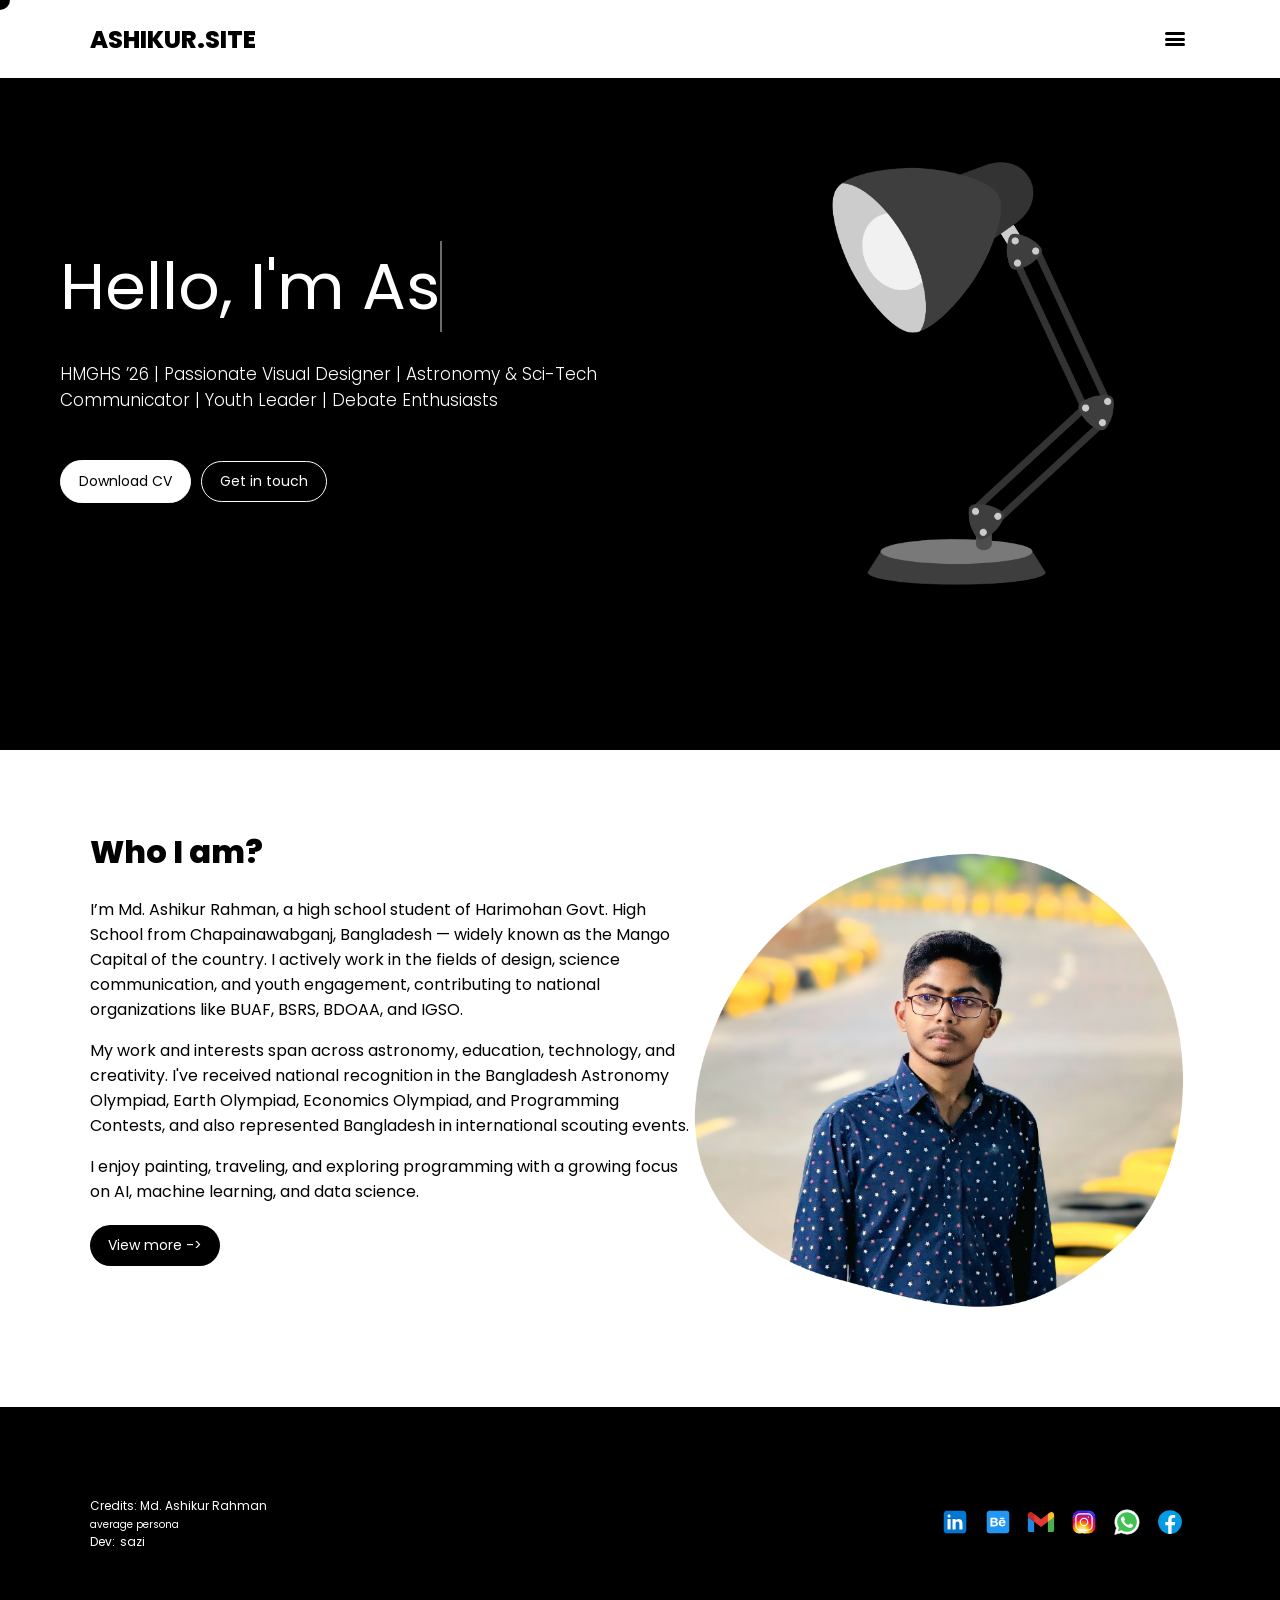
<file: index.html>
<!DOCTYPE html>
<html lang="en">

<head>
    
        <script type="application/ld+json">
{
  "@context": "https://schema.org",
  "@type": "Person",
  "name": ["Md. Ashikur Rahman (Ayon)","Md. Ashikur Rahman", "Ashikur", "Ayon", "Rahman", "Ashikur Rahman"],
  "url": ["https://ashikur.site", "https://ashikur.site/", "https://www.ashikur.site/"],
  "image": "https://ashikur.site/css/img/homepageimage.png",
  "description": "Md Ashikur Rahman is a high school student and multidisciplinary creative from Chapainawabganj, Bangladesh. He serves in key positions across several youth and science-based organizations, including Chief Visual Strategy Officer at the Bangladesh United Astronomical Forum (BUAF), Executive of the Creative Department at Bangladesh Space Research Society (BSRS), an Associate at the Creative and Graphics Department of the Bangladesh Olympiad on Astronomy and Astrophysics (BDOAA) and a HR officer of International General Science Olympiad (IGSO) and more. He is also the President of the Harimohan Govt. High School Debate Club (HMDC) and Assistant General Secretary of the Chapainawabganj Debating Club (CNDC). With a strong background in graphic design, UX/UI, public relations, and science communication, Ashikur blends creative direction with educational outreach to empower young people and foster STEM engagement across Bangladesh.",
  "jobTitle": "Visual Strategist in STEM & Public Engagement",
  "worksFor": [
    {
      "@type": "Organization",
      "name": "Bangladesh Olympiad on Astronomy and Astrophysics (BDOAA)"
    },
    {
      "@type": "Organization",
      "name": "Bangladesh United Astronomical Forum (BUAF)"
    },
    {
      "@type": "Organization",
      "name": "Bangladesh Space Research Society (BSRS)"
    },
    {
      "@type": "Organization",
      "name": "International General Science Olympiad (IGSO)"
    },
    {
      "@type": "Organization",
      "name": "Uddhar"
    },
    {
      "@type": "Organization",
      "name": "Harimohan Govt. High School Debate Club (HMDC)"
    },
    {
      "@type": "Organization",
      "name": "Chapainawabganj Debating Club (CNDC)"
    },
    {
      "@type": "Organization",
      "name": "Chapainawabganj Muktomohadal Scout Group"
    }
  ],
  "email": "ashikur.ayon190@gmail.com",
  "sameAs": [
    "https://www.linkedin.com/in/md-ashikur-rahman-ayon/",
    "https://www.facebook.com/ashikur.site/",
    "https://www.instagram.com/md_ashikur_ayon/",
    "https://github.com/md-ashikur-rahman-ayon",
    "https://x.com/Md_Ashikur_Ayon",
    "https://www.behance.net/ashikur-designs",
    "https://keymash.io/profile/MD.%20ASHIKUR%20RAHMAN-0114",
    "https://monkeytype.com/profile/md_ashikur_ayon"
  ],
  "address": {
    "@type": "PostalAddress",
    "addressLocality": "Chapainawabganj",
    "addressRegion": "Rajshahi",
    "addressCountry": "BD"
  },
  "birthPlace": {
    "@type": "Place",
    "name": "Chapainawabganj, Bangladesh"
  },
  "alumniOf": {
    "@type": "EducationalOrganization",
    "name": "Harimohan Govt. High School"
  },
  "knowsAbout": [
    "Graphic Design",
    "Canva",
    "Figma",
    "UX/UI Design",
    "HTML",
    "CSS",
    "Python",
    "Ai",
    "Machine Learning",
    "Data Science",
    "Astronomy Outreach",
    "Startup Pitching",
    "Public Relations",
    "Youth Leadership"
  ],
  "memberOf": [
    {
      "@type": "Organization",
      "name": "Bangladesh Olympiad on Astronomy and Astrophysics (BDOAA)"
    },
    {
      "@type": "Organization",
      "name": "Bangladesh United Astronomical Forum (BUAF)"
    },
    {
      "@type": "Organization",
      "name": "Bangladesh Space Research Society (BSRS)"
    },
    {
      "@type": "Organization",
      "name": "International General Science Olympiad (IGSO)"
    },
    {
      "@type": "Organization",
      "name": "Uddhar"
    },
    {
      "@type": "Organization",
      "name": "Harimohan Govt. High School Debate Club (HMDC)"
    },
    {
      "@type": "Organization",
      "name": "Chapainawabganj Debating Club (CNDC)"
    },
    {
      "@type": "Organization",
      "name": "Chapainawabganj Muktomohadal Scout Group"
    }
  ],
  "gender": "Male"
}
</script>
    
    
    
    <meta charset="UTF-8">
    <meta name="viewport" content="width=device-width, initial-scale=1.0">
    <link rel="stylesheet" href="css/style.css">
    <title>Launchpad</title>
</head>

<body>
    <div class="cursor"></div>
    <!-- navbar -->
    <div class="home-mid-nav-container">
        <div class="nav-logo-wrapper">
            <a href="index.html" style="text-decoration: none; color: black;">
                <h2>ASHIKUR.SITE</h2>
            </a>

        </div>

        <div class="hamburger" id="hamburger" onclick="toggleMenu()">
            <span></span>
            <span></span>
            <span></span>
        </div>

        <div class="nav-links-wrapper" id="navLinks">
            <a href="index.html" class="active">Launchpad</a>
            <a href="/myself.html">Myself</a>
            <a href="/cv.html">CV/ Resume</a>
            <a href="/skills.html">Skills</a>
            <a href="/experiences.html">Experiences</a>
            <a href="/achievements.html">Achievements</a>
            <a href="/portfolio.html">Portfolio</a>
            <a href="/research.html">Research</a>
            <a href="/blog.html">Blog</a>
            <a href="/contact.html">Contact</a>
        </div>
    </div>
    <!-- home-top-container starts here  -->
    <div class="home-top-container">
        <div class="home-top-in-container">
            <div class="welcome-note-container">
                <div class="welcome-heading">
                    <h1><span id="typewriter"></span></h1><br>
                </div>
                <div class="welcome-note">
                    <p>
                        HMGHS ’26 | Passionate Visual Designer | Astronomy & Sci-Tech Communicator | Youth Leader | Debate Enthusiasts
                    </p><br>
                </div>
                <div class="welcome-buttons">
                    <a href="css/img/Md_Ashikur_Rahman_Ayon_Resume.pdf" target="_blank"><button class="welcome-button-one">Download
                            CV</button></a>
                    <a href="/contact.html"><button class="welcome-button-two">Get in touch</button></a>
                </div>
            </div>
            <div class="spacer">

            </div>
            <div class="lamp-img-wrapper">
                <img alt="ashikur website lamp" height="500px" src="css/img/lamp.png">
            </div>
        </div>
    </div>

    <!-- home-mid-container starts here  -->
    <div class="home-mid-container">
        <div class="home-mid-info-container">
            <div class="home-mid-info-container-in">
                <div class="home-mid-info">
                    <h1>Who I am?</h1>
                    <p>
                        I’m Md. Ashikur Rahman, a high school student of Harimohan Govt. High School from Chapainawabganj, Bangladesh — widely known as the Mango Capital of the country. I actively work in the fields of design, science communication, and youth engagement, contributing to national organizations like BUAF, BSRS, BDOAA, and IGSO.
                    </p>
                    <p>
                        My work and interests span across astronomy, education, technology, and creativity. I've received national recognition in the Bangladesh Astronomy Olympiad, Earth Olympiad, Economics Olympiad, and Programming Contests, and also represented Bangladesh in international scouting events.
                    </p>
                     <p>
                        I enjoy painting, traveling, and exploring programming with a growing focus on AI, machine learning, and data science.
                    </p>
                    <a href="/myself.html">
                        <button>View more -></button>
                    </a>
                </div>
            </div>
            <div class="home-mid-img">
                <img height="500px" src="css/img/homepageimage.png" alt="Md. Ashikur Rahman home photo">
            </div>
        </div>
    </div>

    <!-- home-bottom-container starts here  -->
    <div class="home-bottom-container">
        <div class="copyright">
            Credits: Md. Ashikur Rahman
            <br>
            <small>average persona</small>
            <br>
            Dev:<a href="https://www.sazedur.space/">sazi</a>
        </div>
        
        
        <div class="social-links">
            <a href="https://www.linkedin.com/in/md-ashikur-rahman-ayon/" target="_blank">
                <svg xmlns="http://www.w3.org/2000/svg" x="0px" y="0px" width="30" height="30" viewBox="0 0 48 48">
                    <path fill="#0078d4"
                        d="M42,37c0,2.762-2.238,5-5,5H11c-2.761,0-5-2.238-5-5V11c0-2.762,2.239-5,5-5h26c2.762,0,5,2.238,5,5	V37z">
                    </path>
                    <path
                        d="M30,37V26.901c0-1.689-0.819-2.698-2.192-2.698c-0.815,0-1.414,0.459-1.779,1.364	c-0.017,0.064-0.041,0.325-0.031,1.114L26,37h-7V18h7v1.061C27.022,18.356,28.275,18,29.738,18c4.547,0,7.261,3.093,7.261,8.274	L37,37H30z M11,37V18h3.457C12.454,18,11,16.528,11,14.499C11,12.472,12.478,11,14.514,11c2.012,0,3.445,1.431,3.486,3.479	C18,16.523,16.521,18,14.485,18H18v19H11z"
                        opacity=".05"></path>
                    <path
                        d="M30.5,36.5v-9.599c0-1.973-1.031-3.198-2.692-3.198c-1.295,0-1.935,0.912-2.243,1.677	c-0.082,0.199-0.071,0.989-0.067,1.326L25.5,36.5h-6v-18h6v1.638c0.795-0.823,2.075-1.638,4.238-1.638	c4.233,0,6.761,2.906,6.761,7.774L36.5,36.5H30.5z M11.5,36.5v-18h6v18H11.5z M14.457,17.5c-1.713,0-2.957-1.262-2.957-3.001	c0-1.738,1.268-2.999,3.014-2.999c1.724,0,2.951,1.229,2.986,2.989c0,1.749-1.268,3.011-3.015,3.011H14.457z"
                        opacity=".07"></path>
                    <path fill="#fff"
                        d="M12,19h5v17h-5V19z M14.485,17h-0.028C12.965,17,12,15.888,12,14.499C12,13.08,12.995,12,14.514,12	c1.521,0,2.458,1.08,2.486,2.499C17,15.887,16.035,17,14.485,17z M36,36h-5v-9.099c0-2.198-1.225-3.698-3.192-3.698	c-1.501,0-2.313,1.012-2.707,1.99C24.957,25.543,25,26.511,25,27v9h-5V19h5v2.616C25.721,20.5,26.85,19,29.738,19	c3.578,0,6.261,2.25,6.261,7.274L36,36L36,36z">
                    </path>
                </svg>
            </a>
            <a href="https://www.behance.net/ashikur-designs" target="_blank">
                <svg xmlns="http://www.w3.org/2000/svg" x="0px" y="0px" width="30" height="30" viewBox="0 0 48 48">
                    <path fill="#2196F3"
                        d="M6,10c0-2.209,1.791-4,4-4h28c2.209,0,4,1.791,4,4v28c0,2.209-1.791,4-4,4H10c-2.209,0-4-1.791-4-4V10z">
                    </path>
                    <path fill="#FFF"
                        d="M27 17H34V19H27zM21.512 23.428c.585-.285 1.903-.934 1.903-2.857 0-3.617-3.952-3.57-4.683-3.57H12v14h7.025C19.61 31 24 30.835 24 26.999 24 24.524 22.39 23.714 21.512 23.428zM15 19.428h2.928c.292 0 2.195.104 2.195 1.572 0 1.467-1.463 1.714-1.902 1.714H15V19.428zM18.336 28.571h-3.367v-3.856h3.367c.731 0 2.341.237 2.341 2C20.677 28.476 18.628 28.571 18.336 28.571zM32.438 28.395c-.465.289-.929.436-1.549.436-2.326 0-2.789-1.961-2.789-2.83H36c0-.869 0-1.511-.155-2.236C35.689 23.04 34.63 20 30.734 20 25.289 20 25 24.778 25 25.5c0 .723.156 1.593.467 2.171.309.724.619 1.304 1.084 1.736.464.435 1.083.866 1.703 1.157C29.028 30.855 29.803 31 30.578 31c1.238 0 2.324-.288 3.253-.868.931-.579 1.55-1.448 2.014-2.606h-2.633C33.057 27.816 32.902 28.104 32.438 28.395zM30.734 22.027c1.518 0 2.168 1.592 2.322 2.314H28.1C28.1 24.198 28.471 22.027 30.734 22.027z">
                    </path>
                </svg>
            </a>
            <a href="https://mail.google.com/mail/?view=cm&fs=1&to=ashikur.ayon190@gmail.com&su=Subject here&body=Body%20here"
                target="_blank">
                <svg xmlns="http://www.w3.org/2000/svg" x="0px" y="0px" width="30" height="30" viewBox="0 0 48 48">
                    <path fill="#4caf50" d="M45,16.2l-5,2.75l-5,4.75L35,40h7c1.657,0,3-1.343,3-3V16.2z"></path>
                    <path fill="#1e88e5" d="M3,16.2l3.614,1.71L13,23.7V40H6c-1.657,0-3-1.343-3-3V16.2z"></path>
                    <polygon fill="#e53935" points="35,11.2 24,19.45 13,11.2 12,17 13,23.7 24,31.95 35,23.7 36,17">
                    </polygon>
                    <path fill="#c62828"
                        d="M3,12.298V16.2l10,7.5V11.2L9.876,8.859C9.132,8.301,8.228,8,7.298,8h0C4.924,8,3,9.924,3,12.298z">
                    </path>
                    <path fill="#fbc02d"
                        d="M45,12.298V16.2l-10,7.5V11.2l3.124-2.341C38.868,8.301,39.772,8,40.702,8h0 C43.076,8,45,9.924,45,12.298z">
                    </path>
                </svg>
            </a>
            <a href="https://www.instagram.com/md_ashikur_ayon/" target="_blank">
                <svg xmlns="http://www.w3.org/2000/svg" x="0px" y="0px" width="30" height="30" viewBox="0 0 48 48">
                    <path fill="#304ffe"
                        d="M41.67,13.48c-0.4,0.26-0.97,0.5-1.21,0.77c-0.09,0.09-0.14,0.19-0.12,0.29v1.03l-0.3,1.01l-0.3,1l-0.33,1.1 l-0.68,2.25l-0.66,2.22l-0.5,1.67c0,0.26-0.01,0.52-0.03,0.77c-0.07,0.96-0.27,1.88-0.59,2.74c-0.19,0.53-0.42,1.04-0.7,1.52 c-0.1,0.19-0.22,0.38-0.34,0.56c-0.4,0.63-0.88,1.21-1.41,1.72c-0.41,0.41-0.86,0.79-1.35,1.11c0,0,0,0-0.01,0 c-0.08,0.07-0.17,0.13-0.27,0.18c-0.31,0.21-0.64,0.39-0.98,0.55c-0.23,0.12-0.46,0.22-0.7,0.31c-0.05,0.03-0.11,0.05-0.16,0.07 c-0.57,0.27-1.23,0.45-1.89,0.54c-0.04,0.01-0.07,0.01-0.11,0.02c-0.4,0.07-0.79,0.13-1.19,0.16c-0.18,0.02-0.37,0.03-0.55,0.03 l-0.71-0.04l-3.42-0.18c0-0.01-0.01,0-0.01,0l-1.72-0.09c-0.13,0-0.27,0-0.4-0.01c-0.54-0.02-1.06-0.08-1.58-0.19 c-0.01,0-0.01,0-0.01,0c-0.95-0.18-1.86-0.5-2.71-0.93c-0.47-0.24-0.93-0.51-1.36-0.82c-0.18-0.13-0.35-0.27-0.52-0.42 c-0.48-0.4-0.91-0.83-1.31-1.27c-0.06-0.06-0.11-0.12-0.16-0.18c-0.06-0.06-0.12-0.13-0.17-0.19c-0.38-0.48-0.7-0.97-0.96-1.49 c-0.24-0.46-0.43-0.95-0.58-1.49c-0.06-0.19-0.11-0.37-0.15-0.57c-0.01-0.01-0.02-0.03-0.02-0.05c-0.1-0.41-0.19-0.84-0.24-1.27 c-0.06-0.33-0.09-0.66-0.09-1c-0.02-0.13-0.02-0.27-0.02-0.4l1.91-2.95l1.87-2.88l0.85-1.31l0.77-1.18l0.26-0.41v-1.03 c0.02-0.23,0.03-0.47,0.02-0.69c-0.01-0.7-0.15-1.38-0.38-2.03c-0.22-0.69-0.53-1.34-0.85-1.94c-0.38-0.69-0.78-1.31-1.11-1.87 C14,7.4,13.66,6.73,13.75,6.26C14.47,6.09,15.23,6,16,6h16c4.18,0,7.78,2.6,9.27,6.26C41.43,12.65,41.57,13.06,41.67,13.48z">
                    </path>
                    <path fill="#4928f4"
                        d="M42,16v0.27l-1.38,0.8l-0.88,0.51l-0.97,0.56l-1.94,1.13l-1.9,1.1l-1.94,1.12l-0.77,0.45 c0,0.48-0.12,0.92-0.34,1.32c-0.31,0.58-0.83,1.06-1.49,1.47c-0.67,0.41-1.49,0.74-2.41,0.98c0,0,0-0.01-0.01,0 c-3.56,0.92-8.42,0.5-10.78-1.26c-0.66-0.49-1.12-1.09-1.32-1.78c-0.06-0.23-0.09-0.48-0.09-0.73v-7.19 c0.01-0.15-0.09-0.3-0.27-0.45c-0.54-0.43-1.81-0.84-3.23-1.25c-1.11-0.31-2.3-0.62-3.3-0.92c-0.79-0.24-1.46-0.48-1.86-0.71 c0.18-0.35,0.39-0.7,0.61-1.03c1.4-2.05,3.54-3.56,6.02-4.13C14.47,6.09,15.23,6,16,6h10.8c5.37,0.94,10.32,3.13,14.47,6.26 c0.16,0.39,0.3,0.8,0.4,1.22c0.18,0.66,0.29,1.34,0.32,2.05C42,15.68,42,15.84,42,16z">
                    </path>
                    <path fill="#6200ea"
                        d="M42,16v4.41l-0.22,0.68l-0.75,2.33l-0.78,2.4l-0.41,1.28l-0.38,1.19l-0.37,1.13l-0.36,1.12l-0.19,0.59 l-0.25,0.78c0,0.76-0.02,1.43-0.07,2c-0.01,0.06-0.02,0.12-0.02,0.18c-0.06,0.53-0.14,0.98-0.27,1.36 c-0.01,0.06-0.03,0.12-0.05,0.17c-0.26,0.72-0.65,1.18-1.23,1.48c-0.14,0.08-0.3,0.14-0.47,0.2c-0.53,0.18-1.2,0.27-2.02,0.32 c-0.6,0.04-1.29,0.05-2.07,0.05H31.4l-1.19-0.05L30,37.61l-2.17-0.09l-2.2-0.09l-7.25-0.3l-1.88-0.08h-0.26 c-0.78-0.01-1.45-0.06-2.03-0.14c-0.84-0.13-1.49-0.35-1.98-0.68c-0.7-0.45-1.11-1.11-1.35-2.03c-0.06-0.22-0.11-0.45-0.14-0.7 c-0.1-0.58-0.15-1.25-0.18-2c0-0.15,0-0.3-0.01-0.46c-0.01-0.01,0-0.01,0-0.01v-0.58c-0.01-0.29-0.01-0.59-0.01-0.9l0.05-1.61 l0.03-1.15l0.04-1.34v-0.19l0.07-2.46l0.07-2.46l0.07-2.31l0.06-2.27l0.02-0.6c0-0.31-1.05-0.49-2.22-0.64 c-0.93-0.12-1.95-0.23-2.56-0.37c0.05-0.23,0.1-0.46,0.16-0.68c0.18-0.72,0.45-1.4,0.79-2.05c0.18-0.35,0.39-0.7,0.61-1.03 c2.16-0.95,4.41-1.69,6.76-2.17c2.06-0.43,4.21-0.66,6.43-0.66c7.36,0,14.16,2.49,19.54,6.69c0.52,0.4,1.03,0.83,1.53,1.28 C42,15.68,42,15.84,42,16z">
                    </path>
                    <path fill="#673ab7"
                        d="M42,18.37v4.54l-0.55,1.06l-1.05,2.05l-0.56,1.08l-0.51,0.99l-0.22,0.43c0,0.31,0,0.61-0.02,0.9 c0,0.43-0.02,0.84-0.05,1.22c-0.04,0.45-0.1,0.86-0.16,1.24c-0.15,0.79-0.36,1.47-0.66,2.03c-0.04,0.07-0.08,0.14-0.12,0.2 c-0.11,0.18-0.24,0.35-0.38,0.51c-0.18,0.22-0.38,0.41-0.61,0.57c-0.34,0.26-0.74,0.47-1.2,0.63c-0.57,0.21-1.23,0.35-2.01,0.43 c-0.51,0.05-1.07,0.08-1.68,0.08l-0.42,0.02l-2.08,0.12h-0.01L27.5,36.6l-2.25,0.13l-3.1,0.18l-3.77,0.22l-0.55,0.03 c-0.51,0-0.99-0.03-1.45-0.09c-0.05-0.01-0.09-0.02-0.14-0.02c-0.68-0.11-1.3-0.29-1.86-0.54c-0.68-0.3-1.27-0.7-1.77-1.18 c-0.44-0.43-0.82-0.92-1.13-1.47c-0.07-0.13-0.14-0.25-0.2-0.39c-0.3-0.59-0.54-1.25-0.72-1.97c-0.03-0.12-0.06-0.25-0.08-0.38 c-0.06-0.23-0.11-0.47-0.14-0.72c-0.11-0.64-0.17-1.32-0.2-2.03v-0.01c-0.01-0.29-0.02-0.57-0.02-0.87l-0.49-1.17l-0.07-0.18 L9.5,25.99L8.75,24.2l-0.12-0.29l-0.72-1.73l-0.8-1.93c0,0,0,0-0.01,0L6.29,18.3L6,17.59V16c0-0.63,0.06-1.25,0.17-1.85 c0.05-0.23,0.1-0.46,0.16-0.68c0.85-0.49,1.74-0.94,2.65-1.34c2.08-0.93,4.31-1.62,6.62-2.04c1.72-0.31,3.51-0.48,5.32-0.48 c7.31,0,13.94,2.65,19.12,6.97c0.2,0.16,0.39,0.32,0.58,0.49C41.09,17.48,41.55,17.91,42,18.37z">
                    </path>
                    <path fill="#8e24aa"
                        d="M42,21.35v5.14l-0.57,1.19l-1.08,2.25l-0.01,0.03c0,0.43-0.02,0.82-0.05,1.17c-0.1,1.15-0.38,1.88-0.84,2.33 c-0.33,0.34-0.74,0.53-1.25,0.63c-0.03,0.01-0.07,0.01-0.1,0.02c-0.16,0.03-0.33,0.05-0.51,0.05c-0.62,0.06-1.35,0.02-2.19-0.04 c-0.09,0-0.19-0.01-0.29-0.02c-0.61-0.04-1.26-0.08-1.98-0.11c-0.39-0.01-0.8-0.02-1.22-0.02h-0.02l-1.01,0.08h-0.01l-2.27,0.16 l-2.59,0.2l-0.38,0.03l-3.03,0.22l-1.57,0.12l-1.55,0.11c-0.27,0-0.53,0-0.79-0.01c0,0-0.01-0.01-0.01,0 c-1.13-0.02-2.14-0.09-3.04-0.26c-0.83-0.14-1.56-0.36-2.18-0.69c-0.64-0.31-1.17-0.75-1.6-1.31c-0.41-0.55-0.71-1.24-0.9-2.07 c0-0.01,0-0.01,0-0.01c-0.14-0.67-0.22-1.45-0.22-2.33l-0.15-0.27L9.7,26.35l-0.13-0.22L9.5,25.99l-0.93-1.65l-0.46-0.83 l-0.58-1.03l-1-1.79L6,19.75v-3.68c0.88-0.58,1.79-1.09,2.73-1.55c1.14-0.58,2.32-1.07,3.55-1.47c1.34-0.44,2.74-0.79,4.17-1.02 c1.45-0.24,2.94-0.36,4.47-0.36c6.8,0,13.04,2.43,17.85,6.47c0.22,0.17,0.43,0.36,0.64,0.54c0.84,0.75,1.64,1.56,2.37,2.41 C41.86,21.18,41.94,21.26,42,21.35z">
                    </path>
                    <path fill="#c2185b"
                        d="M42,24.71v7.23c-0.24-0.14-0.57-0.31-0.98-0.49c-0.22-0.11-0.47-0.22-0.73-0.32 c-0.38-0.17-0.79-0.33-1.25-0.49c-0.1-0.04-0.2-0.07-0.31-0.1c-0.18-0.07-0.37-0.13-0.56-0.19c-0.59-0.18-1.24-0.35-1.92-0.5 c-0.26-0.05-0.53-0.1-0.8-0.14c-0.87-0.15-1.8-0.24-2.77-0.25c-0.08-0.01-0.17-0.01-0.25-0.01l-2.57,0.02l-3.5,0.02h-0.01 l-7.49,0.06c-2.38,0-3.84,0.57-4.72,0.8c0,0-0.01,0-0.01,0.01c-0.93,0.24-1.22,0.09-1.3-1.54c-0.02-0.45-0.03-1.03-0.03-1.74 l-0.56-0.43l-0.98-0.74l-0.6-0.46l-0.12-0.09L8.88,24.1l-0.25-0.19l-0.52-0.4l-0.96-0.72L6,21.91v-3.4 c0.1-0.08,0.19-0.15,0.29-0.21c1.45-1,3-1.85,4.64-2.54c1.46-0.62,3-1.11,4.58-1.46c0.43-0.09,0.87-0.18,1.32-0.24 c1.33-0.23,2.7-0.34,4.09-0.34c6.01,0,11.53,2.09,15.91,5.55c0.66,0.52,1.3,1.07,1.9,1.66c0.82,0.78,1.59,1.61,2.3,2.49 c0.14,0.18,0.28,0.36,0.42,0.55C41.64,24.21,41.82,24.46,42,24.71z">
                    </path>
                    <path fill="#d81b60"
                        d="M42,28.72V32c0,0.65-0.06,1.29-0.18,1.91c-0.18,0.92-0.49,1.8-0.91,2.62c-0.22,0.05-0.47,0.05-0.75,0.01 c-0.63-0.11-1.37-0.44-2.17-0.87c-0.04-0.01-0.08-0.03-0.11-0.05c-0.25-0.13-0.51-0.27-0.77-0.43c-0.53-0.29-1.09-0.61-1.65-0.91 c-0.12-0.06-0.24-0.12-0.35-0.18c-0.64-0.33-1.3-0.63-1.96-0.86c0,0,0,0-0.01,0c-0.14-0.05-0.29-0.1-0.44-0.14 c-0.57-0.16-1.15-0.26-1.71-0.26l-1.1-0.32l-4.87-1.41c0,0,0,0-0.01,0l-2.99-0.87h-0.01l-1.3-0.38c-3.76,0-6.07,1.6-7.19,0.99 c-0.44-0.23-0.7-0.81-0.79-1.95c-0.03-0.32-0.04-0.68-0.04-1.1l-1.17-0.57l-0.05-0.02h-0.01l-0.84-0.42L9.7,26.35l-0.07-0.03 l-0.17-0.09L7.5,25.28L6,24.55v-3.43c0.17-0.15,0.35-0.29,0.53-0.43c0.19-0.15,0.38-0.29,0.57-0.44c0.01,0,0.01,0,0.01,0 c1.18-0.85,2.43-1.6,3.76-2.22c1.55-0.74,3.2-1.31,4.91-1.68c0.25-0.06,0.51-0.12,0.77-0.16c1.42-0.27,2.88-0.41,4.37-0.41 c5.27,0,10.11,1.71,14.01,4.59c1.13,0.84,2.18,1.77,3.14,2.78c0.79,0.83,1.52,1.73,2.18,2.67c0.05,0.07,0.1,0.14,0.15,0.2 c0.37,0.54,0.71,1.09,1.03,1.66C41.64,28.02,41.82,28.37,42,28.72z">
                    </path>
                    <path fill="#f50057"
                        d="M41.82,33.91c-0.18,0.92-0.49,1.8-0.91,2.62c-0.19,0.37-0.4,0.72-0.63,1.06c-0.14,0.21-0.29,0.41-0.44,0.6 c-0.36-0.14-0.89-0.34-1.54-0.56c0,0,0,0,0-0.01c-0.49-0.17-1.05-0.35-1.65-0.52c-0.17-0.05-0.34-0.1-0.52-0.15 c-0.71-0.19-1.45-0.36-2.17-0.46c-0.6-0.1-1.19-0.16-1.74-0.16l-0.46-0.13h-0.01l-2.42-0.7l-1.49-0.43l-1.66-0.48h-0.01l-0.54-0.15 l-6.53-1.88l-1.88-0.54l-1.4-0.33l-2.28-0.54l-0.28-0.07c0,0,0,0-0.01,0l-2.29-0.53c0-0.01,0-0.01,0-0.01l-0.41-0.09l-0.21-0.05 l-1.67-0.39l-0.19-0.05l-1.42-1.17L6,27.9v-4.08c0.37-0.36,0.75-0.7,1.15-1.03c0.12-0.11,0.25-0.21,0.38-0.31 c0.12-0.1,0.25-0.2,0.38-0.3c0.91-0.69,1.87-1.31,2.89-1.84c1.3-0.7,2.68-1.26,4.13-1.66c0.28-0.09,0.56-0.17,0.85-0.23 c1.64-0.41,3.36-0.62,5.14-0.62c4.47,0,8.63,1.35,12.07,3.66c1.71,1.15,3.25,2.53,4.55,4.1c0.66,0.79,1.26,1.62,1.79,2.5 c0.05,0.07,0.09,0.13,0.13,0.2c0.32,0.53,0.62,1.08,0.89,1.64c0.25,0.5,0.47,1,0.67,1.52C41.34,32.25,41.6,33.07,41.82,33.91z">
                    </path>
                    <path fill="#ff1744"
                        d="M40.28,37.59c-0.14,0.21-0.29,0.41-0.44,0.6c-0.44,0.55-0.92,1.05-1.46,1.49c-0.47,0.39-0.97,0.74-1.5,1.04 c-0.2-0.05-0.4-0.11-0.61-0.19c-0.66-0.23-1.35-0.61-1.99-1.01c-0.96-0.61-1.79-1.27-2.16-1.57c-0.14-0.12-0.21-0.18-0.21-0.18 l-1.7-0.15L30,37.6l-2.2-0.19l-2.28-0.2l-3.37-0.3l-5.34-0.47l-0.02-0.01l-1.88-0.91l-1.9-0.92l-1.53-0.74l-0.33-0.16l-0.41-0.2 l-1.42-0.69L7.43,31.9l-0.59-0.29L6,31.35v-4.47c0.47-0.56,0.97-1.09,1.5-1.6c0.34-0.32,0.7-0.64,1.07-0.94 c0.06-0.05,0.12-0.1,0.18-0.14c0.04-0.05,0.09-0.08,0.13-0.1c0.59-0.48,1.21-0.91,1.85-1.3c0.74-0.47,1.52-0.89,2.33-1.24 c0.87-0.39,1.78-0.72,2.72-0.97c1.63-0.46,3.36-0.7,5.14-0.7c4.08,0,7.85,1.24,10.96,3.37c1.99,1.36,3.71,3.08,5.07,5.07 c0.45,0.64,0.85,1.32,1.22,2.02c0.13,0.26,0.26,0.52,0.37,0.78c0.12,0.25,0.23,0.5,0.34,0.75c0.21,0.52,0.4,1.04,0.57,1.58 c0.32,1,0.56,2.02,0.71,3.08C40.21,36.89,40.25,37.24,40.28,37.59z">
                    </path>
                    <path fill="#ff5722"
                        d="M38.39,39.42c0,0.08,0,0.17-0.01,0.26c-0.47,0.39-0.97,0.74-1.5,1.04c-0.22,0.12-0.44,0.24-0.67,0.34 c-0.23,0.11-0.46,0.21-0.7,0.3c-0.34-0.18-0.8-0.4-1.29-0.61c-0.69-0.31-1.44-0.59-2.02-0.68c-0.14-0.03-0.27-0.04-0.39-0.04 l-1.64-0.21h-0.02l-2.04-0.27l-2.06-0.27l-0.96-0.12l-7.56-0.98c-0.49,0-1.01-0.03-1.55-0.1c-0.66-0.06-1.35-0.16-2.04-0.3 c-0.68-0.12-1.37-0.28-2.03-0.45c-0.69-0.16-1.37-0.35-2-0.53c-0.73-0.22-1.41-0.43-1.98-0.62c-0.47-0.15-0.87-0.29-1.18-0.4 c-0.18-0.43-0.33-0.88-0.44-1.34C6.1,33.66,6,32.84,6,32v-1.67c0.32-0.53,0.67-1.05,1.06-1.54c0.71-0.94,1.52-1.8,2.4-2.56 c0.03-0.04,0.07-0.07,0.1-0.09l0.01-0.01c0.31-0.28,0.63-0.53,0.97-0.77c0.04-0.04,0.08-0.07,0.12-0.1 c0.16-0.12,0.33-0.24,0.51-0.35c1.43-0.97,3.01-1.73,4.7-2.24c1.6-0.48,3.29-0.73,5.05-0.73c3.49,0,6.75,1.03,9.47,2.79 c2.01,1.29,3.74,2.99,5.06,4.98c0.16,0.23,0.31,0.46,0.46,0.7c0.69,1.17,1.26,2.43,1.68,3.75c0.05,0.15,0.09,0.3,0.13,0.46 c0.08,0.27,0.15,0.55,0.21,0.83c0.02,0.07,0.04,0.14,0.06,0.22c0.14,0.63,0.24,1.29,0.31,1.95c0,0.01,0,0.01,0,0.01 C38.36,38.22,38.39,38.82,38.39,39.42z">
                    </path>
                    <path fill="#ff6f00"
                        d="M36.33,39.42c0,0.35-0.02,0.73-0.06,1.11c-0.02,0.18-0.04,0.36-0.06,0.53c-0.23,0.11-0.46,0.21-0.7,0.3 c-0.45,0.17-0.91,0.31-1.38,0.41c-0.32,0.07-0.65,0.13-0.98,0.16h-0.01c-0.31-0.19-0.67-0.42-1.04-0.68 c-0.67-0.47-1.37-1-1.93-1.43c-0.01-0.01-0.01-0.01-0.02-0.02c-0.59-0.45-1.01-0.79-1.01-0.79l-1.06,0.04l-2.04,0.07l-0.95,0.04 l-3.82,0.14l-3.23,0.12c-0.21,0.01-0.46,0.01-0.77,0h-0.01c-0.42-0.01-0.92-0.04-1.47-0.09c-0.64-0.05-1.34-0.11-2.05-0.18 c-0.69-0.08-1.39-0.16-2.06-0.24c-0.74-0.08-1.44-0.17-2.04-0.25c-0.47-0.06-0.88-0.11-1.21-0.15c-0.28-0.32-0.53-0.65-0.77-1.01 c-0.36-0.54-0.67-1.11-0.91-1.72c-0.18-0.43-0.33-0.88-0.44-1.34c0.29-0.89,0.67-1.73,1.12-2.54c0.36-0.66,0.78-1.29,1.24-1.89 c0.45-0.59,0.94-1.14,1.47-1.64v-0.01c0.15-0.15,0.3-0.29,0.45-0.42c0.28-0.26,0.57-0.5,0.87-0.73h0.01 c0.01-0.02,0.02-0.02,0.03-0.03c0.24-0.19,0.49-0.36,0.74-0.53c1.48-1.01,3.15-1.76,4.95-2.2c1.19-0.29,2.44-0.45,3.73-0.45 c2.54,0,4.94,0.61,7.05,1.71h0.01c1.81,0.93,3.41,2.21,4.7,3.75c0.71,0.82,1.32,1.72,1.82,2.67c0.35,0.64,0.65,1.31,0.9,1.99 c0.02,0.06,0.04,0.11,0.06,0.16c0.17,0.5,0.32,1.02,0.45,1.54c0.09,0.37,0.16,0.75,0.22,1.13c0.02,0.12,0.04,0.23,0.05,0.35 C36.28,37.99,36.33,38.7,36.33,39.42z">
                    </path>
                    <path fill="#ff9800"
                        d="M34.28,39.42v0.1c0,0.34-0.03,0.77-0.06,1.23c-0.03,0.34-0.06,0.69-0.09,1.02c-0.32,0.07-0.65,0.13-0.98,0.16 h-0.01C32.76,41.98,32.39,42,32,42h-1.75l-0.38-0.11l-1.97-0.6l-2-0.6l-4.63-1.39l-2-0.6c0,0-0.83,0.33-2,0.72h-0.01 c-0.45,0.15-0.94,0.31-1.46,0.47c-0.65,0.19-1.34,0.38-2.02,0.53c-0.7,0.16-1.39,0.28-2.01,0.33c-0.19,0.02-0.38,0.03-0.55,0.03 c-0.56-0.31-1.1-0.68-1.59-1.09c-0.43-0.36-0.83-0.75-1.2-1.18c-0.28-0.32-0.53-0.65-0.77-1.01c0.07-0.45,0.15-0.89,0.27-1.32 c0.3-1.19,0.77-2.33,1.39-3.37c0.34-0.59,0.72-1.16,1.16-1.69c0.01-0.03,0.04-0.06,0.07-0.08c-0.01-0.01,0-0.01,0-0.01 c0.13-0.17,0.27-0.33,0.41-0.48c0-0.01,0-0.01,0-0.01c0.41-0.44,0.83-0.86,1.29-1.25c0.16-0.13,0.31-0.26,0.48-0.39 c0.03-0.03,0.06-0.05,0.1-0.08c2.25-1.72,5.06-2.76,8.09-2.76c3.44,0,6.57,1.29,8.94,3.41c1.14,1.03,2.11,2.26,2.84,3.63 c0.06,0.1,0.12,0.21,0.17,0.32c0.09,0.18,0.18,0.37,0.26,0.57c0.33,0.72,0.59,1.48,0.77,2.26c0.02,0.08,0.04,0.16,0.06,0.24 c0.08,0.37,0.15,0.75,0.2,1.13C34.24,38.21,34.28,38.81,34.28,39.42z">
                    </path>
                    <path fill="#ffc107"
                        d="M32.22,39.42c0,0.2-0.01,0.42-0.02,0.65c-0.02,0.37-0.05,0.77-0.1,1.18c-0.02,0.25-0.06,0.5-0.1,0.75h-5.48 l-1.06-0.17l-4.14-0.66l-0.59-0.09l-1.35-0.22c-0.59,0-1.87,0.26-3.22,0.51c-0.71,0.13-1.43,0.27-2.08,0.36 c-0.08,0.01-0.16,0.02-0.23,0.03h-0.01c-0.7-0.15-1.38-0.38-2.02-0.68c-0.2-0.09-0.4-0.19-0.6-0.3c-0.56-0.31-1.1-0.68-1.59-1.09 c-0.01-0.12-0.02-0.22-0.02-0.27c0-0.26,0.01-0.51,0.03-0.76c0.04-0.64,0.13-1.26,0.27-1.86c0.22-0.91,0.54-1.79,0.97-2.6 c0.08-0.17,0.17-0.34,0.27-0.5c0.04-0.08,0.09-0.15,0.13-0.23c0.18-0.29,0.38-0.57,0.58-0.85c0.42-0.55,0.89-1.07,1.39-1.54 c0.01,0,0.01,0,0.01,0c0.04-0.04,0.08-0.08,0.12-0.11c0.05-0.04,0.09-0.09,0.14-0.12c0.2-0.18,0.4-0.34,0.61-0.49 c0-0.01,0.01-0.01,0.01-0.01c1.89-1.41,4.23-2.24,6.78-2.24c1.98,0,3.82,0.5,5.43,1.38h0.01c1.38,0.76,2.58,1.79,3.53,3.03 c0.37,0.48,0.7,0.99,0.98,1.53h0.01c0.05,0.1,0.1,0.2,0.15,0.3c0.3,0.59,0.54,1.21,0.72,1.85h0.01c0.01,0.05,0.03,0.1,0.04,0.15 c0.12,0.43,0.22,0.87,0.29,1.32c0.01,0.09,0.02,0.19,0.03,0.28C32.19,38.43,32.22,38.92,32.22,39.42z">
                    </path>
                    <path fill="#ffd54f"
                        d="M30.17,39.31c0,0.16,0,0.33-0.02,0.49v0.01c0,0.01,0,0.01,0,0.01c-0.02,0.72-0.12,1.43-0.28,2.07 c0,0.04-0.01,0.07-0.03,0.11h-4.67l-3.85-0.83l-0.51-0.11l-0.08,0.02l-4.27,0.88L16.27,42H16c-0.64,0-1.27-0.06-1.88-0.18 c-0.09-0.02-0.18-0.04-0.27-0.06h-0.01c-0.7-0.15-1.38-0.38-2.02-0.68c-0.02-0.11-0.04-0.22-0.05-0.33 c-0.07-0.43-0.1-0.88-0.1-1.33c0-0.17,0-0.34,0.01-0.51c0.03-0.54,0.11-1.07,0.23-1.58c0.08-0.38,0.19-0.75,0.32-1.1 c0.11-0.31,0.24-0.61,0.38-0.9c0.12-0.25,0.26-0.49,0.4-0.73c0.14-0.23,0.29-0.45,0.45-0.67c0.4-0.55,0.87-1.06,1.39-1.51 c0.3-0.26,0.63-0.51,0.97-0.73c1.46-0.96,3.21-1.52,5.1-1.52c0.37,0,0.73,0.02,1.08,0.07h0.02c1.07,0.12,2.07,0.42,2.99,0.87 c0.01,0,0.01,0,0.01,0c1.45,0.71,2.68,1.78,3.58,3.1c0.15,0.22,0.3,0.46,0.43,0.7c0.11,0.19,0.21,0.39,0.3,0.59 c0.14,0.31,0.27,0.64,0.38,0.97h0.01c0.11,0.37,0.21,0.74,0.28,1.13v0.01C30.11,38.16,30.17,38.73,30.17,39.31z">
                    </path>
                    <path fill="#ffe082"
                        d="M28.11,39.52v0.03c0,0.59-0.07,1.17-0.21,1.74c-0.05,0.24-0.12,0.48-0.21,0.71h-4.48l-2.29-0.63L18.63,42H16 c-0.64,0-1.27-0.06-1.88-0.18c-0.02-0.03-0.03-0.06-0.04-0.09c-0.14-0.43-0.25-0.86-0.3-1.31c-0.04-0.29-0.06-0.59-0.06-0.9 c0-0.12,0-0.25,0.02-0.37c0.01-0.47,0.08-0.93,0.2-1.37c0.06-0.3,0.15-0.59,0.27-0.87c0.04-0.14,0.1-0.27,0.17-0.4 c0.15-0.34,0.33-0.67,0.53-0.99c0.22-0.32,0.46-0.62,0.73-0.9c0.32-0.36,0.68-0.69,1.09-0.96c0.7-0.51,1.5-0.89,2.37-1.1 c0.58-0.16,1.19-0.24,1.82-0.24c2,0,3.79,0.8,5.09,2.09c0.05,0.05,0.11,0.11,0.16,0.18h0.01c0.14,0.15,0.27,0.3,0.4,0.47 c0.37,0.47,0.68,0.98,0.92,1.54c0.12,0.26,0.22,0.53,0.3,0.81c0.01,0.04,0.02,0.07,0.03,0.11c0.14,0.49,0.23,1,0.25,1.53 C28.1,39.2,28.11,39.36,28.11,39.52z">
                    </path>
                    <path fill="#ffecb3"
                        d="M26.06,39.52c0,0.41-0.05,0.8-0.16,1.17c-0.1,0.4-0.25,0.78-0.44,1.14c-0.03,0.06-0.1,0.17-0.1,0.17h-8.88 c-0.01-0.01-0.02-0.03-0.02-0.04c-0.12-0.19-0.22-0.38-0.3-0.59c-0.2-0.46-0.32-0.96-0.36-1.48c-0.02-0.12-0.02-0.25-0.02-0.37 c0-0.06,0-0.13,0.01-0.19c0.01-0.44,0.07-0.86,0.19-1.25c0.1-0.36,0.23-0.69,0.4-1.01c0,0,0.01-0.01,0.01-0.02 c0.12-0.21,0.25-0.42,0.4-0.62c0.49-0.66,1.14-1.2,1.89-1.55c0.01,0,0.01,0,0.01,0c0.24-0.12,0.49-0.22,0.75-0.29c0,0,0,0,0.01,0 c0.46-0.14,0.96-0.21,1.47-0.21c0.59,0,1.16,0.09,1.68,0.28c0.19,0.05,0.37,0.13,0.55,0.22c0,0,0,0,0.01,0 c0.86,0.41,1.59,1.05,2.09,1.85c0.1,0.15,0.19,0.31,0.27,0.48c0.04,0.07,0.08,0.15,0.11,0.22c0.23,0.52,0.37,1.09,0.41,1.69 c0.01,0.05,0.01,0.1,0.01,0.16C26.06,39.36,26.06,39.44,26.06,39.52z">
                    </path>
                    <g>
                        <path fill="none" stroke="#fff" stroke-linecap="round" stroke-linejoin="round"
                            stroke-miterlimit="10" stroke-width="2"
                            d="M30,11H18c-3.9,0-7,3.1-7,7v12c0,3.9,3.1,7,7,7h12c3.9,0,7-3.1,7-7V18C37,14.1,33.9,11,30,11z">
                        </path>
                        <circle cx="31" cy="16" r="1" fill="#fff"></circle>
                    </g>
                    <g>
                        <circle cx="24" cy="24" r="6" fill="none" stroke="#fff" stroke-linecap="round"
                            stroke-linejoin="round" stroke-miterlimit="10" stroke-width="2"></circle>
                    </g>
                </svg>
            </a>
            <a href="https://wa.me/8801753612707?text=Hi%20there!" target="_blank">
                <svg xmlns="http://www.w3.org/2000/svg" x="0px" y="0px" width="30" height="30" viewBox="0 0 48 48">
                    <path fill="#fff"
                        d="M4.868,43.303l2.694-9.835C5.9,30.59,5.026,27.324,5.027,23.979C5.032,13.514,13.548,5,24.014,5c5.079,0.002,9.845,1.979,13.43,5.566c3.584,3.588,5.558,8.356,5.556,13.428c-0.004,10.465-8.522,18.98-18.986,18.98c-0.001,0,0,0,0,0h-0.008c-3.177-0.001-6.3-0.798-9.073-2.311L4.868,43.303z">
                    </path>
                    <path fill="#fff"
                        d="M4.868,43.803c-0.132,0-0.26-0.052-0.355-0.148c-0.125-0.127-0.174-0.312-0.127-0.483l2.639-9.636c-1.636-2.906-2.499-6.206-2.497-9.556C4.532,13.238,13.273,4.5,24.014,4.5c5.21,0.002,10.105,2.031,13.784,5.713c3.679,3.683,5.704,8.577,5.702,13.781c-0.004,10.741-8.746,19.48-19.486,19.48c-3.189-0.001-6.344-0.788-9.144-2.277l-9.875,2.589C4.953,43.798,4.911,43.803,4.868,43.803z">
                    </path>
                    <path fill="#cfd8dc"
                        d="M24.014,5c5.079,0.002,9.845,1.979,13.43,5.566c3.584,3.588,5.558,8.356,5.556,13.428c-0.004,10.465-8.522,18.98-18.986,18.98h-0.008c-3.177-0.001-6.3-0.798-9.073-2.311L4.868,43.303l2.694-9.835C5.9,30.59,5.026,27.324,5.027,23.979C5.032,13.514,13.548,5,24.014,5 M24.014,42.974C24.014,42.974,24.014,42.974,24.014,42.974C24.014,42.974,24.014,42.974,24.014,42.974 M24.014,42.974C24.014,42.974,24.014,42.974,24.014,42.974C24.014,42.974,24.014,42.974,24.014,42.974 M24.014,4C24.014,4,24.014,4,24.014,4C12.998,4,4.032,12.962,4.027,23.979c-0.001,3.367,0.849,6.685,2.461,9.622l-2.585,9.439c-0.094,0.345,0.002,0.713,0.254,0.967c0.19,0.192,0.447,0.297,0.711,0.297c0.085,0,0.17-0.011,0.254-0.033l9.687-2.54c2.828,1.468,5.998,2.243,9.197,2.244c11.024,0,19.99-8.963,19.995-19.98c0.002-5.339-2.075-10.359-5.848-14.135C34.378,6.083,29.357,4.002,24.014,4L24.014,4z">
                    </path>
                    <path fill="#40c351"
                        d="M35.176,12.832c-2.98-2.982-6.941-4.625-11.157-4.626c-8.704,0-15.783,7.076-15.787,15.774c-0.001,2.981,0.833,5.883,2.413,8.396l0.376,0.597l-1.595,5.821l5.973-1.566l0.577,0.342c2.422,1.438,5.2,2.198,8.032,2.199h0.006c8.698,0,15.777-7.077,15.78-15.776C39.795,19.778,38.156,15.814,35.176,12.832z">
                    </path>
                    <path fill="#fff" fill-rule="evenodd"
                        d="M19.268,16.045c-0.355-0.79-0.729-0.806-1.068-0.82c-0.277-0.012-0.593-0.011-0.909-0.011c-0.316,0-0.83,0.119-1.265,0.594c-0.435,0.475-1.661,1.622-1.661,3.956c0,2.334,1.7,4.59,1.937,4.906c0.237,0.316,3.282,5.259,8.104,7.161c4.007,1.58,4.823,1.266,5.693,1.187c0.87-0.079,2.807-1.147,3.202-2.255c0.395-1.108,0.395-2.057,0.277-2.255c-0.119-0.198-0.435-0.316-0.909-0.554s-2.807-1.385-3.242-1.543c-0.435-0.158-0.751-0.237-1.068,0.238c-0.316,0.474-1.225,1.543-1.502,1.859c-0.277,0.317-0.554,0.357-1.028,0.119c-0.474-0.238-2.002-0.738-3.815-2.354c-1.41-1.257-2.362-2.81-2.639-3.285c-0.277-0.474-0.03-0.731,0.208-0.968c0.213-0.213,0.474-0.554,0.712-0.831c0.237-0.277,0.316-0.475,0.474-0.791c0.158-0.317,0.079-0.594-0.04-0.831C20.612,19.329,19.69,16.983,19.268,16.045z"
                        clip-rule="evenodd"></path>
                </svg>
            </a>
            <a href="https://www.facebook.com/ashikur.site" target="_blank">
                <svg xmlns="http://www.w3.org/2000/svg" x="0px" y="0px" width="30" height="30" viewBox="0 0 48 48">
                    <path fill="#039be5" d="M24 5A19 19 0 1 0 24 43A19 19 0 1 0 24 5Z"></path>
                    <path fill="#fff"
                        d="M26.572,29.036h4.917l0.772-4.995h-5.69v-2.73c0-2.075,0.678-3.915,2.619-3.915h3.119v-4.359c-0.548-0.074-1.707-0.236-3.897-0.236c-4.573,0-7.254,2.415-7.254,7.917v3.323h-4.701v4.995h4.701v13.729C22.089,42.905,23.032,43,24,43c0.875,0,1.729-0.08,2.572-0.194V29.036z">
                    </path>
                </svg>
            </a>
        </div>
    </div>

<script src="js/script.js"></script>
</body>


</html>
</file>
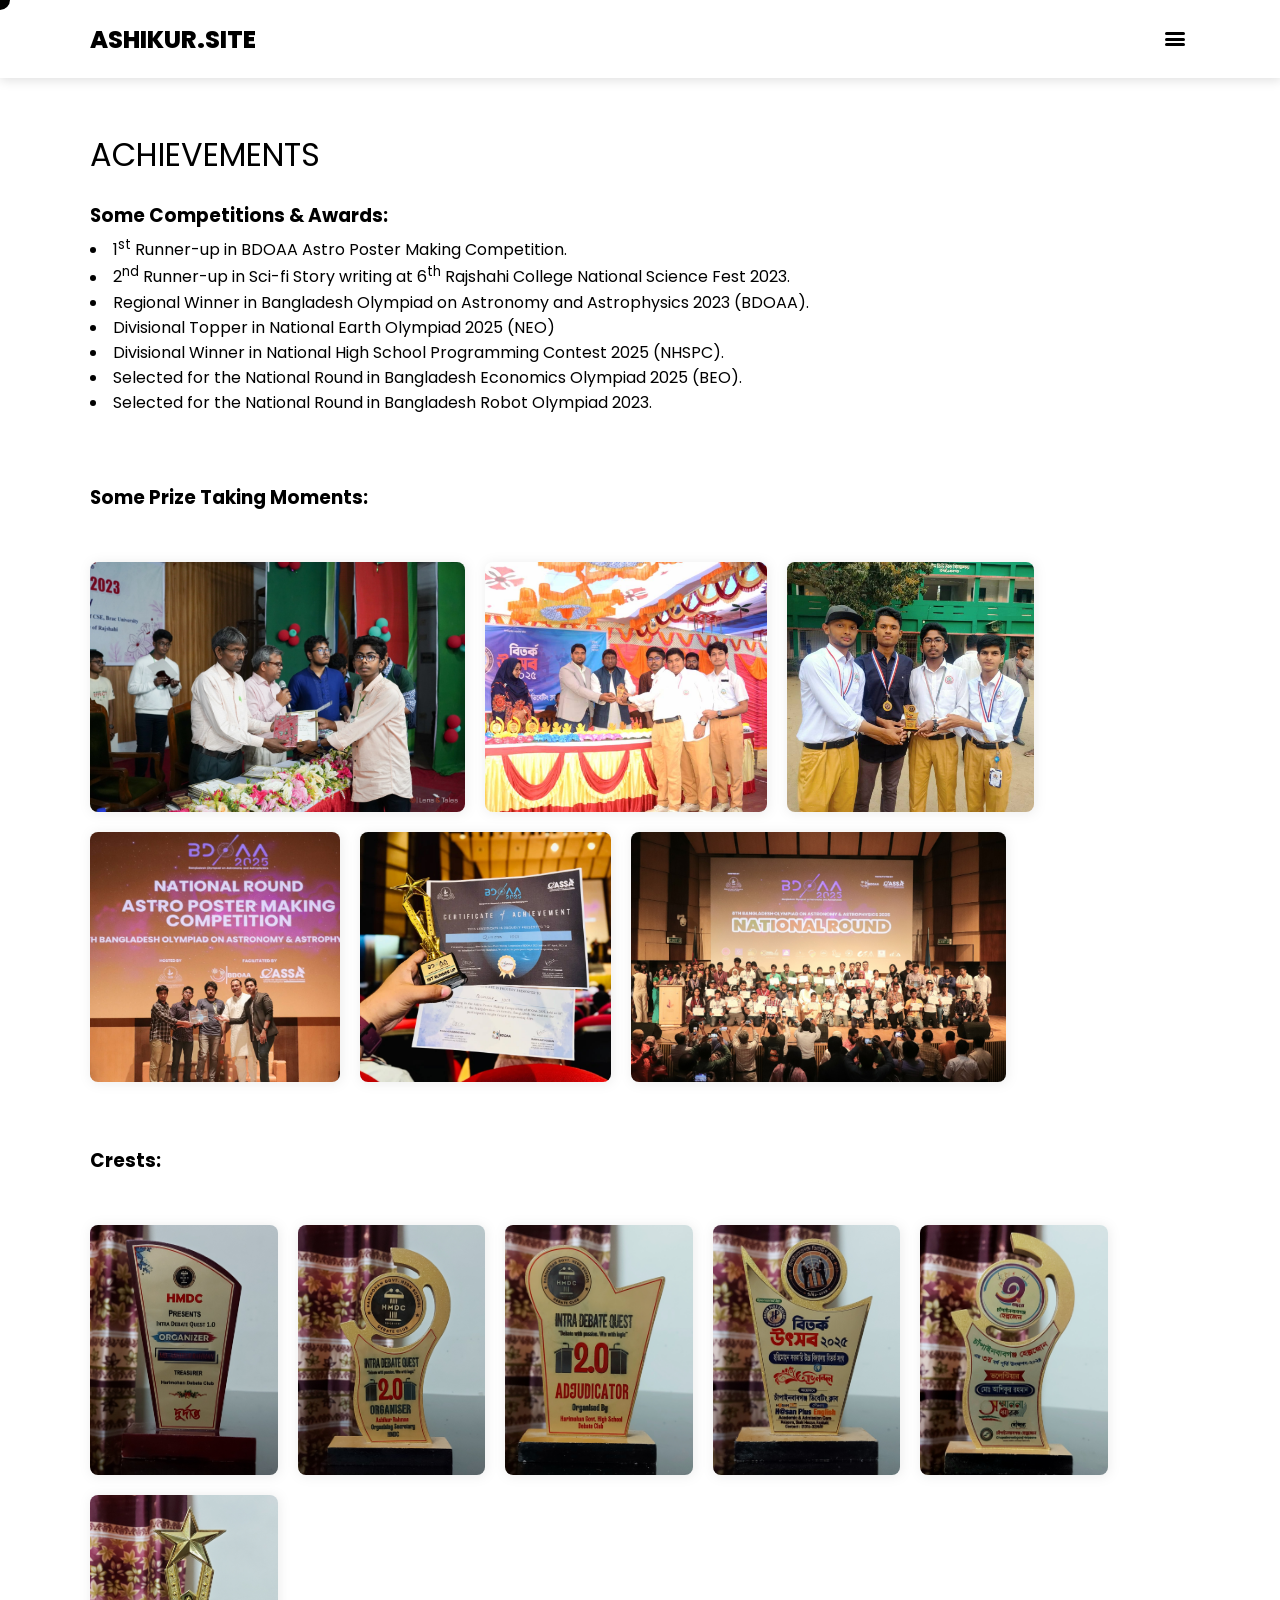
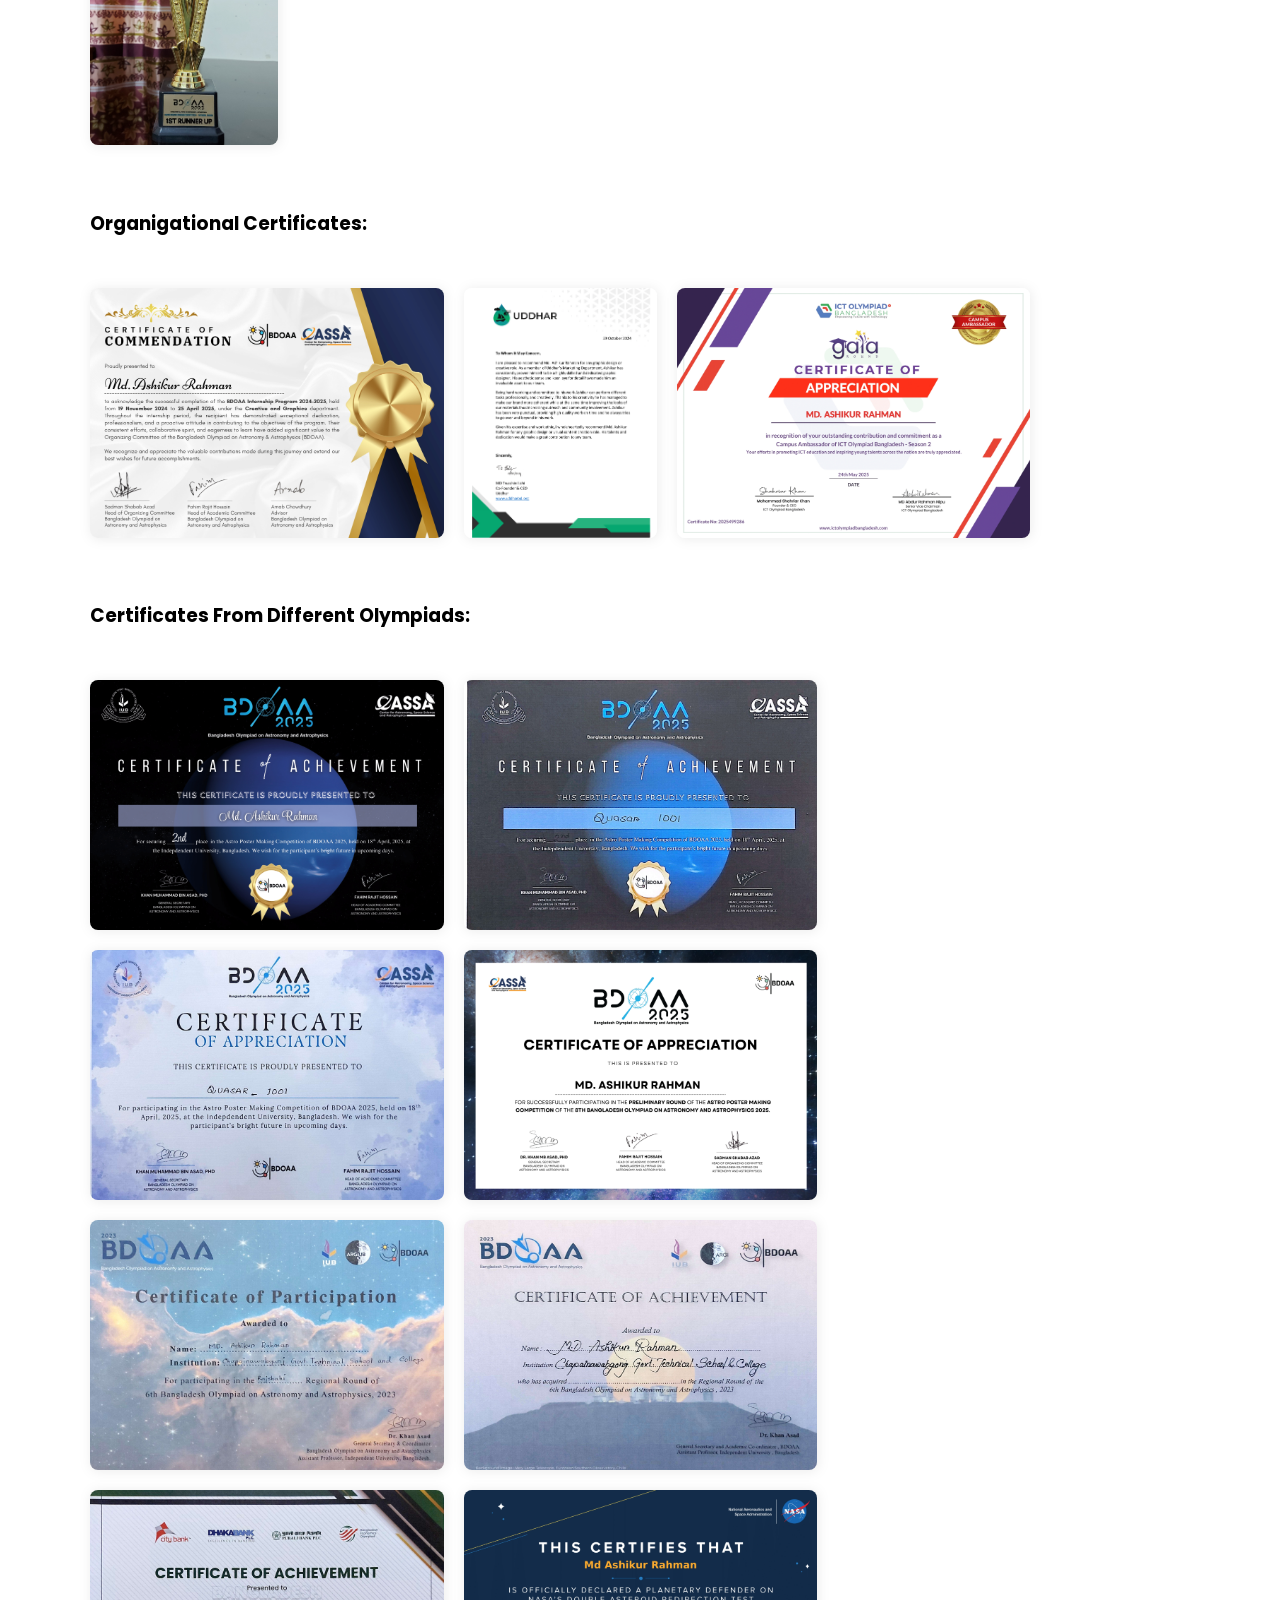
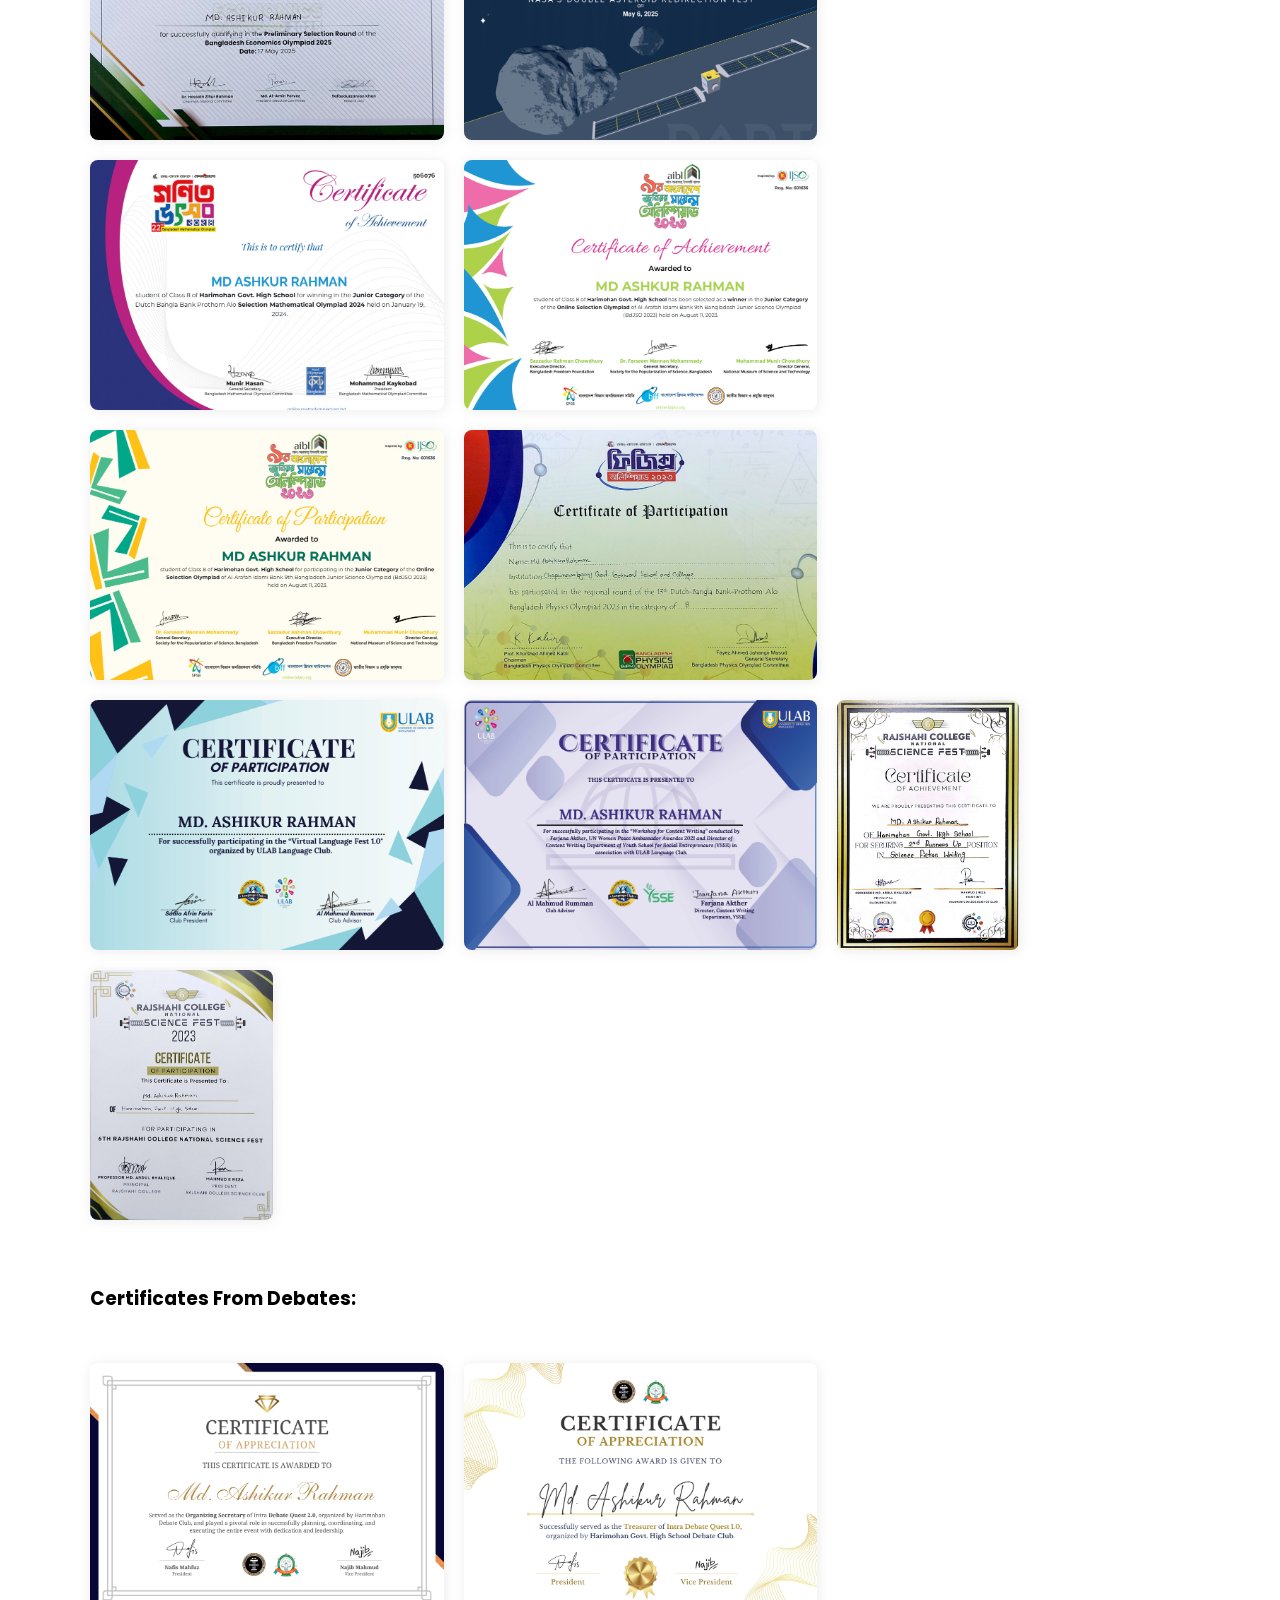
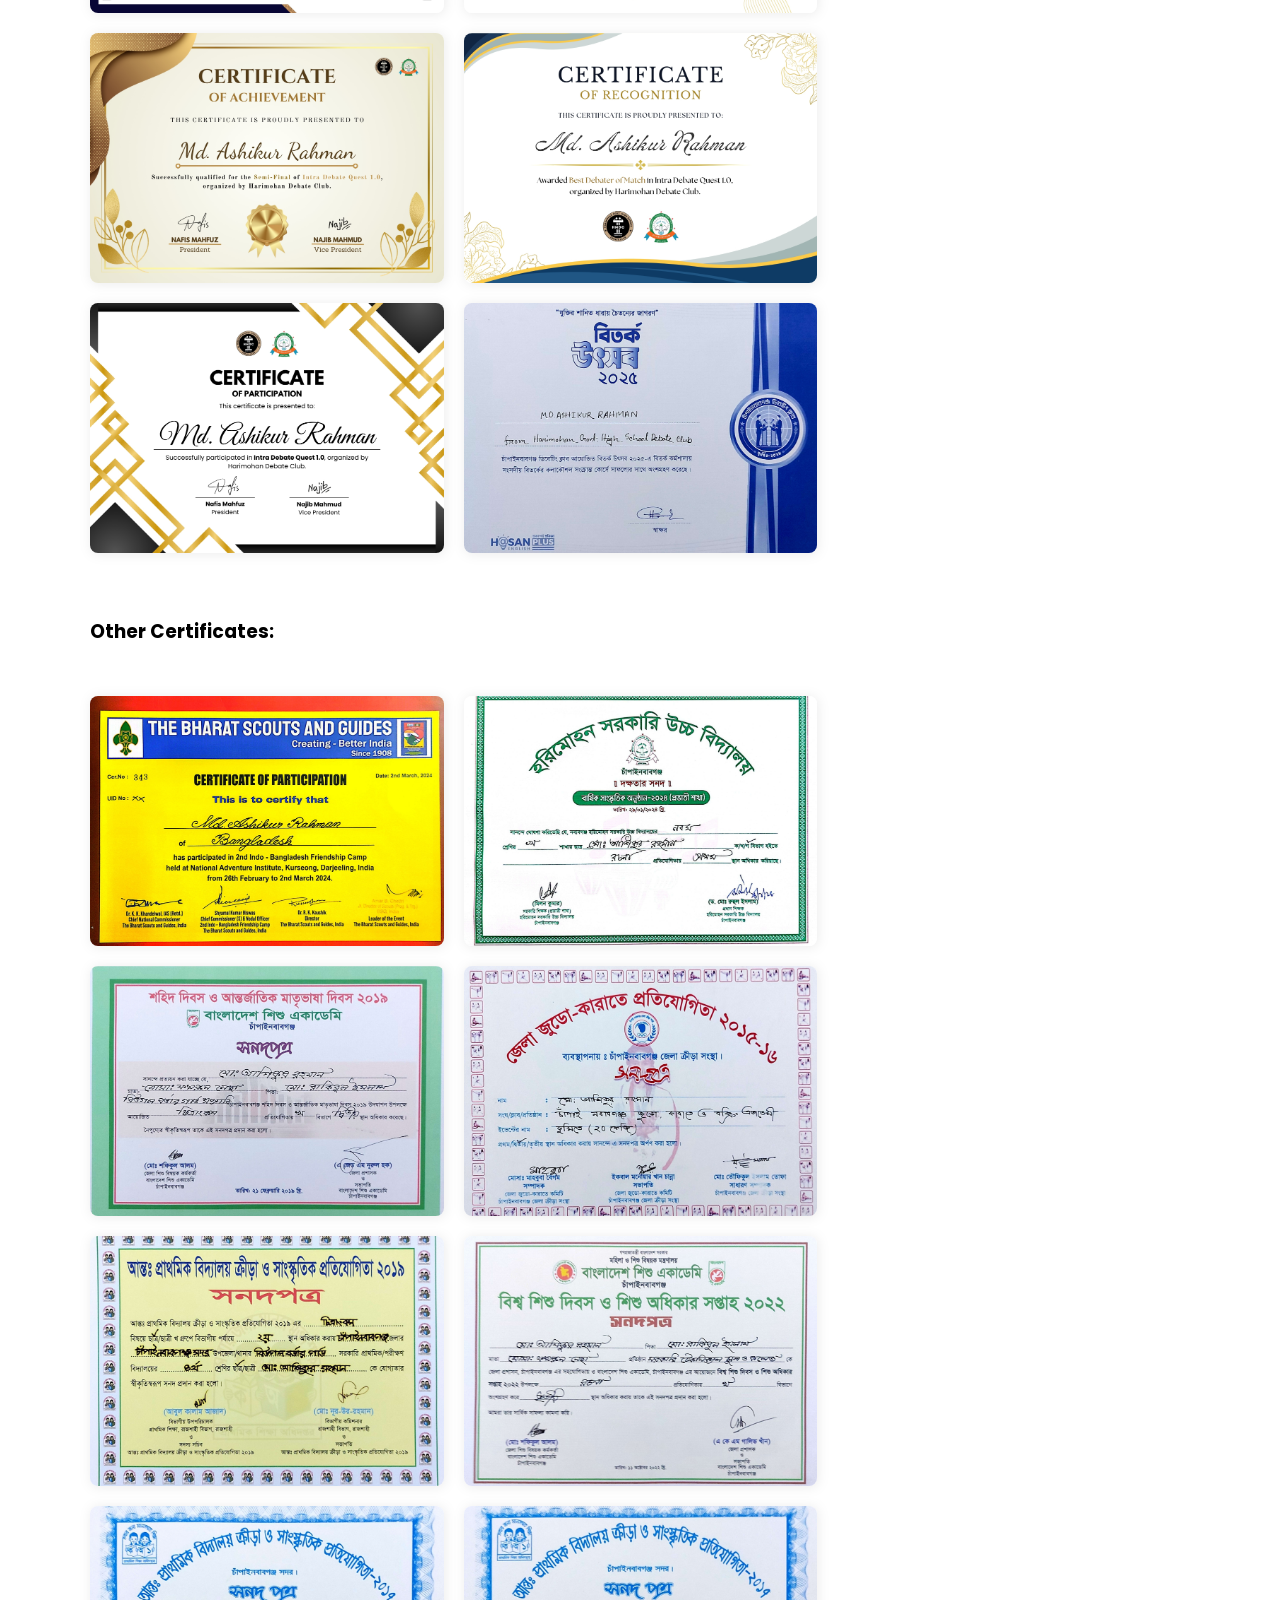
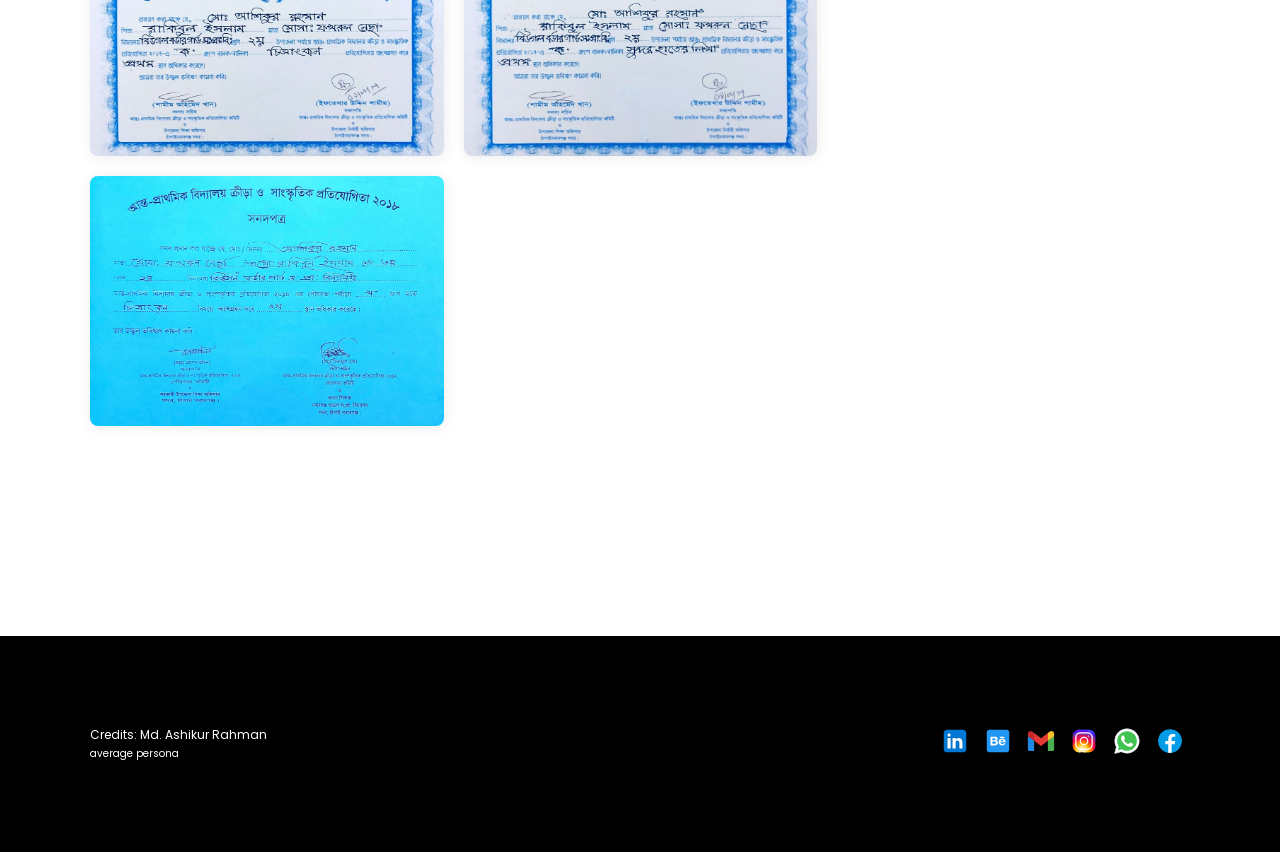
<file: achievements.html>
<!DOCTYPE html>
<html lang="en">

<head>
    
        <script type="application/ld+json">
{
  "@context": "https://schema.org",
  "@type": "Person",
  "name": "Md. Ashikur Rahman (Ayon)",
  "url": "https://ashikur.site",
  "image": "https://ashikur.site/css/img/homepageimage.png",
  "description": "Md Ashikur Rahman (Ayon) is a high school student and multidisciplinary creative from Chapainawabganj, Bangladesh. He serves in key positions across several youth and science-based organizations, including Chief Visual Strategy Officer at the Bangladesh United Astronomical Forum (BUAF), Executive of the Creative Department at Bangladesh Space Research Society (BSRS), an Associate at the Creative and Graphics Department of the Bangladesh Olympiad on Astronomy and Astrophysics (BDOAA) and a HR officer of International General Science Olympiad (IGSO) and more. He is also the President of the Harimohan Govt. High School Debate Club (HMDC) and Assistant General Secretary of the Chapainawabganj Debating Club (CNDC). With a strong background in graphic design, UX/UI, public relations, and science communication, Ashikur blends creative direction with educational outreach to empower young people and foster STEM engagement across Bangladesh.",
  "jobTitle": "Visual Strategist in STEM & Public Engagement",
  "worksFor": [
    {
      "@type": "Organization",
      "name": "Bangladesh Olympiad on Astronomy and Astrophysics (BDOAA)"
    },
    {
      "@type": "Organization",
      "name": "Bangladesh United Astronomical Forum (BUAF)"
    },
    {
      "@type": "Organization",
      "name": "Bangladesh Space Research Society (BSRS)"
    },
    {
      "@type": "Organization",
      "name": "International General Science Olympiad (IGSO)"
    },
    {
      "@type": "Organization",
      "name": "Uddhar"
    },
    {
      "@type": "Organization",
      "name": "Harimohan Govt. High School Debate Club (HMDC)"
    },
    {
      "@type": "Organization",
      "name": "Chapainawabganj Debating Club (CNDC)"
    },
    {
      "@type": "Organization",
      "name": "Chapainawabganj Muktomohadal Scout Group"
    }
  ],
  "email": "ashikur.ayon190@gmail.com",
  "sameAs": [
    "https://www.linkedin.com/in/md-ashikur-rahman-ayon/",
    "https://www.facebook.com/ashikur.site/",
    "https://www.instagram.com/md_ashikur_ayon/",
    "https://github.com/md-ashikur-rahman-ayon",
    "https://x.com/Md_Ashikur_Ayon",
    "https://www.behance.net/ashikur-designs",
    "https://keymash.io/profile/MD.%20ASHIKUR%20RAHMAN-0114",
    "https://monkeytype.com/profile/md_ashikur_ayon"
  ],
  "address": {
    "@type": "PostalAddress",
    "addressLocality": "Chapainawabganj",
    "addressRegion": "Rajshahi",
    "addressCountry": "BD"
  },
  "birthPlace": {
    "@type": "Place",
    "name": "Chapainawabganj, Bangladesh"
  },
  "alumniOf": {
    "@type": "EducationalOrganization",
    "name": "Harimohan Govt. High School"
  },
  "knowsAbout": [
    "Graphic Design",
    "Canva",
    "Figma",
    "UX/UI Design",
    "HTML",
    "CSS",
    "Python",
    "Ai",
    "Machine Learning",
    "Data Science",
    "Astronomy Outreach",
    "Startup Pitching",
    "Public Relations",
    "Youth Leadership"
  ],
  "memberOf": [
    {
      "@type": "Organization",
      "name": "Bangladesh Olympiad on Astronomy and Astrophysics (BDOAA)"
    },
    {
      "@type": "Organization",
      "name": "Bangladesh United Astronomical Forum (BUAF)"
    },
    {
      "@type": "Organization",
      "name": "Bangladesh Space Research Society (BSRS)"
    },
    {
      "@type": "Organization",
      "name": "International General Science Olympiad (IGSO)"
    },
    {
      "@type": "Organization",
      "name": "Uddhar"
    },
    {
      "@type": "Organization",
      "name": "Harimohan Govt. High School Debate Club (HMDC)"
    },
    {
      "@type": "Organization",
      "name": "Chapainawabganj Debating Club (CNDC)"
    },
    {
      "@type": "Organization",
      "name": "Chapainawabganj Muktomohadal Scout Group"
    }
  ],
  "gender": "Male"
}
</script>
    
    
    
    <meta charset="UTF-8">
    <meta name="viewport" content="width=device-width, initial-scale=1.0">
    <link rel="stylesheet" href="css/style.css">
    <title>Achievements</title>
<style>
    h3 {
        font-weight: 700;
        margin-bottom: 5px;
    }
    
</style>
</head>

<body>
    <div class="cursor"></div>
    <!-- navbar -->
    <div class="home-mid-nav-container">
        <div class="nav-logo-wrapper">
            <a href="index.html" style="text-decoration: none; color: black;">
                <h2>ASHIKUR.SITE</h2>
            </a>
        </div>

        <div class="hamburger" id="hamburger" onclick="toggleMenu()">
            <span></span>
            <span></span>
            <span></span>
        </div>


        <div class="nav-links-wrapper" id="navLinks">
            <a href="/index.html">Launchpad</a>
            <a href="/myself.html">Myself</a>
            <a href="/cv.html">CV/ Resume</a>
            <a href="/skills.html">Skills</a>
            <a href="/experiences.html">Experiences</a>
            <a href="achievements.html"class="active">Achievements</a>
            <a href="/portfolio.html">Portfolio</a>
            <a href="/research.html">Research</a>
            <a href="/blog.html">Blog</a>
            <a href="/contact.html">Contact</a>
        </div>
    </div>

    <!-- Achievements -->
    <div class="a-container">
        <div class="a-title">
            <h1><b>ACHIEVEMENTS</b></h1>
        </div>
        <div class="a-one">
            <h3>Some Competitions & Awards:</h3>
            <li>1<sup>st</sup> Runner-up in BDOAA Astro Poster Making Competition.</li>
            <li>2<sup>nd</sup> Runner-up in Sci-fi Story writing at 6<sup>th</sup> Rajshahi College National Science
                Fest 2023.</li>
            <li>Regional Winner in Bangladesh Olympiad on Astronomy and Astrophysics 2023 (BDOAA).</li>
            <li>Divisional Topper in National Earth Olympiad 2025 (NEO)</li>
            <li>Divisional Winner in National High School Programming Contest 2025 (NHSPC).</li>
            <li>Selected for the National Round in Bangladesh Economics Olympiad 2025 (BEO).</li>
            <li>Selected for the National Round in Bangladesh Robot Olympiad 2023.</li>
        </div>
        <div class="a-two">

            <br><br>
            <h3>Some Prize Taking Moments:</h3>
            <br>
            <div class="a-img-wrapper">
                <img src="css/img/prizetaking.jpg" alt="Prize Taking Moment of Md. Ashikur Rahman (Ayon)" onclick="openModal(this)">
                <img src="css/img/prizetaking2.jpg" alt="Prize Taking Moment of Md. Ashikur Rahman (Ayon)" onclick="openModal(this)">
                <img src="css/img/prizetaking3.jpg" alt="Prize Taking Moment of Md. Ashikur Rahman (Ayon)" onclick="openModal(this)">
                <img src="css/img/prizetaking4.jpeg" alt="Prize Taking Moment of Md. Ashikur Rahman (Ayon)" onclick="openModal(this)">
                <img src="css/img/prizetaking5.jpeg" alt="Prize Taking Moment of Md. Ashikur Rahman (Ayon)" onclick="openModal(this)">
                <img src="css/img/prizetaking6.jpg" alt="Prize Taking Moment of Md. Ashikur Rahman (Ayon)" onclick="openModal(this)">
            </div>
        </div>

        <div class="a-three">
            <br>
            <h3>Crests:</h3>
            <br>
            <div class="a-img-wrapper">
                <img src="css/img/20250603_181323.jpg" alt="Crests of Md. Ashikur Rahman (Ayon)" onclick="openModal(this)">
                <img src="css/img/20250603_181447.jpg" alt="Crests of Md. Ashikur Rahman (Ayon)" onclick="openModal(this)">
                <img src="css/img/20250603_181510.jpg" alt="Crests of Md. Ashikur Rahman (Ayon)" onclick="openModal(this)">
                <img src="css/img/20250603_181556.jpg" alt="Crests of Md. Ashikur Rahman (Ayon)" onclick="openModal(this)">
                <img src="css/img/20250603_181632.jpg" alt="Crests of Md. Ashikur Rahman (Ayon)" onclick="openModal(this)">
                <img src="css/img/20250603_182027.jpg" alt="Crests of Md. Ashikur Rahman (Ayon)" onclick="openModal(this)">
            </div>
        </div>

        <div class="a-five">
            <br>
            <h3>Organigational Certificates:</h3>
            <br>
            <div class="a-img-wrapper">
                <img src="css/img/Ashikur's Cer. (1)/1.jpg" alt="Certificate of Commendation of Md. Ashikur Rahman (Ayon) for successfully completing intership at Bangladesh Olympiad on Astronomy & Astrophysics (BDOAA)" onclick="openModal(this)">
                <img src="css/img/Ashikur's Cer. (1)/uddhar recd-1.png" alt="Recommendation letter of Md. Ashikur Rahman (Ayon) from Uddhar"
                    onclick="openModal(this)">
                <img src="css/img/Ashikur's Cer. (1)/2.jpg" alt="Ambassador appreciation certificate of Md. Ashikur Rahman (Ayon) from ICT Olympiad Bangladesh" onclick="openModal(this)">
            </div>
        </div>

        <div class="a-five">
            <br>
            <h3>Certificates From Different Olympiads:</h3>
            <br>
            <div class="a-img-wrapper">
                <img src="css/img/Ashikur's Cer. (1)/3.jpg" alt="Certificates of Md. Ashikur Rahman (Ayon) from Bangladesh Olympiad on Astronomy and Astrophysics (BDOAA)" onclick="openModal(this)">
                <img src="css/img/Ashikur's Cer. (1)/4.jpg" alt="OCertificates of Md. Ashikur Rahman (Ayon) from Bangladesh Olympiad on Astronomy and Astrophysics (BDOAA)" onclick="openModal(this)">
                <img src="css/img/Ashikur's Cer. (1)/5.jpg" alt="Certificates of Md. Ashikur Rahman (Ayon) from Bangladesh Olympiad on Astronomy and Astrophysics (BDOAA)" onclick="openModal(this)">
                <img src="css/img/Ashikur's Cer. (1)/6.jpg" alt="Certificates of Md. Ashikur Rahman (Ayon) from Bangladesh Olympiad on Astronomy and Astrophysics (BDOAA)" onclick="openModal(this)">
                <img src="css/img/Ashikur's Cer. (1)/7.jpg" alt="Certificates of Md. Ashikur Rahman (Ayon) from Bangladesh Olympiad on Astronomy and Astrophysics (BDOAA)" onclick="openModal(this)">
                <img src="css/img/Ashikur's Cer. (1)/8.jpg" alt="Certificates of Md. Ashikur Rahman (Ayon) from Bangladesh Olympiad on Astronomy and Astrophysics (BDOAA)" onclick="openModal(this)">
                <img src="css/img/Ashikur's Cer. (1)/9.jpg" alt="Certificates of Md. Ashikur Rahman (Ayon) from Bangladesh Economics Olympiad (BEO)" onclick="openModal(this)">
                <img src="css/img/Ashikur's Cer. (1)/10.jpg" alt="Certificates of Md. Ashikur Rahman (Ayon) from NASA" onclick="openModal(this)">
                <img src="css/img/Ashikur's Cer. (1)/11.jpg" alt="Certificates of Md. Ashikur Rahman (Ayon) from Bangladesh Math Olympiad (BDMO)" onclick="openModal(this)">
                <img src="css/img/Ashikur's Cer. (1)/12.jpg" alt="Certificates of Md. Ashikur Rahman (Ayon) from Bangladesh Junior Science Olympiad (BDJSO)" onclick="openModal(this)">
                <img src="css/img/Ashikur's Cer. (1)/13.jpg" alt="Certificates of Md. Ashikur Rahman (Ayon) from Bangladesh Junior Science Olympiad (BDJSO)" onclick="openModal(this)">
                <img src="css/img/Ashikur's Cer. (1)/14.jpg" alt="Certificates of Md. Ashikur Rahman (Ayon) from Bangladesh Physics Olympiad (BDPHO)" onclick="openModal(this)">
                <img src="css/img/Ashikur's Cer. (1)/15.jpg" alt="Certificates of Md. Ashikur Rahman (Ayon)" onclick="openModal(this)">
                <img src="css/img/Ashikur's Cer. (1)/16.jpg" alt="Certificates of Md. Ashikur Rahman (Ayon)" onclick="openModal(this)">
                <img src="css/img/Ashikur's Cer. (1)/hello.jpg" alt="Certificates of Md. Ashikur Rahman (Ayon) from Rajshahi Collage Science Club" onclick="openModal(this)">
                <img src="css/img/Ashikur's Cer. (1)/hello2.jpg" alt="Certificates of Md. Ashikur Rahman (Ayon) from Rajshahi Collage Science Club"
                    onclick="openModal(this)">

            </div>
        </div>

        <!-- Modal for image preview -->
        <div id="imageModal" class="modal">
            <span class="close" onclick="closeModal()">&times;</span>
            <img class="modal-content" id="modalImage">
            <div id="caption"></div>
        </div>

        <div class="a-six">
            <br>
            <h3>Certificates From Debates:</h3>
            <br>
            <div class="a-img-wrapper">
                <img src="css/img/Ashikur's Cer. (1)/17.jpg" alt="Certificates of Md. Ashikur Rahman (Ayon) from Harimohan Govt. High School Debate Club (HMDC)" onclick="openModal(this)">
                <img src="css/img/Ashikur's Cer. (1)/18.jpg" alt="Certificates of Md. Ashikur Rahman (Ayon) from Harimohan Govt. High School Debate Club (HMDC)" onclick="openModal(this)">
                <img src="css/img/Ashikur's Cer. (1)/19.jpg" alt="Certificates of Md. Ashikur Rahman (Ayon) from Harimohan Govt. High School Debate Club (HMDC)" onclick="openModal(this)">
                <img src="css/img/Ashikur's Cer. (1)/20.jpg" alt="Certificates of Md. Ashikur Rahman (Ayon) from Harimohan Govt. High School Debate Club (HMDC)" onclick="openModal(this)">
                <img src="css/img/Ashikur's Cer. (1)/21.jpg" alt="Certificates of Md. Ashikur Rahman (Ayon) from Harimohan Govt. High School Debate Club (HMDC)" onclick="openModal(this)">
                <img src="css/img/Ashikur's Cer. (1)/22.jpg" alt="Certificates of Md. Ashikur Rahman (Ayon) from Chapainawabganj Debating Club (CNDC)" onclick="openModal(this)">

            </div>
            <div class="a-seven">
                <br>
                <h3>Other Certificates:</h3>
                <br>
                <div class="a-img-wrapper">
                    <img src="css/img/Ashikur's Cer. (1)/23.jpg" alt="Other Certificates of Md. Ashikur Rahman (Ayon)" onclick="openModal(this)">
                    <img src="css/img/Ashikur's Cer. (1)/24.jpg" alt="OOther Certificates of Md. Ashikur Rahman (Ayon)" onclick="openModal(this)">
                    <img src="css/img/Ashikur's Cer. (1)/25.jpg" alt="Other Certificates of Md. Ashikur Rahman (Ayon)" onclick="openModal(this)">
                    <img src="css/img/Ashikur's Cer. (1)/26.jpg" alt="Other Certificates of Md. Ashikur Rahman (Ayon)" onclick="openModal(this)">
                    <img src="css/img/Ashikur's Cer. (1)/27.jpg" alt="Other Certificates of Md. Ashikur Rahman (Ayon)" onclick="openModal(this)">
                    <img src="css/img/Ashikur's Cer. (1)/28.jpg" alt="Other Certificates of Md. Ashikur Rahman (Ayon)" onclick="openModal(this)">
                    <img src="css/img/Ashikur's Cer. (1)/29.jpg" alt="Other Certificates of Md. Ashikur Rahman (Ayon)" onclick="openModal(this)">
                    <img src="css/img/Ashikur's Cer. (1)/30.jpg" alt="Other Certificates of Md. Ashikur Rahman (Ayon)" onclick="openModal(this)">
                    <img src="css/img/Ashikur's Cer. (1)/31.jpg" alt="Other Certificates of Md. Ashikur Rahman (Ayon)" onclick="openModal(this)">
                </div>
            </div>

        </div>
    </div>

    <!-- home-bottom-container starts here  -->
    <div class="home-bottom-container">
        <div class="copyright">
            Credits: Md. Ashikur Rahman
            <br>
            <small>average persona</small>
        </div>
        <div class="social-links">
            <a href="https://www.linkedin.com/in/md-ashikur-rahman-ayon/" target="_blank">
                <svg xmlns="http://www.w3.org/2000/svg" x="0px" y="0px" width="30" height="30" viewBox="0 0 48 48">
                    <path fill="#0078d4"
                        d="M42,37c0,2.762-2.238,5-5,5H11c-2.761,0-5-2.238-5-5V11c0-2.762,2.239-5,5-5h26c2.762,0,5,2.238,5,5	V37z">
                    </path>
                    <path
                        d="M30,37V26.901c0-1.689-0.819-2.698-2.192-2.698c-0.815,0-1.414,0.459-1.779,1.364	c-0.017,0.064-0.041,0.325-0.031,1.114L26,37h-7V18h7v1.061C27.022,18.356,28.275,18,29.738,18c4.547,0,7.261,3.093,7.261,8.274	L37,37H30z M11,37V18h3.457C12.454,18,11,16.528,11,14.499C11,12.472,12.478,11,14.514,11c2.012,0,3.445,1.431,3.486,3.479	C18,16.523,16.521,18,14.485,18H18v19H11z"
                        opacity=".05"></path>
                    <path
                        d="M30.5,36.5v-9.599c0-1.973-1.031-3.198-2.692-3.198c-1.295,0-1.935,0.912-2.243,1.677	c-0.082,0.199-0.071,0.989-0.067,1.326L25.5,36.5h-6v-18h6v1.638c0.795-0.823,2.075-1.638,4.238-1.638	c4.233,0,6.761,2.906,6.761,7.774L36.5,36.5H30.5z M11.5,36.5v-18h6v18H11.5z M14.457,17.5c-1.713,0-2.957-1.262-2.957-3.001	c0-1.738,1.268-2.999,3.014-2.999c1.724,0,2.951,1.229,2.986,2.989c0,1.749-1.268,3.011-3.015,3.011H14.457z"
                        opacity=".07"></path>
                    <path fill="#fff"
                        d="M12,19h5v17h-5V19z M14.485,17h-0.028C12.965,17,12,15.888,12,14.499C12,13.08,12.995,12,14.514,12	c1.521,0,2.458,1.08,2.486,2.499C17,15.887,16.035,17,14.485,17z M36,36h-5v-9.099c0-2.198-1.225-3.698-3.192-3.698	c-1.501,0-2.313,1.012-2.707,1.99C24.957,25.543,25,26.511,25,27v9h-5V19h5v2.616C25.721,20.5,26.85,19,29.738,19	c3.578,0,6.261,2.25,6.261,7.274L36,36L36,36z">
                    </path>
                </svg>
            </a>
            <a href="https://www.behance.net/ashikur-designs" target="_blank">
                <svg xmlns="http://www.w3.org/2000/svg" x="0px" y="0px" width="30" height="30" viewBox="0 0 48 48">
                    <path fill="#2196F3"
                        d="M6,10c0-2.209,1.791-4,4-4h28c2.209,0,4,1.791,4,4v28c0,2.209-1.791,4-4,4H10c-2.209,0-4-1.791-4-4V10z">
                    </path>
                    <path fill="#FFF"
                        d="M27 17H34V19H27zM21.512 23.428c.585-.285 1.903-.934 1.903-2.857 0-3.617-3.952-3.57-4.683-3.57H12v14h7.025C19.61 31 24 30.835 24 26.999 24 24.524 22.39 23.714 21.512 23.428zM15 19.428h2.928c.292 0 2.195.104 2.195 1.572 0 1.467-1.463 1.714-1.902 1.714H15V19.428zM18.336 28.571h-3.367v-3.856h3.367c.731 0 2.341.237 2.341 2C20.677 28.476 18.628 28.571 18.336 28.571zM32.438 28.395c-.465.289-.929.436-1.549.436-2.326 0-2.789-1.961-2.789-2.83H36c0-.869 0-1.511-.155-2.236C35.689 23.04 34.63 20 30.734 20 25.289 20 25 24.778 25 25.5c0 .723.156 1.593.467 2.171.309.724.619 1.304 1.084 1.736.464.435 1.083.866 1.703 1.157C29.028 30.855 29.803 31 30.578 31c1.238 0 2.324-.288 3.253-.868.931-.579 1.55-1.448 2.014-2.606h-2.633C33.057 27.816 32.902 28.104 32.438 28.395zM30.734 22.027c1.518 0 2.168 1.592 2.322 2.314H28.1C28.1 24.198 28.471 22.027 30.734 22.027z">
                    </path>
                </svg>
            </a>
            <a href="https://mail.google.com/mail/?view=cm&fs=1&to=ashikur.ayon190@gmail.com&su=Subject here&body=Body%20here"
                target="_blank">
                <svg xmlns="http://www.w3.org/2000/svg" x="0px" y="0px" width="30" height="30" viewBox="0 0 48 48">
                    <path fill="#4caf50" d="M45,16.2l-5,2.75l-5,4.75L35,40h7c1.657,0,3-1.343,3-3V16.2z"></path>
                    <path fill="#1e88e5" d="M3,16.2l3.614,1.71L13,23.7V40H6c-1.657,0-3-1.343-3-3V16.2z"></path>
                    <polygon fill="#e53935" points="35,11.2 24,19.45 13,11.2 12,17 13,23.7 24,31.95 35,23.7 36,17">
                    </polygon>
                    <path fill="#c62828"
                        d="M3,12.298V16.2l10,7.5V11.2L9.876,8.859C9.132,8.301,8.228,8,7.298,8h0C4.924,8,3,9.924,3,12.298z">
                    </path>
                    <path fill="#fbc02d"
                        d="M45,12.298V16.2l-10,7.5V11.2l3.124-2.341C38.868,8.301,39.772,8,40.702,8h0 C43.076,8,45,9.924,45,12.298z">
                    </path>
                </svg>
            </a>
            <a href="https://www.instagram.com/md_ashikur_ayon/" target="_blank">
                <svg xmlns="http://www.w3.org/2000/svg" x="0px" y="0px" width="30" height="30" viewBox="0 0 48 48">
                    <path fill="#304ffe"
                        d="M41.67,13.48c-0.4,0.26-0.97,0.5-1.21,0.77c-0.09,0.09-0.14,0.19-0.12,0.29v1.03l-0.3,1.01l-0.3,1l-0.33,1.1 l-0.68,2.25l-0.66,2.22l-0.5,1.67c0,0.26-0.01,0.52-0.03,0.77c-0.07,0.96-0.27,1.88-0.59,2.74c-0.19,0.53-0.42,1.04-0.7,1.52 c-0.1,0.19-0.22,0.38-0.34,0.56c-0.4,0.63-0.88,1.21-1.41,1.72c-0.41,0.41-0.86,0.79-1.35,1.11c0,0,0,0-0.01,0 c-0.08,0.07-0.17,0.13-0.27,0.18c-0.31,0.21-0.64,0.39-0.98,0.55c-0.23,0.12-0.46,0.22-0.7,0.31c-0.05,0.03-0.11,0.05-0.16,0.07 c-0.57,0.27-1.23,0.45-1.89,0.54c-0.04,0.01-0.07,0.01-0.11,0.02c-0.4,0.07-0.79,0.13-1.19,0.16c-0.18,0.02-0.37,0.03-0.55,0.03 l-0.71-0.04l-3.42-0.18c0-0.01-0.01,0-0.01,0l-1.72-0.09c-0.13,0-0.27,0-0.4-0.01c-0.54-0.02-1.06-0.08-1.58-0.19 c-0.01,0-0.01,0-0.01,0c-0.95-0.18-1.86-0.5-2.71-0.93c-0.47-0.24-0.93-0.51-1.36-0.82c-0.18-0.13-0.35-0.27-0.52-0.42 c-0.48-0.4-0.91-0.83-1.31-1.27c-0.06-0.06-0.11-0.12-0.16-0.18c-0.06-0.06-0.12-0.13-0.17-0.19c-0.38-0.48-0.7-0.97-0.96-1.49 c-0.24-0.46-0.43-0.95-0.58-1.49c-0.06-0.19-0.11-0.37-0.15-0.57c-0.01-0.01-0.02-0.03-0.02-0.05c-0.1-0.41-0.19-0.84-0.24-1.27 c-0.06-0.33-0.09-0.66-0.09-1c-0.02-0.13-0.02-0.27-0.02-0.4l1.91-2.95l1.87-2.88l0.85-1.31l0.77-1.18l0.26-0.41v-1.03 c0.02-0.23,0.03-0.47,0.02-0.69c-0.01-0.7-0.15-1.38-0.38-2.03c-0.22-0.69-0.53-1.34-0.85-1.94c-0.38-0.69-0.78-1.31-1.11-1.87 C14,7.4,13.66,6.73,13.75,6.26C14.47,6.09,15.23,6,16,6h16c4.18,0,7.78,2.6,9.27,6.26C41.43,12.65,41.57,13.06,41.67,13.48z">
                    </path>
                    <path fill="#4928f4"
                        d="M42,16v0.27l-1.38,0.8l-0.88,0.51l-0.97,0.56l-1.94,1.13l-1.9,1.1l-1.94,1.12l-0.77,0.45 c0,0.48-0.12,0.92-0.34,1.32c-0.31,0.58-0.83,1.06-1.49,1.47c-0.67,0.41-1.49,0.74-2.41,0.98c0,0,0-0.01-0.01,0 c-3.56,0.92-8.42,0.5-10.78-1.26c-0.66-0.49-1.12-1.09-1.32-1.78c-0.06-0.23-0.09-0.48-0.09-0.73v-7.19 c0.01-0.15-0.09-0.3-0.27-0.45c-0.54-0.43-1.81-0.84-3.23-1.25c-1.11-0.31-2.3-0.62-3.3-0.92c-0.79-0.24-1.46-0.48-1.86-0.71 c0.18-0.35,0.39-0.7,0.61-1.03c1.4-2.05,3.54-3.56,6.02-4.13C14.47,6.09,15.23,6,16,6h10.8c5.37,0.94,10.32,3.13,14.47,6.26 c0.16,0.39,0.3,0.8,0.4,1.22c0.18,0.66,0.29,1.34,0.32,2.05C42,15.68,42,15.84,42,16z">
                    </path>
                    <path fill="#6200ea"
                        d="M42,16v4.41l-0.22,0.68l-0.75,2.33l-0.78,2.4l-0.41,1.28l-0.38,1.19l-0.37,1.13l-0.36,1.12l-0.19,0.59 l-0.25,0.78c0,0.76-0.02,1.43-0.07,2c-0.01,0.06-0.02,0.12-0.02,0.18c-0.06,0.53-0.14,0.98-0.27,1.36 c-0.01,0.06-0.03,0.12-0.05,0.17c-0.26,0.72-0.65,1.18-1.23,1.48c-0.14,0.08-0.3,0.14-0.47,0.2c-0.53,0.18-1.2,0.27-2.02,0.32 c-0.6,0.04-1.29,0.05-2.07,0.05H31.4l-1.19-0.05L30,37.61l-2.17-0.09l-2.2-0.09l-7.25-0.3l-1.88-0.08h-0.26 c-0.78-0.01-1.45-0.06-2.03-0.14c-0.84-0.13-1.49-0.35-1.98-0.68c-0.7-0.45-1.11-1.11-1.35-2.03c-0.06-0.22-0.11-0.45-0.14-0.7 c-0.1-0.58-0.15-1.25-0.18-2c0-0.15,0-0.3-0.01-0.46c-0.01-0.01,0-0.01,0-0.01v-0.58c-0.01-0.29-0.01-0.59-0.01-0.9l0.05-1.61 l0.03-1.15l0.04-1.34v-0.19l0.07-2.46l0.07-2.46l0.07-2.31l0.06-2.27l0.02-0.6c0-0.31-1.05-0.49-2.22-0.64 c-0.93-0.12-1.95-0.23-2.56-0.37c0.05-0.23,0.1-0.46,0.16-0.68c0.18-0.72,0.45-1.4,0.79-2.05c0.18-0.35,0.39-0.7,0.61-1.03 c2.16-0.95,4.41-1.69,6.76-2.17c2.06-0.43,4.21-0.66,6.43-0.66c7.36,0,14.16,2.49,19.54,6.69c0.52,0.4,1.03,0.83,1.53,1.28 C42,15.68,42,15.84,42,16z">
                    </path>
                    <path fill="#673ab7"
                        d="M42,18.37v4.54l-0.55,1.06l-1.05,2.05l-0.56,1.08l-0.51,0.99l-0.22,0.43c0,0.31,0,0.61-0.02,0.9 c0,0.43-0.02,0.84-0.05,1.22c-0.04,0.45-0.1,0.86-0.16,1.24c-0.15,0.79-0.36,1.47-0.66,2.03c-0.04,0.07-0.08,0.14-0.12,0.2 c-0.11,0.18-0.24,0.35-0.38,0.51c-0.18,0.22-0.38,0.41-0.61,0.57c-0.34,0.26-0.74,0.47-1.2,0.63c-0.57,0.21-1.23,0.35-2.01,0.43 c-0.51,0.05-1.07,0.08-1.68,0.08l-0.42,0.02l-2.08,0.12h-0.01L27.5,36.6l-2.25,0.13l-3.1,0.18l-3.77,0.22l-0.55,0.03 c-0.51,0-0.99-0.03-1.45-0.09c-0.05-0.01-0.09-0.02-0.14-0.02c-0.68-0.11-1.3-0.29-1.86-0.54c-0.68-0.3-1.27-0.7-1.77-1.18 c-0.44-0.43-0.82-0.92-1.13-1.47c-0.07-0.13-0.14-0.25-0.2-0.39c-0.3-0.59-0.54-1.25-0.72-1.97c-0.03-0.12-0.06-0.25-0.08-0.38 c-0.06-0.23-0.11-0.47-0.14-0.72c-0.11-0.64-0.17-1.32-0.2-2.03v-0.01c-0.01-0.29-0.02-0.57-0.02-0.87l-0.49-1.17l-0.07-0.18 L9.5,25.99L8.75,24.2l-0.12-0.29l-0.72-1.73l-0.8-1.93c0,0,0,0-0.01,0L6.29,18.3L6,17.59V16c0-0.63,0.06-1.25,0.17-1.85 c0.05-0.23,0.1-0.46,0.16-0.68c0.85-0.49,1.74-0.94,2.65-1.34c2.08-0.93,4.31-1.62,6.62-2.04c1.72-0.31,3.51-0.48,5.32-0.48 c7.31,0,13.94,2.65,19.12,6.97c0.2,0.16,0.39,0.32,0.58,0.49C41.09,17.48,41.55,17.91,42,18.37z">
                    </path>
                    <path fill="#8e24aa"
                        d="M42,21.35v5.14l-0.57,1.19l-1.08,2.25l-0.01,0.03c0,0.43-0.02,0.82-0.05,1.17c-0.1,1.15-0.38,1.88-0.84,2.33 c-0.33,0.34-0.74,0.53-1.25,0.63c-0.03,0.01-0.07,0.01-0.1,0.02c-0.16,0.03-0.33,0.05-0.51,0.05c-0.62,0.06-1.35,0.02-2.19-0.04 c-0.09,0-0.19-0.01-0.29-0.02c-0.61-0.04-1.26-0.08-1.98-0.11c-0.39-0.01-0.8-0.02-1.22-0.02h-0.02l-1.01,0.08h-0.01l-2.27,0.16 l-2.59,0.2l-0.38,0.03l-3.03,0.22l-1.57,0.12l-1.55,0.11c-0.27,0-0.53,0-0.79-0.01c0,0-0.01-0.01-0.01,0 c-1.13-0.02-2.14-0.09-3.04-0.26c-0.83-0.14-1.56-0.36-2.18-0.69c-0.64-0.31-1.17-0.75-1.6-1.31c-0.41-0.55-0.71-1.24-0.9-2.07 c0-0.01,0-0.01,0-0.01c-0.14-0.67-0.22-1.45-0.22-2.33l-0.15-0.27L9.7,26.35l-0.13-0.22L9.5,25.99l-0.93-1.65l-0.46-0.83 l-0.58-1.03l-1-1.79L6,19.75v-3.68c0.88-0.58,1.79-1.09,2.73-1.55c1.14-0.58,2.32-1.07,3.55-1.47c1.34-0.44,2.74-0.79,4.17-1.02 c1.45-0.24,2.94-0.36,4.47-0.36c6.8,0,13.04,2.43,17.85,6.47c0.22,0.17,0.43,0.36,0.64,0.54c0.84,0.75,1.64,1.56,2.37,2.41 C41.86,21.18,41.94,21.26,42,21.35z">
                    </path>
                    <path fill="#c2185b"
                        d="M42,24.71v7.23c-0.24-0.14-0.57-0.31-0.98-0.49c-0.22-0.11-0.47-0.22-0.73-0.32 c-0.38-0.17-0.79-0.33-1.25-0.49c-0.1-0.04-0.2-0.07-0.31-0.1c-0.18-0.07-0.37-0.13-0.56-0.19c-0.59-0.18-1.24-0.35-1.92-0.5 c-0.26-0.05-0.53-0.1-0.8-0.14c-0.87-0.15-1.8-0.24-2.77-0.25c-0.08-0.01-0.17-0.01-0.25-0.01l-2.57,0.02l-3.5,0.02h-0.01 l-7.49,0.06c-2.38,0-3.84,0.57-4.72,0.8c0,0-0.01,0-0.01,0.01c-0.93,0.24-1.22,0.09-1.3-1.54c-0.02-0.45-0.03-1.03-0.03-1.74 l-0.56-0.43l-0.98-0.74l-0.6-0.46l-0.12-0.09L8.88,24.1l-0.25-0.19l-0.52-0.4l-0.96-0.72L6,21.91v-3.4 c0.1-0.08,0.19-0.15,0.29-0.21c1.45-1,3-1.85,4.64-2.54c1.46-0.62,3-1.11,4.58-1.46c0.43-0.09,0.87-0.18,1.32-0.24 c1.33-0.23,2.7-0.34,4.09-0.34c6.01,0,11.53,2.09,15.91,5.55c0.66,0.52,1.3,1.07,1.9,1.66c0.82,0.78,1.59,1.61,2.3,2.49 c0.14,0.18,0.28,0.36,0.42,0.55C41.64,24.21,41.82,24.46,42,24.71z">
                    </path>
                    <path fill="#d81b60"
                        d="M42,28.72V32c0,0.65-0.06,1.29-0.18,1.91c-0.18,0.92-0.49,1.8-0.91,2.62c-0.22,0.05-0.47,0.05-0.75,0.01 c-0.63-0.11-1.37-0.44-2.17-0.87c-0.04-0.01-0.08-0.03-0.11-0.05c-0.25-0.13-0.51-0.27-0.77-0.43c-0.53-0.29-1.09-0.61-1.65-0.91 c-0.12-0.06-0.24-0.12-0.35-0.18c-0.64-0.33-1.3-0.63-1.96-0.86c0,0,0,0-0.01,0c-0.14-0.05-0.29-0.1-0.44-0.14 c-0.57-0.16-1.15-0.26-1.71-0.26l-1.1-0.32l-4.87-1.41c0,0,0,0-0.01,0l-2.99-0.87h-0.01l-1.3-0.38c-3.76,0-6.07,1.6-7.19,0.99 c-0.44-0.23-0.7-0.81-0.79-1.95c-0.03-0.32-0.04-0.68-0.04-1.1l-1.17-0.57l-0.05-0.02h-0.01l-0.84-0.42L9.7,26.35l-0.07-0.03 l-0.17-0.09L7.5,25.28L6,24.55v-3.43c0.17-0.15,0.35-0.29,0.53-0.43c0.19-0.15,0.38-0.29,0.57-0.44c0.01,0,0.01,0,0.01,0 c1.18-0.85,2.43-1.6,3.76-2.22c1.55-0.74,3.2-1.31,4.91-1.68c0.25-0.06,0.51-0.12,0.77-0.16c1.42-0.27,2.88-0.41,4.37-0.41 c5.27,0,10.11,1.71,14.01,4.59c1.13,0.84,2.18,1.77,3.14,2.78c0.79,0.83,1.52,1.73,2.18,2.67c0.05,0.07,0.1,0.14,0.15,0.2 c0.37,0.54,0.71,1.09,1.03,1.66C41.64,28.02,41.82,28.37,42,28.72z">
                    </path>
                    <path fill="#f50057"
                        d="M41.82,33.91c-0.18,0.92-0.49,1.8-0.91,2.62c-0.19,0.37-0.4,0.72-0.63,1.06c-0.14,0.21-0.29,0.41-0.44,0.6 c-0.36-0.14-0.89-0.34-1.54-0.56c0,0,0,0,0-0.01c-0.49-0.17-1.05-0.35-1.65-0.52c-0.17-0.05-0.34-0.1-0.52-0.15 c-0.71-0.19-1.45-0.36-2.17-0.46c-0.6-0.1-1.19-0.16-1.74-0.16l-0.46-0.13h-0.01l-2.42-0.7l-1.49-0.43l-1.66-0.48h-0.01l-0.54-0.15 l-6.53-1.88l-1.88-0.54l-1.4-0.33l-2.28-0.54l-0.28-0.07c0,0,0,0-0.01,0l-2.29-0.53c0-0.01,0-0.01,0-0.01l-0.41-0.09l-0.21-0.05 l-1.67-0.39l-0.19-0.05l-1.42-1.17L6,27.9v-4.08c0.37-0.36,0.75-0.7,1.15-1.03c0.12-0.11,0.25-0.21,0.38-0.31 c0.12-0.1,0.25-0.2,0.38-0.3c0.91-0.69,1.87-1.31,2.89-1.84c1.3-0.7,2.68-1.26,4.13-1.66c0.28-0.09,0.56-0.17,0.85-0.23 c1.64-0.41,3.36-0.62,5.14-0.62c4.47,0,8.63,1.35,12.07,3.66c1.71,1.15,3.25,2.53,4.55,4.1c0.66,0.79,1.26,1.62,1.79,2.5 c0.05,0.07,0.09,0.13,0.13,0.2c0.32,0.53,0.62,1.08,0.89,1.64c0.25,0.5,0.47,1,0.67,1.52C41.34,32.25,41.6,33.07,41.82,33.91z">
                    </path>
                    <path fill="#ff1744"
                        d="M40.28,37.59c-0.14,0.21-0.29,0.41-0.44,0.6c-0.44,0.55-0.92,1.05-1.46,1.49c-0.47,0.39-0.97,0.74-1.5,1.04 c-0.2-0.05-0.4-0.11-0.61-0.19c-0.66-0.23-1.35-0.61-1.99-1.01c-0.96-0.61-1.79-1.27-2.16-1.57c-0.14-0.12-0.21-0.18-0.21-0.18 l-1.7-0.15L30,37.6l-2.2-0.19l-2.28-0.2l-3.37-0.3l-5.34-0.47l-0.02-0.01l-1.88-0.91l-1.9-0.92l-1.53-0.74l-0.33-0.16l-0.41-0.2 l-1.42-0.69L7.43,31.9l-0.59-0.29L6,31.35v-4.47c0.47-0.56,0.97-1.09,1.5-1.6c0.34-0.32,0.7-0.64,1.07-0.94 c0.06-0.05,0.12-0.1,0.18-0.14c0.04-0.05,0.09-0.08,0.13-0.1c0.59-0.48,1.21-0.91,1.85-1.3c0.74-0.47,1.52-0.89,2.33-1.24 c0.87-0.39,1.78-0.72,2.72-0.97c1.63-0.46,3.36-0.7,5.14-0.7c4.08,0,7.85,1.24,10.96,3.37c1.99,1.36,3.71,3.08,5.07,5.07 c0.45,0.64,0.85,1.32,1.22,2.02c0.13,0.26,0.26,0.52,0.37,0.78c0.12,0.25,0.23,0.5,0.34,0.75c0.21,0.52,0.4,1.04,0.57,1.58 c0.32,1,0.56,2.02,0.71,3.08C40.21,36.89,40.25,37.24,40.28,37.59z">
                    </path>
                    <path fill="#ff5722"
                        d="M38.39,39.42c0,0.08,0,0.17-0.01,0.26c-0.47,0.39-0.97,0.74-1.5,1.04c-0.22,0.12-0.44,0.24-0.67,0.34 c-0.23,0.11-0.46,0.21-0.7,0.3c-0.34-0.18-0.8-0.4-1.29-0.61c-0.69-0.31-1.44-0.59-2.02-0.68c-0.14-0.03-0.27-0.04-0.39-0.04 l-1.64-0.21h-0.02l-2.04-0.27l-2.06-0.27l-0.96-0.12l-7.56-0.98c-0.49,0-1.01-0.03-1.55-0.1c-0.66-0.06-1.35-0.16-2.04-0.3 c-0.68-0.12-1.37-0.28-2.03-0.45c-0.69-0.16-1.37-0.35-2-0.53c-0.73-0.22-1.41-0.43-1.98-0.62c-0.47-0.15-0.87-0.29-1.18-0.4 c-0.18-0.43-0.33-0.88-0.44-1.34C6.1,33.66,6,32.84,6,32v-1.67c0.32-0.53,0.67-1.05,1.06-1.54c0.71-0.94,1.52-1.8,2.4-2.56 c0.03-0.04,0.07-0.07,0.1-0.09l0.01-0.01c0.31-0.28,0.63-0.53,0.97-0.77c0.04-0.04,0.08-0.07,0.12-0.1 c0.16-0.12,0.33-0.24,0.51-0.35c1.43-0.97,3.01-1.73,4.7-2.24c1.6-0.48,3.29-0.73,5.05-0.73c3.49,0,6.75,1.03,9.47,2.79 c2.01,1.29,3.74,2.99,5.06,4.98c0.16,0.23,0.31,0.46,0.46,0.7c0.69,1.17,1.26,2.43,1.68,3.75c0.05,0.15,0.09,0.3,0.13,0.46 c0.08,0.27,0.15,0.55,0.21,0.83c0.02,0.07,0.04,0.14,0.06,0.22c0.14,0.63,0.24,1.29,0.31,1.95c0,0.01,0,0.01,0,0.01 C38.36,38.22,38.39,38.82,38.39,39.42z">
                    </path>
                    <path fill="#ff6f00"
                        d="M36.33,39.42c0,0.35-0.02,0.73-0.06,1.11c-0.02,0.18-0.04,0.36-0.06,0.53c-0.23,0.11-0.46,0.21-0.7,0.3 c-0.45,0.17-0.91,0.31-1.38,0.41c-0.32,0.07-0.65,0.13-0.98,0.16h-0.01c-0.31-0.19-0.67-0.42-1.04-0.68 c-0.67-0.47-1.37-1-1.93-1.43c-0.01-0.01-0.01-0.01-0.02-0.02c-0.59-0.45-1.01-0.79-1.01-0.79l-1.06,0.04l-2.04,0.07l-0.95,0.04 l-3.82,0.14l-3.23,0.12c-0.21,0.01-0.46,0.01-0.77,0h-0.01c-0.42-0.01-0.92-0.04-1.47-0.09c-0.64-0.05-1.34-0.11-2.05-0.18 c-0.69-0.08-1.39-0.16-2.06-0.24c-0.74-0.08-1.44-0.17-2.04-0.25c-0.47-0.06-0.88-0.11-1.21-0.15c-0.28-0.32-0.53-0.65-0.77-1.01 c-0.36-0.54-0.67-1.11-0.91-1.72c-0.18-0.43-0.33-0.88-0.44-1.34c0.29-0.89,0.67-1.73,1.12-2.54c0.36-0.66,0.78-1.29,1.24-1.89 c0.45-0.59,0.94-1.14,1.47-1.64v-0.01c0.15-0.15,0.3-0.29,0.45-0.42c0.28-0.26,0.57-0.5,0.87-0.73h0.01 c0.01-0.02,0.02-0.02,0.03-0.03c0.24-0.19,0.49-0.36,0.74-0.53c1.48-1.01,3.15-1.76,4.95-2.2c1.19-0.29,2.44-0.45,3.73-0.45 c2.54,0,4.94,0.61,7.05,1.71h0.01c1.81,0.93,3.41,2.21,4.7,3.75c0.71,0.82,1.32,1.72,1.82,2.67c0.35,0.64,0.65,1.31,0.9,1.99 c0.02,0.06,0.04,0.11,0.06,0.16c0.17,0.5,0.32,1.02,0.45,1.54c0.09,0.37,0.16,0.75,0.22,1.13c0.02,0.12,0.04,0.23,0.05,0.35 C36.28,37.99,36.33,38.7,36.33,39.42z">
                    </path>
                    <path fill="#ff9800"
                        d="M34.28,39.42v0.1c0,0.34-0.03,0.77-0.06,1.23c-0.03,0.34-0.06,0.69-0.09,1.02c-0.32,0.07-0.65,0.13-0.98,0.16 h-0.01C32.76,41.98,32.39,42,32,42h-1.75l-0.38-0.11l-1.97-0.6l-2-0.6l-4.63-1.39l-2-0.6c0,0-0.83,0.33-2,0.72h-0.01 c-0.45,0.15-0.94,0.31-1.46,0.47c-0.65,0.19-1.34,0.38-2.02,0.53c-0.7,0.16-1.39,0.28-2.01,0.33c-0.19,0.02-0.38,0.03-0.55,0.03 c-0.56-0.31-1.1-0.68-1.59-1.09c-0.43-0.36-0.83-0.75-1.2-1.18c-0.28-0.32-0.53-0.65-0.77-1.01c0.07-0.45,0.15-0.89,0.27-1.32 c0.3-1.19,0.77-2.33,1.39-3.37c0.34-0.59,0.72-1.16,1.16-1.69c0.01-0.03,0.04-0.06,0.07-0.08c-0.01-0.01,0-0.01,0-0.01 c0.13-0.17,0.27-0.33,0.41-0.48c0-0.01,0-0.01,0-0.01c0.41-0.44,0.83-0.86,1.29-1.25c0.16-0.13,0.31-0.26,0.48-0.39 c0.03-0.03,0.06-0.05,0.1-0.08c2.25-1.72,5.06-2.76,8.09-2.76c3.44,0,6.57,1.29,8.94,3.41c1.14,1.03,2.11,2.26,2.84,3.63 c0.06,0.1,0.12,0.21,0.17,0.32c0.09,0.18,0.18,0.37,0.26,0.57c0.33,0.72,0.59,1.48,0.77,2.26c0.02,0.08,0.04,0.16,0.06,0.24 c0.08,0.37,0.15,0.75,0.2,1.13C34.24,38.21,34.28,38.81,34.28,39.42z">
                    </path>
                    <path fill="#ffc107"
                        d="M32.22,39.42c0,0.2-0.01,0.42-0.02,0.65c-0.02,0.37-0.05,0.77-0.1,1.18c-0.02,0.25-0.06,0.5-0.1,0.75h-5.48 l-1.06-0.17l-4.14-0.66l-0.59-0.09l-1.35-0.22c-0.59,0-1.87,0.26-3.22,0.51c-0.71,0.13-1.43,0.27-2.08,0.36 c-0.08,0.01-0.16,0.02-0.23,0.03h-0.01c-0.7-0.15-1.38-0.38-2.02-0.68c-0.2-0.09-0.4-0.19-0.6-0.3c-0.56-0.31-1.1-0.68-1.59-1.09 c-0.01-0.12-0.02-0.22-0.02-0.27c0-0.26,0.01-0.51,0.03-0.76c0.04-0.64,0.13-1.26,0.27-1.86c0.22-0.91,0.54-1.79,0.97-2.6 c0.08-0.17,0.17-0.34,0.27-0.5c0.04-0.08,0.09-0.15,0.13-0.23c0.18-0.29,0.38-0.57,0.58-0.85c0.42-0.55,0.89-1.07,1.39-1.54 c0.01,0,0.01,0,0.01,0c0.04-0.04,0.08-0.08,0.12-0.11c0.05-0.04,0.09-0.09,0.14-0.12c0.2-0.18,0.4-0.34,0.61-0.49 c0-0.01,0.01-0.01,0.01-0.01c1.89-1.41,4.23-2.24,6.78-2.24c1.98,0,3.82,0.5,5.43,1.38h0.01c1.38,0.76,2.58,1.79,3.53,3.03 c0.37,0.48,0.7,0.99,0.98,1.53h0.01c0.05,0.1,0.1,0.2,0.15,0.3c0.3,0.59,0.54,1.21,0.72,1.85h0.01c0.01,0.05,0.03,0.1,0.04,0.15 c0.12,0.43,0.22,0.87,0.29,1.32c0.01,0.09,0.02,0.19,0.03,0.28C32.19,38.43,32.22,38.92,32.22,39.42z">
                    </path>
                    <path fill="#ffd54f"
                        d="M30.17,39.31c0,0.16,0,0.33-0.02,0.49v0.01c0,0.01,0,0.01,0,0.01c-0.02,0.72-0.12,1.43-0.28,2.07 c0,0.04-0.01,0.07-0.03,0.11h-4.67l-3.85-0.83l-0.51-0.11l-0.08,0.02l-4.27,0.88L16.27,42H16c-0.64,0-1.27-0.06-1.88-0.18 c-0.09-0.02-0.18-0.04-0.27-0.06h-0.01c-0.7-0.15-1.38-0.38-2.02-0.68c-0.02-0.11-0.04-0.22-0.05-0.33 c-0.07-0.43-0.1-0.88-0.1-1.33c0-0.17,0-0.34,0.01-0.51c0.03-0.54,0.11-1.07,0.23-1.58c0.08-0.38,0.19-0.75,0.32-1.1 c0.11-0.31,0.24-0.61,0.38-0.9c0.12-0.25,0.26-0.49,0.4-0.73c0.14-0.23,0.29-0.45,0.45-0.67c0.4-0.55,0.87-1.06,1.39-1.51 c0.3-0.26,0.63-0.51,0.97-0.73c1.46-0.96,3.21-1.52,5.1-1.52c0.37,0,0.73,0.02,1.08,0.07h0.02c1.07,0.12,2.07,0.42,2.99,0.87 c0.01,0,0.01,0,0.01,0c1.45,0.71,2.68,1.78,3.58,3.1c0.15,0.22,0.3,0.46,0.43,0.7c0.11,0.19,0.21,0.39,0.3,0.59 c0.14,0.31,0.27,0.64,0.38,0.97h0.01c0.11,0.37,0.21,0.74,0.28,1.13v0.01C30.11,38.16,30.17,38.73,30.17,39.31z">
                    </path>
                    <path fill="#ffe082"
                        d="M28.11,39.52v0.03c0,0.59-0.07,1.17-0.21,1.74c-0.05,0.24-0.12,0.48-0.21,0.71h-4.48l-2.29-0.63L18.63,42H16 c-0.64,0-1.27-0.06-1.88-0.18c-0.02-0.03-0.03-0.06-0.04-0.09c-0.14-0.43-0.25-0.86-0.3-1.31c-0.04-0.29-0.06-0.59-0.06-0.9 c0-0.12,0-0.25,0.02-0.37c0.01-0.47,0.08-0.93,0.2-1.37c0.06-0.3,0.15-0.59,0.27-0.87c0.04-0.14,0.1-0.27,0.17-0.4 c0.15-0.34,0.33-0.67,0.53-0.99c0.22-0.32,0.46-0.62,0.73-0.9c0.32-0.36,0.68-0.69,1.09-0.96c0.7-0.51,1.5-0.89,2.37-1.1 c0.58-0.16,1.19-0.24,1.82-0.24c2,0,3.79,0.8,5.09,2.09c0.05,0.05,0.11,0.11,0.16,0.18h0.01c0.14,0.15,0.27,0.3,0.4,0.47 c0.37,0.47,0.68,0.98,0.92,1.54c0.12,0.26,0.22,0.53,0.3,0.81c0.01,0.04,0.02,0.07,0.03,0.11c0.14,0.49,0.23,1,0.25,1.53 C28.1,39.2,28.11,39.36,28.11,39.52z">
                    </path>
                    <path fill="#ffecb3"
                        d="M26.06,39.52c0,0.41-0.05,0.8-0.16,1.17c-0.1,0.4-0.25,0.78-0.44,1.14c-0.03,0.06-0.1,0.17-0.1,0.17h-8.88 c-0.01-0.01-0.02-0.03-0.02-0.04c-0.12-0.19-0.22-0.38-0.3-0.59c-0.2-0.46-0.32-0.96-0.36-1.48c-0.02-0.12-0.02-0.25-0.02-0.37 c0-0.06,0-0.13,0.01-0.19c0.01-0.44,0.07-0.86,0.19-1.25c0.1-0.36,0.23-0.69,0.4-1.01c0,0,0.01-0.01,0.01-0.02 c0.12-0.21,0.25-0.42,0.4-0.62c0.49-0.66,1.14-1.2,1.89-1.55c0.01,0,0.01,0,0.01,0c0.24-0.12,0.49-0.22,0.75-0.29c0,0,0,0,0.01,0 c0.46-0.14,0.96-0.21,1.47-0.21c0.59,0,1.16,0.09,1.68,0.28c0.19,0.05,0.37,0.13,0.55,0.22c0,0,0,0,0.01,0 c0.86,0.41,1.59,1.05,2.09,1.85c0.1,0.15,0.19,0.31,0.27,0.48c0.04,0.07,0.08,0.15,0.11,0.22c0.23,0.52,0.37,1.09,0.41,1.69 c0.01,0.05,0.01,0.1,0.01,0.16C26.06,39.36,26.06,39.44,26.06,39.52z">
                    </path>
                    <g>
                        <path fill="none" stroke="#fff" stroke-linecap="round" stroke-linejoin="round"
                            stroke-miterlimit="10" stroke-width="2"
                            d="M30,11H18c-3.9,0-7,3.1-7,7v12c0,3.9,3.1,7,7,7h12c3.9,0,7-3.1,7-7V18C37,14.1,33.9,11,30,11z">
                        </path>
                        <circle cx="31" cy="16" r="1" fill="#fff"></circle>
                    </g>
                    <g>
                        <circle cx="24" cy="24" r="6" fill="none" stroke="#fff" stroke-linecap="round"
                            stroke-linejoin="round" stroke-miterlimit="10" stroke-width="2"></circle>
                    </g>
                </svg>
            </a>
            <a href="https://wa.me/8801753612707?text=Hi%20there!" target="_blank">
                <svg xmlns="http://www.w3.org/2000/svg" x="0px" y="0px" width="30" height="30" viewBox="0 0 48 48">
                    <path fill="#fff"
                        d="M4.868,43.303l2.694-9.835C5.9,30.59,5.026,27.324,5.027,23.979C5.032,13.514,13.548,5,24.014,5c5.079,0.002,9.845,1.979,13.43,5.566c3.584,3.588,5.558,8.356,5.556,13.428c-0.004,10.465-8.522,18.98-18.986,18.98c-0.001,0,0,0,0,0h-0.008c-3.177-0.001-6.3-0.798-9.073-2.311L4.868,43.303z">
                    </path>
                    <path fill="#fff"
                        d="M4.868,43.803c-0.132,0-0.26-0.052-0.355-0.148c-0.125-0.127-0.174-0.312-0.127-0.483l2.639-9.636c-1.636-2.906-2.499-6.206-2.497-9.556C4.532,13.238,13.273,4.5,24.014,4.5c5.21,0.002,10.105,2.031,13.784,5.713c3.679,3.683,5.704,8.577,5.702,13.781c-0.004,10.741-8.746,19.48-19.486,19.48c-3.189-0.001-6.344-0.788-9.144-2.277l-9.875,2.589C4.953,43.798,4.911,43.803,4.868,43.803z">
                    </path>
                    <path fill="#cfd8dc"
                        d="M24.014,5c5.079,0.002,9.845,1.979,13.43,5.566c3.584,3.588,5.558,8.356,5.556,13.428c-0.004,10.465-8.522,18.98-18.986,18.98h-0.008c-3.177-0.001-6.3-0.798-9.073-2.311L4.868,43.303l2.694-9.835C5.9,30.59,5.026,27.324,5.027,23.979C5.032,13.514,13.548,5,24.014,5 M24.014,42.974C24.014,42.974,24.014,42.974,24.014,42.974C24.014,42.974,24.014,42.974,24.014,42.974 M24.014,42.974C24.014,42.974,24.014,42.974,24.014,42.974C24.014,42.974,24.014,42.974,24.014,42.974 M24.014,4C24.014,4,24.014,4,24.014,4C12.998,4,4.032,12.962,4.027,23.979c-0.001,3.367,0.849,6.685,2.461,9.622l-2.585,9.439c-0.094,0.345,0.002,0.713,0.254,0.967c0.19,0.192,0.447,0.297,0.711,0.297c0.085,0,0.17-0.011,0.254-0.033l9.687-2.54c2.828,1.468,5.998,2.243,9.197,2.244c11.024,0,19.99-8.963,19.995-19.98c0.002-5.339-2.075-10.359-5.848-14.135C34.378,6.083,29.357,4.002,24.014,4L24.014,4z">
                    </path>
                    <path fill="#40c351"
                        d="M35.176,12.832c-2.98-2.982-6.941-4.625-11.157-4.626c-8.704,0-15.783,7.076-15.787,15.774c-0.001,2.981,0.833,5.883,2.413,8.396l0.376,0.597l-1.595,5.821l5.973-1.566l0.577,0.342c2.422,1.438,5.2,2.198,8.032,2.199h0.006c8.698,0,15.777-7.077,15.78-15.776C39.795,19.778,38.156,15.814,35.176,12.832z">
                    </path>
                    <path fill="#fff" fill-rule="evenodd"
                        d="M19.268,16.045c-0.355-0.79-0.729-0.806-1.068-0.82c-0.277-0.012-0.593-0.011-0.909-0.011c-0.316,0-0.83,0.119-1.265,0.594c-0.435,0.475-1.661,1.622-1.661,3.956c0,2.334,1.7,4.59,1.937,4.906c0.237,0.316,3.282,5.259,8.104,7.161c4.007,1.58,4.823,1.266,5.693,1.187c0.87-0.079,2.807-1.147,3.202-2.255c0.395-1.108,0.395-2.057,0.277-2.255c-0.119-0.198-0.435-0.316-0.909-0.554s-2.807-1.385-3.242-1.543c-0.435-0.158-0.751-0.237-1.068,0.238c-0.316,0.474-1.225,1.543-1.502,1.859c-0.277,0.317-0.554,0.357-1.028,0.119c-0.474-0.238-2.002-0.738-3.815-2.354c-1.41-1.257-2.362-2.81-2.639-3.285c-0.277-0.474-0.03-0.731,0.208-0.968c0.213-0.213,0.474-0.554,0.712-0.831c0.237-0.277,0.316-0.475,0.474-0.791c0.158-0.317,0.079-0.594-0.04-0.831C20.612,19.329,19.69,16.983,19.268,16.045z"
                        clip-rule="evenodd"></path>
                </svg>
            </a>
            <a href="https://www.facebook.com/ashikur.site" target="_blank">
                <svg xmlns="http://www.w3.org/2000/svg" x="0px" y="0px" width="30" height="30" viewBox="0 0 48 48">
                    <path fill="#039be5" d="M24 5A19 19 0 1 0 24 43A19 19 0 1 0 24 5Z"></path>
                    <path fill="#fff"
                        d="M26.572,29.036h4.917l0.772-4.995h-5.69v-2.73c0-2.075,0.678-3.915,2.619-3.915h3.119v-4.359c-0.548-0.074-1.707-0.236-3.897-0.236c-4.573,0-7.254,2.415-7.254,7.917v3.323h-4.701v4.995h4.701v13.729C22.089,42.905,23.032,43,24,43c0.875,0,1.729-0.08,2.572-0.194V29.036z">
                    </path>
                </svg>
            </a>
        </div>
    </div>
    <script src="js/script.js"></script>
</body>
</html>
</file>
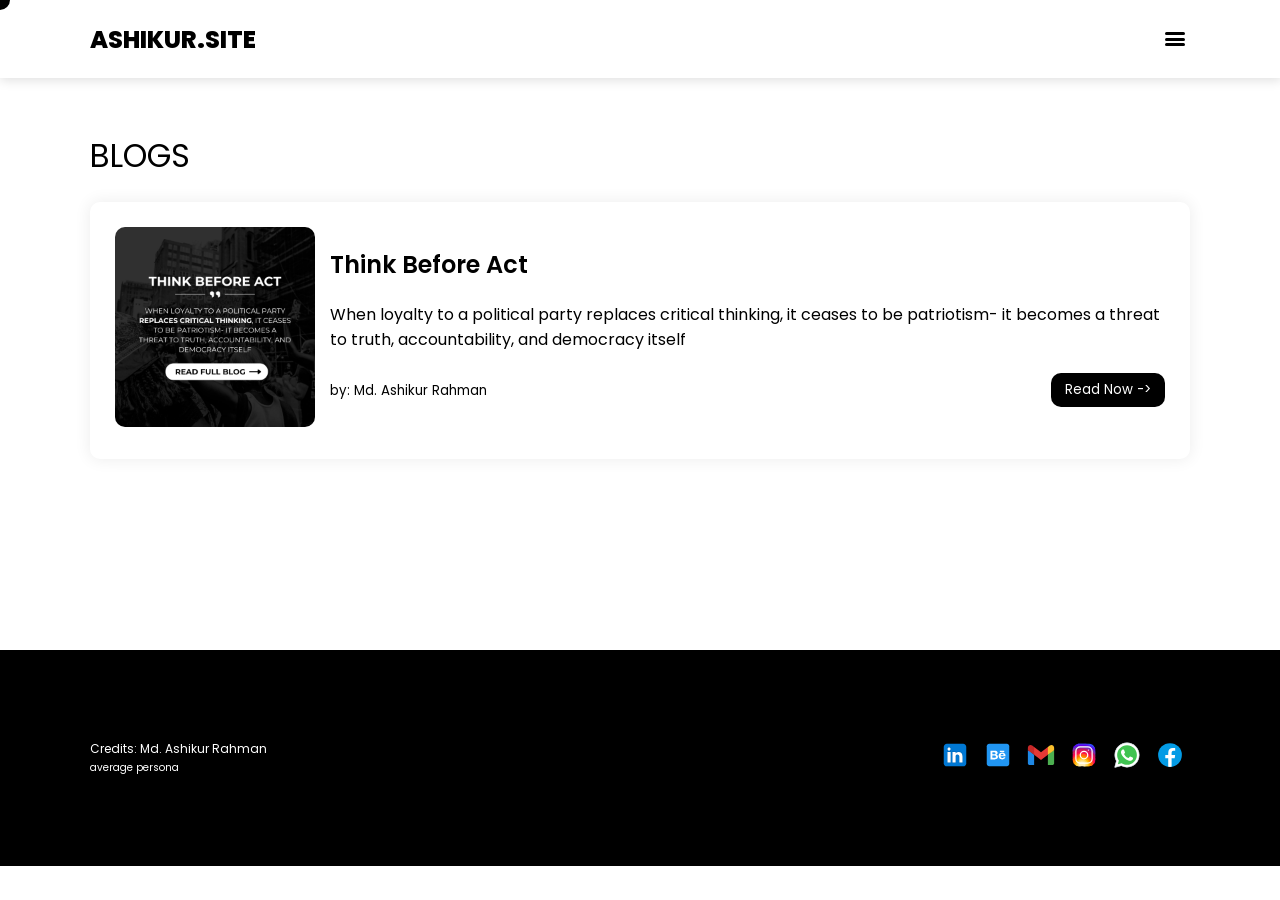
<file: blog.html>
<!DOCTYPE html>
<html lang="en">

<head>
    
        <script type="application/ld+json">
{
  "@context": "https://schema.org",
  "@type": "Person",
  "name": "Md. Ashikur Rahman (Ayon)",
  "url": "https://ashikur.site",
  "image": "https://ashikur.site/css/img/homepageimage.png",
  "description": "Md Ashikur Rahman (Ayon) is a high school student and multidisciplinary creative from Chapainawabganj, Bangladesh. He serves in key positions across several youth and science-based organizations, including Chief Visual Strategy Officer at the Bangladesh United Astronomical Forum (BUAF), Executive of the Creative Department at Bangladesh Space Research Society (BSRS), an Associate at the Creative and Graphics Department of the Bangladesh Olympiad on Astronomy and Astrophysics (BDOAA) and a HR officer of International General Science Olympiad (IGSO) and more. He is also the President of the Harimohan Govt. High School Debate Club (HMDC) and Assistant General Secretary of the Chapainawabganj Debating Club (CNDC). With a strong background in graphic design, UX/UI, public relations, and science communication, Ashikur blends creative direction with educational outreach to empower young people and foster STEM engagement across Bangladesh.",
  "jobTitle": "Visual Strategist in STEM & Public Engagement",
  "worksFor": [
    {
      "@type": "Organization",
      "name": "Bangladesh Olympiad on Astronomy and Astrophysics (BDOAA)"
    },
    {
      "@type": "Organization",
      "name": "Bangladesh United Astronomical Forum (BUAF)"
    },
    {
      "@type": "Organization",
      "name": "Bangladesh Space Research Society (BSRS)"
    },
    {
      "@type": "Organization",
      "name": "International General Science Olympiad (IGSO)"
    },
    {
      "@type": "Organization",
      "name": "Uddhar"
    },
    {
      "@type": "Organization",
      "name": "Harimohan Govt. High School Debate Club (HMDC)"
    },
    {
      "@type": "Organization",
      "name": "Chapainawabganj Debating Club (CNDC)"
    },
    {
      "@type": "Organization",
      "name": "Chapainawabganj Muktomohadal Scout Group"
    }
  ],
  "email": "ashikur.ayon190@gmail.com",
  "sameAs": [
    "https://www.linkedin.com/in/md-ashikur-rahman-ayon/",
    "https://www.facebook.com/ashikur.site/",
    "https://www.instagram.com/md_ashikur_ayon/",
    "https://github.com/md-ashikur-rahman-ayon",
    "https://x.com/Md_Ashikur_Ayon",
    "https://www.behance.net/ashikur-designs",
    "https://keymash.io/profile/MD.%20ASHIKUR%20RAHMAN-0114",
    "https://monkeytype.com/profile/md_ashikur_ayon"
  ],
  "address": {
    "@type": "PostalAddress",
    "addressLocality": "Chapainawabganj",
    "addressRegion": "Rajshahi",
    "addressCountry": "BD"
  },
  "birthPlace": {
    "@type": "Place",
    "name": "Chapainawabganj, Bangladesh"
  },
  "alumniOf": {
    "@type": "EducationalOrganization",
    "name": "Harimohan Govt. High School"
  },
  "knowsAbout": [
    "Graphic Design",
    "Canva",
    "Figma",
    "UX/UI Design",
    "HTML",
    "CSS",
    "Python",
    "Ai",
    "Machine Learning",
    "Data Science",
    "Astronomy Outreach",
    "Startup Pitching",
    "Public Relations",
    "Youth Leadership"
  ],
  "memberOf": [
    {
      "@type": "Organization",
      "name": "Bangladesh Olympiad on Astronomy and Astrophysics (BDOAA)"
    },
    {
      "@type": "Organization",
      "name": "Bangladesh United Astronomical Forum (BUAF)"
    },
    {
      "@type": "Organization",
      "name": "Bangladesh Space Research Society (BSRS)"
    },
    {
      "@type": "Organization",
      "name": "International General Science Olympiad (IGSO)"
    },
    {
      "@type": "Organization",
      "name": "Uddhar"
    },
    {
      "@type": "Organization",
      "name": "Harimohan Govt. High School Debate Club (HMDC)"
    },
    {
      "@type": "Organization",
      "name": "Chapainawabganj Debating Club (CNDC)"
    },
    {
      "@type": "Organization",
      "name": "Chapainawabganj Muktomohadal Scout Group"
    }
  ],
  "gender": "Male"
}
</script>
    
    
    
    <meta charset="UTF-8">
    <meta name="viewport" content="width=device-width, initial-scale=1.0">
    <script src="js/script.js"></script>
    <link rel="stylesheet" href="css/style.css">
    <title>Blogs</title>
</head>

<body>
    <div class="cursor"></div>
    <!-- navbar -->
    <div class="home-mid-nav-container">
        <div class="nav-logo-wrapper">
            <a href="index.html" style="text-decoration: none; color: black;">
                <h2>ASHIKUR.SITE</h2>
            </a>
        </div>

        <div class="hamburger" id="hamburger" onclick="toggleMenu()">
            <span></span>
            <span></span>
            <span></span>
        </div>


        <div class="nav-links-wrapper" id="navLinks">
            <a href="/index.html">Launchpad</a>
            <a href="/myself.html">Myself</a>
            <a href="/cv.html">CV/ Resume</a>
            <a href="/skills.html">Skills</a>
            <a href="/experiences.html">Experiences</a>
            <a href="/achievements.html">Achievements</a>
            <a href="/portfolio.html">Portfolio</a>
            <a href="/research.html">Research</a>
            <a href="blog.html" class="active">Blog</a>
            <a href="/contact.html">Contact</a>
        </div>
    </div>

    <div class="r-container">
        <div class="r-in-container">
            <div class="r-title">
                <h1>BLOGS</h1>
            </div>
            <div class="r-list">
                <div class="r-boxes">
                    <div class="r-box-img">
                        <img src="css/img/blogth.jpg" alt="">
                    </div>
                    <div class="r-box-desc">
                        <div class="r-box-title">
                            <h2><b style="font-weight: 600;">Think Before Act</b>
                            </h2>
                        </div>
                        <div class="r-box-p">
                            <p>When loyalty to a political party replaces critical thinking, it ceases to be patriotism-
                                it becomes a threat to truth, accountability, and democracy itself</p>
                        </div>
                        <div class="r-box-bottom">
                            <div class="author-name-small"><small>by: Md. Ashikur Rahman</small></div>
                            <div class="r-button"><a href="think-before-you-do.html"><button>Read Now -></button></a></div>
                            <!-- <div><b>TO DIVE INTO THE RESEARCH</b></div> -->
                        </div>
                    </div>
                </div>
            </div>
        </div>
    </div>

    <!-- home-bottom-container starts here  -->
    <div class="home-bottom-container">
        <div class="copyright">
            Credits: Md. Ashikur Rahman
            <br>
            <small>average persona</small>
        </div>
        <div class="social-links">
            <a href="https://www.linkedin.com/in/md-ashikur-rahman-ayon/" target="_blank">
                <svg xmlns="http://www.w3.org/2000/svg" x="0px" y="0px" width="30" height="30" viewBox="0 0 48 48">
                    <path fill="#0078d4"
                        d="M42,37c0,2.762-2.238,5-5,5H11c-2.761,0-5-2.238-5-5V11c0-2.762,2.239-5,5-5h26c2.762,0,5,2.238,5,5	V37z">
                    </path>
                    <path
                        d="M30,37V26.901c0-1.689-0.819-2.698-2.192-2.698c-0.815,0-1.414,0.459-1.779,1.364	c-0.017,0.064-0.041,0.325-0.031,1.114L26,37h-7V18h7v1.061C27.022,18.356,28.275,18,29.738,18c4.547,0,7.261,3.093,7.261,8.274	L37,37H30z M11,37V18h3.457C12.454,18,11,16.528,11,14.499C11,12.472,12.478,11,14.514,11c2.012,0,3.445,1.431,3.486,3.479	C18,16.523,16.521,18,14.485,18H18v19H11z"
                        opacity=".05"></path>
                    <path
                        d="M30.5,36.5v-9.599c0-1.973-1.031-3.198-2.692-3.198c-1.295,0-1.935,0.912-2.243,1.677	c-0.082,0.199-0.071,0.989-0.067,1.326L25.5,36.5h-6v-18h6v1.638c0.795-0.823,2.075-1.638,4.238-1.638	c4.233,0,6.761,2.906,6.761,7.774L36.5,36.5H30.5z M11.5,36.5v-18h6v18H11.5z M14.457,17.5c-1.713,0-2.957-1.262-2.957-3.001	c0-1.738,1.268-2.999,3.014-2.999c1.724,0,2.951,1.229,2.986,2.989c0,1.749-1.268,3.011-3.015,3.011H14.457z"
                        opacity=".07"></path>
                    <path fill="#fff"
                        d="M12,19h5v17h-5V19z M14.485,17h-0.028C12.965,17,12,15.888,12,14.499C12,13.08,12.995,12,14.514,12	c1.521,0,2.458,1.08,2.486,2.499C17,15.887,16.035,17,14.485,17z M36,36h-5v-9.099c0-2.198-1.225-3.698-3.192-3.698	c-1.501,0-2.313,1.012-2.707,1.99C24.957,25.543,25,26.511,25,27v9h-5V19h5v2.616C25.721,20.5,26.85,19,29.738,19	c3.578,0,6.261,2.25,6.261,7.274L36,36L36,36z">
                    </path>
                </svg>
            </a>
            <a href="https://www.behance.net/ashikur-designs" target="_blank">
                <svg xmlns="http://www.w3.org/2000/svg" x="0px" y="0px" width="30" height="30" viewBox="0 0 48 48">
                    <path fill="#2196F3"
                        d="M6,10c0-2.209,1.791-4,4-4h28c2.209,0,4,1.791,4,4v28c0,2.209-1.791,4-4,4H10c-2.209,0-4-1.791-4-4V10z">
                    </path>
                    <path fill="#FFF"
                        d="M27 17H34V19H27zM21.512 23.428c.585-.285 1.903-.934 1.903-2.857 0-3.617-3.952-3.57-4.683-3.57H12v14h7.025C19.61 31 24 30.835 24 26.999 24 24.524 22.39 23.714 21.512 23.428zM15 19.428h2.928c.292 0 2.195.104 2.195 1.572 0 1.467-1.463 1.714-1.902 1.714H15V19.428zM18.336 28.571h-3.367v-3.856h3.367c.731 0 2.341.237 2.341 2C20.677 28.476 18.628 28.571 18.336 28.571zM32.438 28.395c-.465.289-.929.436-1.549.436-2.326 0-2.789-1.961-2.789-2.83H36c0-.869 0-1.511-.155-2.236C35.689 23.04 34.63 20 30.734 20 25.289 20 25 24.778 25 25.5c0 .723.156 1.593.467 2.171.309.724.619 1.304 1.084 1.736.464.435 1.083.866 1.703 1.157C29.028 30.855 29.803 31 30.578 31c1.238 0 2.324-.288 3.253-.868.931-.579 1.55-1.448 2.014-2.606h-2.633C33.057 27.816 32.902 28.104 32.438 28.395zM30.734 22.027c1.518 0 2.168 1.592 2.322 2.314H28.1C28.1 24.198 28.471 22.027 30.734 22.027z">
                    </path>
                </svg>
            </a>
            <a href="https://mail.google.com/mail/?view=cm&fs=1&to=ashikur.ayon190@gmail.com&su=Subject here&body=Body%20here"
                target="_blank">
                <svg xmlns="http://www.w3.org/2000/svg" x="0px" y="0px" width="30" height="30" viewBox="0 0 48 48">
                    <path fill="#4caf50" d="M45,16.2l-5,2.75l-5,4.75L35,40h7c1.657,0,3-1.343,3-3V16.2z"></path>
                    <path fill="#1e88e5" d="M3,16.2l3.614,1.71L13,23.7V40H6c-1.657,0-3-1.343-3-3V16.2z"></path>
                    <polygon fill="#e53935" points="35,11.2 24,19.45 13,11.2 12,17 13,23.7 24,31.95 35,23.7 36,17">
                    </polygon>
                    <path fill="#c62828"
                        d="M3,12.298V16.2l10,7.5V11.2L9.876,8.859C9.132,8.301,8.228,8,7.298,8h0C4.924,8,3,9.924,3,12.298z">
                    </path>
                    <path fill="#fbc02d"
                        d="M45,12.298V16.2l-10,7.5V11.2l3.124-2.341C38.868,8.301,39.772,8,40.702,8h0 C43.076,8,45,9.924,45,12.298z">
                    </path>
                </svg>
            </a>
            <a href="https://www.instagram.com/md_ashikur_ayon/" target="_blank">
                <svg xmlns="http://www.w3.org/2000/svg" x="0px" y="0px" width="30" height="30" viewBox="0 0 48 48">
                    <path fill="#304ffe"
                        d="M41.67,13.48c-0.4,0.26-0.97,0.5-1.21,0.77c-0.09,0.09-0.14,0.19-0.12,0.29v1.03l-0.3,1.01l-0.3,1l-0.33,1.1 l-0.68,2.25l-0.66,2.22l-0.5,1.67c0,0.26-0.01,0.52-0.03,0.77c-0.07,0.96-0.27,1.88-0.59,2.74c-0.19,0.53-0.42,1.04-0.7,1.52 c-0.1,0.19-0.22,0.38-0.34,0.56c-0.4,0.63-0.88,1.21-1.41,1.72c-0.41,0.41-0.86,0.79-1.35,1.11c0,0,0,0-0.01,0 c-0.08,0.07-0.17,0.13-0.27,0.18c-0.31,0.21-0.64,0.39-0.98,0.55c-0.23,0.12-0.46,0.22-0.7,0.31c-0.05,0.03-0.11,0.05-0.16,0.07 c-0.57,0.27-1.23,0.45-1.89,0.54c-0.04,0.01-0.07,0.01-0.11,0.02c-0.4,0.07-0.79,0.13-1.19,0.16c-0.18,0.02-0.37,0.03-0.55,0.03 l-0.71-0.04l-3.42-0.18c0-0.01-0.01,0-0.01,0l-1.72-0.09c-0.13,0-0.27,0-0.4-0.01c-0.54-0.02-1.06-0.08-1.58-0.19 c-0.01,0-0.01,0-0.01,0c-0.95-0.18-1.86-0.5-2.71-0.93c-0.47-0.24-0.93-0.51-1.36-0.82c-0.18-0.13-0.35-0.27-0.52-0.42 c-0.48-0.4-0.91-0.83-1.31-1.27c-0.06-0.06-0.11-0.12-0.16-0.18c-0.06-0.06-0.12-0.13-0.17-0.19c-0.38-0.48-0.7-0.97-0.96-1.49 c-0.24-0.46-0.43-0.95-0.58-1.49c-0.06-0.19-0.11-0.37-0.15-0.57c-0.01-0.01-0.02-0.03-0.02-0.05c-0.1-0.41-0.19-0.84-0.24-1.27 c-0.06-0.33-0.09-0.66-0.09-1c-0.02-0.13-0.02-0.27-0.02-0.4l1.91-2.95l1.87-2.88l0.85-1.31l0.77-1.18l0.26-0.41v-1.03 c0.02-0.23,0.03-0.47,0.02-0.69c-0.01-0.7-0.15-1.38-0.38-2.03c-0.22-0.69-0.53-1.34-0.85-1.94c-0.38-0.69-0.78-1.31-1.11-1.87 C14,7.4,13.66,6.73,13.75,6.26C14.47,6.09,15.23,6,16,6h16c4.18,0,7.78,2.6,9.27,6.26C41.43,12.65,41.57,13.06,41.67,13.48z">
                    </path>
                    <path fill="#4928f4"
                        d="M42,16v0.27l-1.38,0.8l-0.88,0.51l-0.97,0.56l-1.94,1.13l-1.9,1.1l-1.94,1.12l-0.77,0.45 c0,0.48-0.12,0.92-0.34,1.32c-0.31,0.58-0.83,1.06-1.49,1.47c-0.67,0.41-1.49,0.74-2.41,0.98c0,0,0-0.01-0.01,0 c-3.56,0.92-8.42,0.5-10.78-1.26c-0.66-0.49-1.12-1.09-1.32-1.78c-0.06-0.23-0.09-0.48-0.09-0.73v-7.19 c0.01-0.15-0.09-0.3-0.27-0.45c-0.54-0.43-1.81-0.84-3.23-1.25c-1.11-0.31-2.3-0.62-3.3-0.92c-0.79-0.24-1.46-0.48-1.86-0.71 c0.18-0.35,0.39-0.7,0.61-1.03c1.4-2.05,3.54-3.56,6.02-4.13C14.47,6.09,15.23,6,16,6h10.8c5.37,0.94,10.32,3.13,14.47,6.26 c0.16,0.39,0.3,0.8,0.4,1.22c0.18,0.66,0.29,1.34,0.32,2.05C42,15.68,42,15.84,42,16z">
                    </path>
                    <path fill="#6200ea"
                        d="M42,16v4.41l-0.22,0.68l-0.75,2.33l-0.78,2.4l-0.41,1.28l-0.38,1.19l-0.37,1.13l-0.36,1.12l-0.19,0.59 l-0.25,0.78c0,0.76-0.02,1.43-0.07,2c-0.01,0.06-0.02,0.12-0.02,0.18c-0.06,0.53-0.14,0.98-0.27,1.36 c-0.01,0.06-0.03,0.12-0.05,0.17c-0.26,0.72-0.65,1.18-1.23,1.48c-0.14,0.08-0.3,0.14-0.47,0.2c-0.53,0.18-1.2,0.27-2.02,0.32 c-0.6,0.04-1.29,0.05-2.07,0.05H31.4l-1.19-0.05L30,37.61l-2.17-0.09l-2.2-0.09l-7.25-0.3l-1.88-0.08h-0.26 c-0.78-0.01-1.45-0.06-2.03-0.14c-0.84-0.13-1.49-0.35-1.98-0.68c-0.7-0.45-1.11-1.11-1.35-2.03c-0.06-0.22-0.11-0.45-0.14-0.7 c-0.1-0.58-0.15-1.25-0.18-2c0-0.15,0-0.3-0.01-0.46c-0.01-0.01,0-0.01,0-0.01v-0.58c-0.01-0.29-0.01-0.59-0.01-0.9l0.05-1.61 l0.03-1.15l0.04-1.34v-0.19l0.07-2.46l0.07-2.46l0.07-2.31l0.06-2.27l0.02-0.6c0-0.31-1.05-0.49-2.22-0.64 c-0.93-0.12-1.95-0.23-2.56-0.37c0.05-0.23,0.1-0.46,0.16-0.68c0.18-0.72,0.45-1.4,0.79-2.05c0.18-0.35,0.39-0.7,0.61-1.03 c2.16-0.95,4.41-1.69,6.76-2.17c2.06-0.43,4.21-0.66,6.43-0.66c7.36,0,14.16,2.49,19.54,6.69c0.52,0.4,1.03,0.83,1.53,1.28 C42,15.68,42,15.84,42,16z">
                    </path>
                    <path fill="#673ab7"
                        d="M42,18.37v4.54l-0.55,1.06l-1.05,2.05l-0.56,1.08l-0.51,0.99l-0.22,0.43c0,0.31,0,0.61-0.02,0.9 c0,0.43-0.02,0.84-0.05,1.22c-0.04,0.45-0.1,0.86-0.16,1.24c-0.15,0.79-0.36,1.47-0.66,2.03c-0.04,0.07-0.08,0.14-0.12,0.2 c-0.11,0.18-0.24,0.35-0.38,0.51c-0.18,0.22-0.38,0.41-0.61,0.57c-0.34,0.26-0.74,0.47-1.2,0.63c-0.57,0.21-1.23,0.35-2.01,0.43 c-0.51,0.05-1.07,0.08-1.68,0.08l-0.42,0.02l-2.08,0.12h-0.01L27.5,36.6l-2.25,0.13l-3.1,0.18l-3.77,0.22l-0.55,0.03 c-0.51,0-0.99-0.03-1.45-0.09c-0.05-0.01-0.09-0.02-0.14-0.02c-0.68-0.11-1.3-0.29-1.86-0.54c-0.68-0.3-1.27-0.7-1.77-1.18 c-0.44-0.43-0.82-0.92-1.13-1.47c-0.07-0.13-0.14-0.25-0.2-0.39c-0.3-0.59-0.54-1.25-0.72-1.97c-0.03-0.12-0.06-0.25-0.08-0.38 c-0.06-0.23-0.11-0.47-0.14-0.72c-0.11-0.64-0.17-1.32-0.2-2.03v-0.01c-0.01-0.29-0.02-0.57-0.02-0.87l-0.49-1.17l-0.07-0.18 L9.5,25.99L8.75,24.2l-0.12-0.29l-0.72-1.73l-0.8-1.93c0,0,0,0-0.01,0L6.29,18.3L6,17.59V16c0-0.63,0.06-1.25,0.17-1.85 c0.05-0.23,0.1-0.46,0.16-0.68c0.85-0.49,1.74-0.94,2.65-1.34c2.08-0.93,4.31-1.62,6.62-2.04c1.72-0.31,3.51-0.48,5.32-0.48 c7.31,0,13.94,2.65,19.12,6.97c0.2,0.16,0.39,0.32,0.58,0.49C41.09,17.48,41.55,17.91,42,18.37z">
                    </path>
                    <path fill="#8e24aa"
                        d="M42,21.35v5.14l-0.57,1.19l-1.08,2.25l-0.01,0.03c0,0.43-0.02,0.82-0.05,1.17c-0.1,1.15-0.38,1.88-0.84,2.33 c-0.33,0.34-0.74,0.53-1.25,0.63c-0.03,0.01-0.07,0.01-0.1,0.02c-0.16,0.03-0.33,0.05-0.51,0.05c-0.62,0.06-1.35,0.02-2.19-0.04 c-0.09,0-0.19-0.01-0.29-0.02c-0.61-0.04-1.26-0.08-1.98-0.11c-0.39-0.01-0.8-0.02-1.22-0.02h-0.02l-1.01,0.08h-0.01l-2.27,0.16 l-2.59,0.2l-0.38,0.03l-3.03,0.22l-1.57,0.12l-1.55,0.11c-0.27,0-0.53,0-0.79-0.01c0,0-0.01-0.01-0.01,0 c-1.13-0.02-2.14-0.09-3.04-0.26c-0.83-0.14-1.56-0.36-2.18-0.69c-0.64-0.31-1.17-0.75-1.6-1.31c-0.41-0.55-0.71-1.24-0.9-2.07 c0-0.01,0-0.01,0-0.01c-0.14-0.67-0.22-1.45-0.22-2.33l-0.15-0.27L9.7,26.35l-0.13-0.22L9.5,25.99l-0.93-1.65l-0.46-0.83 l-0.58-1.03l-1-1.79L6,19.75v-3.68c0.88-0.58,1.79-1.09,2.73-1.55c1.14-0.58,2.32-1.07,3.55-1.47c1.34-0.44,2.74-0.79,4.17-1.02 c1.45-0.24,2.94-0.36,4.47-0.36c6.8,0,13.04,2.43,17.85,6.47c0.22,0.17,0.43,0.36,0.64,0.54c0.84,0.75,1.64,1.56,2.37,2.41 C41.86,21.18,41.94,21.26,42,21.35z">
                    </path>
                    <path fill="#c2185b"
                        d="M42,24.71v7.23c-0.24-0.14-0.57-0.31-0.98-0.49c-0.22-0.11-0.47-0.22-0.73-0.32 c-0.38-0.17-0.79-0.33-1.25-0.49c-0.1-0.04-0.2-0.07-0.31-0.1c-0.18-0.07-0.37-0.13-0.56-0.19c-0.59-0.18-1.24-0.35-1.92-0.5 c-0.26-0.05-0.53-0.1-0.8-0.14c-0.87-0.15-1.8-0.24-2.77-0.25c-0.08-0.01-0.17-0.01-0.25-0.01l-2.57,0.02l-3.5,0.02h-0.01 l-7.49,0.06c-2.38,0-3.84,0.57-4.72,0.8c0,0-0.01,0-0.01,0.01c-0.93,0.24-1.22,0.09-1.3-1.54c-0.02-0.45-0.03-1.03-0.03-1.74 l-0.56-0.43l-0.98-0.74l-0.6-0.46l-0.12-0.09L8.88,24.1l-0.25-0.19l-0.52-0.4l-0.96-0.72L6,21.91v-3.4 c0.1-0.08,0.19-0.15,0.29-0.21c1.45-1,3-1.85,4.64-2.54c1.46-0.62,3-1.11,4.58-1.46c0.43-0.09,0.87-0.18,1.32-0.24 c1.33-0.23,2.7-0.34,4.09-0.34c6.01,0,11.53,2.09,15.91,5.55c0.66,0.52,1.3,1.07,1.9,1.66c0.82,0.78,1.59,1.61,2.3,2.49 c0.14,0.18,0.28,0.36,0.42,0.55C41.64,24.21,41.82,24.46,42,24.71z">
                    </path>
                    <path fill="#d81b60"
                        d="M42,28.72V32c0,0.65-0.06,1.29-0.18,1.91c-0.18,0.92-0.49,1.8-0.91,2.62c-0.22,0.05-0.47,0.05-0.75,0.01 c-0.63-0.11-1.37-0.44-2.17-0.87c-0.04-0.01-0.08-0.03-0.11-0.05c-0.25-0.13-0.51-0.27-0.77-0.43c-0.53-0.29-1.09-0.61-1.65-0.91 c-0.12-0.06-0.24-0.12-0.35-0.18c-0.64-0.33-1.3-0.63-1.96-0.86c0,0,0,0-0.01,0c-0.14-0.05-0.29-0.1-0.44-0.14 c-0.57-0.16-1.15-0.26-1.71-0.26l-1.1-0.32l-4.87-1.41c0,0,0,0-0.01,0l-2.99-0.87h-0.01l-1.3-0.38c-3.76,0-6.07,1.6-7.19,0.99 c-0.44-0.23-0.7-0.81-0.79-1.95c-0.03-0.32-0.04-0.68-0.04-1.1l-1.17-0.57l-0.05-0.02h-0.01l-0.84-0.42L9.7,26.35l-0.07-0.03 l-0.17-0.09L7.5,25.28L6,24.55v-3.43c0.17-0.15,0.35-0.29,0.53-0.43c0.19-0.15,0.38-0.29,0.57-0.44c0.01,0,0.01,0,0.01,0 c1.18-0.85,2.43-1.6,3.76-2.22c1.55-0.74,3.2-1.31,4.91-1.68c0.25-0.06,0.51-0.12,0.77-0.16c1.42-0.27,2.88-0.41,4.37-0.41 c5.27,0,10.11,1.71,14.01,4.59c1.13,0.84,2.18,1.77,3.14,2.78c0.79,0.83,1.52,1.73,2.18,2.67c0.05,0.07,0.1,0.14,0.15,0.2 c0.37,0.54,0.71,1.09,1.03,1.66C41.64,28.02,41.82,28.37,42,28.72z">
                    </path>
                    <path fill="#f50057"
                        d="M41.82,33.91c-0.18,0.92-0.49,1.8-0.91,2.62c-0.19,0.37-0.4,0.72-0.63,1.06c-0.14,0.21-0.29,0.41-0.44,0.6 c-0.36-0.14-0.89-0.34-1.54-0.56c0,0,0,0,0-0.01c-0.49-0.17-1.05-0.35-1.65-0.52c-0.17-0.05-0.34-0.1-0.52-0.15 c-0.71-0.19-1.45-0.36-2.17-0.46c-0.6-0.1-1.19-0.16-1.74-0.16l-0.46-0.13h-0.01l-2.42-0.7l-1.49-0.43l-1.66-0.48h-0.01l-0.54-0.15 l-6.53-1.88l-1.88-0.54l-1.4-0.33l-2.28-0.54l-0.28-0.07c0,0,0,0-0.01,0l-2.29-0.53c0-0.01,0-0.01,0-0.01l-0.41-0.09l-0.21-0.05 l-1.67-0.39l-0.19-0.05l-1.42-1.17L6,27.9v-4.08c0.37-0.36,0.75-0.7,1.15-1.03c0.12-0.11,0.25-0.21,0.38-0.31 c0.12-0.1,0.25-0.2,0.38-0.3c0.91-0.69,1.87-1.31,2.89-1.84c1.3-0.7,2.68-1.26,4.13-1.66c0.28-0.09,0.56-0.17,0.85-0.23 c1.64-0.41,3.36-0.62,5.14-0.62c4.47,0,8.63,1.35,12.07,3.66c1.71,1.15,3.25,2.53,4.55,4.1c0.66,0.79,1.26,1.62,1.79,2.5 c0.05,0.07,0.09,0.13,0.13,0.2c0.32,0.53,0.62,1.08,0.89,1.64c0.25,0.5,0.47,1,0.67,1.52C41.34,32.25,41.6,33.07,41.82,33.91z">
                    </path>
                    <path fill="#ff1744"
                        d="M40.28,37.59c-0.14,0.21-0.29,0.41-0.44,0.6c-0.44,0.55-0.92,1.05-1.46,1.49c-0.47,0.39-0.97,0.74-1.5,1.04 c-0.2-0.05-0.4-0.11-0.61-0.19c-0.66-0.23-1.35-0.61-1.99-1.01c-0.96-0.61-1.79-1.27-2.16-1.57c-0.14-0.12-0.21-0.18-0.21-0.18 l-1.7-0.15L30,37.6l-2.2-0.19l-2.28-0.2l-3.37-0.3l-5.34-0.47l-0.02-0.01l-1.88-0.91l-1.9-0.92l-1.53-0.74l-0.33-0.16l-0.41-0.2 l-1.42-0.69L7.43,31.9l-0.59-0.29L6,31.35v-4.47c0.47-0.56,0.97-1.09,1.5-1.6c0.34-0.32,0.7-0.64,1.07-0.94 c0.06-0.05,0.12-0.1,0.18-0.14c0.04-0.05,0.09-0.08,0.13-0.1c0.59-0.48,1.21-0.91,1.85-1.3c0.74-0.47,1.52-0.89,2.33-1.24 c0.87-0.39,1.78-0.72,2.72-0.97c1.63-0.46,3.36-0.7,5.14-0.7c4.08,0,7.85,1.24,10.96,3.37c1.99,1.36,3.71,3.08,5.07,5.07 c0.45,0.64,0.85,1.32,1.22,2.02c0.13,0.26,0.26,0.52,0.37,0.78c0.12,0.25,0.23,0.5,0.34,0.75c0.21,0.52,0.4,1.04,0.57,1.58 c0.32,1,0.56,2.02,0.71,3.08C40.21,36.89,40.25,37.24,40.28,37.59z">
                    </path>
                    <path fill="#ff5722"
                        d="M38.39,39.42c0,0.08,0,0.17-0.01,0.26c-0.47,0.39-0.97,0.74-1.5,1.04c-0.22,0.12-0.44,0.24-0.67,0.34 c-0.23,0.11-0.46,0.21-0.7,0.3c-0.34-0.18-0.8-0.4-1.29-0.61c-0.69-0.31-1.44-0.59-2.02-0.68c-0.14-0.03-0.27-0.04-0.39-0.04 l-1.64-0.21h-0.02l-2.04-0.27l-2.06-0.27l-0.96-0.12l-7.56-0.98c-0.49,0-1.01-0.03-1.55-0.1c-0.66-0.06-1.35-0.16-2.04-0.3 c-0.68-0.12-1.37-0.28-2.03-0.45c-0.69-0.16-1.37-0.35-2-0.53c-0.73-0.22-1.41-0.43-1.98-0.62c-0.47-0.15-0.87-0.29-1.18-0.4 c-0.18-0.43-0.33-0.88-0.44-1.34C6.1,33.66,6,32.84,6,32v-1.67c0.32-0.53,0.67-1.05,1.06-1.54c0.71-0.94,1.52-1.8,2.4-2.56 c0.03-0.04,0.07-0.07,0.1-0.09l0.01-0.01c0.31-0.28,0.63-0.53,0.97-0.77c0.04-0.04,0.08-0.07,0.12-0.1 c0.16-0.12,0.33-0.24,0.51-0.35c1.43-0.97,3.01-1.73,4.7-2.24c1.6-0.48,3.29-0.73,5.05-0.73c3.49,0,6.75,1.03,9.47,2.79 c2.01,1.29,3.74,2.99,5.06,4.98c0.16,0.23,0.31,0.46,0.46,0.7c0.69,1.17,1.26,2.43,1.68,3.75c0.05,0.15,0.09,0.3,0.13,0.46 c0.08,0.27,0.15,0.55,0.21,0.83c0.02,0.07,0.04,0.14,0.06,0.22c0.14,0.63,0.24,1.29,0.31,1.95c0,0.01,0,0.01,0,0.01 C38.36,38.22,38.39,38.82,38.39,39.42z">
                    </path>
                    <path fill="#ff6f00"
                        d="M36.33,39.42c0,0.35-0.02,0.73-0.06,1.11c-0.02,0.18-0.04,0.36-0.06,0.53c-0.23,0.11-0.46,0.21-0.7,0.3 c-0.45,0.17-0.91,0.31-1.38,0.41c-0.32,0.07-0.65,0.13-0.98,0.16h-0.01c-0.31-0.19-0.67-0.42-1.04-0.68 c-0.67-0.47-1.37-1-1.93-1.43c-0.01-0.01-0.01-0.01-0.02-0.02c-0.59-0.45-1.01-0.79-1.01-0.79l-1.06,0.04l-2.04,0.07l-0.95,0.04 l-3.82,0.14l-3.23,0.12c-0.21,0.01-0.46,0.01-0.77,0h-0.01c-0.42-0.01-0.92-0.04-1.47-0.09c-0.64-0.05-1.34-0.11-2.05-0.18 c-0.69-0.08-1.39-0.16-2.06-0.24c-0.74-0.08-1.44-0.17-2.04-0.25c-0.47-0.06-0.88-0.11-1.21-0.15c-0.28-0.32-0.53-0.65-0.77-1.01 c-0.36-0.54-0.67-1.11-0.91-1.72c-0.18-0.43-0.33-0.88-0.44-1.34c0.29-0.89,0.67-1.73,1.12-2.54c0.36-0.66,0.78-1.29,1.24-1.89 c0.45-0.59,0.94-1.14,1.47-1.64v-0.01c0.15-0.15,0.3-0.29,0.45-0.42c0.28-0.26,0.57-0.5,0.87-0.73h0.01 c0.01-0.02,0.02-0.02,0.03-0.03c0.24-0.19,0.49-0.36,0.74-0.53c1.48-1.01,3.15-1.76,4.95-2.2c1.19-0.29,2.44-0.45,3.73-0.45 c2.54,0,4.94,0.61,7.05,1.71h0.01c1.81,0.93,3.41,2.21,4.7,3.75c0.71,0.82,1.32,1.72,1.82,2.67c0.35,0.64,0.65,1.31,0.9,1.99 c0.02,0.06,0.04,0.11,0.06,0.16c0.17,0.5,0.32,1.02,0.45,1.54c0.09,0.37,0.16,0.75,0.22,1.13c0.02,0.12,0.04,0.23,0.05,0.35 C36.28,37.99,36.33,38.7,36.33,39.42z">
                    </path>
                    <path fill="#ff9800"
                        d="M34.28,39.42v0.1c0,0.34-0.03,0.77-0.06,1.23c-0.03,0.34-0.06,0.69-0.09,1.02c-0.32,0.07-0.65,0.13-0.98,0.16 h-0.01C32.76,41.98,32.39,42,32,42h-1.75l-0.38-0.11l-1.97-0.6l-2-0.6l-4.63-1.39l-2-0.6c0,0-0.83,0.33-2,0.72h-0.01 c-0.45,0.15-0.94,0.31-1.46,0.47c-0.65,0.19-1.34,0.38-2.02,0.53c-0.7,0.16-1.39,0.28-2.01,0.33c-0.19,0.02-0.38,0.03-0.55,0.03 c-0.56-0.31-1.1-0.68-1.59-1.09c-0.43-0.36-0.83-0.75-1.2-1.18c-0.28-0.32-0.53-0.65-0.77-1.01c0.07-0.45,0.15-0.89,0.27-1.32 c0.3-1.19,0.77-2.33,1.39-3.37c0.34-0.59,0.72-1.16,1.16-1.69c0.01-0.03,0.04-0.06,0.07-0.08c-0.01-0.01,0-0.01,0-0.01 c0.13-0.17,0.27-0.33,0.41-0.48c0-0.01,0-0.01,0-0.01c0.41-0.44,0.83-0.86,1.29-1.25c0.16-0.13,0.31-0.26,0.48-0.39 c0.03-0.03,0.06-0.05,0.1-0.08c2.25-1.72,5.06-2.76,8.09-2.76c3.44,0,6.57,1.29,8.94,3.41c1.14,1.03,2.11,2.26,2.84,3.63 c0.06,0.1,0.12,0.21,0.17,0.32c0.09,0.18,0.18,0.37,0.26,0.57c0.33,0.72,0.59,1.48,0.77,2.26c0.02,0.08,0.04,0.16,0.06,0.24 c0.08,0.37,0.15,0.75,0.2,1.13C34.24,38.21,34.28,38.81,34.28,39.42z">
                    </path>
                    <path fill="#ffc107"
                        d="M32.22,39.42c0,0.2-0.01,0.42-0.02,0.65c-0.02,0.37-0.05,0.77-0.1,1.18c-0.02,0.25-0.06,0.5-0.1,0.75h-5.48 l-1.06-0.17l-4.14-0.66l-0.59-0.09l-1.35-0.22c-0.59,0-1.87,0.26-3.22,0.51c-0.71,0.13-1.43,0.27-2.08,0.36 c-0.08,0.01-0.16,0.02-0.23,0.03h-0.01c-0.7-0.15-1.38-0.38-2.02-0.68c-0.2-0.09-0.4-0.19-0.6-0.3c-0.56-0.31-1.1-0.68-1.59-1.09 c-0.01-0.12-0.02-0.22-0.02-0.27c0-0.26,0.01-0.51,0.03-0.76c0.04-0.64,0.13-1.26,0.27-1.86c0.22-0.91,0.54-1.79,0.97-2.6 c0.08-0.17,0.17-0.34,0.27-0.5c0.04-0.08,0.09-0.15,0.13-0.23c0.18-0.29,0.38-0.57,0.58-0.85c0.42-0.55,0.89-1.07,1.39-1.54 c0.01,0,0.01,0,0.01,0c0.04-0.04,0.08-0.08,0.12-0.11c0.05-0.04,0.09-0.09,0.14-0.12c0.2-0.18,0.4-0.34,0.61-0.49 c0-0.01,0.01-0.01,0.01-0.01c1.89-1.41,4.23-2.24,6.78-2.24c1.98,0,3.82,0.5,5.43,1.38h0.01c1.38,0.76,2.58,1.79,3.53,3.03 c0.37,0.48,0.7,0.99,0.98,1.53h0.01c0.05,0.1,0.1,0.2,0.15,0.3c0.3,0.59,0.54,1.21,0.72,1.85h0.01c0.01,0.05,0.03,0.1,0.04,0.15 c0.12,0.43,0.22,0.87,0.29,1.32c0.01,0.09,0.02,0.19,0.03,0.28C32.19,38.43,32.22,38.92,32.22,39.42z">
                    </path>
                    <path fill="#ffd54f"
                        d="M30.17,39.31c0,0.16,0,0.33-0.02,0.49v0.01c0,0.01,0,0.01,0,0.01c-0.02,0.72-0.12,1.43-0.28,2.07 c0,0.04-0.01,0.07-0.03,0.11h-4.67l-3.85-0.83l-0.51-0.11l-0.08,0.02l-4.27,0.88L16.27,42H16c-0.64,0-1.27-0.06-1.88-0.18 c-0.09-0.02-0.18-0.04-0.27-0.06h-0.01c-0.7-0.15-1.38-0.38-2.02-0.68c-0.02-0.11-0.04-0.22-0.05-0.33 c-0.07-0.43-0.1-0.88-0.1-1.33c0-0.17,0-0.34,0.01-0.51c0.03-0.54,0.11-1.07,0.23-1.58c0.08-0.38,0.19-0.75,0.32-1.1 c0.11-0.31,0.24-0.61,0.38-0.9c0.12-0.25,0.26-0.49,0.4-0.73c0.14-0.23,0.29-0.45,0.45-0.67c0.4-0.55,0.87-1.06,1.39-1.51 c0.3-0.26,0.63-0.51,0.97-0.73c1.46-0.96,3.21-1.52,5.1-1.52c0.37,0,0.73,0.02,1.08,0.07h0.02c1.07,0.12,2.07,0.42,2.99,0.87 c0.01,0,0.01,0,0.01,0c1.45,0.71,2.68,1.78,3.58,3.1c0.15,0.22,0.3,0.46,0.43,0.7c0.11,0.19,0.21,0.39,0.3,0.59 c0.14,0.31,0.27,0.64,0.38,0.97h0.01c0.11,0.37,0.21,0.74,0.28,1.13v0.01C30.11,38.16,30.17,38.73,30.17,39.31z">
                    </path>
                    <path fill="#ffe082"
                        d="M28.11,39.52v0.03c0,0.59-0.07,1.17-0.21,1.74c-0.05,0.24-0.12,0.48-0.21,0.71h-4.48l-2.29-0.63L18.63,42H16 c-0.64,0-1.27-0.06-1.88-0.18c-0.02-0.03-0.03-0.06-0.04-0.09c-0.14-0.43-0.25-0.86-0.3-1.31c-0.04-0.29-0.06-0.59-0.06-0.9 c0-0.12,0-0.25,0.02-0.37c0.01-0.47,0.08-0.93,0.2-1.37c0.06-0.3,0.15-0.59,0.27-0.87c0.04-0.14,0.1-0.27,0.17-0.4 c0.15-0.34,0.33-0.67,0.53-0.99c0.22-0.32,0.46-0.62,0.73-0.9c0.32-0.36,0.68-0.69,1.09-0.96c0.7-0.51,1.5-0.89,2.37-1.1 c0.58-0.16,1.19-0.24,1.82-0.24c2,0,3.79,0.8,5.09,2.09c0.05,0.05,0.11,0.11,0.16,0.18h0.01c0.14,0.15,0.27,0.3,0.4,0.47 c0.37,0.47,0.68,0.98,0.92,1.54c0.12,0.26,0.22,0.53,0.3,0.81c0.01,0.04,0.02,0.07,0.03,0.11c0.14,0.49,0.23,1,0.25,1.53 C28.1,39.2,28.11,39.36,28.11,39.52z">
                    </path>
                    <path fill="#ffecb3"
                        d="M26.06,39.52c0,0.41-0.05,0.8-0.16,1.17c-0.1,0.4-0.25,0.78-0.44,1.14c-0.03,0.06-0.1,0.17-0.1,0.17h-8.88 c-0.01-0.01-0.02-0.03-0.02-0.04c-0.12-0.19-0.22-0.38-0.3-0.59c-0.2-0.46-0.32-0.96-0.36-1.48c-0.02-0.12-0.02-0.25-0.02-0.37 c0-0.06,0-0.13,0.01-0.19c0.01-0.44,0.07-0.86,0.19-1.25c0.1-0.36,0.23-0.69,0.4-1.01c0,0,0.01-0.01,0.01-0.02 c0.12-0.21,0.25-0.42,0.4-0.62c0.49-0.66,1.14-1.2,1.89-1.55c0.01,0,0.01,0,0.01,0c0.24-0.12,0.49-0.22,0.75-0.29c0,0,0,0,0.01,0 c0.46-0.14,0.96-0.21,1.47-0.21c0.59,0,1.16,0.09,1.68,0.28c0.19,0.05,0.37,0.13,0.55,0.22c0,0,0,0,0.01,0 c0.86,0.41,1.59,1.05,2.09,1.85c0.1,0.15,0.19,0.31,0.27,0.48c0.04,0.07,0.08,0.15,0.11,0.22c0.23,0.52,0.37,1.09,0.41,1.69 c0.01,0.05,0.01,0.1,0.01,0.16C26.06,39.36,26.06,39.44,26.06,39.52z">
                    </path>
                    <g>
                        <path fill="none" stroke="#fff" stroke-linecap="round" stroke-linejoin="round"
                            stroke-miterlimit="10" stroke-width="2"
                            d="M30,11H18c-3.9,0-7,3.1-7,7v12c0,3.9,3.1,7,7,7h12c3.9,0,7-3.1,7-7V18C37,14.1,33.9,11,30,11z">
                        </path>
                        <circle cx="31" cy="16" r="1" fill="#fff"></circle>
                    </g>
                    <g>
                        <circle cx="24" cy="24" r="6" fill="none" stroke="#fff" stroke-linecap="round"
                            stroke-linejoin="round" stroke-miterlimit="10" stroke-width="2"></circle>
                    </g>
                </svg>
            </a>
            <a href="https://wa.me/8801753612707?text=Hi%20there!" target="_blank">
                <svg xmlns="http://www.w3.org/2000/svg" x="0px" y="0px" width="30" height="30" viewBox="0 0 48 48">
                    <path fill="#fff"
                        d="M4.868,43.303l2.694-9.835C5.9,30.59,5.026,27.324,5.027,23.979C5.032,13.514,13.548,5,24.014,5c5.079,0.002,9.845,1.979,13.43,5.566c3.584,3.588,5.558,8.356,5.556,13.428c-0.004,10.465-8.522,18.98-18.986,18.98c-0.001,0,0,0,0,0h-0.008c-3.177-0.001-6.3-0.798-9.073-2.311L4.868,43.303z">
                    </path>
                    <path fill="#fff"
                        d="M4.868,43.803c-0.132,0-0.26-0.052-0.355-0.148c-0.125-0.127-0.174-0.312-0.127-0.483l2.639-9.636c-1.636-2.906-2.499-6.206-2.497-9.556C4.532,13.238,13.273,4.5,24.014,4.5c5.21,0.002,10.105,2.031,13.784,5.713c3.679,3.683,5.704,8.577,5.702,13.781c-0.004,10.741-8.746,19.48-19.486,19.48c-3.189-0.001-6.344-0.788-9.144-2.277l-9.875,2.589C4.953,43.798,4.911,43.803,4.868,43.803z">
                    </path>
                    <path fill="#cfd8dc"
                        d="M24.014,5c5.079,0.002,9.845,1.979,13.43,5.566c3.584,3.588,5.558,8.356,5.556,13.428c-0.004,10.465-8.522,18.98-18.986,18.98h-0.008c-3.177-0.001-6.3-0.798-9.073-2.311L4.868,43.303l2.694-9.835C5.9,30.59,5.026,27.324,5.027,23.979C5.032,13.514,13.548,5,24.014,5 M24.014,42.974C24.014,42.974,24.014,42.974,24.014,42.974C24.014,42.974,24.014,42.974,24.014,42.974 M24.014,42.974C24.014,42.974,24.014,42.974,24.014,42.974C24.014,42.974,24.014,42.974,24.014,42.974 M24.014,4C24.014,4,24.014,4,24.014,4C12.998,4,4.032,12.962,4.027,23.979c-0.001,3.367,0.849,6.685,2.461,9.622l-2.585,9.439c-0.094,0.345,0.002,0.713,0.254,0.967c0.19,0.192,0.447,0.297,0.711,0.297c0.085,0,0.17-0.011,0.254-0.033l9.687-2.54c2.828,1.468,5.998,2.243,9.197,2.244c11.024,0,19.99-8.963,19.995-19.98c0.002-5.339-2.075-10.359-5.848-14.135C34.378,6.083,29.357,4.002,24.014,4L24.014,4z">
                    </path>
                    <path fill="#40c351"
                        d="M35.176,12.832c-2.98-2.982-6.941-4.625-11.157-4.626c-8.704,0-15.783,7.076-15.787,15.774c-0.001,2.981,0.833,5.883,2.413,8.396l0.376,0.597l-1.595,5.821l5.973-1.566l0.577,0.342c2.422,1.438,5.2,2.198,8.032,2.199h0.006c8.698,0,15.777-7.077,15.78-15.776C39.795,19.778,38.156,15.814,35.176,12.832z">
                    </path>
                    <path fill="#fff" fill-rule="evenodd"
                        d="M19.268,16.045c-0.355-0.79-0.729-0.806-1.068-0.82c-0.277-0.012-0.593-0.011-0.909-0.011c-0.316,0-0.83,0.119-1.265,0.594c-0.435,0.475-1.661,1.622-1.661,3.956c0,2.334,1.7,4.59,1.937,4.906c0.237,0.316,3.282,5.259,8.104,7.161c4.007,1.58,4.823,1.266,5.693,1.187c0.87-0.079,2.807-1.147,3.202-2.255c0.395-1.108,0.395-2.057,0.277-2.255c-0.119-0.198-0.435-0.316-0.909-0.554s-2.807-1.385-3.242-1.543c-0.435-0.158-0.751-0.237-1.068,0.238c-0.316,0.474-1.225,1.543-1.502,1.859c-0.277,0.317-0.554,0.357-1.028,0.119c-0.474-0.238-2.002-0.738-3.815-2.354c-1.41-1.257-2.362-2.81-2.639-3.285c-0.277-0.474-0.03-0.731,0.208-0.968c0.213-0.213,0.474-0.554,0.712-0.831c0.237-0.277,0.316-0.475,0.474-0.791c0.158-0.317,0.079-0.594-0.04-0.831C20.612,19.329,19.69,16.983,19.268,16.045z"
                        clip-rule="evenodd"></path>
                </svg>
            </a>
            <a href="https://www.facebook.com/ashikur.site" target="_blank">
                <svg xmlns="http://www.w3.org/2000/svg" x="0px" y="0px" width="30" height="30" viewBox="0 0 48 48">
                    <path fill="#039be5" d="M24 5A19 19 0 1 0 24 43A19 19 0 1 0 24 5Z"></path>
                    <path fill="#fff"
                        d="M26.572,29.036h4.917l0.772-4.995h-5.69v-2.73c0-2.075,0.678-3.915,2.619-3.915h3.119v-4.359c-0.548-0.074-1.707-0.236-3.897-0.236c-4.573,0-7.254,2.415-7.254,7.917v3.323h-4.701v4.995h4.701v13.729C22.089,42.905,23.032,43,24,43c0.875,0,1.729-0.08,2.572-0.194V29.036z">
                    </path>
                </svg>
            </a>
        </div>
    </div>
</body>

</html>
</file>
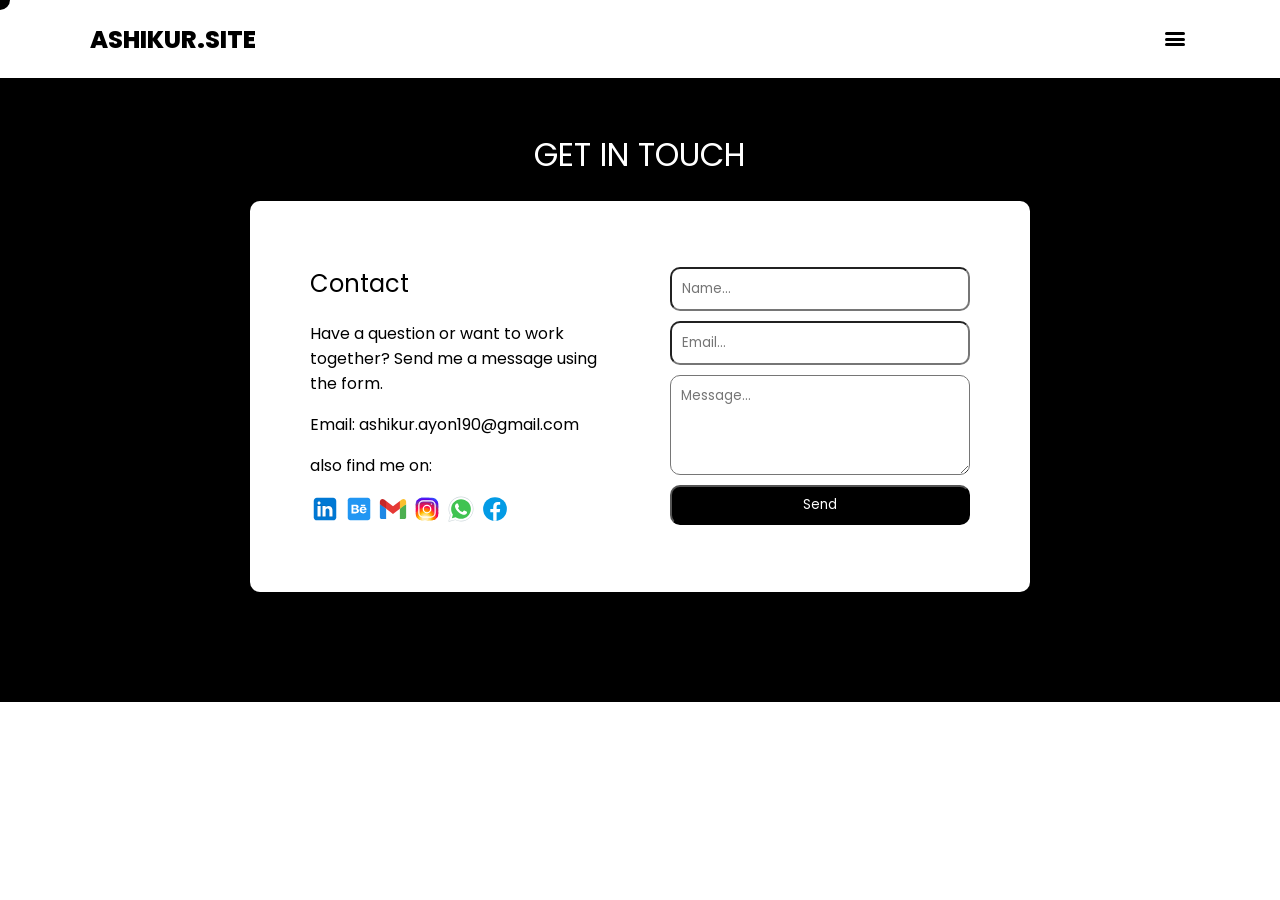
<file: contact.html>
<!DOCTYPE html>
<html lang="en">

<head>
    
    
        <script type="application/ld+json">
{
  "@context": "https://schema.org",
  "@type": "Person",
  "name": "Md. Ashikur Rahman (Ayon)",
  "url": "https://ashikur.site",
  "image": "https://ashikur.site/css/img/homepageimage.png",
  "description": "Md Ashikur Rahman (Ayon) is a high school student and multidisciplinary creative from Chapainawabganj, Bangladesh. He serves in key positions across several youth and science-based organizations, including Chief Visual Strategy Officer at the Bangladesh United Astronomical Forum (BUAF), Executive of the Creative Department at Bangladesh Space Research Society (BSRS), an Associate at the Creative and Graphics Department of the Bangladesh Olympiad on Astronomy and Astrophysics (BDOAA) and a HR officer of International General Science Olympiad (IGSO) and more. He is also the President of the Harimohan Govt. High School Debate Club (HMDC) and Assistant General Secretary of the Chapainawabganj Debating Club (CNDC). With a strong background in graphic design, UX/UI, public relations, and science communication, Ashikur blends creative direction with educational outreach to empower young people and foster STEM engagement across Bangladesh.",
  "jobTitle": "Visual Strategist in STEM & Public Engagement",
  "worksFor": [
    {
      "@type": "Organization",
      "name": "Bangladesh Olympiad on Astronomy and Astrophysics (BDOAA)"
    },
    {
      "@type": "Organization",
      "name": "Bangladesh United Astronomical Forum (BUAF)"
    },
    {
      "@type": "Organization",
      "name": "Bangladesh Space Research Society (BSRS)"
    },
    {
      "@type": "Organization",
      "name": "International General Science Olympiad (IGSO)"
    },
    {
      "@type": "Organization",
      "name": "Uddhar"
    },
    {
      "@type": "Organization",
      "name": "Harimohan Govt. High School Debate Club (HMDC)"
    },
    {
      "@type": "Organization",
      "name": "Chapainawabganj Debating Club (CNDC)"
    },
    {
      "@type": "Organization",
      "name": "Chapainawabganj Muktomohadal Scout Group"
    }
  ],
  "email": "ashikur.ayon190@gmail.com",
  "sameAs": [
    "https://www.linkedin.com/in/md-ashikur-rahman-ayon/",
    "https://www.facebook.com/ashikur.site/",
    "https://www.instagram.com/md_ashikur_ayon/",
    "https://github.com/md-ashikur-rahman-ayon",
    "https://x.com/Md_Ashikur_Ayon",
    "https://www.behance.net/ashikur-designs",
    "https://keymash.io/profile/MD.%20ASHIKUR%20RAHMAN-0114",
    "https://monkeytype.com/profile/md_ashikur_ayon"
  ],
  "address": {
    "@type": "PostalAddress",
    "addressLocality": "Chapainawabganj",
    "addressRegion": "Rajshahi",
    "addressCountry": "BD"
  },
  "birthPlace": {
    "@type": "Place",
    "name": "Chapainawabganj, Bangladesh"
  },
  "alumniOf": {
    "@type": "EducationalOrganization",
    "name": "Harimohan Govt. High School"
  },
  "knowsAbout": [
    "Graphic Design",
    "Canva",
    "Figma",
    "UX/UI Design",
    "HTML",
    "CSS",
    "Python",
    "Ai",
    "Machine Learning",
    "Data Science",
    "Astronomy Outreach",
    "Startup Pitching",
    "Public Relations",
    "Youth Leadership"
  ],
  "memberOf": [
    {
      "@type": "Organization",
      "name": "Bangladesh Olympiad on Astronomy and Astrophysics (BDOAA)"
    },
    {
      "@type": "Organization",
      "name": "Bangladesh United Astronomical Forum (BUAF)"
    },
    {
      "@type": "Organization",
      "name": "Bangladesh Space Research Society (BSRS)"
    },
    {
      "@type": "Organization",
      "name": "International General Science Olympiad (IGSO)"
    },
    {
      "@type": "Organization",
      "name": "Uddhar"
    },
    {
      "@type": "Organization",
      "name": "Harimohan Govt. High School Debate Club (HMDC)"
    },
    {
      "@type": "Organization",
      "name": "Chapainawabganj Debating Club (CNDC)"
    },
    {
      "@type": "Organization",
      "name": "Chapainawabganj Muktomohadal Scout Group"
    }
  ],
  "gender": "Male"
}
</script>
    
    
    <meta charset="UTF-8">
    <meta name="viewport" content="width=device-width, initial-scale=1.0">
    <link rel="stylesheet" href="css/style.css">
    <script src="js/script.js"></script>
    <title>Contact</title>
</head>

<body>
    <div class="cursor"></div>
    <!-- navbar -->
    <div class="home-mid-nav-container">
        <div class="nav-logo-wrapper">
            <a href="index.html" style="text-decoration: none; color: black;">
                <h2>ASHIKUR.SITE</h2>
            </a>
        </div>
        <div class="hamburger" id="hamburger" onclick="toggleMenu()">
            <span></span>
            <span></span>
            <span></span>
        </div>


        <div class="nav-links-wrapper" id="navLinks">
            <a href="/index.html">Launchpad</a>
            <a href="/myself.html">Myself</a>
            <a href="/cv.html">CV/ Resume</a>
            <a href="/skills.html">Skills</a>
            <a href="/experiences.html">Experiences</a>
            <a href="/achievements.html">Achievements</a>
            <a href="/portfolio.html">Portfolio</a>
            <a href="/research.html">Research</a>
            <a href="/blog.html">Blog</a>
            <a href="contact.html" class="active">Contact</a>
        </div>
    </div>

    <!-- contact  -->
    <div class="contact-container">
        <div class="contact-title">
            <h1><b>GET IN TOUCH</b></h1>
        </div>
        <div class="contact-wrapper">
            <div class="c-right">
                <h2>Contact</h2>
                <p>
                    Have a question or want to work together? Send me a message using the form.
                </p>
                <p>
                    Email: ashikur.ayon190@gmail.com
                </p>
                <p>
                    also find me on: <br>
                <div class="social-links">
                    <a href="https://www.linkedin.com/in/md-ashikur-rahman-ayon" target="_blank">
                        <svg xmlns="http://www.w3.org/2000/svg" x="0px" y="0px" width="30" height="30"
                            viewBox="0 0 48 48">
                            <path fill="#0078d4"
                                d="M42,37c0,2.762-2.238,5-5,5H11c-2.761,0-5-2.238-5-5V11c0-2.762,2.239-5,5-5h26c2.762,0,5,2.238,5,5	V37z">
                            </path>
                            <path
                                d="M30,37V26.901c0-1.689-0.819-2.698-2.192-2.698c-0.815,0-1.414,0.459-1.779,1.364	c-0.017,0.064-0.041,0.325-0.031,1.114L26,37h-7V18h7v1.061C27.022,18.356,28.275,18,29.738,18c4.547,0,7.261,3.093,7.261,8.274	L37,37H30z M11,37V18h3.457C12.454,18,11,16.528,11,14.499C11,12.472,12.478,11,14.514,11c2.012,0,3.445,1.431,3.486,3.479	C18,16.523,16.521,18,14.485,18H18v19H11z"
                                opacity=".05"></path>
                            <path
                                d="M30.5,36.5v-9.599c0-1.973-1.031-3.198-2.692-3.198c-1.295,0-1.935,0.912-2.243,1.677	c-0.082,0.199-0.071,0.989-0.067,1.326L25.5,36.5h-6v-18h6v1.638c0.795-0.823,2.075-1.638,4.238-1.638	c4.233,0,6.761,2.906,6.761,7.774L36.5,36.5H30.5z M11.5,36.5v-18h6v18H11.5z M14.457,17.5c-1.713,0-2.957-1.262-2.957-3.001	c0-1.738,1.268-2.999,3.014-2.999c1.724,0,2.951,1.229,2.986,2.989c0,1.749-1.268,3.011-3.015,3.011H14.457z"
                                opacity=".07"></path>
                            <path fill="#fff"
                                d="M12,19h5v17h-5V19z M14.485,17h-0.028C12.965,17,12,15.888,12,14.499C12,13.08,12.995,12,14.514,12	c1.521,0,2.458,1.08,2.486,2.499C17,15.887,16.035,17,14.485,17z M36,36h-5v-9.099c0-2.198-1.225-3.698-3.192-3.698	c-1.501,0-2.313,1.012-2.707,1.99C24.957,25.543,25,26.511,25,27v9h-5V19h5v2.616C25.721,20.5,26.85,19,29.738,19	c3.578,0,6.261,2.25,6.261,7.274L36,36L36,36z">
                            </path>
                        </svg>
                    </a>
                    <a href="https://www.behance.net/ashikur-designs" target="_blank">
                        <svg xmlns="http://www.w3.org/2000/svg" x="0px" y="0px" width="30" height="30"
                            viewBox="0 0 48 48">
                            <path fill="#2196F3"
                                d="M6,10c0-2.209,1.791-4,4-4h28c2.209,0,4,1.791,4,4v28c0,2.209-1.791,4-4,4H10c-2.209,0-4-1.791-4-4V10z">
                            </path>
                            <path fill="#FFF"
                                d="M27 17H34V19H27zM21.512 23.428c.585-.285 1.903-.934 1.903-2.857 0-3.617-3.952-3.57-4.683-3.57H12v14h7.025C19.61 31 24 30.835 24 26.999 24 24.524 22.39 23.714 21.512 23.428zM15 19.428h2.928c.292 0 2.195.104 2.195 1.572 0 1.467-1.463 1.714-1.902 1.714H15V19.428zM18.336 28.571h-3.367v-3.856h3.367c.731 0 2.341.237 2.341 2C20.677 28.476 18.628 28.571 18.336 28.571zM32.438 28.395c-.465.289-.929.436-1.549.436-2.326 0-2.789-1.961-2.789-2.83H36c0-.869 0-1.511-.155-2.236C35.689 23.04 34.63 20 30.734 20 25.289 20 25 24.778 25 25.5c0 .723.156 1.593.467 2.171.309.724.619 1.304 1.084 1.736.464.435 1.083.866 1.703 1.157C29.028 30.855 29.803 31 30.578 31c1.238 0 2.324-.288 3.253-.868.931-.579 1.55-1.448 2.014-2.606h-2.633C33.057 27.816 32.902 28.104 32.438 28.395zM30.734 22.027c1.518 0 2.168 1.592 2.322 2.314H28.1C28.1 24.198 28.471 22.027 30.734 22.027z">
                            </path>
                        </svg>
                    </a>
                    <a href="https://mail.google.com/mail/?view=cm&fs=1&to=ashikur.ayon190@gmail.com&su=Subject here&body=Body%20here"
                        target="_blank">
                        <svg xmlns="http://www.w3.org/2000/svg" x="0px" y="0px" width="30" height="30"
                            viewBox="0 0 48 48">
                            <path fill="#4caf50" d="M45,16.2l-5,2.75l-5,4.75L35,40h7c1.657,0,3-1.343,3-3V16.2z"></path>
                            <path fill="#1e88e5" d="M3,16.2l3.614,1.71L13,23.7V40H6c-1.657,0-3-1.343-3-3V16.2z"></path>
                            <polygon fill="#e53935"
                                points="35,11.2 24,19.45 13,11.2 12,17 13,23.7 24,31.95 35,23.7 36,17">
                            </polygon>
                            <path fill="#c62828"
                                d="M3,12.298V16.2l10,7.5V11.2L9.876,8.859C9.132,8.301,8.228,8,7.298,8h0C4.924,8,3,9.924,3,12.298z">
                            </path>
                            <path fill="#fbc02d"
                                d="M45,12.298V16.2l-10,7.5V11.2l3.124-2.341C38.868,8.301,39.772,8,40.702,8h0 C43.076,8,45,9.924,45,12.298z">
                            </path>
                        </svg>
                    </a>
                    <a href="https://www.instagram.com/md_ashikur_ayon" target="_blank">
                        <svg xmlns="http://www.w3.org/2000/svg" x="0px" y="0px" width="30" height="30"
                            viewBox="0 0 48 48">
                            <path fill="#304ffe"
                                d="M41.67,13.48c-0.4,0.26-0.97,0.5-1.21,0.77c-0.09,0.09-0.14,0.19-0.12,0.29v1.03l-0.3,1.01l-0.3,1l-0.33,1.1 l-0.68,2.25l-0.66,2.22l-0.5,1.67c0,0.26-0.01,0.52-0.03,0.77c-0.07,0.96-0.27,1.88-0.59,2.74c-0.19,0.53-0.42,1.04-0.7,1.52 c-0.1,0.19-0.22,0.38-0.34,0.56c-0.4,0.63-0.88,1.21-1.41,1.72c-0.41,0.41-0.86,0.79-1.35,1.11c0,0,0,0-0.01,0 c-0.08,0.07-0.17,0.13-0.27,0.18c-0.31,0.21-0.64,0.39-0.98,0.55c-0.23,0.12-0.46,0.22-0.7,0.31c-0.05,0.03-0.11,0.05-0.16,0.07 c-0.57,0.27-1.23,0.45-1.89,0.54c-0.04,0.01-0.07,0.01-0.11,0.02c-0.4,0.07-0.79,0.13-1.19,0.16c-0.18,0.02-0.37,0.03-0.55,0.03 l-0.71-0.04l-3.42-0.18c0-0.01-0.01,0-0.01,0l-1.72-0.09c-0.13,0-0.27,0-0.4-0.01c-0.54-0.02-1.06-0.08-1.58-0.19 c-0.01,0-0.01,0-0.01,0c-0.95-0.18-1.86-0.5-2.71-0.93c-0.47-0.24-0.93-0.51-1.36-0.82c-0.18-0.13-0.35-0.27-0.52-0.42 c-0.48-0.4-0.91-0.83-1.31-1.27c-0.06-0.06-0.11-0.12-0.16-0.18c-0.06-0.06-0.12-0.13-0.17-0.19c-0.38-0.48-0.7-0.97-0.96-1.49 c-0.24-0.46-0.43-0.95-0.58-1.49c-0.06-0.19-0.11-0.37-0.15-0.57c-0.01-0.01-0.02-0.03-0.02-0.05c-0.1-0.41-0.19-0.84-0.24-1.27 c-0.06-0.33-0.09-0.66-0.09-1c-0.02-0.13-0.02-0.27-0.02-0.4l1.91-2.95l1.87-2.88l0.85-1.31l0.77-1.18l0.26-0.41v-1.03 c0.02-0.23,0.03-0.47,0.02-0.69c-0.01-0.7-0.15-1.38-0.38-2.03c-0.22-0.69-0.53-1.34-0.85-1.94c-0.38-0.69-0.78-1.31-1.11-1.87 C14,7.4,13.66,6.73,13.75,6.26C14.47,6.09,15.23,6,16,6h16c4.18,0,7.78,2.6,9.27,6.26C41.43,12.65,41.57,13.06,41.67,13.48z">
                            </path>
                            <path fill="#4928f4"
                                d="M42,16v0.27l-1.38,0.8l-0.88,0.51l-0.97,0.56l-1.94,1.13l-1.9,1.1l-1.94,1.12l-0.77,0.45 c0,0.48-0.12,0.92-0.34,1.32c-0.31,0.58-0.83,1.06-1.49,1.47c-0.67,0.41-1.49,0.74-2.41,0.98c0,0,0-0.01-0.01,0 c-3.56,0.92-8.42,0.5-10.78-1.26c-0.66-0.49-1.12-1.09-1.32-1.78c-0.06-0.23-0.09-0.48-0.09-0.73v-7.19 c0.01-0.15-0.09-0.3-0.27-0.45c-0.54-0.43-1.81-0.84-3.23-1.25c-1.11-0.31-2.3-0.62-3.3-0.92c-0.79-0.24-1.46-0.48-1.86-0.71 c0.18-0.35,0.39-0.7,0.61-1.03c1.4-2.05,3.54-3.56,6.02-4.13C14.47,6.09,15.23,6,16,6h10.8c5.37,0.94,10.32,3.13,14.47,6.26 c0.16,0.39,0.3,0.8,0.4,1.22c0.18,0.66,0.29,1.34,0.32,2.05C42,15.68,42,15.84,42,16z">
                            </path>
                            <path fill="#6200ea"
                                d="M42,16v4.41l-0.22,0.68l-0.75,2.33l-0.78,2.4l-0.41,1.28l-0.38,1.19l-0.37,1.13l-0.36,1.12l-0.19,0.59 l-0.25,0.78c0,0.76-0.02,1.43-0.07,2c-0.01,0.06-0.02,0.12-0.02,0.18c-0.06,0.53-0.14,0.98-0.27,1.36 c-0.01,0.06-0.03,0.12-0.05,0.17c-0.26,0.72-0.65,1.18-1.23,1.48c-0.14,0.08-0.3,0.14-0.47,0.2c-0.53,0.18-1.2,0.27-2.02,0.32 c-0.6,0.04-1.29,0.05-2.07,0.05H31.4l-1.19-0.05L30,37.61l-2.17-0.09l-2.2-0.09l-7.25-0.3l-1.88-0.08h-0.26 c-0.78-0.01-1.45-0.06-2.03-0.14c-0.84-0.13-1.49-0.35-1.98-0.68c-0.7-0.45-1.11-1.11-1.35-2.03c-0.06-0.22-0.11-0.45-0.14-0.7 c-0.1-0.58-0.15-1.25-0.18-2c0-0.15,0-0.3-0.01-0.46c-0.01-0.01,0-0.01,0-0.01v-0.58c-0.01-0.29-0.01-0.59-0.01-0.9l0.05-1.61 l0.03-1.15l0.04-1.34v-0.19l0.07-2.46l0.07-2.46l0.07-2.31l0.06-2.27l0.02-0.6c0-0.31-1.05-0.49-2.22-0.64 c-0.93-0.12-1.95-0.23-2.56-0.37c0.05-0.23,0.1-0.46,0.16-0.68c0.18-0.72,0.45-1.4,0.79-2.05c0.18-0.35,0.39-0.7,0.61-1.03 c2.16-0.95,4.41-1.69,6.76-2.17c2.06-0.43,4.21-0.66,6.43-0.66c7.36,0,14.16,2.49,19.54,6.69c0.52,0.4,1.03,0.83,1.53,1.28 C42,15.68,42,15.84,42,16z">
                            </path>
                            <path fill="#673ab7"
                                d="M42,18.37v4.54l-0.55,1.06l-1.05,2.05l-0.56,1.08l-0.51,0.99l-0.22,0.43c0,0.31,0,0.61-0.02,0.9 c0,0.43-0.02,0.84-0.05,1.22c-0.04,0.45-0.1,0.86-0.16,1.24c-0.15,0.79-0.36,1.47-0.66,2.03c-0.04,0.07-0.08,0.14-0.12,0.2 c-0.11,0.18-0.24,0.35-0.38,0.51c-0.18,0.22-0.38,0.41-0.61,0.57c-0.34,0.26-0.74,0.47-1.2,0.63c-0.57,0.21-1.23,0.35-2.01,0.43 c-0.51,0.05-1.07,0.08-1.68,0.08l-0.42,0.02l-2.08,0.12h-0.01L27.5,36.6l-2.25,0.13l-3.1,0.18l-3.77,0.22l-0.55,0.03 c-0.51,0-0.99-0.03-1.45-0.09c-0.05-0.01-0.09-0.02-0.14-0.02c-0.68-0.11-1.3-0.29-1.86-0.54c-0.68-0.3-1.27-0.7-1.77-1.18 c-0.44-0.43-0.82-0.92-1.13-1.47c-0.07-0.13-0.14-0.25-0.2-0.39c-0.3-0.59-0.54-1.25-0.72-1.97c-0.03-0.12-0.06-0.25-0.08-0.38 c-0.06-0.23-0.11-0.47-0.14-0.72c-0.11-0.64-0.17-1.32-0.2-2.03v-0.01c-0.01-0.29-0.02-0.57-0.02-0.87l-0.49-1.17l-0.07-0.18 L9.5,25.99L8.75,24.2l-0.12-0.29l-0.72-1.73l-0.8-1.93c0,0,0,0-0.01,0L6.29,18.3L6,17.59V16c0-0.63,0.06-1.25,0.17-1.85 c0.05-0.23,0.1-0.46,0.16-0.68c0.85-0.49,1.74-0.94,2.65-1.34c2.08-0.93,4.31-1.62,6.62-2.04c1.72-0.31,3.51-0.48,5.32-0.48 c7.31,0,13.94,2.65,19.12,6.97c0.2,0.16,0.39,0.32,0.58,0.49C41.09,17.48,41.55,17.91,42,18.37z">
                            </path>
                            <path fill="#8e24aa"
                                d="M42,21.35v5.14l-0.57,1.19l-1.08,2.25l-0.01,0.03c0,0.43-0.02,0.82-0.05,1.17c-0.1,1.15-0.38,1.88-0.84,2.33 c-0.33,0.34-0.74,0.53-1.25,0.63c-0.03,0.01-0.07,0.01-0.1,0.02c-0.16,0.03-0.33,0.05-0.51,0.05c-0.62,0.06-1.35,0.02-2.19-0.04 c-0.09,0-0.19-0.01-0.29-0.02c-0.61-0.04-1.26-0.08-1.98-0.11c-0.39-0.01-0.8-0.02-1.22-0.02h-0.02l-1.01,0.08h-0.01l-2.27,0.16 l-2.59,0.2l-0.38,0.03l-3.03,0.22l-1.57,0.12l-1.55,0.11c-0.27,0-0.53,0-0.79-0.01c0,0-0.01-0.01-0.01,0 c-1.13-0.02-2.14-0.09-3.04-0.26c-0.83-0.14-1.56-0.36-2.18-0.69c-0.64-0.31-1.17-0.75-1.6-1.31c-0.41-0.55-0.71-1.24-0.9-2.07 c0-0.01,0-0.01,0-0.01c-0.14-0.67-0.22-1.45-0.22-2.33l-0.15-0.27L9.7,26.35l-0.13-0.22L9.5,25.99l-0.93-1.65l-0.46-0.83 l-0.58-1.03l-1-1.79L6,19.75v-3.68c0.88-0.58,1.79-1.09,2.73-1.55c1.14-0.58,2.32-1.07,3.55-1.47c1.34-0.44,2.74-0.79,4.17-1.02 c1.45-0.24,2.94-0.36,4.47-0.36c6.8,0,13.04,2.43,17.85,6.47c0.22,0.17,0.43,0.36,0.64,0.54c0.84,0.75,1.64,1.56,2.37,2.41 C41.86,21.18,41.94,21.26,42,21.35z">
                            </path>
                            <path fill="#c2185b"
                                d="M42,24.71v7.23c-0.24-0.14-0.57-0.31-0.98-0.49c-0.22-0.11-0.47-0.22-0.73-0.32 c-0.38-0.17-0.79-0.33-1.25-0.49c-0.1-0.04-0.2-0.07-0.31-0.1c-0.18-0.07-0.37-0.13-0.56-0.19c-0.59-0.18-1.24-0.35-1.92-0.5 c-0.26-0.05-0.53-0.1-0.8-0.14c-0.87-0.15-1.8-0.24-2.77-0.25c-0.08-0.01-0.17-0.01-0.25-0.01l-2.57,0.02l-3.5,0.02h-0.01 l-7.49,0.06c-2.38,0-3.84,0.57-4.72,0.8c0,0-0.01,0-0.01,0.01c-0.93,0.24-1.22,0.09-1.3-1.54c-0.02-0.45-0.03-1.03-0.03-1.74 l-0.56-0.43l-0.98-0.74l-0.6-0.46l-0.12-0.09L8.88,24.1l-0.25-0.19l-0.52-0.4l-0.96-0.72L6,21.91v-3.4 c0.1-0.08,0.19-0.15,0.29-0.21c1.45-1,3-1.85,4.64-2.54c1.46-0.62,3-1.11,4.58-1.46c0.43-0.09,0.87-0.18,1.32-0.24 c1.33-0.23,2.7-0.34,4.09-0.34c6.01,0,11.53,2.09,15.91,5.55c0.66,0.52,1.3,1.07,1.9,1.66c0.82,0.78,1.59,1.61,2.3,2.49 c0.14,0.18,0.28,0.36,0.42,0.55C41.64,24.21,41.82,24.46,42,24.71z">
                            </path>
                            <path fill="#d81b60"
                                d="M42,28.72V32c0,0.65-0.06,1.29-0.18,1.91c-0.18,0.92-0.49,1.8-0.91,2.62c-0.22,0.05-0.47,0.05-0.75,0.01 c-0.63-0.11-1.37-0.44-2.17-0.87c-0.04-0.01-0.08-0.03-0.11-0.05c-0.25-0.13-0.51-0.27-0.77-0.43c-0.53-0.29-1.09-0.61-1.65-0.91 c-0.12-0.06-0.24-0.12-0.35-0.18c-0.64-0.33-1.3-0.63-1.96-0.86c0,0,0,0-0.01,0c-0.14-0.05-0.29-0.1-0.44-0.14 c-0.57-0.16-1.15-0.26-1.71-0.26l-1.1-0.32l-4.87-1.41c0,0,0,0-0.01,0l-2.99-0.87h-0.01l-1.3-0.38c-3.76,0-6.07,1.6-7.19,0.99 c-0.44-0.23-0.7-0.81-0.79-1.95c-0.03-0.32-0.04-0.68-0.04-1.1l-1.17-0.57l-0.05-0.02h-0.01l-0.84-0.42L9.7,26.35l-0.07-0.03 l-0.17-0.09L7.5,25.28L6,24.55v-3.43c0.17-0.15,0.35-0.29,0.53-0.43c0.19-0.15,0.38-0.29,0.57-0.44c0.01,0,0.01,0,0.01,0 c1.18-0.85,2.43-1.6,3.76-2.22c1.55-0.74,3.2-1.31,4.91-1.68c0.25-0.06,0.51-0.12,0.77-0.16c1.42-0.27,2.88-0.41,4.37-0.41 c5.27,0,10.11,1.71,14.01,4.59c1.13,0.84,2.18,1.77,3.14,2.78c0.79,0.83,1.52,1.73,2.18,2.67c0.05,0.07,0.1,0.14,0.15,0.2 c0.37,0.54,0.71,1.09,1.03,1.66C41.64,28.02,41.82,28.37,42,28.72z">
                            </path>
                            <path fill="#f50057"
                                d="M41.82,33.91c-0.18,0.92-0.49,1.8-0.91,2.62c-0.19,0.37-0.4,0.72-0.63,1.06c-0.14,0.21-0.29,0.41-0.44,0.6 c-0.36-0.14-0.89-0.34-1.54-0.56c0,0,0,0,0-0.01c-0.49-0.17-1.05-0.35-1.65-0.52c-0.17-0.05-0.34-0.1-0.52-0.15 c-0.71-0.19-1.45-0.36-2.17-0.46c-0.6-0.1-1.19-0.16-1.74-0.16l-0.46-0.13h-0.01l-2.42-0.7l-1.49-0.43l-1.66-0.48h-0.01l-0.54-0.15 l-6.53-1.88l-1.88-0.54l-1.4-0.33l-2.28-0.54l-0.28-0.07c0,0,0,0-0.01,0l-2.29-0.53c0-0.01,0-0.01,0-0.01l-0.41-0.09l-0.21-0.05 l-1.67-0.39l-0.19-0.05l-1.42-1.17L6,27.9v-4.08c0.37-0.36,0.75-0.7,1.15-1.03c0.12-0.11,0.25-0.21,0.38-0.31 c0.12-0.1,0.25-0.2,0.38-0.3c0.91-0.69,1.87-1.31,2.89-1.84c1.3-0.7,2.68-1.26,4.13-1.66c0.28-0.09,0.56-0.17,0.85-0.23 c1.64-0.41,3.36-0.62,5.14-0.62c4.47,0,8.63,1.35,12.07,3.66c1.71,1.15,3.25,2.53,4.55,4.1c0.66,0.79,1.26,1.62,1.79,2.5 c0.05,0.07,0.09,0.13,0.13,0.2c0.32,0.53,0.62,1.08,0.89,1.64c0.25,0.5,0.47,1,0.67,1.52C41.34,32.25,41.6,33.07,41.82,33.91z">
                            </path>
                            <path fill="#ff1744"
                                d="M40.28,37.59c-0.14,0.21-0.29,0.41-0.44,0.6c-0.44,0.55-0.92,1.05-1.46,1.49c-0.47,0.39-0.97,0.74-1.5,1.04 c-0.2-0.05-0.4-0.11-0.61-0.19c-0.66-0.23-1.35-0.61-1.99-1.01c-0.96-0.61-1.79-1.27-2.16-1.57c-0.14-0.12-0.21-0.18-0.21-0.18 l-1.7-0.15L30,37.6l-2.2-0.19l-2.28-0.2l-3.37-0.3l-5.34-0.47l-0.02-0.01l-1.88-0.91l-1.9-0.92l-1.53-0.74l-0.33-0.16l-0.41-0.2 l-1.42-0.69L7.43,31.9l-0.59-0.29L6,31.35v-4.47c0.47-0.56,0.97-1.09,1.5-1.6c0.34-0.32,0.7-0.64,1.07-0.94 c0.06-0.05,0.12-0.1,0.18-0.14c0.04-0.05,0.09-0.08,0.13-0.1c0.59-0.48,1.21-0.91,1.85-1.3c0.74-0.47,1.52-0.89,2.33-1.24 c0.87-0.39,1.78-0.72,2.72-0.97c1.63-0.46,3.36-0.7,5.14-0.7c4.08,0,7.85,1.24,10.96,3.37c1.99,1.36,3.71,3.08,5.07,5.07 c0.45,0.64,0.85,1.32,1.22,2.02c0.13,0.26,0.26,0.52,0.37,0.78c0.12,0.25,0.23,0.5,0.34,0.75c0.21,0.52,0.4,1.04,0.57,1.58 c0.32,1,0.56,2.02,0.71,3.08C40.21,36.89,40.25,37.24,40.28,37.59z">
                            </path>
                            <path fill="#ff5722"
                                d="M38.39,39.42c0,0.08,0,0.17-0.01,0.26c-0.47,0.39-0.97,0.74-1.5,1.04c-0.22,0.12-0.44,0.24-0.67,0.34 c-0.23,0.11-0.46,0.21-0.7,0.3c-0.34-0.18-0.8-0.4-1.29-0.61c-0.69-0.31-1.44-0.59-2.02-0.68c-0.14-0.03-0.27-0.04-0.39-0.04 l-1.64-0.21h-0.02l-2.04-0.27l-2.06-0.27l-0.96-0.12l-7.56-0.98c-0.49,0-1.01-0.03-1.55-0.1c-0.66-0.06-1.35-0.16-2.04-0.3 c-0.68-0.12-1.37-0.28-2.03-0.45c-0.69-0.16-1.37-0.35-2-0.53c-0.73-0.22-1.41-0.43-1.98-0.62c-0.47-0.15-0.87-0.29-1.18-0.4 c-0.18-0.43-0.33-0.88-0.44-1.34C6.1,33.66,6,32.84,6,32v-1.67c0.32-0.53,0.67-1.05,1.06-1.54c0.71-0.94,1.52-1.8,2.4-2.56 c0.03-0.04,0.07-0.07,0.1-0.09l0.01-0.01c0.31-0.28,0.63-0.53,0.97-0.77c0.04-0.04,0.08-0.07,0.12-0.1 c0.16-0.12,0.33-0.24,0.51-0.35c1.43-0.97,3.01-1.73,4.7-2.24c1.6-0.48,3.29-0.73,5.05-0.73c3.49,0,6.75,1.03,9.47,2.79 c2.01,1.29,3.74,2.99,5.06,4.98c0.16,0.23,0.31,0.46,0.46,0.7c0.69,1.17,1.26,2.43,1.68,3.75c0.05,0.15,0.09,0.3,0.13,0.46 c0.08,0.27,0.15,0.55,0.21,0.83c0.02,0.07,0.04,0.14,0.06,0.22c0.14,0.63,0.24,1.29,0.31,1.95c0,0.01,0,0.01,0,0.01 C38.36,38.22,38.39,38.82,38.39,39.42z">
                            </path>
                            <path fill="#ff6f00"
                                d="M36.33,39.42c0,0.35-0.02,0.73-0.06,1.11c-0.02,0.18-0.04,0.36-0.06,0.53c-0.23,0.11-0.46,0.21-0.7,0.3 c-0.45,0.17-0.91,0.31-1.38,0.41c-0.32,0.07-0.65,0.13-0.98,0.16h-0.01c-0.31-0.19-0.67-0.42-1.04-0.68 c-0.67-0.47-1.37-1-1.93-1.43c-0.01-0.01-0.01-0.01-0.02-0.02c-0.59-0.45-1.01-0.79-1.01-0.79l-1.06,0.04l-2.04,0.07l-0.95,0.04 l-3.82,0.14l-3.23,0.12c-0.21,0.01-0.46,0.01-0.77,0h-0.01c-0.42-0.01-0.92-0.04-1.47-0.09c-0.64-0.05-1.34-0.11-2.05-0.18 c-0.69-0.08-1.39-0.16-2.06-0.24c-0.74-0.08-1.44-0.17-2.04-0.25c-0.47-0.06-0.88-0.11-1.21-0.15c-0.28-0.32-0.53-0.65-0.77-1.01 c-0.36-0.54-0.67-1.11-0.91-1.72c-0.18-0.43-0.33-0.88-0.44-1.34c0.29-0.89,0.67-1.73,1.12-2.54c0.36-0.66,0.78-1.29,1.24-1.89 c0.45-0.59,0.94-1.14,1.47-1.64v-0.01c0.15-0.15,0.3-0.29,0.45-0.42c0.28-0.26,0.57-0.5,0.87-0.73h0.01 c0.01-0.02,0.02-0.02,0.03-0.03c0.24-0.19,0.49-0.36,0.74-0.53c1.48-1.01,3.15-1.76,4.95-2.2c1.19-0.29,2.44-0.45,3.73-0.45 c2.54,0,4.94,0.61,7.05,1.71h0.01c1.81,0.93,3.41,2.21,4.7,3.75c0.71,0.82,1.32,1.72,1.82,2.67c0.35,0.64,0.65,1.31,0.9,1.99 c0.02,0.06,0.04,0.11,0.06,0.16c0.17,0.5,0.32,1.02,0.45,1.54c0.09,0.37,0.16,0.75,0.22,1.13c0.02,0.12,0.04,0.23,0.05,0.35 C36.28,37.99,36.33,38.7,36.33,39.42z">
                            </path>
                            <path fill="#ff9800"
                                d="M34.28,39.42v0.1c0,0.34-0.03,0.77-0.06,1.23c-0.03,0.34-0.06,0.69-0.09,1.02c-0.32,0.07-0.65,0.13-0.98,0.16 h-0.01C32.76,41.98,32.39,42,32,42h-1.75l-0.38-0.11l-1.97-0.6l-2-0.6l-4.63-1.39l-2-0.6c0,0-0.83,0.33-2,0.72h-0.01 c-0.45,0.15-0.94,0.31-1.46,0.47c-0.65,0.19-1.34,0.38-2.02,0.53c-0.7,0.16-1.39,0.28-2.01,0.33c-0.19,0.02-0.38,0.03-0.55,0.03 c-0.56-0.31-1.1-0.68-1.59-1.09c-0.43-0.36-0.83-0.75-1.2-1.18c-0.28-0.32-0.53-0.65-0.77-1.01c0.07-0.45,0.15-0.89,0.27-1.32 c0.3-1.19,0.77-2.33,1.39-3.37c0.34-0.59,0.72-1.16,1.16-1.69c0.01-0.03,0.04-0.06,0.07-0.08c-0.01-0.01,0-0.01,0-0.01 c0.13-0.17,0.27-0.33,0.41-0.48c0-0.01,0-0.01,0-0.01c0.41-0.44,0.83-0.86,1.29-1.25c0.16-0.13,0.31-0.26,0.48-0.39 c0.03-0.03,0.06-0.05,0.1-0.08c2.25-1.72,5.06-2.76,8.09-2.76c3.44,0,6.57,1.29,8.94,3.41c1.14,1.03,2.11,2.26,2.84,3.63 c0.06,0.1,0.12,0.21,0.17,0.32c0.09,0.18,0.18,0.37,0.26,0.57c0.33,0.72,0.59,1.48,0.77,2.26c0.02,0.08,0.04,0.16,0.06,0.24 c0.08,0.37,0.15,0.75,0.2,1.13C34.24,38.21,34.28,38.81,34.28,39.42z">
                            </path>
                            <path fill="#ffc107"
                                d="M32.22,39.42c0,0.2-0.01,0.42-0.02,0.65c-0.02,0.37-0.05,0.77-0.1,1.18c-0.02,0.25-0.06,0.5-0.1,0.75h-5.48 l-1.06-0.17l-4.14-0.66l-0.59-0.09l-1.35-0.22c-0.59,0-1.87,0.26-3.22,0.51c-0.71,0.13-1.43,0.27-2.08,0.36 c-0.08,0.01-0.16,0.02-0.23,0.03h-0.01c-0.7-0.15-1.38-0.38-2.02-0.68c-0.2-0.09-0.4-0.19-0.6-0.3c-0.56-0.31-1.1-0.68-1.59-1.09 c-0.01-0.12-0.02-0.22-0.02-0.27c0-0.26,0.01-0.51,0.03-0.76c0.04-0.64,0.13-1.26,0.27-1.86c0.22-0.91,0.54-1.79,0.97-2.6 c0.08-0.17,0.17-0.34,0.27-0.5c0.04-0.08,0.09-0.15,0.13-0.23c0.18-0.29,0.38-0.57,0.58-0.85c0.42-0.55,0.89-1.07,1.39-1.54 c0.01,0,0.01,0,0.01,0c0.04-0.04,0.08-0.08,0.12-0.11c0.05-0.04,0.09-0.09,0.14-0.12c0.2-0.18,0.4-0.34,0.61-0.49 c0-0.01,0.01-0.01,0.01-0.01c1.89-1.41,4.23-2.24,6.78-2.24c1.98,0,3.82,0.5,5.43,1.38h0.01c1.38,0.76,2.58,1.79,3.53,3.03 c0.37,0.48,0.7,0.99,0.98,1.53h0.01c0.05,0.1,0.1,0.2,0.15,0.3c0.3,0.59,0.54,1.21,0.72,1.85h0.01c0.01,0.05,0.03,0.1,0.04,0.15 c0.12,0.43,0.22,0.87,0.29,1.32c0.01,0.09,0.02,0.19,0.03,0.28C32.19,38.43,32.22,38.92,32.22,39.42z">
                            </path>
                            <path fill="#ffd54f"
                                d="M30.17,39.31c0,0.16,0,0.33-0.02,0.49v0.01c0,0.01,0,0.01,0,0.01c-0.02,0.72-0.12,1.43-0.28,2.07 c0,0.04-0.01,0.07-0.03,0.11h-4.67l-3.85-0.83l-0.51-0.11l-0.08,0.02l-4.27,0.88L16.27,42H16c-0.64,0-1.27-0.06-1.88-0.18 c-0.09-0.02-0.18-0.04-0.27-0.06h-0.01c-0.7-0.15-1.38-0.38-2.02-0.68c-0.02-0.11-0.04-0.22-0.05-0.33 c-0.07-0.43-0.1-0.88-0.1-1.33c0-0.17,0-0.34,0.01-0.51c0.03-0.54,0.11-1.07,0.23-1.58c0.08-0.38,0.19-0.75,0.32-1.1 c0.11-0.31,0.24-0.61,0.38-0.9c0.12-0.25,0.26-0.49,0.4-0.73c0.14-0.23,0.29-0.45,0.45-0.67c0.4-0.55,0.87-1.06,1.39-1.51 c0.3-0.26,0.63-0.51,0.97-0.73c1.46-0.96,3.21-1.52,5.1-1.52c0.37,0,0.73,0.02,1.08,0.07h0.02c1.07,0.12,2.07,0.42,2.99,0.87 c0.01,0,0.01,0,0.01,0c1.45,0.71,2.68,1.78,3.58,3.1c0.15,0.22,0.3,0.46,0.43,0.7c0.11,0.19,0.21,0.39,0.3,0.59 c0.14,0.31,0.27,0.64,0.38,0.97h0.01c0.11,0.37,0.21,0.74,0.28,1.13v0.01C30.11,38.16,30.17,38.73,30.17,39.31z">
                            </path>
                            <path fill="#ffe082"
                                d="M28.11,39.52v0.03c0,0.59-0.07,1.17-0.21,1.74c-0.05,0.24-0.12,0.48-0.21,0.71h-4.48l-2.29-0.63L18.63,42H16 c-0.64,0-1.27-0.06-1.88-0.18c-0.02-0.03-0.03-0.06-0.04-0.09c-0.14-0.43-0.25-0.86-0.3-1.31c-0.04-0.29-0.06-0.59-0.06-0.9 c0-0.12,0-0.25,0.02-0.37c0.01-0.47,0.08-0.93,0.2-1.37c0.06-0.3,0.15-0.59,0.27-0.87c0.04-0.14,0.1-0.27,0.17-0.4 c0.15-0.34,0.33-0.67,0.53-0.99c0.22-0.32,0.46-0.62,0.73-0.9c0.32-0.36,0.68-0.69,1.09-0.96c0.7-0.51,1.5-0.89,2.37-1.1 c0.58-0.16,1.19-0.24,1.82-0.24c2,0,3.79,0.8,5.09,2.09c0.05,0.05,0.11,0.11,0.16,0.18h0.01c0.14,0.15,0.27,0.3,0.4,0.47 c0.37,0.47,0.68,0.98,0.92,1.54c0.12,0.26,0.22,0.53,0.3,0.81c0.01,0.04,0.02,0.07,0.03,0.11c0.14,0.49,0.23,1,0.25,1.53 C28.1,39.2,28.11,39.36,28.11,39.52z">
                            </path>
                            <path fill="#ffecb3"
                                d="M26.06,39.52c0,0.41-0.05,0.8-0.16,1.17c-0.1,0.4-0.25,0.78-0.44,1.14c-0.03,0.06-0.1,0.17-0.1,0.17h-8.88 c-0.01-0.01-0.02-0.03-0.02-0.04c-0.12-0.19-0.22-0.38-0.3-0.59c-0.2-0.46-0.32-0.96-0.36-1.48c-0.02-0.12-0.02-0.25-0.02-0.37 c0-0.06,0-0.13,0.01-0.19c0.01-0.44,0.07-0.86,0.19-1.25c0.1-0.36,0.23-0.69,0.4-1.01c0,0,0.01-0.01,0.01-0.02 c0.12-0.21,0.25-0.42,0.4-0.62c0.49-0.66,1.14-1.2,1.89-1.55c0.01,0,0.01,0,0.01,0c0.24-0.12,0.49-0.22,0.75-0.29c0,0,0,0,0.01,0 c0.46-0.14,0.96-0.21,1.47-0.21c0.59,0,1.16,0.09,1.68,0.28c0.19,0.05,0.37,0.13,0.55,0.22c0,0,0,0,0.01,0 c0.86,0.41,1.59,1.05,2.09,1.85c0.1,0.15,0.19,0.31,0.27,0.48c0.04,0.07,0.08,0.15,0.11,0.22c0.23,0.52,0.37,1.09,0.41,1.69 c0.01,0.05,0.01,0.1,0.01,0.16C26.06,39.36,26.06,39.44,26.06,39.52z">
                            </path>
                            <g>
                                <path fill="none" stroke="#fff" stroke-linecap="round" stroke-linejoin="round"
                                    stroke-miterlimit="10" stroke-width="2"
                                    d="M30,11H18c-3.9,0-7,3.1-7,7v12c0,3.9,3.1,7,7,7h12c3.9,0,7-3.1,7-7V18C37,14.1,33.9,11,30,11z">
                                </path>
                                <circle cx="31" cy="16" r="1" fill="#fff"></circle>
                            </g>
                            <g>
                                <circle cx="24" cy="24" r="6" fill="none" stroke="#fff" stroke-linecap="round"
                                    stroke-linejoin="round" stroke-miterlimit="10" stroke-width="2"></circle>
                            </g>
                        </svg>
                    </a>
                    <a href="https://wa.me/8801753612707?text=Hi%20there!" target="_blank">
                        <svg xmlns="http://www.w3.org/2000/svg" x="0px" y="0px" width="30" height="30"
                            viewBox="0 0 48 48">
                            <path fill="#fff"
                                d="M4.868,43.303l2.694-9.835C5.9,30.59,5.026,27.324,5.027,23.979C5.032,13.514,13.548,5,24.014,5c5.079,0.002,9.845,1.979,13.43,5.566c3.584,3.588,5.558,8.356,5.556,13.428c-0.004,10.465-8.522,18.98-18.986,18.98c-0.001,0,0,0,0,0h-0.008c-3.177-0.001-6.3-0.798-9.073-2.311L4.868,43.303z">
                            </path>
                            <path fill="#fff"
                                d="M4.868,43.803c-0.132,0-0.26-0.052-0.355-0.148c-0.125-0.127-0.174-0.312-0.127-0.483l2.639-9.636c-1.636-2.906-2.499-6.206-2.497-9.556C4.532,13.238,13.273,4.5,24.014,4.5c5.21,0.002,10.105,2.031,13.784,5.713c3.679,3.683,5.704,8.577,5.702,13.781c-0.004,10.741-8.746,19.48-19.486,19.48c-3.189-0.001-6.344-0.788-9.144-2.277l-9.875,2.589C4.953,43.798,4.911,43.803,4.868,43.803z">
                            </path>
                            <path fill="#cfd8dc"
                                d="M24.014,5c5.079,0.002,9.845,1.979,13.43,5.566c3.584,3.588,5.558,8.356,5.556,13.428c-0.004,10.465-8.522,18.98-18.986,18.98h-0.008c-3.177-0.001-6.3-0.798-9.073-2.311L4.868,43.303l2.694-9.835C5.9,30.59,5.026,27.324,5.027,23.979C5.032,13.514,13.548,5,24.014,5 M24.014,42.974C24.014,42.974,24.014,42.974,24.014,42.974C24.014,42.974,24.014,42.974,24.014,42.974 M24.014,42.974C24.014,42.974,24.014,42.974,24.014,42.974C24.014,42.974,24.014,42.974,24.014,42.974 M24.014,4C24.014,4,24.014,4,24.014,4C12.998,4,4.032,12.962,4.027,23.979c-0.001,3.367,0.849,6.685,2.461,9.622l-2.585,9.439c-0.094,0.345,0.002,0.713,0.254,0.967c0.19,0.192,0.447,0.297,0.711,0.297c0.085,0,0.17-0.011,0.254-0.033l9.687-2.54c2.828,1.468,5.998,2.243,9.197,2.244c11.024,0,19.99-8.963,19.995-19.98c0.002-5.339-2.075-10.359-5.848-14.135C34.378,6.083,29.357,4.002,24.014,4L24.014,4z">
                            </path>
                            <path fill="#40c351"
                                d="M35.176,12.832c-2.98-2.982-6.941-4.625-11.157-4.626c-8.704,0-15.783,7.076-15.787,15.774c-0.001,2.981,0.833,5.883,2.413,8.396l0.376,0.597l-1.595,5.821l5.973-1.566l0.577,0.342c2.422,1.438,5.2,2.198,8.032,2.199h0.006c8.698,0,15.777-7.077,15.78-15.776C39.795,19.778,38.156,15.814,35.176,12.832z">
                            </path>
                            <path fill="#fff" fill-rule="evenodd"
                                d="M19.268,16.045c-0.355-0.79-0.729-0.806-1.068-0.82c-0.277-0.012-0.593-0.011-0.909-0.011c-0.316,0-0.83,0.119-1.265,0.594c-0.435,0.475-1.661,1.622-1.661,3.956c0,2.334,1.7,4.59,1.937,4.906c0.237,0.316,3.282,5.259,8.104,7.161c4.007,1.58,4.823,1.266,5.693,1.187c0.87-0.079,2.807-1.147,3.202-2.255c0.395-1.108,0.395-2.057,0.277-2.255c-0.119-0.198-0.435-0.316-0.909-0.554s-2.807-1.385-3.242-1.543c-0.435-0.158-0.751-0.237-1.068,0.238c-0.316,0.474-1.225,1.543-1.502,1.859c-0.277,0.317-0.554,0.357-1.028,0.119c-0.474-0.238-2.002-0.738-3.815-2.354c-1.41-1.257-2.362-2.81-2.639-3.285c-0.277-0.474-0.03-0.731,0.208-0.968c0.213-0.213,0.474-0.554,0.712-0.831c0.237-0.277,0.316-0.475,0.474-0.791c0.158-0.317,0.079-0.594-0.04-0.831C20.612,19.329,19.69,16.983,19.268,16.045z"
                                clip-rule="evenodd"></path>
                        </svg>
                    </a>
                    <a href="https://www.facebook.com/ashikur.site" target="_blank">
                        <svg xmlns="http://www.w3.org/2000/svg" x="0px" y="0px" width="30" height="30"
                            viewBox="0 0 48 48">
                            <path fill="#039be5" d="M24 5A19 19 0 1 0 24 43A19 19 0 1 0 24 5Z"></path>
                            <path fill="#fff"
                                d="M26.572,29.036h4.917l0.772-4.995h-5.69v-2.73c0-2.075,0.678-3.915,2.619-3.915h3.119v-4.359c-0.548-0.074-1.707-0.236-3.897-0.236c-4.573,0-7.254,2.415-7.254,7.917v3.323h-4.701v4.995h4.701v13.729C22.089,42.905,23.032,43,24,43c0.875,0,1.729-0.08,2.572-0.194V29.036z">
                            </path>
                        </svg>
                    </a>
                </div>
                </p>
            </div>
            <div class="c-left">
                <form id="contactForm" method="POST" action="submit.php">
                    <input type="text" name="name" placeholder="Name...">
                    <input type="email" name="email" placeholder="Email...">
                    <textarea name="message" placeholder="Message..."></textarea>
                    <button type="submit">Send</button>
                </form>
            </div>
        </div>
    </div>
</body>

</html>
</file>
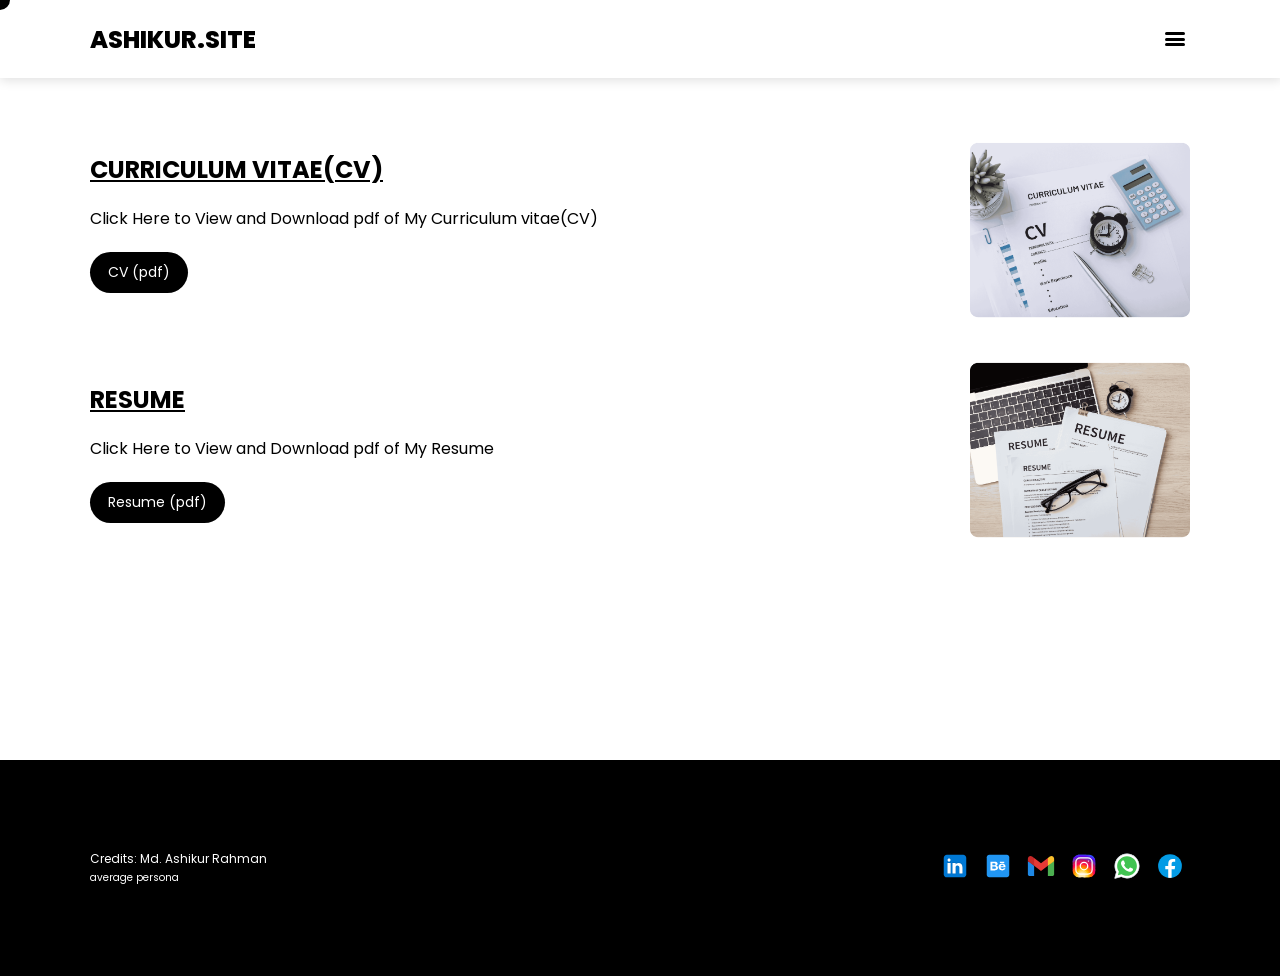
<file: cv.html>
<!DOCTYPE html>
<html lang="en">

<head>
    
        <script type="application/ld+json">
{
  "@context": "https://schema.org",
  "@type": "Person",
  "name": "Md. Ashikur Rahman (Ayon)",
  "url": "https://ashikur.site",
  "image": "https://ashikur.site/css/img/homepageimage.png",
  "description": "Md Ashikur Rahman (Ayon) is a high school student and multidisciplinary creative from Chapainawabganj, Bangladesh. He serves in key positions across several youth and science-based organizations, including Chief Visual Strategy Officer at the Bangladesh United Astronomical Forum (BUAF), Executive of the Creative Department at Bangladesh Space Research Society (BSRS), an Associate at the Creative and Graphics Department of the Bangladesh Olympiad on Astronomy and Astrophysics (BDOAA) and a HR officer of International General Science Olympiad (IGSO) and more. He is also the President of the Harimohan Govt. High School Debate Club (HMDC) and Assistant General Secretary of the Chapainawabganj Debating Club (CNDC). With a strong background in graphic design, UX/UI, public relations, and science communication, Ashikur blends creative direction with educational outreach to empower young people and foster STEM engagement across Bangladesh.",
  "jobTitle": "Visual Strategist in STEM & Public Engagement",
  "worksFor": [
    {
      "@type": "Organization",
      "name": "Bangladesh Olympiad on Astronomy and Astrophysics (BDOAA)"
    },
    {
      "@type": "Organization",
      "name": "Bangladesh United Astronomical Forum (BUAF)"
    },
    {
      "@type": "Organization",
      "name": "Bangladesh Space Research Society (BSRS)"
    },
    {
      "@type": "Organization",
      "name": "International General Science Olympiad (IGSO)"
    },
    {
      "@type": "Organization",
      "name": "Uddhar"
    },
    {
      "@type": "Organization",
      "name": "Harimohan Govt. High School Debate Club (HMDC)"
    },
    {
      "@type": "Organization",
      "name": "Chapainawabganj Debating Club (CNDC)"
    },
    {
      "@type": "Organization",
      "name": "Chapainawabganj Muktomohadal Scout Group"
    }
  ],
  "email": "ashikur.ayon190@gmail.com",
  "sameAs": [
    "https://www.linkedin.com/in/md-ashikur-rahman-ayon/",
    "https://www.facebook.com/ashikur.site/",
    "https://www.instagram.com/md_ashikur_ayon/",
    "https://github.com/md-ashikur-rahman-ayon",
    "https://x.com/Md_Ashikur_Ayon",
    "https://www.behance.net/ashikur-designs",
    "https://keymash.io/profile/MD.%20ASHIKUR%20RAHMAN-0114",
    "https://monkeytype.com/profile/md_ashikur_ayon"
  ],
  "address": {
    "@type": "PostalAddress",
    "addressLocality": "Chapainawabganj",
    "addressRegion": "Rajshahi",
    "addressCountry": "BD"
  },
  "birthPlace": {
    "@type": "Place",
    "name": "Chapainawabganj, Bangladesh"
  },
  "alumniOf": {
    "@type": "EducationalOrganization",
    "name": "Harimohan Govt. High School"
  },
  "knowsAbout": [
    "Graphic Design",
    "Canva",
    "Figma",
    "UX/UI Design",
    "HTML",
    "CSS",
    "Python",
    "Ai",
    "Machine Learning",
    "Data Science",
    "Astronomy Outreach",
    "Startup Pitching",
    "Public Relations",
    "Youth Leadership"
  ],
  "memberOf": [
    {
      "@type": "Organization",
      "name": "Bangladesh Olympiad on Astronomy and Astrophysics (BDOAA)"
    },
    {
      "@type": "Organization",
      "name": "Bangladesh United Astronomical Forum (BUAF)"
    },
    {
      "@type": "Organization",
      "name": "Bangladesh Space Research Society (BSRS)"
    },
    {
      "@type": "Organization",
      "name": "International General Science Olympiad (IGSO)"
    },
    {
      "@type": "Organization",
      "name": "Uddhar"
    },
    {
      "@type": "Organization",
      "name": "Harimohan Govt. High School Debate Club (HMDC)"
    },
    {
      "@type": "Organization",
      "name": "Chapainawabganj Debating Club (CNDC)"
    },
    {
      "@type": "Organization",
      "name": "Chapainawabganj Muktomohadal Scout Group"
    }
  ],
  "gender": "Male"
}
</script>
    
    
    <meta charset="UTF-8">
    <meta name="viewport" content="width=device-width, initial-scale=1.0">
    <link rel="stylesheet" href="css/style.css">
    <script src="js/script.js"></script>
    <title>CV/Resume</title>
</head>

<body>
    <div class="cursor"></div>
    <!-- navbar -->
    <div class="home-mid-nav-container">
        <div class="nav-logo-wrapper">
            <a href="index.html" style="text-decoration: none; color: black;">
                <h2>ASHIKUR.SITE</h2>
            </a>
        </div>

        <div class="hamburger" id="hamburger" onclick="toggleMenu()">
            <span></span>
            <span></span>
            <span></span>
        </div>

        
        <div class="nav-links-wrapper" id="navLinks">
            <a href="/index.html">Launchpad</a>
            <a href="/myself.html">Myself</a>
            <a href="cv.html"class="active">CV/ Resume</a>
            <a href="/skills.html">Skills</a>
            <a href="/experiences.html">Experiences</a>
            <a href="/achievements.html">Achievements</a>
            <a href="/portfolio.html">Portfolio</a>
            <a href="/research.html">Research</a>
            <a href="/blog.html">Blog</a>
            <a href="/contact.html">Contact</a>
        </div>
    </div>

<!-- cv -->
    <div class="cv-container">
        <div class="cv-container-in">
            <div class="cv-container-cv">
                <div class="cv">
                    <h2 style="margin-top: 0px;">CURRICULUM VITAE(CV)</h2>
                    <p>
                        Click Here to View and Download pdf of My Curriculum vitae(CV)
                    </p>
                    <a href="css/img/Md_Ashikur_Rahman_Ayon_Resume.pdf" target="_blank">
                        <button>
                            CV (pdf)
                        </button>
                    </a>
                </div>
                <div class="resume">
                    <h2>RESUME</h2>
                    <p>
                        Click Here to View and Download pdf of My Resume
                    </p>
                    <a href="css/img/Md_Ashikur_Rahman_Ayon_Resume.pdf" target="_blank">
                        <button>
                            Resume (pdf)
                        </button>
                    </a>
                </div>
            </div>
            <div class="cv-container-img">
                <img src="css/img/cv.png" alt="">
                <img src="css/img/resume.png" alt="">
            </div>
        </div>
    </div>

     <!-- home-bottom-container starts here  -->
    <div class="home-bottom-container">
        <div class="copyright">
            Credits: Md. Ashikur Rahman
            <br>
            <small>average persona</small>
        </div>
        <div class="social-links">
            <a href="https://www.linkedin.com/in/md-ashikur-rahman-ayon/" target="_blank">
                <svg xmlns="http://www.w3.org/2000/svg" x="0px" y="0px" width="30" height="30" viewBox="0 0 48 48">
                    <path fill="#0078d4"
                        d="M42,37c0,2.762-2.238,5-5,5H11c-2.761,0-5-2.238-5-5V11c0-2.762,2.239-5,5-5h26c2.762,0,5,2.238,5,5	V37z">
                    </path>
                    <path
                        d="M30,37V26.901c0-1.689-0.819-2.698-2.192-2.698c-0.815,0-1.414,0.459-1.779,1.364	c-0.017,0.064-0.041,0.325-0.031,1.114L26,37h-7V18h7v1.061C27.022,18.356,28.275,18,29.738,18c4.547,0,7.261,3.093,7.261,8.274	L37,37H30z M11,37V18h3.457C12.454,18,11,16.528,11,14.499C11,12.472,12.478,11,14.514,11c2.012,0,3.445,1.431,3.486,3.479	C18,16.523,16.521,18,14.485,18H18v19H11z"
                        opacity=".05"></path>
                    <path
                        d="M30.5,36.5v-9.599c0-1.973-1.031-3.198-2.692-3.198c-1.295,0-1.935,0.912-2.243,1.677	c-0.082,0.199-0.071,0.989-0.067,1.326L25.5,36.5h-6v-18h6v1.638c0.795-0.823,2.075-1.638,4.238-1.638	c4.233,0,6.761,2.906,6.761,7.774L36.5,36.5H30.5z M11.5,36.5v-18h6v18H11.5z M14.457,17.5c-1.713,0-2.957-1.262-2.957-3.001	c0-1.738,1.268-2.999,3.014-2.999c1.724,0,2.951,1.229,2.986,2.989c0,1.749-1.268,3.011-3.015,3.011H14.457z"
                        opacity=".07"></path>
                    <path fill="#fff"
                        d="M12,19h5v17h-5V19z M14.485,17h-0.028C12.965,17,12,15.888,12,14.499C12,13.08,12.995,12,14.514,12	c1.521,0,2.458,1.08,2.486,2.499C17,15.887,16.035,17,14.485,17z M36,36h-5v-9.099c0-2.198-1.225-3.698-3.192-3.698	c-1.501,0-2.313,1.012-2.707,1.99C24.957,25.543,25,26.511,25,27v9h-5V19h5v2.616C25.721,20.5,26.85,19,29.738,19	c3.578,0,6.261,2.25,6.261,7.274L36,36L36,36z">
                    </path>
                </svg>
            </a>
            <a href="https://www.behance.net/ashikur-designs" target="_blank">
                <svg xmlns="http://www.w3.org/2000/svg" x="0px" y="0px" width="30" height="30" viewBox="0 0 48 48">
                    <path fill="#2196F3"
                        d="M6,10c0-2.209,1.791-4,4-4h28c2.209,0,4,1.791,4,4v28c0,2.209-1.791,4-4,4H10c-2.209,0-4-1.791-4-4V10z">
                    </path>
                    <path fill="#FFF"
                        d="M27 17H34V19H27zM21.512 23.428c.585-.285 1.903-.934 1.903-2.857 0-3.617-3.952-3.57-4.683-3.57H12v14h7.025C19.61 31 24 30.835 24 26.999 24 24.524 22.39 23.714 21.512 23.428zM15 19.428h2.928c.292 0 2.195.104 2.195 1.572 0 1.467-1.463 1.714-1.902 1.714H15V19.428zM18.336 28.571h-3.367v-3.856h3.367c.731 0 2.341.237 2.341 2C20.677 28.476 18.628 28.571 18.336 28.571zM32.438 28.395c-.465.289-.929.436-1.549.436-2.326 0-2.789-1.961-2.789-2.83H36c0-.869 0-1.511-.155-2.236C35.689 23.04 34.63 20 30.734 20 25.289 20 25 24.778 25 25.5c0 .723.156 1.593.467 2.171.309.724.619 1.304 1.084 1.736.464.435 1.083.866 1.703 1.157C29.028 30.855 29.803 31 30.578 31c1.238 0 2.324-.288 3.253-.868.931-.579 1.55-1.448 2.014-2.606h-2.633C33.057 27.816 32.902 28.104 32.438 28.395zM30.734 22.027c1.518 0 2.168 1.592 2.322 2.314H28.1C28.1 24.198 28.471 22.027 30.734 22.027z">
                    </path>
                </svg>
            </a>
            <a href="https://mail.google.com/mail/?view=cm&fs=1&to=ashikur.ayon190@gmail.com&su=Subject here&body=Body%20here"
                target="_blank">
                <svg xmlns="http://www.w3.org/2000/svg" x="0px" y="0px" width="30" height="30" viewBox="0 0 48 48">
                    <path fill="#4caf50" d="M45,16.2l-5,2.75l-5,4.75L35,40h7c1.657,0,3-1.343,3-3V16.2z"></path>
                    <path fill="#1e88e5" d="M3,16.2l3.614,1.71L13,23.7V40H6c-1.657,0-3-1.343-3-3V16.2z"></path>
                    <polygon fill="#e53935" points="35,11.2 24,19.45 13,11.2 12,17 13,23.7 24,31.95 35,23.7 36,17">
                    </polygon>
                    <path fill="#c62828"
                        d="M3,12.298V16.2l10,7.5V11.2L9.876,8.859C9.132,8.301,8.228,8,7.298,8h0C4.924,8,3,9.924,3,12.298z">
                    </path>
                    <path fill="#fbc02d"
                        d="M45,12.298V16.2l-10,7.5V11.2l3.124-2.341C38.868,8.301,39.772,8,40.702,8h0 C43.076,8,45,9.924,45,12.298z">
                    </path>
                </svg>
            </a>
            <a href="https://www.instagram.com/md_ashikur_ayon/" target="_blank">
                <svg xmlns="http://www.w3.org/2000/svg" x="0px" y="0px" width="30" height="30" viewBox="0 0 48 48">
                    <path fill="#304ffe"
                        d="M41.67,13.48c-0.4,0.26-0.97,0.5-1.21,0.77c-0.09,0.09-0.14,0.19-0.12,0.29v1.03l-0.3,1.01l-0.3,1l-0.33,1.1 l-0.68,2.25l-0.66,2.22l-0.5,1.67c0,0.26-0.01,0.52-0.03,0.77c-0.07,0.96-0.27,1.88-0.59,2.74c-0.19,0.53-0.42,1.04-0.7,1.52 c-0.1,0.19-0.22,0.38-0.34,0.56c-0.4,0.63-0.88,1.21-1.41,1.72c-0.41,0.41-0.86,0.79-1.35,1.11c0,0,0,0-0.01,0 c-0.08,0.07-0.17,0.13-0.27,0.18c-0.31,0.21-0.64,0.39-0.98,0.55c-0.23,0.12-0.46,0.22-0.7,0.31c-0.05,0.03-0.11,0.05-0.16,0.07 c-0.57,0.27-1.23,0.45-1.89,0.54c-0.04,0.01-0.07,0.01-0.11,0.02c-0.4,0.07-0.79,0.13-1.19,0.16c-0.18,0.02-0.37,0.03-0.55,0.03 l-0.71-0.04l-3.42-0.18c0-0.01-0.01,0-0.01,0l-1.72-0.09c-0.13,0-0.27,0-0.4-0.01c-0.54-0.02-1.06-0.08-1.58-0.19 c-0.01,0-0.01,0-0.01,0c-0.95-0.18-1.86-0.5-2.71-0.93c-0.47-0.24-0.93-0.51-1.36-0.82c-0.18-0.13-0.35-0.27-0.52-0.42 c-0.48-0.4-0.91-0.83-1.31-1.27c-0.06-0.06-0.11-0.12-0.16-0.18c-0.06-0.06-0.12-0.13-0.17-0.19c-0.38-0.48-0.7-0.97-0.96-1.49 c-0.24-0.46-0.43-0.95-0.58-1.49c-0.06-0.19-0.11-0.37-0.15-0.57c-0.01-0.01-0.02-0.03-0.02-0.05c-0.1-0.41-0.19-0.84-0.24-1.27 c-0.06-0.33-0.09-0.66-0.09-1c-0.02-0.13-0.02-0.27-0.02-0.4l1.91-2.95l1.87-2.88l0.85-1.31l0.77-1.18l0.26-0.41v-1.03 c0.02-0.23,0.03-0.47,0.02-0.69c-0.01-0.7-0.15-1.38-0.38-2.03c-0.22-0.69-0.53-1.34-0.85-1.94c-0.38-0.69-0.78-1.31-1.11-1.87 C14,7.4,13.66,6.73,13.75,6.26C14.47,6.09,15.23,6,16,6h16c4.18,0,7.78,2.6,9.27,6.26C41.43,12.65,41.57,13.06,41.67,13.48z">
                    </path>
                    <path fill="#4928f4"
                        d="M42,16v0.27l-1.38,0.8l-0.88,0.51l-0.97,0.56l-1.94,1.13l-1.9,1.1l-1.94,1.12l-0.77,0.45 c0,0.48-0.12,0.92-0.34,1.32c-0.31,0.58-0.83,1.06-1.49,1.47c-0.67,0.41-1.49,0.74-2.41,0.98c0,0,0-0.01-0.01,0 c-3.56,0.92-8.42,0.5-10.78-1.26c-0.66-0.49-1.12-1.09-1.32-1.78c-0.06-0.23-0.09-0.48-0.09-0.73v-7.19 c0.01-0.15-0.09-0.3-0.27-0.45c-0.54-0.43-1.81-0.84-3.23-1.25c-1.11-0.31-2.3-0.62-3.3-0.92c-0.79-0.24-1.46-0.48-1.86-0.71 c0.18-0.35,0.39-0.7,0.61-1.03c1.4-2.05,3.54-3.56,6.02-4.13C14.47,6.09,15.23,6,16,6h10.8c5.37,0.94,10.32,3.13,14.47,6.26 c0.16,0.39,0.3,0.8,0.4,1.22c0.18,0.66,0.29,1.34,0.32,2.05C42,15.68,42,15.84,42,16z">
                    </path>
                    <path fill="#6200ea"
                        d="M42,16v4.41l-0.22,0.68l-0.75,2.33l-0.78,2.4l-0.41,1.28l-0.38,1.19l-0.37,1.13l-0.36,1.12l-0.19,0.59 l-0.25,0.78c0,0.76-0.02,1.43-0.07,2c-0.01,0.06-0.02,0.12-0.02,0.18c-0.06,0.53-0.14,0.98-0.27,1.36 c-0.01,0.06-0.03,0.12-0.05,0.17c-0.26,0.72-0.65,1.18-1.23,1.48c-0.14,0.08-0.3,0.14-0.47,0.2c-0.53,0.18-1.2,0.27-2.02,0.32 c-0.6,0.04-1.29,0.05-2.07,0.05H31.4l-1.19-0.05L30,37.61l-2.17-0.09l-2.2-0.09l-7.25-0.3l-1.88-0.08h-0.26 c-0.78-0.01-1.45-0.06-2.03-0.14c-0.84-0.13-1.49-0.35-1.98-0.68c-0.7-0.45-1.11-1.11-1.35-2.03c-0.06-0.22-0.11-0.45-0.14-0.7 c-0.1-0.58-0.15-1.25-0.18-2c0-0.15,0-0.3-0.01-0.46c-0.01-0.01,0-0.01,0-0.01v-0.58c-0.01-0.29-0.01-0.59-0.01-0.9l0.05-1.61 l0.03-1.15l0.04-1.34v-0.19l0.07-2.46l0.07-2.46l0.07-2.31l0.06-2.27l0.02-0.6c0-0.31-1.05-0.49-2.22-0.64 c-0.93-0.12-1.95-0.23-2.56-0.37c0.05-0.23,0.1-0.46,0.16-0.68c0.18-0.72,0.45-1.4,0.79-2.05c0.18-0.35,0.39-0.7,0.61-1.03 c2.16-0.95,4.41-1.69,6.76-2.17c2.06-0.43,4.21-0.66,6.43-0.66c7.36,0,14.16,2.49,19.54,6.69c0.52,0.4,1.03,0.83,1.53,1.28 C42,15.68,42,15.84,42,16z">
                    </path>
                    <path fill="#673ab7"
                        d="M42,18.37v4.54l-0.55,1.06l-1.05,2.05l-0.56,1.08l-0.51,0.99l-0.22,0.43c0,0.31,0,0.61-0.02,0.9 c0,0.43-0.02,0.84-0.05,1.22c-0.04,0.45-0.1,0.86-0.16,1.24c-0.15,0.79-0.36,1.47-0.66,2.03c-0.04,0.07-0.08,0.14-0.12,0.2 c-0.11,0.18-0.24,0.35-0.38,0.51c-0.18,0.22-0.38,0.41-0.61,0.57c-0.34,0.26-0.74,0.47-1.2,0.63c-0.57,0.21-1.23,0.35-2.01,0.43 c-0.51,0.05-1.07,0.08-1.68,0.08l-0.42,0.02l-2.08,0.12h-0.01L27.5,36.6l-2.25,0.13l-3.1,0.18l-3.77,0.22l-0.55,0.03 c-0.51,0-0.99-0.03-1.45-0.09c-0.05-0.01-0.09-0.02-0.14-0.02c-0.68-0.11-1.3-0.29-1.86-0.54c-0.68-0.3-1.27-0.7-1.77-1.18 c-0.44-0.43-0.82-0.92-1.13-1.47c-0.07-0.13-0.14-0.25-0.2-0.39c-0.3-0.59-0.54-1.25-0.72-1.97c-0.03-0.12-0.06-0.25-0.08-0.38 c-0.06-0.23-0.11-0.47-0.14-0.72c-0.11-0.64-0.17-1.32-0.2-2.03v-0.01c-0.01-0.29-0.02-0.57-0.02-0.87l-0.49-1.17l-0.07-0.18 L9.5,25.99L8.75,24.2l-0.12-0.29l-0.72-1.73l-0.8-1.93c0,0,0,0-0.01,0L6.29,18.3L6,17.59V16c0-0.63,0.06-1.25,0.17-1.85 c0.05-0.23,0.1-0.46,0.16-0.68c0.85-0.49,1.74-0.94,2.65-1.34c2.08-0.93,4.31-1.62,6.62-2.04c1.72-0.31,3.51-0.48,5.32-0.48 c7.31,0,13.94,2.65,19.12,6.97c0.2,0.16,0.39,0.32,0.58,0.49C41.09,17.48,41.55,17.91,42,18.37z">
                    </path>
                    <path fill="#8e24aa"
                        d="M42,21.35v5.14l-0.57,1.19l-1.08,2.25l-0.01,0.03c0,0.43-0.02,0.82-0.05,1.17c-0.1,1.15-0.38,1.88-0.84,2.33 c-0.33,0.34-0.74,0.53-1.25,0.63c-0.03,0.01-0.07,0.01-0.1,0.02c-0.16,0.03-0.33,0.05-0.51,0.05c-0.62,0.06-1.35,0.02-2.19-0.04 c-0.09,0-0.19-0.01-0.29-0.02c-0.61-0.04-1.26-0.08-1.98-0.11c-0.39-0.01-0.8-0.02-1.22-0.02h-0.02l-1.01,0.08h-0.01l-2.27,0.16 l-2.59,0.2l-0.38,0.03l-3.03,0.22l-1.57,0.12l-1.55,0.11c-0.27,0-0.53,0-0.79-0.01c0,0-0.01-0.01-0.01,0 c-1.13-0.02-2.14-0.09-3.04-0.26c-0.83-0.14-1.56-0.36-2.18-0.69c-0.64-0.31-1.17-0.75-1.6-1.31c-0.41-0.55-0.71-1.24-0.9-2.07 c0-0.01,0-0.01,0-0.01c-0.14-0.67-0.22-1.45-0.22-2.33l-0.15-0.27L9.7,26.35l-0.13-0.22L9.5,25.99l-0.93-1.65l-0.46-0.83 l-0.58-1.03l-1-1.79L6,19.75v-3.68c0.88-0.58,1.79-1.09,2.73-1.55c1.14-0.58,2.32-1.07,3.55-1.47c1.34-0.44,2.74-0.79,4.17-1.02 c1.45-0.24,2.94-0.36,4.47-0.36c6.8,0,13.04,2.43,17.85,6.47c0.22,0.17,0.43,0.36,0.64,0.54c0.84,0.75,1.64,1.56,2.37,2.41 C41.86,21.18,41.94,21.26,42,21.35z">
                    </path>
                    <path fill="#c2185b"
                        d="M42,24.71v7.23c-0.24-0.14-0.57-0.31-0.98-0.49c-0.22-0.11-0.47-0.22-0.73-0.32 c-0.38-0.17-0.79-0.33-1.25-0.49c-0.1-0.04-0.2-0.07-0.31-0.1c-0.18-0.07-0.37-0.13-0.56-0.19c-0.59-0.18-1.24-0.35-1.92-0.5 c-0.26-0.05-0.53-0.1-0.8-0.14c-0.87-0.15-1.8-0.24-2.77-0.25c-0.08-0.01-0.17-0.01-0.25-0.01l-2.57,0.02l-3.5,0.02h-0.01 l-7.49,0.06c-2.38,0-3.84,0.57-4.72,0.8c0,0-0.01,0-0.01,0.01c-0.93,0.24-1.22,0.09-1.3-1.54c-0.02-0.45-0.03-1.03-0.03-1.74 l-0.56-0.43l-0.98-0.74l-0.6-0.46l-0.12-0.09L8.88,24.1l-0.25-0.19l-0.52-0.4l-0.96-0.72L6,21.91v-3.4 c0.1-0.08,0.19-0.15,0.29-0.21c1.45-1,3-1.85,4.64-2.54c1.46-0.62,3-1.11,4.58-1.46c0.43-0.09,0.87-0.18,1.32-0.24 c1.33-0.23,2.7-0.34,4.09-0.34c6.01,0,11.53,2.09,15.91,5.55c0.66,0.52,1.3,1.07,1.9,1.66c0.82,0.78,1.59,1.61,2.3,2.49 c0.14,0.18,0.28,0.36,0.42,0.55C41.64,24.21,41.82,24.46,42,24.71z">
                    </path>
                    <path fill="#d81b60"
                        d="M42,28.72V32c0,0.65-0.06,1.29-0.18,1.91c-0.18,0.92-0.49,1.8-0.91,2.62c-0.22,0.05-0.47,0.05-0.75,0.01 c-0.63-0.11-1.37-0.44-2.17-0.87c-0.04-0.01-0.08-0.03-0.11-0.05c-0.25-0.13-0.51-0.27-0.77-0.43c-0.53-0.29-1.09-0.61-1.65-0.91 c-0.12-0.06-0.24-0.12-0.35-0.18c-0.64-0.33-1.3-0.63-1.96-0.86c0,0,0,0-0.01,0c-0.14-0.05-0.29-0.1-0.44-0.14 c-0.57-0.16-1.15-0.26-1.71-0.26l-1.1-0.32l-4.87-1.41c0,0,0,0-0.01,0l-2.99-0.87h-0.01l-1.3-0.38c-3.76,0-6.07,1.6-7.19,0.99 c-0.44-0.23-0.7-0.81-0.79-1.95c-0.03-0.32-0.04-0.68-0.04-1.1l-1.17-0.57l-0.05-0.02h-0.01l-0.84-0.42L9.7,26.35l-0.07-0.03 l-0.17-0.09L7.5,25.28L6,24.55v-3.43c0.17-0.15,0.35-0.29,0.53-0.43c0.19-0.15,0.38-0.29,0.57-0.44c0.01,0,0.01,0,0.01,0 c1.18-0.85,2.43-1.6,3.76-2.22c1.55-0.74,3.2-1.31,4.91-1.68c0.25-0.06,0.51-0.12,0.77-0.16c1.42-0.27,2.88-0.41,4.37-0.41 c5.27,0,10.11,1.71,14.01,4.59c1.13,0.84,2.18,1.77,3.14,2.78c0.79,0.83,1.52,1.73,2.18,2.67c0.05,0.07,0.1,0.14,0.15,0.2 c0.37,0.54,0.71,1.09,1.03,1.66C41.64,28.02,41.82,28.37,42,28.72z">
                    </path>
                    <path fill="#f50057"
                        d="M41.82,33.91c-0.18,0.92-0.49,1.8-0.91,2.62c-0.19,0.37-0.4,0.72-0.63,1.06c-0.14,0.21-0.29,0.41-0.44,0.6 c-0.36-0.14-0.89-0.34-1.54-0.56c0,0,0,0,0-0.01c-0.49-0.17-1.05-0.35-1.65-0.52c-0.17-0.05-0.34-0.1-0.52-0.15 c-0.71-0.19-1.45-0.36-2.17-0.46c-0.6-0.1-1.19-0.16-1.74-0.16l-0.46-0.13h-0.01l-2.42-0.7l-1.49-0.43l-1.66-0.48h-0.01l-0.54-0.15 l-6.53-1.88l-1.88-0.54l-1.4-0.33l-2.28-0.54l-0.28-0.07c0,0,0,0-0.01,0l-2.29-0.53c0-0.01,0-0.01,0-0.01l-0.41-0.09l-0.21-0.05 l-1.67-0.39l-0.19-0.05l-1.42-1.17L6,27.9v-4.08c0.37-0.36,0.75-0.7,1.15-1.03c0.12-0.11,0.25-0.21,0.38-0.31 c0.12-0.1,0.25-0.2,0.38-0.3c0.91-0.69,1.87-1.31,2.89-1.84c1.3-0.7,2.68-1.26,4.13-1.66c0.28-0.09,0.56-0.17,0.85-0.23 c1.64-0.41,3.36-0.62,5.14-0.62c4.47,0,8.63,1.35,12.07,3.66c1.71,1.15,3.25,2.53,4.55,4.1c0.66,0.79,1.26,1.62,1.79,2.5 c0.05,0.07,0.09,0.13,0.13,0.2c0.32,0.53,0.62,1.08,0.89,1.64c0.25,0.5,0.47,1,0.67,1.52C41.34,32.25,41.6,33.07,41.82,33.91z">
                    </path>
                    <path fill="#ff1744"
                        d="M40.28,37.59c-0.14,0.21-0.29,0.41-0.44,0.6c-0.44,0.55-0.92,1.05-1.46,1.49c-0.47,0.39-0.97,0.74-1.5,1.04 c-0.2-0.05-0.4-0.11-0.61-0.19c-0.66-0.23-1.35-0.61-1.99-1.01c-0.96-0.61-1.79-1.27-2.16-1.57c-0.14-0.12-0.21-0.18-0.21-0.18 l-1.7-0.15L30,37.6l-2.2-0.19l-2.28-0.2l-3.37-0.3l-5.34-0.47l-0.02-0.01l-1.88-0.91l-1.9-0.92l-1.53-0.74l-0.33-0.16l-0.41-0.2 l-1.42-0.69L7.43,31.9l-0.59-0.29L6,31.35v-4.47c0.47-0.56,0.97-1.09,1.5-1.6c0.34-0.32,0.7-0.64,1.07-0.94 c0.06-0.05,0.12-0.1,0.18-0.14c0.04-0.05,0.09-0.08,0.13-0.1c0.59-0.48,1.21-0.91,1.85-1.3c0.74-0.47,1.52-0.89,2.33-1.24 c0.87-0.39,1.78-0.72,2.72-0.97c1.63-0.46,3.36-0.7,5.14-0.7c4.08,0,7.85,1.24,10.96,3.37c1.99,1.36,3.71,3.08,5.07,5.07 c0.45,0.64,0.85,1.32,1.22,2.02c0.13,0.26,0.26,0.52,0.37,0.78c0.12,0.25,0.23,0.5,0.34,0.75c0.21,0.52,0.4,1.04,0.57,1.58 c0.32,1,0.56,2.02,0.71,3.08C40.21,36.89,40.25,37.24,40.28,37.59z">
                    </path>
                    <path fill="#ff5722"
                        d="M38.39,39.42c0,0.08,0,0.17-0.01,0.26c-0.47,0.39-0.97,0.74-1.5,1.04c-0.22,0.12-0.44,0.24-0.67,0.34 c-0.23,0.11-0.46,0.21-0.7,0.3c-0.34-0.18-0.8-0.4-1.29-0.61c-0.69-0.31-1.44-0.59-2.02-0.68c-0.14-0.03-0.27-0.04-0.39-0.04 l-1.64-0.21h-0.02l-2.04-0.27l-2.06-0.27l-0.96-0.12l-7.56-0.98c-0.49,0-1.01-0.03-1.55-0.1c-0.66-0.06-1.35-0.16-2.04-0.3 c-0.68-0.12-1.37-0.28-2.03-0.45c-0.69-0.16-1.37-0.35-2-0.53c-0.73-0.22-1.41-0.43-1.98-0.62c-0.47-0.15-0.87-0.29-1.18-0.4 c-0.18-0.43-0.33-0.88-0.44-1.34C6.1,33.66,6,32.84,6,32v-1.67c0.32-0.53,0.67-1.05,1.06-1.54c0.71-0.94,1.52-1.8,2.4-2.56 c0.03-0.04,0.07-0.07,0.1-0.09l0.01-0.01c0.31-0.28,0.63-0.53,0.97-0.77c0.04-0.04,0.08-0.07,0.12-0.1 c0.16-0.12,0.33-0.24,0.51-0.35c1.43-0.97,3.01-1.73,4.7-2.24c1.6-0.48,3.29-0.73,5.05-0.73c3.49,0,6.75,1.03,9.47,2.79 c2.01,1.29,3.74,2.99,5.06,4.98c0.16,0.23,0.31,0.46,0.46,0.7c0.69,1.17,1.26,2.43,1.68,3.75c0.05,0.15,0.09,0.3,0.13,0.46 c0.08,0.27,0.15,0.55,0.21,0.83c0.02,0.07,0.04,0.14,0.06,0.22c0.14,0.63,0.24,1.29,0.31,1.95c0,0.01,0,0.01,0,0.01 C38.36,38.22,38.39,38.82,38.39,39.42z">
                    </path>
                    <path fill="#ff6f00"
                        d="M36.33,39.42c0,0.35-0.02,0.73-0.06,1.11c-0.02,0.18-0.04,0.36-0.06,0.53c-0.23,0.11-0.46,0.21-0.7,0.3 c-0.45,0.17-0.91,0.31-1.38,0.41c-0.32,0.07-0.65,0.13-0.98,0.16h-0.01c-0.31-0.19-0.67-0.42-1.04-0.68 c-0.67-0.47-1.37-1-1.93-1.43c-0.01-0.01-0.01-0.01-0.02-0.02c-0.59-0.45-1.01-0.79-1.01-0.79l-1.06,0.04l-2.04,0.07l-0.95,0.04 l-3.82,0.14l-3.23,0.12c-0.21,0.01-0.46,0.01-0.77,0h-0.01c-0.42-0.01-0.92-0.04-1.47-0.09c-0.64-0.05-1.34-0.11-2.05-0.18 c-0.69-0.08-1.39-0.16-2.06-0.24c-0.74-0.08-1.44-0.17-2.04-0.25c-0.47-0.06-0.88-0.11-1.21-0.15c-0.28-0.32-0.53-0.65-0.77-1.01 c-0.36-0.54-0.67-1.11-0.91-1.72c-0.18-0.43-0.33-0.88-0.44-1.34c0.29-0.89,0.67-1.73,1.12-2.54c0.36-0.66,0.78-1.29,1.24-1.89 c0.45-0.59,0.94-1.14,1.47-1.64v-0.01c0.15-0.15,0.3-0.29,0.45-0.42c0.28-0.26,0.57-0.5,0.87-0.73h0.01 c0.01-0.02,0.02-0.02,0.03-0.03c0.24-0.19,0.49-0.36,0.74-0.53c1.48-1.01,3.15-1.76,4.95-2.2c1.19-0.29,2.44-0.45,3.73-0.45 c2.54,0,4.94,0.61,7.05,1.71h0.01c1.81,0.93,3.41,2.21,4.7,3.75c0.71,0.82,1.32,1.72,1.82,2.67c0.35,0.64,0.65,1.31,0.9,1.99 c0.02,0.06,0.04,0.11,0.06,0.16c0.17,0.5,0.32,1.02,0.45,1.54c0.09,0.37,0.16,0.75,0.22,1.13c0.02,0.12,0.04,0.23,0.05,0.35 C36.28,37.99,36.33,38.7,36.33,39.42z">
                    </path>
                    <path fill="#ff9800"
                        d="M34.28,39.42v0.1c0,0.34-0.03,0.77-0.06,1.23c-0.03,0.34-0.06,0.69-0.09,1.02c-0.32,0.07-0.65,0.13-0.98,0.16 h-0.01C32.76,41.98,32.39,42,32,42h-1.75l-0.38-0.11l-1.97-0.6l-2-0.6l-4.63-1.39l-2-0.6c0,0-0.83,0.33-2,0.72h-0.01 c-0.45,0.15-0.94,0.31-1.46,0.47c-0.65,0.19-1.34,0.38-2.02,0.53c-0.7,0.16-1.39,0.28-2.01,0.33c-0.19,0.02-0.38,0.03-0.55,0.03 c-0.56-0.31-1.1-0.68-1.59-1.09c-0.43-0.36-0.83-0.75-1.2-1.18c-0.28-0.32-0.53-0.65-0.77-1.01c0.07-0.45,0.15-0.89,0.27-1.32 c0.3-1.19,0.77-2.33,1.39-3.37c0.34-0.59,0.72-1.16,1.16-1.69c0.01-0.03,0.04-0.06,0.07-0.08c-0.01-0.01,0-0.01,0-0.01 c0.13-0.17,0.27-0.33,0.41-0.48c0-0.01,0-0.01,0-0.01c0.41-0.44,0.83-0.86,1.29-1.25c0.16-0.13,0.31-0.26,0.48-0.39 c0.03-0.03,0.06-0.05,0.1-0.08c2.25-1.72,5.06-2.76,8.09-2.76c3.44,0,6.57,1.29,8.94,3.41c1.14,1.03,2.11,2.26,2.84,3.63 c0.06,0.1,0.12,0.21,0.17,0.32c0.09,0.18,0.18,0.37,0.26,0.57c0.33,0.72,0.59,1.48,0.77,2.26c0.02,0.08,0.04,0.16,0.06,0.24 c0.08,0.37,0.15,0.75,0.2,1.13C34.24,38.21,34.28,38.81,34.28,39.42z">
                    </path>
                    <path fill="#ffc107"
                        d="M32.22,39.42c0,0.2-0.01,0.42-0.02,0.65c-0.02,0.37-0.05,0.77-0.1,1.18c-0.02,0.25-0.06,0.5-0.1,0.75h-5.48 l-1.06-0.17l-4.14-0.66l-0.59-0.09l-1.35-0.22c-0.59,0-1.87,0.26-3.22,0.51c-0.71,0.13-1.43,0.27-2.08,0.36 c-0.08,0.01-0.16,0.02-0.23,0.03h-0.01c-0.7-0.15-1.38-0.38-2.02-0.68c-0.2-0.09-0.4-0.19-0.6-0.3c-0.56-0.31-1.1-0.68-1.59-1.09 c-0.01-0.12-0.02-0.22-0.02-0.27c0-0.26,0.01-0.51,0.03-0.76c0.04-0.64,0.13-1.26,0.27-1.86c0.22-0.91,0.54-1.79,0.97-2.6 c0.08-0.17,0.17-0.34,0.27-0.5c0.04-0.08,0.09-0.15,0.13-0.23c0.18-0.29,0.38-0.57,0.58-0.85c0.42-0.55,0.89-1.07,1.39-1.54 c0.01,0,0.01,0,0.01,0c0.04-0.04,0.08-0.08,0.12-0.11c0.05-0.04,0.09-0.09,0.14-0.12c0.2-0.18,0.4-0.34,0.61-0.49 c0-0.01,0.01-0.01,0.01-0.01c1.89-1.41,4.23-2.24,6.78-2.24c1.98,0,3.82,0.5,5.43,1.38h0.01c1.38,0.76,2.58,1.79,3.53,3.03 c0.37,0.48,0.7,0.99,0.98,1.53h0.01c0.05,0.1,0.1,0.2,0.15,0.3c0.3,0.59,0.54,1.21,0.72,1.85h0.01c0.01,0.05,0.03,0.1,0.04,0.15 c0.12,0.43,0.22,0.87,0.29,1.32c0.01,0.09,0.02,0.19,0.03,0.28C32.19,38.43,32.22,38.92,32.22,39.42z">
                    </path>
                    <path fill="#ffd54f"
                        d="M30.17,39.31c0,0.16,0,0.33-0.02,0.49v0.01c0,0.01,0,0.01,0,0.01c-0.02,0.72-0.12,1.43-0.28,2.07 c0,0.04-0.01,0.07-0.03,0.11h-4.67l-3.85-0.83l-0.51-0.11l-0.08,0.02l-4.27,0.88L16.27,42H16c-0.64,0-1.27-0.06-1.88-0.18 c-0.09-0.02-0.18-0.04-0.27-0.06h-0.01c-0.7-0.15-1.38-0.38-2.02-0.68c-0.02-0.11-0.04-0.22-0.05-0.33 c-0.07-0.43-0.1-0.88-0.1-1.33c0-0.17,0-0.34,0.01-0.51c0.03-0.54,0.11-1.07,0.23-1.58c0.08-0.38,0.19-0.75,0.32-1.1 c0.11-0.31,0.24-0.61,0.38-0.9c0.12-0.25,0.26-0.49,0.4-0.73c0.14-0.23,0.29-0.45,0.45-0.67c0.4-0.55,0.87-1.06,1.39-1.51 c0.3-0.26,0.63-0.51,0.97-0.73c1.46-0.96,3.21-1.52,5.1-1.52c0.37,0,0.73,0.02,1.08,0.07h0.02c1.07,0.12,2.07,0.42,2.99,0.87 c0.01,0,0.01,0,0.01,0c1.45,0.71,2.68,1.78,3.58,3.1c0.15,0.22,0.3,0.46,0.43,0.7c0.11,0.19,0.21,0.39,0.3,0.59 c0.14,0.31,0.27,0.64,0.38,0.97h0.01c0.11,0.37,0.21,0.74,0.28,1.13v0.01C30.11,38.16,30.17,38.73,30.17,39.31z">
                    </path>
                    <path fill="#ffe082"
                        d="M28.11,39.52v0.03c0,0.59-0.07,1.17-0.21,1.74c-0.05,0.24-0.12,0.48-0.21,0.71h-4.48l-2.29-0.63L18.63,42H16 c-0.64,0-1.27-0.06-1.88-0.18c-0.02-0.03-0.03-0.06-0.04-0.09c-0.14-0.43-0.25-0.86-0.3-1.31c-0.04-0.29-0.06-0.59-0.06-0.9 c0-0.12,0-0.25,0.02-0.37c0.01-0.47,0.08-0.93,0.2-1.37c0.06-0.3,0.15-0.59,0.27-0.87c0.04-0.14,0.1-0.27,0.17-0.4 c0.15-0.34,0.33-0.67,0.53-0.99c0.22-0.32,0.46-0.62,0.73-0.9c0.32-0.36,0.68-0.69,1.09-0.96c0.7-0.51,1.5-0.89,2.37-1.1 c0.58-0.16,1.19-0.24,1.82-0.24c2,0,3.79,0.8,5.09,2.09c0.05,0.05,0.11,0.11,0.16,0.18h0.01c0.14,0.15,0.27,0.3,0.4,0.47 c0.37,0.47,0.68,0.98,0.92,1.54c0.12,0.26,0.22,0.53,0.3,0.81c0.01,0.04,0.02,0.07,0.03,0.11c0.14,0.49,0.23,1,0.25,1.53 C28.1,39.2,28.11,39.36,28.11,39.52z">
                    </path>
                    <path fill="#ffecb3"
                        d="M26.06,39.52c0,0.41-0.05,0.8-0.16,1.17c-0.1,0.4-0.25,0.78-0.44,1.14c-0.03,0.06-0.1,0.17-0.1,0.17h-8.88 c-0.01-0.01-0.02-0.03-0.02-0.04c-0.12-0.19-0.22-0.38-0.3-0.59c-0.2-0.46-0.32-0.96-0.36-1.48c-0.02-0.12-0.02-0.25-0.02-0.37 c0-0.06,0-0.13,0.01-0.19c0.01-0.44,0.07-0.86,0.19-1.25c0.1-0.36,0.23-0.69,0.4-1.01c0,0,0.01-0.01,0.01-0.02 c0.12-0.21,0.25-0.42,0.4-0.62c0.49-0.66,1.14-1.2,1.89-1.55c0.01,0,0.01,0,0.01,0c0.24-0.12,0.49-0.22,0.75-0.29c0,0,0,0,0.01,0 c0.46-0.14,0.96-0.21,1.47-0.21c0.59,0,1.16,0.09,1.68,0.28c0.19,0.05,0.37,0.13,0.55,0.22c0,0,0,0,0.01,0 c0.86,0.41,1.59,1.05,2.09,1.85c0.1,0.15,0.19,0.31,0.27,0.48c0.04,0.07,0.08,0.15,0.11,0.22c0.23,0.52,0.37,1.09,0.41,1.69 c0.01,0.05,0.01,0.1,0.01,0.16C26.06,39.36,26.06,39.44,26.06,39.52z">
                    </path>
                    <g>
                        <path fill="none" stroke="#fff" stroke-linecap="round" stroke-linejoin="round"
                            stroke-miterlimit="10" stroke-width="2"
                            d="M30,11H18c-3.9,0-7,3.1-7,7v12c0,3.9,3.1,7,7,7h12c3.9,0,7-3.1,7-7V18C37,14.1,33.9,11,30,11z">
                        </path>
                        <circle cx="31" cy="16" r="1" fill="#fff"></circle>
                    </g>
                    <g>
                        <circle cx="24" cy="24" r="6" fill="none" stroke="#fff" stroke-linecap="round"
                            stroke-linejoin="round" stroke-miterlimit="10" stroke-width="2"></circle>
                    </g>
                </svg>
            </a>
            <a href="https://wa.me/8801753612707?text=Hi%20there!" target="_blank">
                <svg xmlns="http://www.w3.org/2000/svg" x="0px" y="0px" width="30" height="30" viewBox="0 0 48 48">
                    <path fill="#fff"
                        d="M4.868,43.303l2.694-9.835C5.9,30.59,5.026,27.324,5.027,23.979C5.032,13.514,13.548,5,24.014,5c5.079,0.002,9.845,1.979,13.43,5.566c3.584,3.588,5.558,8.356,5.556,13.428c-0.004,10.465-8.522,18.98-18.986,18.98c-0.001,0,0,0,0,0h-0.008c-3.177-0.001-6.3-0.798-9.073-2.311L4.868,43.303z">
                    </path>
                    <path fill="#fff"
                        d="M4.868,43.803c-0.132,0-0.26-0.052-0.355-0.148c-0.125-0.127-0.174-0.312-0.127-0.483l2.639-9.636c-1.636-2.906-2.499-6.206-2.497-9.556C4.532,13.238,13.273,4.5,24.014,4.5c5.21,0.002,10.105,2.031,13.784,5.713c3.679,3.683,5.704,8.577,5.702,13.781c-0.004,10.741-8.746,19.48-19.486,19.48c-3.189-0.001-6.344-0.788-9.144-2.277l-9.875,2.589C4.953,43.798,4.911,43.803,4.868,43.803z">
                    </path>
                    <path fill="#cfd8dc"
                        d="M24.014,5c5.079,0.002,9.845,1.979,13.43,5.566c3.584,3.588,5.558,8.356,5.556,13.428c-0.004,10.465-8.522,18.98-18.986,18.98h-0.008c-3.177-0.001-6.3-0.798-9.073-2.311L4.868,43.303l2.694-9.835C5.9,30.59,5.026,27.324,5.027,23.979C5.032,13.514,13.548,5,24.014,5 M24.014,42.974C24.014,42.974,24.014,42.974,24.014,42.974C24.014,42.974,24.014,42.974,24.014,42.974 M24.014,42.974C24.014,42.974,24.014,42.974,24.014,42.974C24.014,42.974,24.014,42.974,24.014,42.974 M24.014,4C24.014,4,24.014,4,24.014,4C12.998,4,4.032,12.962,4.027,23.979c-0.001,3.367,0.849,6.685,2.461,9.622l-2.585,9.439c-0.094,0.345,0.002,0.713,0.254,0.967c0.19,0.192,0.447,0.297,0.711,0.297c0.085,0,0.17-0.011,0.254-0.033l9.687-2.54c2.828,1.468,5.998,2.243,9.197,2.244c11.024,0,19.99-8.963,19.995-19.98c0.002-5.339-2.075-10.359-5.848-14.135C34.378,6.083,29.357,4.002,24.014,4L24.014,4z">
                    </path>
                    <path fill="#40c351"
                        d="M35.176,12.832c-2.98-2.982-6.941-4.625-11.157-4.626c-8.704,0-15.783,7.076-15.787,15.774c-0.001,2.981,0.833,5.883,2.413,8.396l0.376,0.597l-1.595,5.821l5.973-1.566l0.577,0.342c2.422,1.438,5.2,2.198,8.032,2.199h0.006c8.698,0,15.777-7.077,15.78-15.776C39.795,19.778,38.156,15.814,35.176,12.832z">
                    </path>
                    <path fill="#fff" fill-rule="evenodd"
                        d="M19.268,16.045c-0.355-0.79-0.729-0.806-1.068-0.82c-0.277-0.012-0.593-0.011-0.909-0.011c-0.316,0-0.83,0.119-1.265,0.594c-0.435,0.475-1.661,1.622-1.661,3.956c0,2.334,1.7,4.59,1.937,4.906c0.237,0.316,3.282,5.259,8.104,7.161c4.007,1.58,4.823,1.266,5.693,1.187c0.87-0.079,2.807-1.147,3.202-2.255c0.395-1.108,0.395-2.057,0.277-2.255c-0.119-0.198-0.435-0.316-0.909-0.554s-2.807-1.385-3.242-1.543c-0.435-0.158-0.751-0.237-1.068,0.238c-0.316,0.474-1.225,1.543-1.502,1.859c-0.277,0.317-0.554,0.357-1.028,0.119c-0.474-0.238-2.002-0.738-3.815-2.354c-1.41-1.257-2.362-2.81-2.639-3.285c-0.277-0.474-0.03-0.731,0.208-0.968c0.213-0.213,0.474-0.554,0.712-0.831c0.237-0.277,0.316-0.475,0.474-0.791c0.158-0.317,0.079-0.594-0.04-0.831C20.612,19.329,19.69,16.983,19.268,16.045z"
                        clip-rule="evenodd"></path>
                </svg>
            </a>
            <a href="https://www.facebook.com/ashikur.site" target="_blank">
                <svg xmlns="http://www.w3.org/2000/svg" x="0px" y="0px" width="30" height="30" viewBox="0 0 48 48">
                    <path fill="#039be5" d="M24 5A19 19 0 1 0 24 43A19 19 0 1 0 24 5Z"></path>
                    <path fill="#fff"
                        d="M26.572,29.036h4.917l0.772-4.995h-5.69v-2.73c0-2.075,0.678-3.915,2.619-3.915h3.119v-4.359c-0.548-0.074-1.707-0.236-3.897-0.236c-4.573,0-7.254,2.415-7.254,7.917v3.323h-4.701v4.995h4.701v13.729C22.089,42.905,23.032,43,24,43c0.875,0,1.729-0.08,2.572-0.194V29.036z">
                    </path>
                </svg>
            </a>
        </div>
    </div>
</body>

</html>
</file>
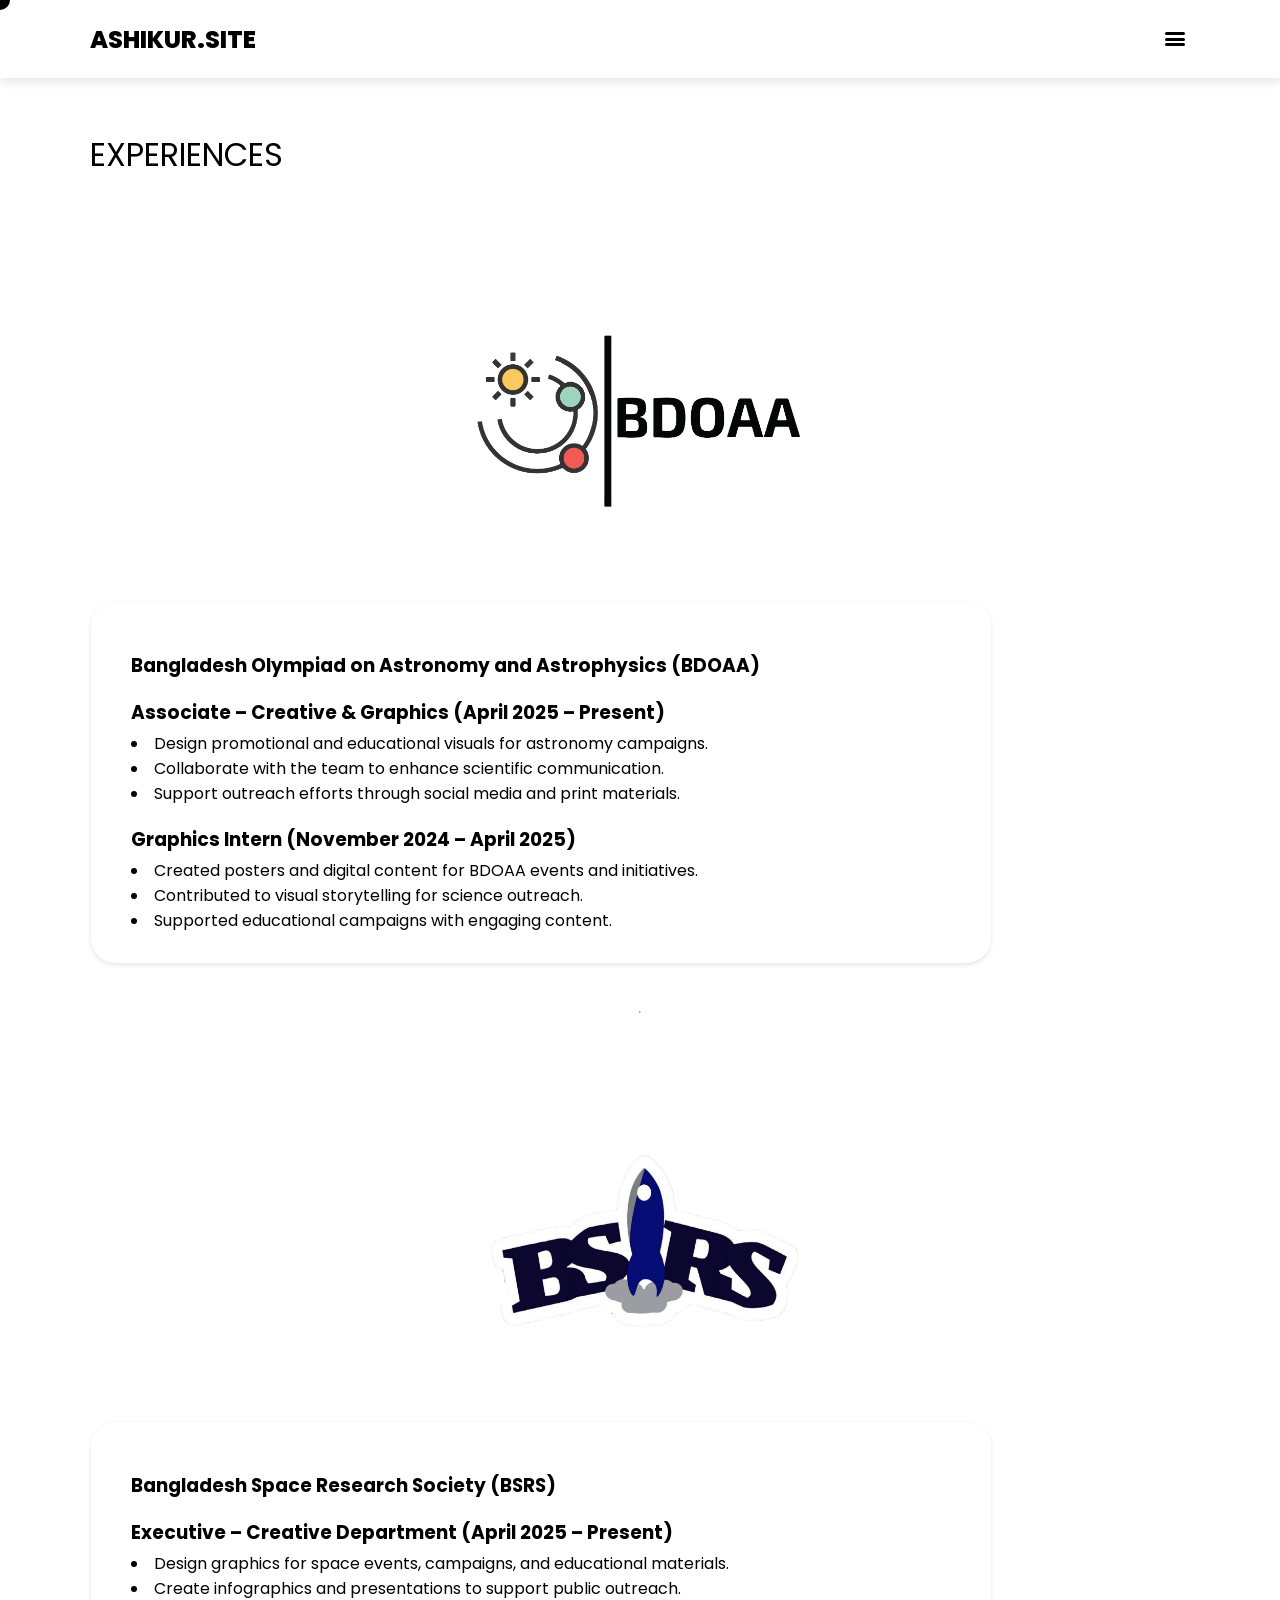
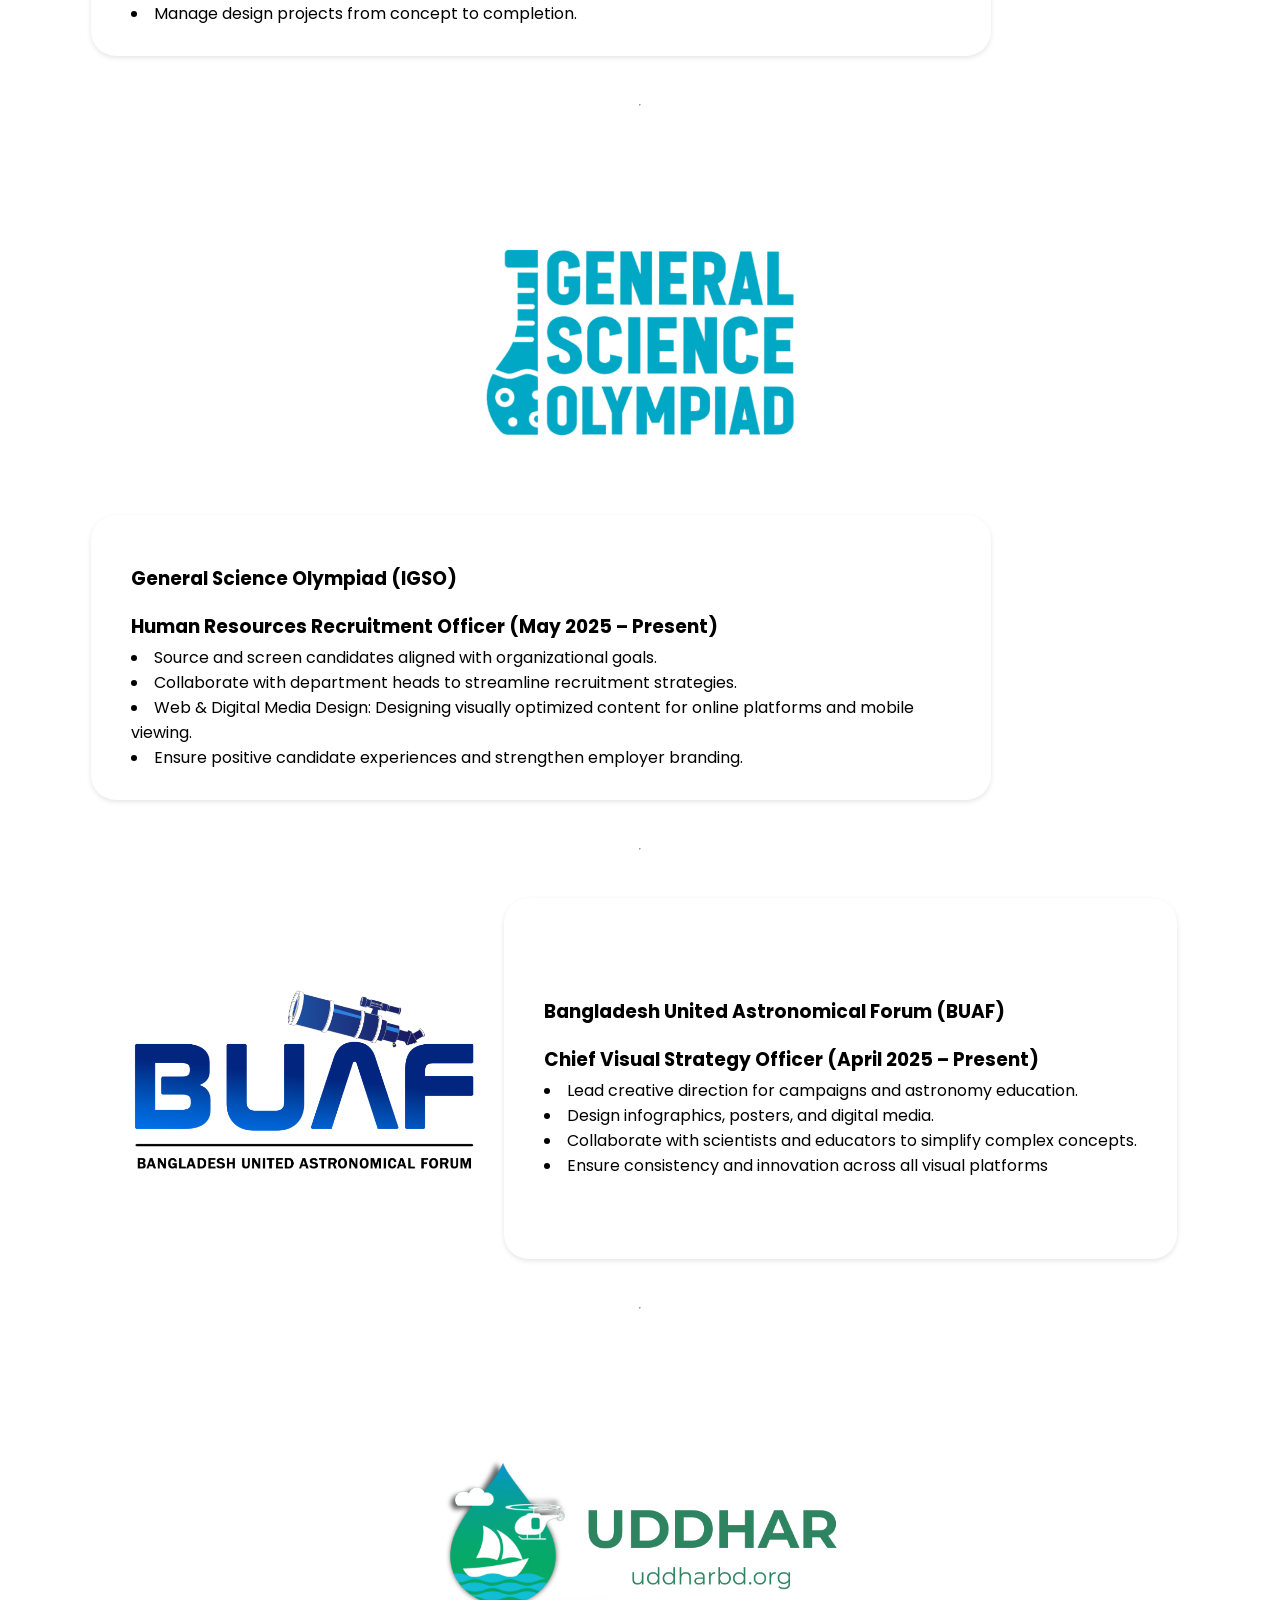
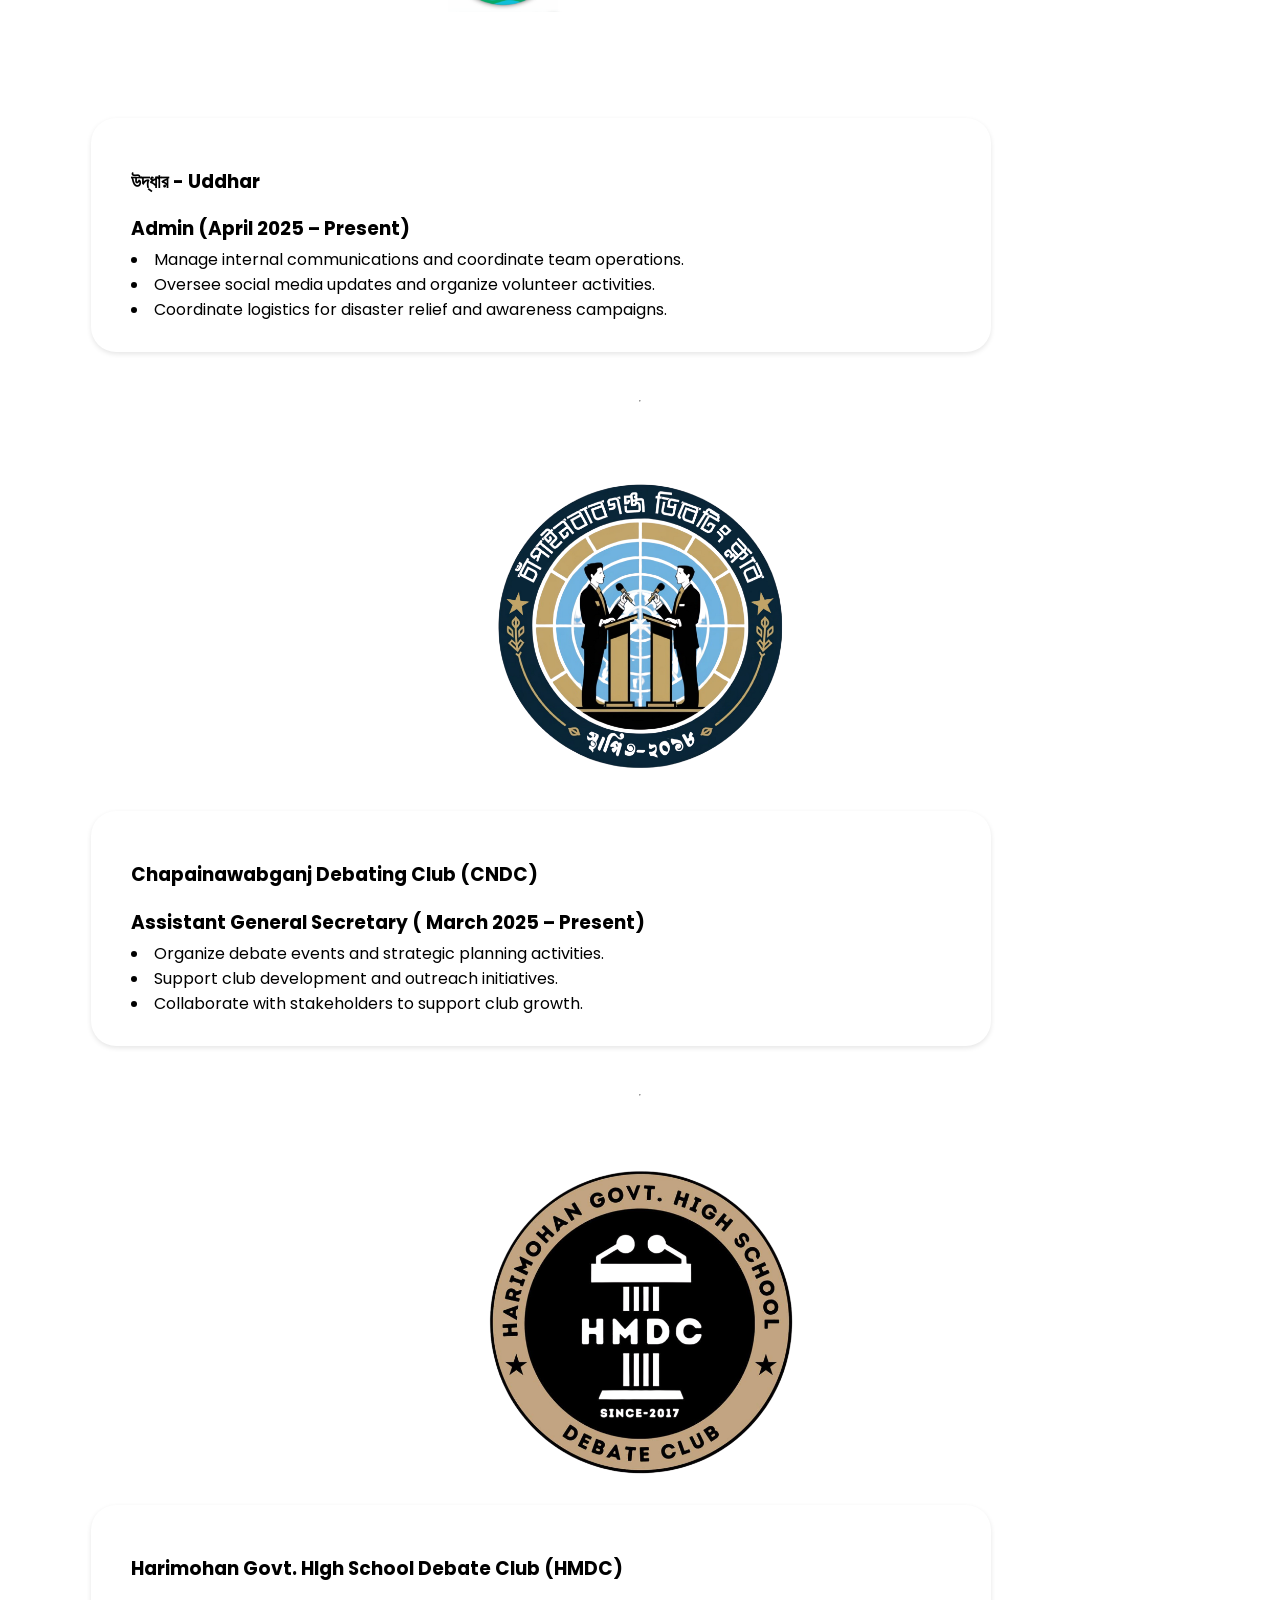
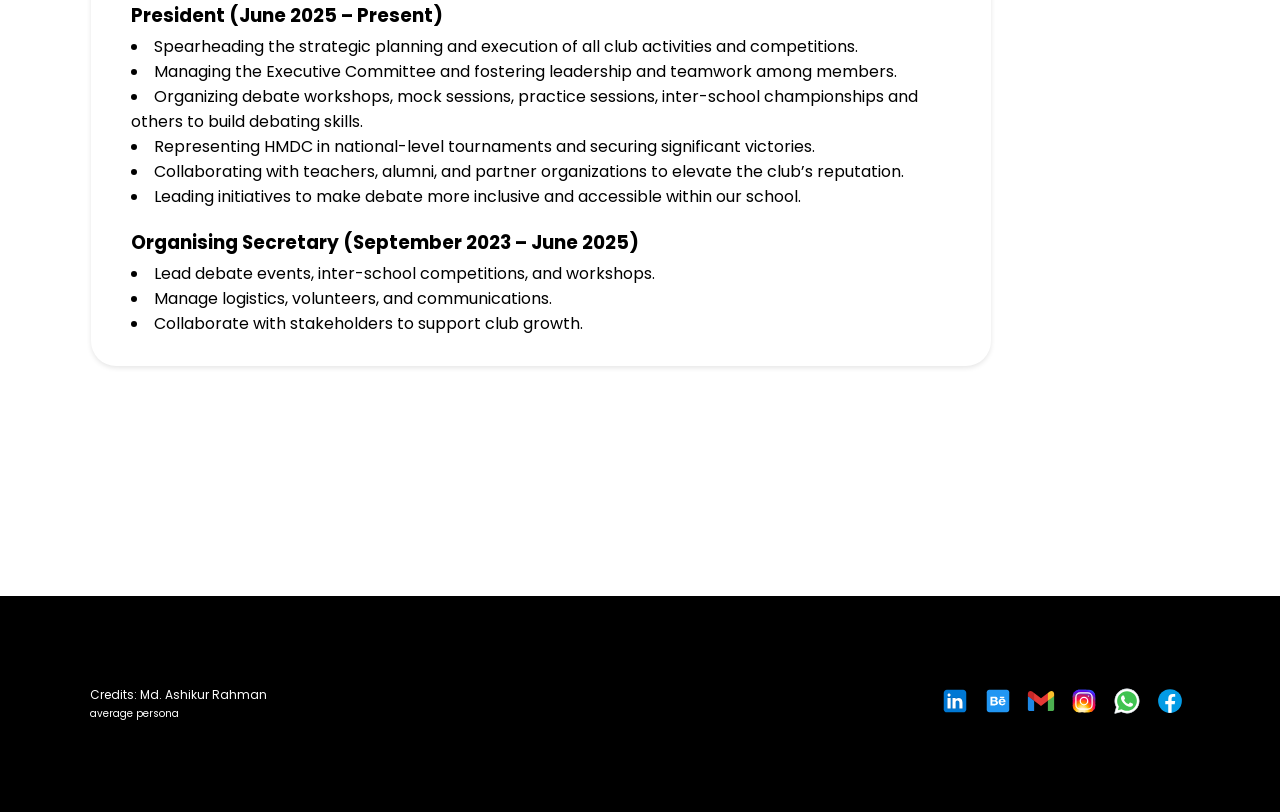
<file: experiences.html>
<!DOCTYPE html>
<html lang="en">

<head>
    
        <script type="application/ld+json">
{
  "@context": "https://schema.org",
  "@type": "Person",
  "name": "Md. Ashikur Rahman (Ayon)",
  "url": "https://ashikur.site",
  "image": "https://ashikur.site/css/img/homepageimage.png",
  "description": "Md Ashikur Rahman (Ayon) is a high school student and multidisciplinary creative from Chapainawabganj, Bangladesh. He serves in key positions across several youth and science-based organizations, including Chief Visual Strategy Officer at the Bangladesh United Astronomical Forum (BUAF), Executive of the Creative Department at Bangladesh Space Research Society (BSRS), an Associate at the Creative and Graphics Department of the Bangladesh Olympiad on Astronomy and Astrophysics (BDOAA) and a HR officer of International General Science Olympiad (IGSO) and more. He is also the President of the Harimohan Govt. High School Debate Club (HMDC) and Assistant General Secretary of the Chapainawabganj Debating Club (CNDC). With a strong background in graphic design, UX/UI, public relations, and science communication, Ashikur blends creative direction with educational outreach to empower young people and foster STEM engagement across Bangladesh.",
  "jobTitle": "Visual Strategist in STEM & Public Engagement",
  "worksFor": [
    {
      "@type": "Organization",
      "name": "Bangladesh Olympiad on Astronomy and Astrophysics (BDOAA)"
    },
    {
      "@type": "Organization",
      "name": "Bangladesh United Astronomical Forum (BUAF)"
    },
    {
      "@type": "Organization",
      "name": "Bangladesh Space Research Society (BSRS)"
    },
    {
      "@type": "Organization",
      "name": "International General Science Olympiad (IGSO)"
    },
    {
      "@type": "Organization",
      "name": "Uddhar"
    },
    {
      "@type": "Organization",
      "name": "Harimohan Govt. High School Debate Club (HMDC)"
    },
    {
      "@type": "Organization",
      "name": "Chapainawabganj Debating Club (CNDC)"
    },
    {
      "@type": "Organization",
      "name": "Chapainawabganj Muktomohadal Scout Group"
    }
  ],
  "email": "ashikur.ayon190@gmail.com",
  "sameAs": [
    "https://www.linkedin.com/in/md-ashikur-rahman-ayon/",
    "https://www.facebook.com/ashikur.site/",
    "https://www.instagram.com/md_ashikur_ayon/",
    "https://github.com/md-ashikur-rahman-ayon",
    "https://x.com/Md_Ashikur_Ayon",
    "https://www.behance.net/ashikur-designs",
    "https://keymash.io/profile/MD.%20ASHIKUR%20RAHMAN-0114",
    "https://monkeytype.com/profile/md_ashikur_ayon"
  ],
  "address": {
    "@type": "PostalAddress",
    "addressLocality": "Chapainawabganj",
    "addressRegion": "Rajshahi",
    "addressCountry": "BD"
  },
  "birthPlace": {
    "@type": "Place",
    "name": "Chapainawabganj, Bangladesh"
  },
  "alumniOf": {
    "@type": "EducationalOrganization",
    "name": "Harimohan Govt. High School"
  },
  "knowsAbout": [
    "Graphic Design",
    "Canva",
    "Figma",
    "UX/UI Design",
    "HTML",
    "CSS",
    "Python",
    "Ai",
    "Machine Learning",
    "Data Science",
    "Astronomy Outreach",
    "Startup Pitching",
    "Public Relations",
    "Youth Leadership"
  ],
  "memberOf": [
    {
      "@type": "Organization",
      "name": "Bangladesh Olympiad on Astronomy and Astrophysics (BDOAA)"
    },
    {
      "@type": "Organization",
      "name": "Bangladesh United Astronomical Forum (BUAF)"
    },
    {
      "@type": "Organization",
      "name": "Bangladesh Space Research Society (BSRS)"
    },
    {
      "@type": "Organization",
      "name": "International General Science Olympiad (IGSO)"
    },
    {
      "@type": "Organization",
      "name": "Uddhar"
    },
    {
      "@type": "Organization",
      "name": "Harimohan Govt. High School Debate Club (HMDC)"
    },
    {
      "@type": "Organization",
      "name": "Chapainawabganj Debating Club (CNDC)"
    },
    {
      "@type": "Organization",
      "name": "Chapainawabganj Muktomohadal Scout Group"
    }
  ],
  "gender": "Male"
}
</script>
    
    
    
    <meta charset="UTF-8">
    <meta name="viewport" content="width=device-width, initial-scale=1.0">
    <script src="js/script.js"></script>
    <link rel="stylesheet" href="css/style.css">
    <title>Experiences</title>
</head>

<body>
    <div class="cursor"></div>
    <!-- navbar -->
    <div class="home-mid-nav-container">
        <div class="nav-logo-wrapper">
            <a href="index.html" style="text-decoration: none; color: black;">
                <h2>ASHIKUR.SITE</h2>
            </a>
        </div>

        <div class="hamburger" id="hamburger" onclick="toggleMenu()">
            <span></span>
            <span></span>
            <span></span>
        </div>

        <div class="nav-links-wrapper" id="navLinks">
            <a href="/index.html">Launchpad</a>
            <a href="/myself.html">Myself</a>
            <a href="/cv.html">CV/ Resume</a>
            <a href="/skills.html">Skills</a>
            <a href="experiences.html"class="active">Experiences</a>
            <a href="/achievements.html">Achievements</a>
            <a href="/portfolio.html">Portfolio</a>
            <a href="/research.html">Research</a>
            <a href="/blog.html">Blog</a>
            <a href="/contact.html">Contact</a>
        </div>
    </div>

    <!-- skills  -->
    <div class="skills-container">
        <h1><b>EXPERIENCES</b></h1>

        <div class="skill left-w-right-p">
            <div class="skill-para-wrapper">
                <div class="skill-para">
                    <h3>Bangladesh Olympiad on Astronomy and Astrophysics (BDOAA)</h3>
                    <h3>Associate – Creative & Graphics (April 2025 – Present)</h3>
                    <li>Design promotional and educational visuals for astronomy campaigns.</li>
                    <li>Collaborate with the team to enhance scientific communication.</li>
                    <li>Support outreach efforts through social media and print materials.</li>
                    <h3>Graphics Intern (November 2024 – April 2025)</h3>
                    <li>Created posters and digital content for BDOAA events and initiatives.</li>
                    <li>Contributed to visual storytelling for science outreach.</li>
                    <li>Supported educational campaigns with engaging content.</li>

                </div>
            </div>
            <div class="skill-img">
                <img src="css/img/9.png" alt="">
            </div>
        </div>
        <hr>

        <div class="skill left-p-right-w">
            <div class="skill-img">
                <img src="css/img/10.png" alt="">
            </div>
            <div class="skill-para-wrapper">
                <div class="skill-para">
                    <h3>Bangladesh Space Research Society (BSRS)</h3>
                    <h3>Executive – Creative Department (April 2025 – Present)</h3>
                    <li>Design graphics for space events, campaigns, and educational materials.</li>
                    <li>Create infographics and presentations to support public outreach.</li>
                    <li>Manage design projects from concept to completion.</li>
                </div>
            </div>
        </div>
        <hr>

        <div class="skill left-w-right-p">
            <div class="skill-para-wrapper">
                <div class="skill-para">
                    <h3>General Science Olympiad (IGSO)</h3>
                    <h3>Human Resources Recruitment Officer (May 2025 – Present)</h3>
                    <li>Source and screen candidates aligned with organizational goals.</li>
                    <li>Collaborate with department heads to streamline recruitment strategies.</li>
                    <li>Web & Digital Media Design: Designing visually optimized content for online platforms and mobile
                        viewing.</li>
                    <li>Ensure positive candidate experiences and strengthen employer branding.</li>
                </div>
            </div>
            <div class="skill-img">
                <img src="css/img/11.png" alt="">
            </div>
        </div>
        <hr>

        <div class="skill">
            <div class="skill-img left-p-right-w">
                <img src="css/img/12.png" alt="">
            </div>
            <div class="skill-para-wrapper">
                <div class="skill-para">
                    <h3>Bangladesh United Astronomical Forum (BUAF)</h3>
                    <h3>Chief Visual Strategy Officer (April 2025 – Present)</h3>
                    <li>Lead creative direction for campaigns and astronomy education.</li>
                    <li>Design infographics, posters, and digital media.</li>
                    <li>Collaborate with scientists and educators to simplify complex concepts.</li>
                    <li>Ensure consistency and innovation across all visual platforms</li>
                </div>
            </div>
        </div>
        <hr>

        <div class="skill left-w-right-p">
            <div class="skill-para-wrapper">
                <div class="skill-para">
                    <h3>উদ্ধার - Uddhar</h3>
                    <h3>Admin (April 2025 – Present)</h3>
                    <li>Manage internal communications and coordinate team operations.</li>
                    <li>Oversee social media updates and organize volunteer activities.</li>
                    <li>Coordinate logistics for disaster relief and awareness campaigns.</li>

                </div>
            </div>
            <div class="skill-img">
                <img src="css/img/13.png" alt="">
            </div>
        </div>
        <hr>

        <div class="skill left-p-right-w">
            <div class="skill-img">
                <img src="css/img/14.png" alt="">
            </div>
            <div class="skill-para-wrapper">
                <div class="skill-para">
                    <h3>Chapainawabganj Debating Club (CNDC)</h3>
                    <h3>Assistant General Secretary ( March 2025 – Present)</h3>
                    <li>Organize debate events and strategic planning activities.</li>
                    <li>Support club development and outreach initiatives.</li>
                    <li>Collaborate with stakeholders to support club growth.</li>
                </div>
            </div>
        </div>
        <hr>
        <div class="skill left-w-right-p">
            <div class="skill-para-wrapper">
                <div class="skill-para">
                    <h3>Harimohan Govt. HIgh School Debate Club (HMDC)</h3>
                    <h3>President (June 2025 – Present)</h3>
                    <li>Spearheading the strategic planning and execution of all club activities and competitions.</li>
                    <li>Managing the Executive Committee and fostering leadership and teamwork among members.</li>
                    <li>Organizing debate workshops, mock sessions, practice sessions, inter-school championships and others to build debating skills.</li>
                    <li>Representing HMDC in national-level tournaments and securing significant victories.</li>
                    <li>Collaborating with teachers, alumni, and partner organizations to elevate the club’s reputation.</li>
                    <li>Leading initiatives to make debate more inclusive and accessible within our school.</li>
                
                    <h3>Organising Secretary (September 2023 – June 2025)</h3>
                   <li>Lead debate events, inter-school competitions, and workshops.</li>
                    <li>Manage logistics, volunteers, and communications.</li>
                    <li>Collaborate with stakeholders to support club growth.</li>
                </div>
            </div>
            <div class="skill-img">
                <img src="css/img/15.png" alt="">
            </div>
        </div>

    </div>
    </div>
      <!-- home-bottom-container starts here  -->
    <div class="home-bottom-container">
        <div class="copyright">
            Credits: Md. Ashikur Rahman
            <br>
            <small>average persona</small>
        </div>
        <div class="social-links">
            <a href="https://www.linkedin.com/in/md-ashikur-rahman-ayon/" target="_blank">
                <svg xmlns="http://www.w3.org/2000/svg" x="0px" y="0px" width="30" height="30" viewBox="0 0 48 48">
                    <path fill="#0078d4"
                        d="M42,37c0,2.762-2.238,5-5,5H11c-2.761,0-5-2.238-5-5V11c0-2.762,2.239-5,5-5h26c2.762,0,5,2.238,5,5	V37z">
                    </path>
                    <path
                        d="M30,37V26.901c0-1.689-0.819-2.698-2.192-2.698c-0.815,0-1.414,0.459-1.779,1.364	c-0.017,0.064-0.041,0.325-0.031,1.114L26,37h-7V18h7v1.061C27.022,18.356,28.275,18,29.738,18c4.547,0,7.261,3.093,7.261,8.274	L37,37H30z M11,37V18h3.457C12.454,18,11,16.528,11,14.499C11,12.472,12.478,11,14.514,11c2.012,0,3.445,1.431,3.486,3.479	C18,16.523,16.521,18,14.485,18H18v19H11z"
                        opacity=".05"></path>
                    <path
                        d="M30.5,36.5v-9.599c0-1.973-1.031-3.198-2.692-3.198c-1.295,0-1.935,0.912-2.243,1.677	c-0.082,0.199-0.071,0.989-0.067,1.326L25.5,36.5h-6v-18h6v1.638c0.795-0.823,2.075-1.638,4.238-1.638	c4.233,0,6.761,2.906,6.761,7.774L36.5,36.5H30.5z M11.5,36.5v-18h6v18H11.5z M14.457,17.5c-1.713,0-2.957-1.262-2.957-3.001	c0-1.738,1.268-2.999,3.014-2.999c1.724,0,2.951,1.229,2.986,2.989c0,1.749-1.268,3.011-3.015,3.011H14.457z"
                        opacity=".07"></path>
                    <path fill="#fff"
                        d="M12,19h5v17h-5V19z M14.485,17h-0.028C12.965,17,12,15.888,12,14.499C12,13.08,12.995,12,14.514,12	c1.521,0,2.458,1.08,2.486,2.499C17,15.887,16.035,17,14.485,17z M36,36h-5v-9.099c0-2.198-1.225-3.698-3.192-3.698	c-1.501,0-2.313,1.012-2.707,1.99C24.957,25.543,25,26.511,25,27v9h-5V19h5v2.616C25.721,20.5,26.85,19,29.738,19	c3.578,0,6.261,2.25,6.261,7.274L36,36L36,36z">
                    </path>
                </svg>
            </a>
            <a href="https://www.behance.net/ashikur-designs" target="_blank">
                <svg xmlns="http://www.w3.org/2000/svg" x="0px" y="0px" width="30" height="30" viewBox="0 0 48 48">
                    <path fill="#2196F3"
                        d="M6,10c0-2.209,1.791-4,4-4h28c2.209,0,4,1.791,4,4v28c0,2.209-1.791,4-4,4H10c-2.209,0-4-1.791-4-4V10z">
                    </path>
                    <path fill="#FFF"
                        d="M27 17H34V19H27zM21.512 23.428c.585-.285 1.903-.934 1.903-2.857 0-3.617-3.952-3.57-4.683-3.57H12v14h7.025C19.61 31 24 30.835 24 26.999 24 24.524 22.39 23.714 21.512 23.428zM15 19.428h2.928c.292 0 2.195.104 2.195 1.572 0 1.467-1.463 1.714-1.902 1.714H15V19.428zM18.336 28.571h-3.367v-3.856h3.367c.731 0 2.341.237 2.341 2C20.677 28.476 18.628 28.571 18.336 28.571zM32.438 28.395c-.465.289-.929.436-1.549.436-2.326 0-2.789-1.961-2.789-2.83H36c0-.869 0-1.511-.155-2.236C35.689 23.04 34.63 20 30.734 20 25.289 20 25 24.778 25 25.5c0 .723.156 1.593.467 2.171.309.724.619 1.304 1.084 1.736.464.435 1.083.866 1.703 1.157C29.028 30.855 29.803 31 30.578 31c1.238 0 2.324-.288 3.253-.868.931-.579 1.55-1.448 2.014-2.606h-2.633C33.057 27.816 32.902 28.104 32.438 28.395zM30.734 22.027c1.518 0 2.168 1.592 2.322 2.314H28.1C28.1 24.198 28.471 22.027 30.734 22.027z">
                    </path>
                </svg>
            </a>
            <a href="https://mail.google.com/mail/?view=cm&fs=1&to=ashikur.ayon190@gmail.com&su=Subject here&body=Body%20here"
                target="_blank">
                <svg xmlns="http://www.w3.org/2000/svg" x="0px" y="0px" width="30" height="30" viewBox="0 0 48 48">
                    <path fill="#4caf50" d="M45,16.2l-5,2.75l-5,4.75L35,40h7c1.657,0,3-1.343,3-3V16.2z"></path>
                    <path fill="#1e88e5" d="M3,16.2l3.614,1.71L13,23.7V40H6c-1.657,0-3-1.343-3-3V16.2z"></path>
                    <polygon fill="#e53935" points="35,11.2 24,19.45 13,11.2 12,17 13,23.7 24,31.95 35,23.7 36,17">
                    </polygon>
                    <path fill="#c62828"
                        d="M3,12.298V16.2l10,7.5V11.2L9.876,8.859C9.132,8.301,8.228,8,7.298,8h0C4.924,8,3,9.924,3,12.298z">
                    </path>
                    <path fill="#fbc02d"
                        d="M45,12.298V16.2l-10,7.5V11.2l3.124-2.341C38.868,8.301,39.772,8,40.702,8h0 C43.076,8,45,9.924,45,12.298z">
                    </path>
                </svg>
            </a>
            <a href="https://www.instagram.com/md_ashikur_ayon/" target="_blank">
                <svg xmlns="http://www.w3.org/2000/svg" x="0px" y="0px" width="30" height="30" viewBox="0 0 48 48">
                    <path fill="#304ffe"
                        d="M41.67,13.48c-0.4,0.26-0.97,0.5-1.21,0.77c-0.09,0.09-0.14,0.19-0.12,0.29v1.03l-0.3,1.01l-0.3,1l-0.33,1.1 l-0.68,2.25l-0.66,2.22l-0.5,1.67c0,0.26-0.01,0.52-0.03,0.77c-0.07,0.96-0.27,1.88-0.59,2.74c-0.19,0.53-0.42,1.04-0.7,1.52 c-0.1,0.19-0.22,0.38-0.34,0.56c-0.4,0.63-0.88,1.21-1.41,1.72c-0.41,0.41-0.86,0.79-1.35,1.11c0,0,0,0-0.01,0 c-0.08,0.07-0.17,0.13-0.27,0.18c-0.31,0.21-0.64,0.39-0.98,0.55c-0.23,0.12-0.46,0.22-0.7,0.31c-0.05,0.03-0.11,0.05-0.16,0.07 c-0.57,0.27-1.23,0.45-1.89,0.54c-0.04,0.01-0.07,0.01-0.11,0.02c-0.4,0.07-0.79,0.13-1.19,0.16c-0.18,0.02-0.37,0.03-0.55,0.03 l-0.71-0.04l-3.42-0.18c0-0.01-0.01,0-0.01,0l-1.72-0.09c-0.13,0-0.27,0-0.4-0.01c-0.54-0.02-1.06-0.08-1.58-0.19 c-0.01,0-0.01,0-0.01,0c-0.95-0.18-1.86-0.5-2.71-0.93c-0.47-0.24-0.93-0.51-1.36-0.82c-0.18-0.13-0.35-0.27-0.52-0.42 c-0.48-0.4-0.91-0.83-1.31-1.27c-0.06-0.06-0.11-0.12-0.16-0.18c-0.06-0.06-0.12-0.13-0.17-0.19c-0.38-0.48-0.7-0.97-0.96-1.49 c-0.24-0.46-0.43-0.95-0.58-1.49c-0.06-0.19-0.11-0.37-0.15-0.57c-0.01-0.01-0.02-0.03-0.02-0.05c-0.1-0.41-0.19-0.84-0.24-1.27 c-0.06-0.33-0.09-0.66-0.09-1c-0.02-0.13-0.02-0.27-0.02-0.4l1.91-2.95l1.87-2.88l0.85-1.31l0.77-1.18l0.26-0.41v-1.03 c0.02-0.23,0.03-0.47,0.02-0.69c-0.01-0.7-0.15-1.38-0.38-2.03c-0.22-0.69-0.53-1.34-0.85-1.94c-0.38-0.69-0.78-1.31-1.11-1.87 C14,7.4,13.66,6.73,13.75,6.26C14.47,6.09,15.23,6,16,6h16c4.18,0,7.78,2.6,9.27,6.26C41.43,12.65,41.57,13.06,41.67,13.48z">
                    </path>
                    <path fill="#4928f4"
                        d="M42,16v0.27l-1.38,0.8l-0.88,0.51l-0.97,0.56l-1.94,1.13l-1.9,1.1l-1.94,1.12l-0.77,0.45 c0,0.48-0.12,0.92-0.34,1.32c-0.31,0.58-0.83,1.06-1.49,1.47c-0.67,0.41-1.49,0.74-2.41,0.98c0,0,0-0.01-0.01,0 c-3.56,0.92-8.42,0.5-10.78-1.26c-0.66-0.49-1.12-1.09-1.32-1.78c-0.06-0.23-0.09-0.48-0.09-0.73v-7.19 c0.01-0.15-0.09-0.3-0.27-0.45c-0.54-0.43-1.81-0.84-3.23-1.25c-1.11-0.31-2.3-0.62-3.3-0.92c-0.79-0.24-1.46-0.48-1.86-0.71 c0.18-0.35,0.39-0.7,0.61-1.03c1.4-2.05,3.54-3.56,6.02-4.13C14.47,6.09,15.23,6,16,6h10.8c5.37,0.94,10.32,3.13,14.47,6.26 c0.16,0.39,0.3,0.8,0.4,1.22c0.18,0.66,0.29,1.34,0.32,2.05C42,15.68,42,15.84,42,16z">
                    </path>
                    <path fill="#6200ea"
                        d="M42,16v4.41l-0.22,0.68l-0.75,2.33l-0.78,2.4l-0.41,1.28l-0.38,1.19l-0.37,1.13l-0.36,1.12l-0.19,0.59 l-0.25,0.78c0,0.76-0.02,1.43-0.07,2c-0.01,0.06-0.02,0.12-0.02,0.18c-0.06,0.53-0.14,0.98-0.27,1.36 c-0.01,0.06-0.03,0.12-0.05,0.17c-0.26,0.72-0.65,1.18-1.23,1.48c-0.14,0.08-0.3,0.14-0.47,0.2c-0.53,0.18-1.2,0.27-2.02,0.32 c-0.6,0.04-1.29,0.05-2.07,0.05H31.4l-1.19-0.05L30,37.61l-2.17-0.09l-2.2-0.09l-7.25-0.3l-1.88-0.08h-0.26 c-0.78-0.01-1.45-0.06-2.03-0.14c-0.84-0.13-1.49-0.35-1.98-0.68c-0.7-0.45-1.11-1.11-1.35-2.03c-0.06-0.22-0.11-0.45-0.14-0.7 c-0.1-0.58-0.15-1.25-0.18-2c0-0.15,0-0.3-0.01-0.46c-0.01-0.01,0-0.01,0-0.01v-0.58c-0.01-0.29-0.01-0.59-0.01-0.9l0.05-1.61 l0.03-1.15l0.04-1.34v-0.19l0.07-2.46l0.07-2.46l0.07-2.31l0.06-2.27l0.02-0.6c0-0.31-1.05-0.49-2.22-0.64 c-0.93-0.12-1.95-0.23-2.56-0.37c0.05-0.23,0.1-0.46,0.16-0.68c0.18-0.72,0.45-1.4,0.79-2.05c0.18-0.35,0.39-0.7,0.61-1.03 c2.16-0.95,4.41-1.69,6.76-2.17c2.06-0.43,4.21-0.66,6.43-0.66c7.36,0,14.16,2.49,19.54,6.69c0.52,0.4,1.03,0.83,1.53,1.28 C42,15.68,42,15.84,42,16z">
                    </path>
                    <path fill="#673ab7"
                        d="M42,18.37v4.54l-0.55,1.06l-1.05,2.05l-0.56,1.08l-0.51,0.99l-0.22,0.43c0,0.31,0,0.61-0.02,0.9 c0,0.43-0.02,0.84-0.05,1.22c-0.04,0.45-0.1,0.86-0.16,1.24c-0.15,0.79-0.36,1.47-0.66,2.03c-0.04,0.07-0.08,0.14-0.12,0.2 c-0.11,0.18-0.24,0.35-0.38,0.51c-0.18,0.22-0.38,0.41-0.61,0.57c-0.34,0.26-0.74,0.47-1.2,0.63c-0.57,0.21-1.23,0.35-2.01,0.43 c-0.51,0.05-1.07,0.08-1.68,0.08l-0.42,0.02l-2.08,0.12h-0.01L27.5,36.6l-2.25,0.13l-3.1,0.18l-3.77,0.22l-0.55,0.03 c-0.51,0-0.99-0.03-1.45-0.09c-0.05-0.01-0.09-0.02-0.14-0.02c-0.68-0.11-1.3-0.29-1.86-0.54c-0.68-0.3-1.27-0.7-1.77-1.18 c-0.44-0.43-0.82-0.92-1.13-1.47c-0.07-0.13-0.14-0.25-0.2-0.39c-0.3-0.59-0.54-1.25-0.72-1.97c-0.03-0.12-0.06-0.25-0.08-0.38 c-0.06-0.23-0.11-0.47-0.14-0.72c-0.11-0.64-0.17-1.32-0.2-2.03v-0.01c-0.01-0.29-0.02-0.57-0.02-0.87l-0.49-1.17l-0.07-0.18 L9.5,25.99L8.75,24.2l-0.12-0.29l-0.72-1.73l-0.8-1.93c0,0,0,0-0.01,0L6.29,18.3L6,17.59V16c0-0.63,0.06-1.25,0.17-1.85 c0.05-0.23,0.1-0.46,0.16-0.68c0.85-0.49,1.74-0.94,2.65-1.34c2.08-0.93,4.31-1.62,6.62-2.04c1.72-0.31,3.51-0.48,5.32-0.48 c7.31,0,13.94,2.65,19.12,6.97c0.2,0.16,0.39,0.32,0.58,0.49C41.09,17.48,41.55,17.91,42,18.37z">
                    </path>
                    <path fill="#8e24aa"
                        d="M42,21.35v5.14l-0.57,1.19l-1.08,2.25l-0.01,0.03c0,0.43-0.02,0.82-0.05,1.17c-0.1,1.15-0.38,1.88-0.84,2.33 c-0.33,0.34-0.74,0.53-1.25,0.63c-0.03,0.01-0.07,0.01-0.1,0.02c-0.16,0.03-0.33,0.05-0.51,0.05c-0.62,0.06-1.35,0.02-2.19-0.04 c-0.09,0-0.19-0.01-0.29-0.02c-0.61-0.04-1.26-0.08-1.98-0.11c-0.39-0.01-0.8-0.02-1.22-0.02h-0.02l-1.01,0.08h-0.01l-2.27,0.16 l-2.59,0.2l-0.38,0.03l-3.03,0.22l-1.57,0.12l-1.55,0.11c-0.27,0-0.53,0-0.79-0.01c0,0-0.01-0.01-0.01,0 c-1.13-0.02-2.14-0.09-3.04-0.26c-0.83-0.14-1.56-0.36-2.18-0.69c-0.64-0.31-1.17-0.75-1.6-1.31c-0.41-0.55-0.71-1.24-0.9-2.07 c0-0.01,0-0.01,0-0.01c-0.14-0.67-0.22-1.45-0.22-2.33l-0.15-0.27L9.7,26.35l-0.13-0.22L9.5,25.99l-0.93-1.65l-0.46-0.83 l-0.58-1.03l-1-1.79L6,19.75v-3.68c0.88-0.58,1.79-1.09,2.73-1.55c1.14-0.58,2.32-1.07,3.55-1.47c1.34-0.44,2.74-0.79,4.17-1.02 c1.45-0.24,2.94-0.36,4.47-0.36c6.8,0,13.04,2.43,17.85,6.47c0.22,0.17,0.43,0.36,0.64,0.54c0.84,0.75,1.64,1.56,2.37,2.41 C41.86,21.18,41.94,21.26,42,21.35z">
                    </path>
                    <path fill="#c2185b"
                        d="M42,24.71v7.23c-0.24-0.14-0.57-0.31-0.98-0.49c-0.22-0.11-0.47-0.22-0.73-0.32 c-0.38-0.17-0.79-0.33-1.25-0.49c-0.1-0.04-0.2-0.07-0.31-0.1c-0.18-0.07-0.37-0.13-0.56-0.19c-0.59-0.18-1.24-0.35-1.92-0.5 c-0.26-0.05-0.53-0.1-0.8-0.14c-0.87-0.15-1.8-0.24-2.77-0.25c-0.08-0.01-0.17-0.01-0.25-0.01l-2.57,0.02l-3.5,0.02h-0.01 l-7.49,0.06c-2.38,0-3.84,0.57-4.72,0.8c0,0-0.01,0-0.01,0.01c-0.93,0.24-1.22,0.09-1.3-1.54c-0.02-0.45-0.03-1.03-0.03-1.74 l-0.56-0.43l-0.98-0.74l-0.6-0.46l-0.12-0.09L8.88,24.1l-0.25-0.19l-0.52-0.4l-0.96-0.72L6,21.91v-3.4 c0.1-0.08,0.19-0.15,0.29-0.21c1.45-1,3-1.85,4.64-2.54c1.46-0.62,3-1.11,4.58-1.46c0.43-0.09,0.87-0.18,1.32-0.24 c1.33-0.23,2.7-0.34,4.09-0.34c6.01,0,11.53,2.09,15.91,5.55c0.66,0.52,1.3,1.07,1.9,1.66c0.82,0.78,1.59,1.61,2.3,2.49 c0.14,0.18,0.28,0.36,0.42,0.55C41.64,24.21,41.82,24.46,42,24.71z">
                    </path>
                    <path fill="#d81b60"
                        d="M42,28.72V32c0,0.65-0.06,1.29-0.18,1.91c-0.18,0.92-0.49,1.8-0.91,2.62c-0.22,0.05-0.47,0.05-0.75,0.01 c-0.63-0.11-1.37-0.44-2.17-0.87c-0.04-0.01-0.08-0.03-0.11-0.05c-0.25-0.13-0.51-0.27-0.77-0.43c-0.53-0.29-1.09-0.61-1.65-0.91 c-0.12-0.06-0.24-0.12-0.35-0.18c-0.64-0.33-1.3-0.63-1.96-0.86c0,0,0,0-0.01,0c-0.14-0.05-0.29-0.1-0.44-0.14 c-0.57-0.16-1.15-0.26-1.71-0.26l-1.1-0.32l-4.87-1.41c0,0,0,0-0.01,0l-2.99-0.87h-0.01l-1.3-0.38c-3.76,0-6.07,1.6-7.19,0.99 c-0.44-0.23-0.7-0.81-0.79-1.95c-0.03-0.32-0.04-0.68-0.04-1.1l-1.17-0.57l-0.05-0.02h-0.01l-0.84-0.42L9.7,26.35l-0.07-0.03 l-0.17-0.09L7.5,25.28L6,24.55v-3.43c0.17-0.15,0.35-0.29,0.53-0.43c0.19-0.15,0.38-0.29,0.57-0.44c0.01,0,0.01,0,0.01,0 c1.18-0.85,2.43-1.6,3.76-2.22c1.55-0.74,3.2-1.31,4.91-1.68c0.25-0.06,0.51-0.12,0.77-0.16c1.42-0.27,2.88-0.41,4.37-0.41 c5.27,0,10.11,1.71,14.01,4.59c1.13,0.84,2.18,1.77,3.14,2.78c0.79,0.83,1.52,1.73,2.18,2.67c0.05,0.07,0.1,0.14,0.15,0.2 c0.37,0.54,0.71,1.09,1.03,1.66C41.64,28.02,41.82,28.37,42,28.72z">
                    </path>
                    <path fill="#f50057"
                        d="M41.82,33.91c-0.18,0.92-0.49,1.8-0.91,2.62c-0.19,0.37-0.4,0.72-0.63,1.06c-0.14,0.21-0.29,0.41-0.44,0.6 c-0.36-0.14-0.89-0.34-1.54-0.56c0,0,0,0,0-0.01c-0.49-0.17-1.05-0.35-1.65-0.52c-0.17-0.05-0.34-0.1-0.52-0.15 c-0.71-0.19-1.45-0.36-2.17-0.46c-0.6-0.1-1.19-0.16-1.74-0.16l-0.46-0.13h-0.01l-2.42-0.7l-1.49-0.43l-1.66-0.48h-0.01l-0.54-0.15 l-6.53-1.88l-1.88-0.54l-1.4-0.33l-2.28-0.54l-0.28-0.07c0,0,0,0-0.01,0l-2.29-0.53c0-0.01,0-0.01,0-0.01l-0.41-0.09l-0.21-0.05 l-1.67-0.39l-0.19-0.05l-1.42-1.17L6,27.9v-4.08c0.37-0.36,0.75-0.7,1.15-1.03c0.12-0.11,0.25-0.21,0.38-0.31 c0.12-0.1,0.25-0.2,0.38-0.3c0.91-0.69,1.87-1.31,2.89-1.84c1.3-0.7,2.68-1.26,4.13-1.66c0.28-0.09,0.56-0.17,0.85-0.23 c1.64-0.41,3.36-0.62,5.14-0.62c4.47,0,8.63,1.35,12.07,3.66c1.71,1.15,3.25,2.53,4.55,4.1c0.66,0.79,1.26,1.62,1.79,2.5 c0.05,0.07,0.09,0.13,0.13,0.2c0.32,0.53,0.62,1.08,0.89,1.64c0.25,0.5,0.47,1,0.67,1.52C41.34,32.25,41.6,33.07,41.82,33.91z">
                    </path>
                    <path fill="#ff1744"
                        d="M40.28,37.59c-0.14,0.21-0.29,0.41-0.44,0.6c-0.44,0.55-0.92,1.05-1.46,1.49c-0.47,0.39-0.97,0.74-1.5,1.04 c-0.2-0.05-0.4-0.11-0.61-0.19c-0.66-0.23-1.35-0.61-1.99-1.01c-0.96-0.61-1.79-1.27-2.16-1.57c-0.14-0.12-0.21-0.18-0.21-0.18 l-1.7-0.15L30,37.6l-2.2-0.19l-2.28-0.2l-3.37-0.3l-5.34-0.47l-0.02-0.01l-1.88-0.91l-1.9-0.92l-1.53-0.74l-0.33-0.16l-0.41-0.2 l-1.42-0.69L7.43,31.9l-0.59-0.29L6,31.35v-4.47c0.47-0.56,0.97-1.09,1.5-1.6c0.34-0.32,0.7-0.64,1.07-0.94 c0.06-0.05,0.12-0.1,0.18-0.14c0.04-0.05,0.09-0.08,0.13-0.1c0.59-0.48,1.21-0.91,1.85-1.3c0.74-0.47,1.52-0.89,2.33-1.24 c0.87-0.39,1.78-0.72,2.72-0.97c1.63-0.46,3.36-0.7,5.14-0.7c4.08,0,7.85,1.24,10.96,3.37c1.99,1.36,3.71,3.08,5.07,5.07 c0.45,0.64,0.85,1.32,1.22,2.02c0.13,0.26,0.26,0.52,0.37,0.78c0.12,0.25,0.23,0.5,0.34,0.75c0.21,0.52,0.4,1.04,0.57,1.58 c0.32,1,0.56,2.02,0.71,3.08C40.21,36.89,40.25,37.24,40.28,37.59z">
                    </path>
                    <path fill="#ff5722"
                        d="M38.39,39.42c0,0.08,0,0.17-0.01,0.26c-0.47,0.39-0.97,0.74-1.5,1.04c-0.22,0.12-0.44,0.24-0.67,0.34 c-0.23,0.11-0.46,0.21-0.7,0.3c-0.34-0.18-0.8-0.4-1.29-0.61c-0.69-0.31-1.44-0.59-2.02-0.68c-0.14-0.03-0.27-0.04-0.39-0.04 l-1.64-0.21h-0.02l-2.04-0.27l-2.06-0.27l-0.96-0.12l-7.56-0.98c-0.49,0-1.01-0.03-1.55-0.1c-0.66-0.06-1.35-0.16-2.04-0.3 c-0.68-0.12-1.37-0.28-2.03-0.45c-0.69-0.16-1.37-0.35-2-0.53c-0.73-0.22-1.41-0.43-1.98-0.62c-0.47-0.15-0.87-0.29-1.18-0.4 c-0.18-0.43-0.33-0.88-0.44-1.34C6.1,33.66,6,32.84,6,32v-1.67c0.32-0.53,0.67-1.05,1.06-1.54c0.71-0.94,1.52-1.8,2.4-2.56 c0.03-0.04,0.07-0.07,0.1-0.09l0.01-0.01c0.31-0.28,0.63-0.53,0.97-0.77c0.04-0.04,0.08-0.07,0.12-0.1 c0.16-0.12,0.33-0.24,0.51-0.35c1.43-0.97,3.01-1.73,4.7-2.24c1.6-0.48,3.29-0.73,5.05-0.73c3.49,0,6.75,1.03,9.47,2.79 c2.01,1.29,3.74,2.99,5.06,4.98c0.16,0.23,0.31,0.46,0.46,0.7c0.69,1.17,1.26,2.43,1.68,3.75c0.05,0.15,0.09,0.3,0.13,0.46 c0.08,0.27,0.15,0.55,0.21,0.83c0.02,0.07,0.04,0.14,0.06,0.22c0.14,0.63,0.24,1.29,0.31,1.95c0,0.01,0,0.01,0,0.01 C38.36,38.22,38.39,38.82,38.39,39.42z">
                    </path>
                    <path fill="#ff6f00"
                        d="M36.33,39.42c0,0.35-0.02,0.73-0.06,1.11c-0.02,0.18-0.04,0.36-0.06,0.53c-0.23,0.11-0.46,0.21-0.7,0.3 c-0.45,0.17-0.91,0.31-1.38,0.41c-0.32,0.07-0.65,0.13-0.98,0.16h-0.01c-0.31-0.19-0.67-0.42-1.04-0.68 c-0.67-0.47-1.37-1-1.93-1.43c-0.01-0.01-0.01-0.01-0.02-0.02c-0.59-0.45-1.01-0.79-1.01-0.79l-1.06,0.04l-2.04,0.07l-0.95,0.04 l-3.82,0.14l-3.23,0.12c-0.21,0.01-0.46,0.01-0.77,0h-0.01c-0.42-0.01-0.92-0.04-1.47-0.09c-0.64-0.05-1.34-0.11-2.05-0.18 c-0.69-0.08-1.39-0.16-2.06-0.24c-0.74-0.08-1.44-0.17-2.04-0.25c-0.47-0.06-0.88-0.11-1.21-0.15c-0.28-0.32-0.53-0.65-0.77-1.01 c-0.36-0.54-0.67-1.11-0.91-1.72c-0.18-0.43-0.33-0.88-0.44-1.34c0.29-0.89,0.67-1.73,1.12-2.54c0.36-0.66,0.78-1.29,1.24-1.89 c0.45-0.59,0.94-1.14,1.47-1.64v-0.01c0.15-0.15,0.3-0.29,0.45-0.42c0.28-0.26,0.57-0.5,0.87-0.73h0.01 c0.01-0.02,0.02-0.02,0.03-0.03c0.24-0.19,0.49-0.36,0.74-0.53c1.48-1.01,3.15-1.76,4.95-2.2c1.19-0.29,2.44-0.45,3.73-0.45 c2.54,0,4.94,0.61,7.05,1.71h0.01c1.81,0.93,3.41,2.21,4.7,3.75c0.71,0.82,1.32,1.72,1.82,2.67c0.35,0.64,0.65,1.31,0.9,1.99 c0.02,0.06,0.04,0.11,0.06,0.16c0.17,0.5,0.32,1.02,0.45,1.54c0.09,0.37,0.16,0.75,0.22,1.13c0.02,0.12,0.04,0.23,0.05,0.35 C36.28,37.99,36.33,38.7,36.33,39.42z">
                    </path>
                    <path fill="#ff9800"
                        d="M34.28,39.42v0.1c0,0.34-0.03,0.77-0.06,1.23c-0.03,0.34-0.06,0.69-0.09,1.02c-0.32,0.07-0.65,0.13-0.98,0.16 h-0.01C32.76,41.98,32.39,42,32,42h-1.75l-0.38-0.11l-1.97-0.6l-2-0.6l-4.63-1.39l-2-0.6c0,0-0.83,0.33-2,0.72h-0.01 c-0.45,0.15-0.94,0.31-1.46,0.47c-0.65,0.19-1.34,0.38-2.02,0.53c-0.7,0.16-1.39,0.28-2.01,0.33c-0.19,0.02-0.38,0.03-0.55,0.03 c-0.56-0.31-1.1-0.68-1.59-1.09c-0.43-0.36-0.83-0.75-1.2-1.18c-0.28-0.32-0.53-0.65-0.77-1.01c0.07-0.45,0.15-0.89,0.27-1.32 c0.3-1.19,0.77-2.33,1.39-3.37c0.34-0.59,0.72-1.16,1.16-1.69c0.01-0.03,0.04-0.06,0.07-0.08c-0.01-0.01,0-0.01,0-0.01 c0.13-0.17,0.27-0.33,0.41-0.48c0-0.01,0-0.01,0-0.01c0.41-0.44,0.83-0.86,1.29-1.25c0.16-0.13,0.31-0.26,0.48-0.39 c0.03-0.03,0.06-0.05,0.1-0.08c2.25-1.72,5.06-2.76,8.09-2.76c3.44,0,6.57,1.29,8.94,3.41c1.14,1.03,2.11,2.26,2.84,3.63 c0.06,0.1,0.12,0.21,0.17,0.32c0.09,0.18,0.18,0.37,0.26,0.57c0.33,0.72,0.59,1.48,0.77,2.26c0.02,0.08,0.04,0.16,0.06,0.24 c0.08,0.37,0.15,0.75,0.2,1.13C34.24,38.21,34.28,38.81,34.28,39.42z">
                    </path>
                    <path fill="#ffc107"
                        d="M32.22,39.42c0,0.2-0.01,0.42-0.02,0.65c-0.02,0.37-0.05,0.77-0.1,1.18c-0.02,0.25-0.06,0.5-0.1,0.75h-5.48 l-1.06-0.17l-4.14-0.66l-0.59-0.09l-1.35-0.22c-0.59,0-1.87,0.26-3.22,0.51c-0.71,0.13-1.43,0.27-2.08,0.36 c-0.08,0.01-0.16,0.02-0.23,0.03h-0.01c-0.7-0.15-1.38-0.38-2.02-0.68c-0.2-0.09-0.4-0.19-0.6-0.3c-0.56-0.31-1.1-0.68-1.59-1.09 c-0.01-0.12-0.02-0.22-0.02-0.27c0-0.26,0.01-0.51,0.03-0.76c0.04-0.64,0.13-1.26,0.27-1.86c0.22-0.91,0.54-1.79,0.97-2.6 c0.08-0.17,0.17-0.34,0.27-0.5c0.04-0.08,0.09-0.15,0.13-0.23c0.18-0.29,0.38-0.57,0.58-0.85c0.42-0.55,0.89-1.07,1.39-1.54 c0.01,0,0.01,0,0.01,0c0.04-0.04,0.08-0.08,0.12-0.11c0.05-0.04,0.09-0.09,0.14-0.12c0.2-0.18,0.4-0.34,0.61-0.49 c0-0.01,0.01-0.01,0.01-0.01c1.89-1.41,4.23-2.24,6.78-2.24c1.98,0,3.82,0.5,5.43,1.38h0.01c1.38,0.76,2.58,1.79,3.53,3.03 c0.37,0.48,0.7,0.99,0.98,1.53h0.01c0.05,0.1,0.1,0.2,0.15,0.3c0.3,0.59,0.54,1.21,0.72,1.85h0.01c0.01,0.05,0.03,0.1,0.04,0.15 c0.12,0.43,0.22,0.87,0.29,1.32c0.01,0.09,0.02,0.19,0.03,0.28C32.19,38.43,32.22,38.92,32.22,39.42z">
                    </path>
                    <path fill="#ffd54f"
                        d="M30.17,39.31c0,0.16,0,0.33-0.02,0.49v0.01c0,0.01,0,0.01,0,0.01c-0.02,0.72-0.12,1.43-0.28,2.07 c0,0.04-0.01,0.07-0.03,0.11h-4.67l-3.85-0.83l-0.51-0.11l-0.08,0.02l-4.27,0.88L16.27,42H16c-0.64,0-1.27-0.06-1.88-0.18 c-0.09-0.02-0.18-0.04-0.27-0.06h-0.01c-0.7-0.15-1.38-0.38-2.02-0.68c-0.02-0.11-0.04-0.22-0.05-0.33 c-0.07-0.43-0.1-0.88-0.1-1.33c0-0.17,0-0.34,0.01-0.51c0.03-0.54,0.11-1.07,0.23-1.58c0.08-0.38,0.19-0.75,0.32-1.1 c0.11-0.31,0.24-0.61,0.38-0.9c0.12-0.25,0.26-0.49,0.4-0.73c0.14-0.23,0.29-0.45,0.45-0.67c0.4-0.55,0.87-1.06,1.39-1.51 c0.3-0.26,0.63-0.51,0.97-0.73c1.46-0.96,3.21-1.52,5.1-1.52c0.37,0,0.73,0.02,1.08,0.07h0.02c1.07,0.12,2.07,0.42,2.99,0.87 c0.01,0,0.01,0,0.01,0c1.45,0.71,2.68,1.78,3.58,3.1c0.15,0.22,0.3,0.46,0.43,0.7c0.11,0.19,0.21,0.39,0.3,0.59 c0.14,0.31,0.27,0.64,0.38,0.97h0.01c0.11,0.37,0.21,0.74,0.28,1.13v0.01C30.11,38.16,30.17,38.73,30.17,39.31z">
                    </path>
                    <path fill="#ffe082"
                        d="M28.11,39.52v0.03c0,0.59-0.07,1.17-0.21,1.74c-0.05,0.24-0.12,0.48-0.21,0.71h-4.48l-2.29-0.63L18.63,42H16 c-0.64,0-1.27-0.06-1.88-0.18c-0.02-0.03-0.03-0.06-0.04-0.09c-0.14-0.43-0.25-0.86-0.3-1.31c-0.04-0.29-0.06-0.59-0.06-0.9 c0-0.12,0-0.25,0.02-0.37c0.01-0.47,0.08-0.93,0.2-1.37c0.06-0.3,0.15-0.59,0.27-0.87c0.04-0.14,0.1-0.27,0.17-0.4 c0.15-0.34,0.33-0.67,0.53-0.99c0.22-0.32,0.46-0.62,0.73-0.9c0.32-0.36,0.68-0.69,1.09-0.96c0.7-0.51,1.5-0.89,2.37-1.1 c0.58-0.16,1.19-0.24,1.82-0.24c2,0,3.79,0.8,5.09,2.09c0.05,0.05,0.11,0.11,0.16,0.18h0.01c0.14,0.15,0.27,0.3,0.4,0.47 c0.37,0.47,0.68,0.98,0.92,1.54c0.12,0.26,0.22,0.53,0.3,0.81c0.01,0.04,0.02,0.07,0.03,0.11c0.14,0.49,0.23,1,0.25,1.53 C28.1,39.2,28.11,39.36,28.11,39.52z">
                    </path>
                    <path fill="#ffecb3"
                        d="M26.06,39.52c0,0.41-0.05,0.8-0.16,1.17c-0.1,0.4-0.25,0.78-0.44,1.14c-0.03,0.06-0.1,0.17-0.1,0.17h-8.88 c-0.01-0.01-0.02-0.03-0.02-0.04c-0.12-0.19-0.22-0.38-0.3-0.59c-0.2-0.46-0.32-0.96-0.36-1.48c-0.02-0.12-0.02-0.25-0.02-0.37 c0-0.06,0-0.13,0.01-0.19c0.01-0.44,0.07-0.86,0.19-1.25c0.1-0.36,0.23-0.69,0.4-1.01c0,0,0.01-0.01,0.01-0.02 c0.12-0.21,0.25-0.42,0.4-0.62c0.49-0.66,1.14-1.2,1.89-1.55c0.01,0,0.01,0,0.01,0c0.24-0.12,0.49-0.22,0.75-0.29c0,0,0,0,0.01,0 c0.46-0.14,0.96-0.21,1.47-0.21c0.59,0,1.16,0.09,1.68,0.28c0.19,0.05,0.37,0.13,0.55,0.22c0,0,0,0,0.01,0 c0.86,0.41,1.59,1.05,2.09,1.85c0.1,0.15,0.19,0.31,0.27,0.48c0.04,0.07,0.08,0.15,0.11,0.22c0.23,0.52,0.37,1.09,0.41,1.69 c0.01,0.05,0.01,0.1,0.01,0.16C26.06,39.36,26.06,39.44,26.06,39.52z">
                    </path>
                    <g>
                        <path fill="none" stroke="#fff" stroke-linecap="round" stroke-linejoin="round"
                            stroke-miterlimit="10" stroke-width="2"
                            d="M30,11H18c-3.9,0-7,3.1-7,7v12c0,3.9,3.1,7,7,7h12c3.9,0,7-3.1,7-7V18C37,14.1,33.9,11,30,11z">
                        </path>
                        <circle cx="31" cy="16" r="1" fill="#fff"></circle>
                    </g>
                    <g>
                        <circle cx="24" cy="24" r="6" fill="none" stroke="#fff" stroke-linecap="round"
                            stroke-linejoin="round" stroke-miterlimit="10" stroke-width="2"></circle>
                    </g>
                </svg>
            </a>
            <a href="https://wa.me/8801753612707?text=Hi%20there!" target="_blank">
                <svg xmlns="http://www.w3.org/2000/svg" x="0px" y="0px" width="30" height="30" viewBox="0 0 48 48">
                    <path fill="#fff"
                        d="M4.868,43.303l2.694-9.835C5.9,30.59,5.026,27.324,5.027,23.979C5.032,13.514,13.548,5,24.014,5c5.079,0.002,9.845,1.979,13.43,5.566c3.584,3.588,5.558,8.356,5.556,13.428c-0.004,10.465-8.522,18.98-18.986,18.98c-0.001,0,0,0,0,0h-0.008c-3.177-0.001-6.3-0.798-9.073-2.311L4.868,43.303z">
                    </path>
                    <path fill="#fff"
                        d="M4.868,43.803c-0.132,0-0.26-0.052-0.355-0.148c-0.125-0.127-0.174-0.312-0.127-0.483l2.639-9.636c-1.636-2.906-2.499-6.206-2.497-9.556C4.532,13.238,13.273,4.5,24.014,4.5c5.21,0.002,10.105,2.031,13.784,5.713c3.679,3.683,5.704,8.577,5.702,13.781c-0.004,10.741-8.746,19.48-19.486,19.48c-3.189-0.001-6.344-0.788-9.144-2.277l-9.875,2.589C4.953,43.798,4.911,43.803,4.868,43.803z">
                    </path>
                    <path fill="#cfd8dc"
                        d="M24.014,5c5.079,0.002,9.845,1.979,13.43,5.566c3.584,3.588,5.558,8.356,5.556,13.428c-0.004,10.465-8.522,18.98-18.986,18.98h-0.008c-3.177-0.001-6.3-0.798-9.073-2.311L4.868,43.303l2.694-9.835C5.9,30.59,5.026,27.324,5.027,23.979C5.032,13.514,13.548,5,24.014,5 M24.014,42.974C24.014,42.974,24.014,42.974,24.014,42.974C24.014,42.974,24.014,42.974,24.014,42.974 M24.014,42.974C24.014,42.974,24.014,42.974,24.014,42.974C24.014,42.974,24.014,42.974,24.014,42.974 M24.014,4C24.014,4,24.014,4,24.014,4C12.998,4,4.032,12.962,4.027,23.979c-0.001,3.367,0.849,6.685,2.461,9.622l-2.585,9.439c-0.094,0.345,0.002,0.713,0.254,0.967c0.19,0.192,0.447,0.297,0.711,0.297c0.085,0,0.17-0.011,0.254-0.033l9.687-2.54c2.828,1.468,5.998,2.243,9.197,2.244c11.024,0,19.99-8.963,19.995-19.98c0.002-5.339-2.075-10.359-5.848-14.135C34.378,6.083,29.357,4.002,24.014,4L24.014,4z">
                    </path>
                    <path fill="#40c351"
                        d="M35.176,12.832c-2.98-2.982-6.941-4.625-11.157-4.626c-8.704,0-15.783,7.076-15.787,15.774c-0.001,2.981,0.833,5.883,2.413,8.396l0.376,0.597l-1.595,5.821l5.973-1.566l0.577,0.342c2.422,1.438,5.2,2.198,8.032,2.199h0.006c8.698,0,15.777-7.077,15.78-15.776C39.795,19.778,38.156,15.814,35.176,12.832z">
                    </path>
                    <path fill="#fff" fill-rule="evenodd"
                        d="M19.268,16.045c-0.355-0.79-0.729-0.806-1.068-0.82c-0.277-0.012-0.593-0.011-0.909-0.011c-0.316,0-0.83,0.119-1.265,0.594c-0.435,0.475-1.661,1.622-1.661,3.956c0,2.334,1.7,4.59,1.937,4.906c0.237,0.316,3.282,5.259,8.104,7.161c4.007,1.58,4.823,1.266,5.693,1.187c0.87-0.079,2.807-1.147,3.202-2.255c0.395-1.108,0.395-2.057,0.277-2.255c-0.119-0.198-0.435-0.316-0.909-0.554s-2.807-1.385-3.242-1.543c-0.435-0.158-0.751-0.237-1.068,0.238c-0.316,0.474-1.225,1.543-1.502,1.859c-0.277,0.317-0.554,0.357-1.028,0.119c-0.474-0.238-2.002-0.738-3.815-2.354c-1.41-1.257-2.362-2.81-2.639-3.285c-0.277-0.474-0.03-0.731,0.208-0.968c0.213-0.213,0.474-0.554,0.712-0.831c0.237-0.277,0.316-0.475,0.474-0.791c0.158-0.317,0.079-0.594-0.04-0.831C20.612,19.329,19.69,16.983,19.268,16.045z"
                        clip-rule="evenodd"></path>
                </svg>
            </a>
            <a href="https://www.facebook.com/ashikur.site" target="_blank">
                <svg xmlns="http://www.w3.org/2000/svg" x="0px" y="0px" width="30" height="30" viewBox="0 0 48 48">
                    <path fill="#039be5" d="M24 5A19 19 0 1 0 24 43A19 19 0 1 0 24 5Z"></path>
                    <path fill="#fff"
                        d="M26.572,29.036h4.917l0.772-4.995h-5.69v-2.73c0-2.075,0.678-3.915,2.619-3.915h3.119v-4.359c-0.548-0.074-1.707-0.236-3.897-0.236c-4.573,0-7.254,2.415-7.254,7.917v3.323h-4.701v4.995h4.701v13.729C22.089,42.905,23.032,43,24,43c0.875,0,1.729-0.08,2.572-0.194V29.036z">
                    </path>
                </svg>
            </a>
        </div>
    </div>
</body>

</html>
</file>
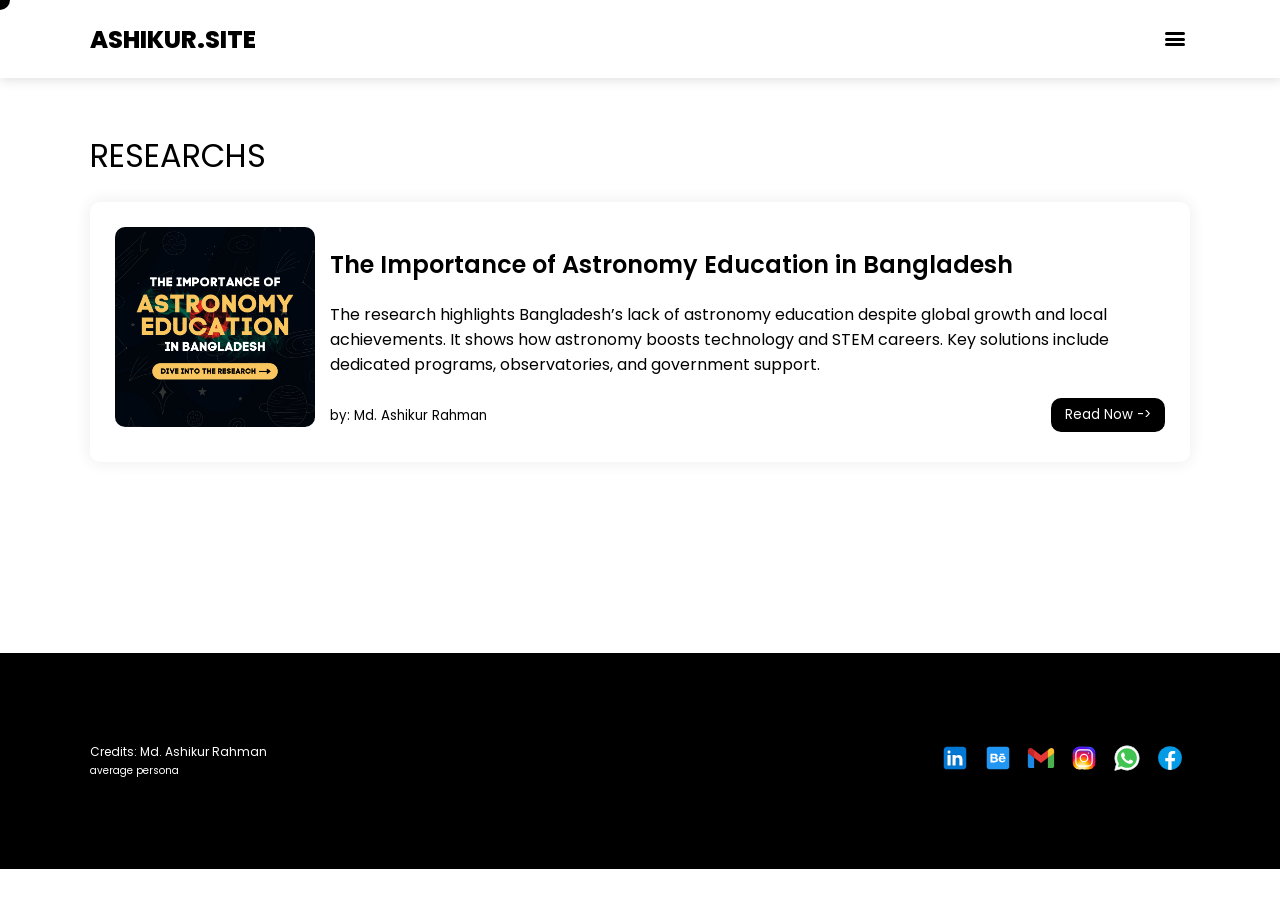
<file: research.html>
<!DOCTYPE html>
<html lang="en">

<head>
    
        <script type="application/ld+json">
{
  "@context": "https://schema.org",
  "@type": "Person",
  "name": "Md. Ashikur Rahman (Ayon)",
  "url": "https://ashikur.site",
  "image": "https://ashikur.site/css/img/homepageimage.png",
  "description": "Md Ashikur Rahman (Ayon) is a high school student and multidisciplinary creative from Chapainawabganj, Bangladesh. He serves in key positions across several youth and science-based organizations, including Chief Visual Strategy Officer at the Bangladesh United Astronomical Forum (BUAF), Executive of the Creative Department at Bangladesh Space Research Society (BSRS), an Associate at the Creative and Graphics Department of the Bangladesh Olympiad on Astronomy and Astrophysics (BDOAA) and a HR officer of International General Science Olympiad (IGSO) and more. He is also the President of the Harimohan Govt. High School Debate Club (HMDC) and Assistant General Secretary of the Chapainawabganj Debating Club (CNDC). With a strong background in graphic design, UX/UI, public relations, and science communication, Ashikur blends creative direction with educational outreach to empower young people and foster STEM engagement across Bangladesh.",
  "jobTitle": "Visual Strategist in STEM & Public Engagement",
  "worksFor": [
    {
      "@type": "Organization",
      "name": "Bangladesh Olympiad on Astronomy and Astrophysics (BDOAA)"
    },
    {
      "@type": "Organization",
      "name": "Bangladesh United Astronomical Forum (BUAF)"
    },
    {
      "@type": "Organization",
      "name": "Bangladesh Space Research Society (BSRS)"
    },
    {
      "@type": "Organization",
      "name": "International General Science Olympiad (IGSO)"
    },
    {
      "@type": "Organization",
      "name": "Uddhar"
    },
    {
      "@type": "Organization",
      "name": "Harimohan Govt. High School Debate Club (HMDC)"
    },
    {
      "@type": "Organization",
      "name": "Chapainawabganj Debating Club (CNDC)"
    },
    {
      "@type": "Organization",
      "name": "Chapainawabganj Muktomohadal Scout Group"
    }
  ],
  "email": "ashikur.ayon190@gmail.com",
  "sameAs": [
    "https://www.linkedin.com/in/md-ashikur-rahman-ayon/",
    "https://www.facebook.com/ashikur.site/",
    "https://www.instagram.com/md_ashikur_ayon/",
    "https://github.com/md-ashikur-rahman-ayon",
    "https://x.com/Md_Ashikur_Ayon",
    "https://www.behance.net/ashikur-designs",
    "https://keymash.io/profile/MD.%20ASHIKUR%20RAHMAN-0114",
    "https://monkeytype.com/profile/md_ashikur_ayon"
  ],
  "address": {
    "@type": "PostalAddress",
    "addressLocality": "Chapainawabganj",
    "addressRegion": "Rajshahi",
    "addressCountry": "BD"
  },
  "birthPlace": {
    "@type": "Place",
    "name": "Chapainawabganj, Bangladesh"
  },
  "alumniOf": {
    "@type": "EducationalOrganization",
    "name": "Harimohan Govt. High School"
  },
  "knowsAbout": [
    "Graphic Design",
    "Canva",
    "Figma",
    "UX/UI Design",
    "HTML",
    "CSS",
    "Python",
    "Ai",
    "Machine Learning",
    "Data Science",
    "Astronomy Outreach",
    "Startup Pitching",
    "Public Relations",
    "Youth Leadership"
  ],
  "memberOf": [
    {
      "@type": "Organization",
      "name": "Bangladesh Olympiad on Astronomy and Astrophysics (BDOAA)"
    },
    {
      "@type": "Organization",
      "name": "Bangladesh United Astronomical Forum (BUAF)"
    },
    {
      "@type": "Organization",
      "name": "Bangladesh Space Research Society (BSRS)"
    },
    {
      "@type": "Organization",
      "name": "International General Science Olympiad (IGSO)"
    },
    {
      "@type": "Organization",
      "name": "Uddhar"
    },
    {
      "@type": "Organization",
      "name": "Harimohan Govt. High School Debate Club (HMDC)"
    },
    {
      "@type": "Organization",
      "name": "Chapainawabganj Debating Club (CNDC)"
    },
    {
      "@type": "Organization",
      "name": "Chapainawabganj Muktomohadal Scout Group"
    }
  ],
  "gender": "Male"
}
</script>
    
    
    
    
    <meta charset="UTF-8">
    <meta name="viewport" content="width=device-width, initial-scale=1.0">
    <script src="js/script.js"></script>
    <link rel="stylesheet" href="css/style.css">
    <title>RESEARCHS</title>
</head>

<body>
    <div class="cursor"></div>
    <!-- navbar -->
    <div class="home-mid-nav-container">
        <div class="nav-logo-wrapper">
            <h2>ASHIKUR.SITE</h2>
        </div>

        <div class="hamburger" id="hamburger" onclick="toggleMenu()">
            <span></span>
            <span></span>
            <span></span>
        </div>


        <div class="nav-links-wrapper" id="navLinks">
            <a href="/index.html">Launchpad</a>
            <a href="/myself.html">Myself</a>
            <a href="/cv.html">CV/ Resume</a>
            <a href="/skills.html">Skills</a>
            <a href="/experiences.html">Experiences</a>
            <a href="/achievements.html">Achievements</a>
            <a href="/portfolio.html">Portfolio</a>
            <a href="research.html" class="active">Research</a>
            <a href="/blog.html">Blog</a>
            <a href="/contact.html">Contact</a>
        </div>
    </div>
    <!-- research  -->
    <div class="r-container">
        <div class="r-in-container">
            <div class="r-title">
                <a href="index.html" style="text-decoration: none; color: black;">
                    <h1>RESEARCHS</h1>
                </a>
            </div>
            <div class="r-list">
                <div class="r-boxes">
                    <div class="r-box-img">
                        <img src="css/img/Research thumbnail.png" alt="">
                    </div>
                    <div class="r-box-desc">
                        <div class="r-box-title">
                            <h2><b style="font-weight: 600;">The Importance of Astronomy Education in Bangladesh</b>
                            </h2>
                        </div>
                        <div class="r-box-p">
                            <p>The research highlights Bangladesh’s lack of astronomy education despite global growth
                                and local achievements. It shows how astronomy boosts technology and STEM careers. Key
                                solutions include dedicated programs, observatories, and government support.</p>
                        </div>
                        <div class="r-box-bottom">
                            <div class="author-name-small"><small>by: Md. Ashikur Rahman</small></div>
                            <div class="r-button"><a
                                    href="/importance-of-astronomy-education-in-bangladesh.html"><button>Read Now
                                        -></button></a></div>
                            <!-- <div><b>TO DIVE INTO THE RESEARCH</b></div> -->
                        </div>
                    </div>
                </div>
            </div>
        </div>
    </div>

    <!-- home-bottom-container starts here  -->
    <div class="home-bottom-container">
        <div class="copyright">
            Credits: Md. Ashikur Rahman
            <br>
            <small>average persona</small>
        </div>
        <div class="social-links">
            <a href="https://www.linkedin.com/in/md-ashikur-rahman-ayon/" target="_blank">
                <svg xmlns="http://www.w3.org/2000/svg" x="0px" y="0px" width="30" height="30" viewBox="0 0 48 48">
                    <path fill="#0078d4"
                        d="M42,37c0,2.762-2.238,5-5,5H11c-2.761,0-5-2.238-5-5V11c0-2.762,2.239-5,5-5h26c2.762,0,5,2.238,5,5	V37z">
                    </path>
                    <path
                        d="M30,37V26.901c0-1.689-0.819-2.698-2.192-2.698c-0.815,0-1.414,0.459-1.779,1.364	c-0.017,0.064-0.041,0.325-0.031,1.114L26,37h-7V18h7v1.061C27.022,18.356,28.275,18,29.738,18c4.547,0,7.261,3.093,7.261,8.274	L37,37H30z M11,37V18h3.457C12.454,18,11,16.528,11,14.499C11,12.472,12.478,11,14.514,11c2.012,0,3.445,1.431,3.486,3.479	C18,16.523,16.521,18,14.485,18H18v19H11z"
                        opacity=".05"></path>
                    <path
                        d="M30.5,36.5v-9.599c0-1.973-1.031-3.198-2.692-3.198c-1.295,0-1.935,0.912-2.243,1.677	c-0.082,0.199-0.071,0.989-0.067,1.326L25.5,36.5h-6v-18h6v1.638c0.795-0.823,2.075-1.638,4.238-1.638	c4.233,0,6.761,2.906,6.761,7.774L36.5,36.5H30.5z M11.5,36.5v-18h6v18H11.5z M14.457,17.5c-1.713,0-2.957-1.262-2.957-3.001	c0-1.738,1.268-2.999,3.014-2.999c1.724,0,2.951,1.229,2.986,2.989c0,1.749-1.268,3.011-3.015,3.011H14.457z"
                        opacity=".07"></path>
                    <path fill="#fff"
                        d="M12,19h5v17h-5V19z M14.485,17h-0.028C12.965,17,12,15.888,12,14.499C12,13.08,12.995,12,14.514,12	c1.521,0,2.458,1.08,2.486,2.499C17,15.887,16.035,17,14.485,17z M36,36h-5v-9.099c0-2.198-1.225-3.698-3.192-3.698	c-1.501,0-2.313,1.012-2.707,1.99C24.957,25.543,25,26.511,25,27v9h-5V19h5v2.616C25.721,20.5,26.85,19,29.738,19	c3.578,0,6.261,2.25,6.261,7.274L36,36L36,36z">
                    </path>
                </svg>
            </a>
            <a href="https://www.behance.net/ashikur-designs" target="_blank">
                <svg xmlns="http://www.w3.org/2000/svg" x="0px" y="0px" width="30" height="30" viewBox="0 0 48 48">
                    <path fill="#2196F3"
                        d="M6,10c0-2.209,1.791-4,4-4h28c2.209,0,4,1.791,4,4v28c0,2.209-1.791,4-4,4H10c-2.209,0-4-1.791-4-4V10z">
                    </path>
                    <path fill="#FFF"
                        d="M27 17H34V19H27zM21.512 23.428c.585-.285 1.903-.934 1.903-2.857 0-3.617-3.952-3.57-4.683-3.57H12v14h7.025C19.61 31 24 30.835 24 26.999 24 24.524 22.39 23.714 21.512 23.428zM15 19.428h2.928c.292 0 2.195.104 2.195 1.572 0 1.467-1.463 1.714-1.902 1.714H15V19.428zM18.336 28.571h-3.367v-3.856h3.367c.731 0 2.341.237 2.341 2C20.677 28.476 18.628 28.571 18.336 28.571zM32.438 28.395c-.465.289-.929.436-1.549.436-2.326 0-2.789-1.961-2.789-2.83H36c0-.869 0-1.511-.155-2.236C35.689 23.04 34.63 20 30.734 20 25.289 20 25 24.778 25 25.5c0 .723.156 1.593.467 2.171.309.724.619 1.304 1.084 1.736.464.435 1.083.866 1.703 1.157C29.028 30.855 29.803 31 30.578 31c1.238 0 2.324-.288 3.253-.868.931-.579 1.55-1.448 2.014-2.606h-2.633C33.057 27.816 32.902 28.104 32.438 28.395zM30.734 22.027c1.518 0 2.168 1.592 2.322 2.314H28.1C28.1 24.198 28.471 22.027 30.734 22.027z">
                    </path>
                </svg>
            </a>
            <a href="https://mail.google.com/mail/?view=cm&fs=1&to=ashikur.ayon190@gmail.com&su=Subject here&body=Body%20here"
                target="_blank">
                <svg xmlns="http://www.w3.org/2000/svg" x="0px" y="0px" width="30" height="30" viewBox="0 0 48 48">
                    <path fill="#4caf50" d="M45,16.2l-5,2.75l-5,4.75L35,40h7c1.657,0,3-1.343,3-3V16.2z"></path>
                    <path fill="#1e88e5" d="M3,16.2l3.614,1.71L13,23.7V40H6c-1.657,0-3-1.343-3-3V16.2z"></path>
                    <polygon fill="#e53935" points="35,11.2 24,19.45 13,11.2 12,17 13,23.7 24,31.95 35,23.7 36,17">
                    </polygon>
                    <path fill="#c62828"
                        d="M3,12.298V16.2l10,7.5V11.2L9.876,8.859C9.132,8.301,8.228,8,7.298,8h0C4.924,8,3,9.924,3,12.298z">
                    </path>
                    <path fill="#fbc02d"
                        d="M45,12.298V16.2l-10,7.5V11.2l3.124-2.341C38.868,8.301,39.772,8,40.702,8h0 C43.076,8,45,9.924,45,12.298z">
                    </path>
                </svg>
            </a>
            <a href="https://www.instagram.com/md_ashikur_ayon/" target="_blank">
                <svg xmlns="http://www.w3.org/2000/svg" x="0px" y="0px" width="30" height="30" viewBox="0 0 48 48">
                    <path fill="#304ffe"
                        d="M41.67,13.48c-0.4,0.26-0.97,0.5-1.21,0.77c-0.09,0.09-0.14,0.19-0.12,0.29v1.03l-0.3,1.01l-0.3,1l-0.33,1.1 l-0.68,2.25l-0.66,2.22l-0.5,1.67c0,0.26-0.01,0.52-0.03,0.77c-0.07,0.96-0.27,1.88-0.59,2.74c-0.19,0.53-0.42,1.04-0.7,1.52 c-0.1,0.19-0.22,0.38-0.34,0.56c-0.4,0.63-0.88,1.21-1.41,1.72c-0.41,0.41-0.86,0.79-1.35,1.11c0,0,0,0-0.01,0 c-0.08,0.07-0.17,0.13-0.27,0.18c-0.31,0.21-0.64,0.39-0.98,0.55c-0.23,0.12-0.46,0.22-0.7,0.31c-0.05,0.03-0.11,0.05-0.16,0.07 c-0.57,0.27-1.23,0.45-1.89,0.54c-0.04,0.01-0.07,0.01-0.11,0.02c-0.4,0.07-0.79,0.13-1.19,0.16c-0.18,0.02-0.37,0.03-0.55,0.03 l-0.71-0.04l-3.42-0.18c0-0.01-0.01,0-0.01,0l-1.72-0.09c-0.13,0-0.27,0-0.4-0.01c-0.54-0.02-1.06-0.08-1.58-0.19 c-0.01,0-0.01,0-0.01,0c-0.95-0.18-1.86-0.5-2.71-0.93c-0.47-0.24-0.93-0.51-1.36-0.82c-0.18-0.13-0.35-0.27-0.52-0.42 c-0.48-0.4-0.91-0.83-1.31-1.27c-0.06-0.06-0.11-0.12-0.16-0.18c-0.06-0.06-0.12-0.13-0.17-0.19c-0.38-0.48-0.7-0.97-0.96-1.49 c-0.24-0.46-0.43-0.95-0.58-1.49c-0.06-0.19-0.11-0.37-0.15-0.57c-0.01-0.01-0.02-0.03-0.02-0.05c-0.1-0.41-0.19-0.84-0.24-1.27 c-0.06-0.33-0.09-0.66-0.09-1c-0.02-0.13-0.02-0.27-0.02-0.4l1.91-2.95l1.87-2.88l0.85-1.31l0.77-1.18l0.26-0.41v-1.03 c0.02-0.23,0.03-0.47,0.02-0.69c-0.01-0.7-0.15-1.38-0.38-2.03c-0.22-0.69-0.53-1.34-0.85-1.94c-0.38-0.69-0.78-1.31-1.11-1.87 C14,7.4,13.66,6.73,13.75,6.26C14.47,6.09,15.23,6,16,6h16c4.18,0,7.78,2.6,9.27,6.26C41.43,12.65,41.57,13.06,41.67,13.48z">
                    </path>
                    <path fill="#4928f4"
                        d="M42,16v0.27l-1.38,0.8l-0.88,0.51l-0.97,0.56l-1.94,1.13l-1.9,1.1l-1.94,1.12l-0.77,0.45 c0,0.48-0.12,0.92-0.34,1.32c-0.31,0.58-0.83,1.06-1.49,1.47c-0.67,0.41-1.49,0.74-2.41,0.98c0,0,0-0.01-0.01,0 c-3.56,0.92-8.42,0.5-10.78-1.26c-0.66-0.49-1.12-1.09-1.32-1.78c-0.06-0.23-0.09-0.48-0.09-0.73v-7.19 c0.01-0.15-0.09-0.3-0.27-0.45c-0.54-0.43-1.81-0.84-3.23-1.25c-1.11-0.31-2.3-0.62-3.3-0.92c-0.79-0.24-1.46-0.48-1.86-0.71 c0.18-0.35,0.39-0.7,0.61-1.03c1.4-2.05,3.54-3.56,6.02-4.13C14.47,6.09,15.23,6,16,6h10.8c5.37,0.94,10.32,3.13,14.47,6.26 c0.16,0.39,0.3,0.8,0.4,1.22c0.18,0.66,0.29,1.34,0.32,2.05C42,15.68,42,15.84,42,16z">
                    </path>
                    <path fill="#6200ea"
                        d="M42,16v4.41l-0.22,0.68l-0.75,2.33l-0.78,2.4l-0.41,1.28l-0.38,1.19l-0.37,1.13l-0.36,1.12l-0.19,0.59 l-0.25,0.78c0,0.76-0.02,1.43-0.07,2c-0.01,0.06-0.02,0.12-0.02,0.18c-0.06,0.53-0.14,0.98-0.27,1.36 c-0.01,0.06-0.03,0.12-0.05,0.17c-0.26,0.72-0.65,1.18-1.23,1.48c-0.14,0.08-0.3,0.14-0.47,0.2c-0.53,0.18-1.2,0.27-2.02,0.32 c-0.6,0.04-1.29,0.05-2.07,0.05H31.4l-1.19-0.05L30,37.61l-2.17-0.09l-2.2-0.09l-7.25-0.3l-1.88-0.08h-0.26 c-0.78-0.01-1.45-0.06-2.03-0.14c-0.84-0.13-1.49-0.35-1.98-0.68c-0.7-0.45-1.11-1.11-1.35-2.03c-0.06-0.22-0.11-0.45-0.14-0.7 c-0.1-0.58-0.15-1.25-0.18-2c0-0.15,0-0.3-0.01-0.46c-0.01-0.01,0-0.01,0-0.01v-0.58c-0.01-0.29-0.01-0.59-0.01-0.9l0.05-1.61 l0.03-1.15l0.04-1.34v-0.19l0.07-2.46l0.07-2.46l0.07-2.31l0.06-2.27l0.02-0.6c0-0.31-1.05-0.49-2.22-0.64 c-0.93-0.12-1.95-0.23-2.56-0.37c0.05-0.23,0.1-0.46,0.16-0.68c0.18-0.72,0.45-1.4,0.79-2.05c0.18-0.35,0.39-0.7,0.61-1.03 c2.16-0.95,4.41-1.69,6.76-2.17c2.06-0.43,4.21-0.66,6.43-0.66c7.36,0,14.16,2.49,19.54,6.69c0.52,0.4,1.03,0.83,1.53,1.28 C42,15.68,42,15.84,42,16z">
                    </path>
                    <path fill="#673ab7"
                        d="M42,18.37v4.54l-0.55,1.06l-1.05,2.05l-0.56,1.08l-0.51,0.99l-0.22,0.43c0,0.31,0,0.61-0.02,0.9 c0,0.43-0.02,0.84-0.05,1.22c-0.04,0.45-0.1,0.86-0.16,1.24c-0.15,0.79-0.36,1.47-0.66,2.03c-0.04,0.07-0.08,0.14-0.12,0.2 c-0.11,0.18-0.24,0.35-0.38,0.51c-0.18,0.22-0.38,0.41-0.61,0.57c-0.34,0.26-0.74,0.47-1.2,0.63c-0.57,0.21-1.23,0.35-2.01,0.43 c-0.51,0.05-1.07,0.08-1.68,0.08l-0.42,0.02l-2.08,0.12h-0.01L27.5,36.6l-2.25,0.13l-3.1,0.18l-3.77,0.22l-0.55,0.03 c-0.51,0-0.99-0.03-1.45-0.09c-0.05-0.01-0.09-0.02-0.14-0.02c-0.68-0.11-1.3-0.29-1.86-0.54c-0.68-0.3-1.27-0.7-1.77-1.18 c-0.44-0.43-0.82-0.92-1.13-1.47c-0.07-0.13-0.14-0.25-0.2-0.39c-0.3-0.59-0.54-1.25-0.72-1.97c-0.03-0.12-0.06-0.25-0.08-0.38 c-0.06-0.23-0.11-0.47-0.14-0.72c-0.11-0.64-0.17-1.32-0.2-2.03v-0.01c-0.01-0.29-0.02-0.57-0.02-0.87l-0.49-1.17l-0.07-0.18 L9.5,25.99L8.75,24.2l-0.12-0.29l-0.72-1.73l-0.8-1.93c0,0,0,0-0.01,0L6.29,18.3L6,17.59V16c0-0.63,0.06-1.25,0.17-1.85 c0.05-0.23,0.1-0.46,0.16-0.68c0.85-0.49,1.74-0.94,2.65-1.34c2.08-0.93,4.31-1.62,6.62-2.04c1.72-0.31,3.51-0.48,5.32-0.48 c7.31,0,13.94,2.65,19.12,6.97c0.2,0.16,0.39,0.32,0.58,0.49C41.09,17.48,41.55,17.91,42,18.37z">
                    </path>
                    <path fill="#8e24aa"
                        d="M42,21.35v5.14l-0.57,1.19l-1.08,2.25l-0.01,0.03c0,0.43-0.02,0.82-0.05,1.17c-0.1,1.15-0.38,1.88-0.84,2.33 c-0.33,0.34-0.74,0.53-1.25,0.63c-0.03,0.01-0.07,0.01-0.1,0.02c-0.16,0.03-0.33,0.05-0.51,0.05c-0.62,0.06-1.35,0.02-2.19-0.04 c-0.09,0-0.19-0.01-0.29-0.02c-0.61-0.04-1.26-0.08-1.98-0.11c-0.39-0.01-0.8-0.02-1.22-0.02h-0.02l-1.01,0.08h-0.01l-2.27,0.16 l-2.59,0.2l-0.38,0.03l-3.03,0.22l-1.57,0.12l-1.55,0.11c-0.27,0-0.53,0-0.79-0.01c0,0-0.01-0.01-0.01,0 c-1.13-0.02-2.14-0.09-3.04-0.26c-0.83-0.14-1.56-0.36-2.18-0.69c-0.64-0.31-1.17-0.75-1.6-1.31c-0.41-0.55-0.71-1.24-0.9-2.07 c0-0.01,0-0.01,0-0.01c-0.14-0.67-0.22-1.45-0.22-2.33l-0.15-0.27L9.7,26.35l-0.13-0.22L9.5,25.99l-0.93-1.65l-0.46-0.83 l-0.58-1.03l-1-1.79L6,19.75v-3.68c0.88-0.58,1.79-1.09,2.73-1.55c1.14-0.58,2.32-1.07,3.55-1.47c1.34-0.44,2.74-0.79,4.17-1.02 c1.45-0.24,2.94-0.36,4.47-0.36c6.8,0,13.04,2.43,17.85,6.47c0.22,0.17,0.43,0.36,0.64,0.54c0.84,0.75,1.64,1.56,2.37,2.41 C41.86,21.18,41.94,21.26,42,21.35z">
                    </path>
                    <path fill="#c2185b"
                        d="M42,24.71v7.23c-0.24-0.14-0.57-0.31-0.98-0.49c-0.22-0.11-0.47-0.22-0.73-0.32 c-0.38-0.17-0.79-0.33-1.25-0.49c-0.1-0.04-0.2-0.07-0.31-0.1c-0.18-0.07-0.37-0.13-0.56-0.19c-0.59-0.18-1.24-0.35-1.92-0.5 c-0.26-0.05-0.53-0.1-0.8-0.14c-0.87-0.15-1.8-0.24-2.77-0.25c-0.08-0.01-0.17-0.01-0.25-0.01l-2.57,0.02l-3.5,0.02h-0.01 l-7.49,0.06c-2.38,0-3.84,0.57-4.72,0.8c0,0-0.01,0-0.01,0.01c-0.93,0.24-1.22,0.09-1.3-1.54c-0.02-0.45-0.03-1.03-0.03-1.74 l-0.56-0.43l-0.98-0.74l-0.6-0.46l-0.12-0.09L8.88,24.1l-0.25-0.19l-0.52-0.4l-0.96-0.72L6,21.91v-3.4 c0.1-0.08,0.19-0.15,0.29-0.21c1.45-1,3-1.85,4.64-2.54c1.46-0.62,3-1.11,4.58-1.46c0.43-0.09,0.87-0.18,1.32-0.24 c1.33-0.23,2.7-0.34,4.09-0.34c6.01,0,11.53,2.09,15.91,5.55c0.66,0.52,1.3,1.07,1.9,1.66c0.82,0.78,1.59,1.61,2.3,2.49 c0.14,0.18,0.28,0.36,0.42,0.55C41.64,24.21,41.82,24.46,42,24.71z">
                    </path>
                    <path fill="#d81b60"
                        d="M42,28.72V32c0,0.65-0.06,1.29-0.18,1.91c-0.18,0.92-0.49,1.8-0.91,2.62c-0.22,0.05-0.47,0.05-0.75,0.01 c-0.63-0.11-1.37-0.44-2.17-0.87c-0.04-0.01-0.08-0.03-0.11-0.05c-0.25-0.13-0.51-0.27-0.77-0.43c-0.53-0.29-1.09-0.61-1.65-0.91 c-0.12-0.06-0.24-0.12-0.35-0.18c-0.64-0.33-1.3-0.63-1.96-0.86c0,0,0,0-0.01,0c-0.14-0.05-0.29-0.1-0.44-0.14 c-0.57-0.16-1.15-0.26-1.71-0.26l-1.1-0.32l-4.87-1.41c0,0,0,0-0.01,0l-2.99-0.87h-0.01l-1.3-0.38c-3.76,0-6.07,1.6-7.19,0.99 c-0.44-0.23-0.7-0.81-0.79-1.95c-0.03-0.32-0.04-0.68-0.04-1.1l-1.17-0.57l-0.05-0.02h-0.01l-0.84-0.42L9.7,26.35l-0.07-0.03 l-0.17-0.09L7.5,25.28L6,24.55v-3.43c0.17-0.15,0.35-0.29,0.53-0.43c0.19-0.15,0.38-0.29,0.57-0.44c0.01,0,0.01,0,0.01,0 c1.18-0.85,2.43-1.6,3.76-2.22c1.55-0.74,3.2-1.31,4.91-1.68c0.25-0.06,0.51-0.12,0.77-0.16c1.42-0.27,2.88-0.41,4.37-0.41 c5.27,0,10.11,1.71,14.01,4.59c1.13,0.84,2.18,1.77,3.14,2.78c0.79,0.83,1.52,1.73,2.18,2.67c0.05,0.07,0.1,0.14,0.15,0.2 c0.37,0.54,0.71,1.09,1.03,1.66C41.64,28.02,41.82,28.37,42,28.72z">
                    </path>
                    <path fill="#f50057"
                        d="M41.82,33.91c-0.18,0.92-0.49,1.8-0.91,2.62c-0.19,0.37-0.4,0.72-0.63,1.06c-0.14,0.21-0.29,0.41-0.44,0.6 c-0.36-0.14-0.89-0.34-1.54-0.56c0,0,0,0,0-0.01c-0.49-0.17-1.05-0.35-1.65-0.52c-0.17-0.05-0.34-0.1-0.52-0.15 c-0.71-0.19-1.45-0.36-2.17-0.46c-0.6-0.1-1.19-0.16-1.74-0.16l-0.46-0.13h-0.01l-2.42-0.7l-1.49-0.43l-1.66-0.48h-0.01l-0.54-0.15 l-6.53-1.88l-1.88-0.54l-1.4-0.33l-2.28-0.54l-0.28-0.07c0,0,0,0-0.01,0l-2.29-0.53c0-0.01,0-0.01,0-0.01l-0.41-0.09l-0.21-0.05 l-1.67-0.39l-0.19-0.05l-1.42-1.17L6,27.9v-4.08c0.37-0.36,0.75-0.7,1.15-1.03c0.12-0.11,0.25-0.21,0.38-0.31 c0.12-0.1,0.25-0.2,0.38-0.3c0.91-0.69,1.87-1.31,2.89-1.84c1.3-0.7,2.68-1.26,4.13-1.66c0.28-0.09,0.56-0.17,0.85-0.23 c1.64-0.41,3.36-0.62,5.14-0.62c4.47,0,8.63,1.35,12.07,3.66c1.71,1.15,3.25,2.53,4.55,4.1c0.66,0.79,1.26,1.62,1.79,2.5 c0.05,0.07,0.09,0.13,0.13,0.2c0.32,0.53,0.62,1.08,0.89,1.64c0.25,0.5,0.47,1,0.67,1.52C41.34,32.25,41.6,33.07,41.82,33.91z">
                    </path>
                    <path fill="#ff1744"
                        d="M40.28,37.59c-0.14,0.21-0.29,0.41-0.44,0.6c-0.44,0.55-0.92,1.05-1.46,1.49c-0.47,0.39-0.97,0.74-1.5,1.04 c-0.2-0.05-0.4-0.11-0.61-0.19c-0.66-0.23-1.35-0.61-1.99-1.01c-0.96-0.61-1.79-1.27-2.16-1.57c-0.14-0.12-0.21-0.18-0.21-0.18 l-1.7-0.15L30,37.6l-2.2-0.19l-2.28-0.2l-3.37-0.3l-5.34-0.47l-0.02-0.01l-1.88-0.91l-1.9-0.92l-1.53-0.74l-0.33-0.16l-0.41-0.2 l-1.42-0.69L7.43,31.9l-0.59-0.29L6,31.35v-4.47c0.47-0.56,0.97-1.09,1.5-1.6c0.34-0.32,0.7-0.64,1.07-0.94 c0.06-0.05,0.12-0.1,0.18-0.14c0.04-0.05,0.09-0.08,0.13-0.1c0.59-0.48,1.21-0.91,1.85-1.3c0.74-0.47,1.52-0.89,2.33-1.24 c0.87-0.39,1.78-0.72,2.72-0.97c1.63-0.46,3.36-0.7,5.14-0.7c4.08,0,7.85,1.24,10.96,3.37c1.99,1.36,3.71,3.08,5.07,5.07 c0.45,0.64,0.85,1.32,1.22,2.02c0.13,0.26,0.26,0.52,0.37,0.78c0.12,0.25,0.23,0.5,0.34,0.75c0.21,0.52,0.4,1.04,0.57,1.58 c0.32,1,0.56,2.02,0.71,3.08C40.21,36.89,40.25,37.24,40.28,37.59z">
                    </path>
                    <path fill="#ff5722"
                        d="M38.39,39.42c0,0.08,0,0.17-0.01,0.26c-0.47,0.39-0.97,0.74-1.5,1.04c-0.22,0.12-0.44,0.24-0.67,0.34 c-0.23,0.11-0.46,0.21-0.7,0.3c-0.34-0.18-0.8-0.4-1.29-0.61c-0.69-0.31-1.44-0.59-2.02-0.68c-0.14-0.03-0.27-0.04-0.39-0.04 l-1.64-0.21h-0.02l-2.04-0.27l-2.06-0.27l-0.96-0.12l-7.56-0.98c-0.49,0-1.01-0.03-1.55-0.1c-0.66-0.06-1.35-0.16-2.04-0.3 c-0.68-0.12-1.37-0.28-2.03-0.45c-0.69-0.16-1.37-0.35-2-0.53c-0.73-0.22-1.41-0.43-1.98-0.62c-0.47-0.15-0.87-0.29-1.18-0.4 c-0.18-0.43-0.33-0.88-0.44-1.34C6.1,33.66,6,32.84,6,32v-1.67c0.32-0.53,0.67-1.05,1.06-1.54c0.71-0.94,1.52-1.8,2.4-2.56 c0.03-0.04,0.07-0.07,0.1-0.09l0.01-0.01c0.31-0.28,0.63-0.53,0.97-0.77c0.04-0.04,0.08-0.07,0.12-0.1 c0.16-0.12,0.33-0.24,0.51-0.35c1.43-0.97,3.01-1.73,4.7-2.24c1.6-0.48,3.29-0.73,5.05-0.73c3.49,0,6.75,1.03,9.47,2.79 c2.01,1.29,3.74,2.99,5.06,4.98c0.16,0.23,0.31,0.46,0.46,0.7c0.69,1.17,1.26,2.43,1.68,3.75c0.05,0.15,0.09,0.3,0.13,0.46 c0.08,0.27,0.15,0.55,0.21,0.83c0.02,0.07,0.04,0.14,0.06,0.22c0.14,0.63,0.24,1.29,0.31,1.95c0,0.01,0,0.01,0,0.01 C38.36,38.22,38.39,38.82,38.39,39.42z">
                    </path>
                    <path fill="#ff6f00"
                        d="M36.33,39.42c0,0.35-0.02,0.73-0.06,1.11c-0.02,0.18-0.04,0.36-0.06,0.53c-0.23,0.11-0.46,0.21-0.7,0.3 c-0.45,0.17-0.91,0.31-1.38,0.41c-0.32,0.07-0.65,0.13-0.98,0.16h-0.01c-0.31-0.19-0.67-0.42-1.04-0.68 c-0.67-0.47-1.37-1-1.93-1.43c-0.01-0.01-0.01-0.01-0.02-0.02c-0.59-0.45-1.01-0.79-1.01-0.79l-1.06,0.04l-2.04,0.07l-0.95,0.04 l-3.82,0.14l-3.23,0.12c-0.21,0.01-0.46,0.01-0.77,0h-0.01c-0.42-0.01-0.92-0.04-1.47-0.09c-0.64-0.05-1.34-0.11-2.05-0.18 c-0.69-0.08-1.39-0.16-2.06-0.24c-0.74-0.08-1.44-0.17-2.04-0.25c-0.47-0.06-0.88-0.11-1.21-0.15c-0.28-0.32-0.53-0.65-0.77-1.01 c-0.36-0.54-0.67-1.11-0.91-1.72c-0.18-0.43-0.33-0.88-0.44-1.34c0.29-0.89,0.67-1.73,1.12-2.54c0.36-0.66,0.78-1.29,1.24-1.89 c0.45-0.59,0.94-1.14,1.47-1.64v-0.01c0.15-0.15,0.3-0.29,0.45-0.42c0.28-0.26,0.57-0.5,0.87-0.73h0.01 c0.01-0.02,0.02-0.02,0.03-0.03c0.24-0.19,0.49-0.36,0.74-0.53c1.48-1.01,3.15-1.76,4.95-2.2c1.19-0.29,2.44-0.45,3.73-0.45 c2.54,0,4.94,0.61,7.05,1.71h0.01c1.81,0.93,3.41,2.21,4.7,3.75c0.71,0.82,1.32,1.72,1.82,2.67c0.35,0.64,0.65,1.31,0.9,1.99 c0.02,0.06,0.04,0.11,0.06,0.16c0.17,0.5,0.32,1.02,0.45,1.54c0.09,0.37,0.16,0.75,0.22,1.13c0.02,0.12,0.04,0.23,0.05,0.35 C36.28,37.99,36.33,38.7,36.33,39.42z">
                    </path>
                    <path fill="#ff9800"
                        d="M34.28,39.42v0.1c0,0.34-0.03,0.77-0.06,1.23c-0.03,0.34-0.06,0.69-0.09,1.02c-0.32,0.07-0.65,0.13-0.98,0.16 h-0.01C32.76,41.98,32.39,42,32,42h-1.75l-0.38-0.11l-1.97-0.6l-2-0.6l-4.63-1.39l-2-0.6c0,0-0.83,0.33-2,0.72h-0.01 c-0.45,0.15-0.94,0.31-1.46,0.47c-0.65,0.19-1.34,0.38-2.02,0.53c-0.7,0.16-1.39,0.28-2.01,0.33c-0.19,0.02-0.38,0.03-0.55,0.03 c-0.56-0.31-1.1-0.68-1.59-1.09c-0.43-0.36-0.83-0.75-1.2-1.18c-0.28-0.32-0.53-0.65-0.77-1.01c0.07-0.45,0.15-0.89,0.27-1.32 c0.3-1.19,0.77-2.33,1.39-3.37c0.34-0.59,0.72-1.16,1.16-1.69c0.01-0.03,0.04-0.06,0.07-0.08c-0.01-0.01,0-0.01,0-0.01 c0.13-0.17,0.27-0.33,0.41-0.48c0-0.01,0-0.01,0-0.01c0.41-0.44,0.83-0.86,1.29-1.25c0.16-0.13,0.31-0.26,0.48-0.39 c0.03-0.03,0.06-0.05,0.1-0.08c2.25-1.72,5.06-2.76,8.09-2.76c3.44,0,6.57,1.29,8.94,3.41c1.14,1.03,2.11,2.26,2.84,3.63 c0.06,0.1,0.12,0.21,0.17,0.32c0.09,0.18,0.18,0.37,0.26,0.57c0.33,0.72,0.59,1.48,0.77,2.26c0.02,0.08,0.04,0.16,0.06,0.24 c0.08,0.37,0.15,0.75,0.2,1.13C34.24,38.21,34.28,38.81,34.28,39.42z">
                    </path>
                    <path fill="#ffc107"
                        d="M32.22,39.42c0,0.2-0.01,0.42-0.02,0.65c-0.02,0.37-0.05,0.77-0.1,1.18c-0.02,0.25-0.06,0.5-0.1,0.75h-5.48 l-1.06-0.17l-4.14-0.66l-0.59-0.09l-1.35-0.22c-0.59,0-1.87,0.26-3.22,0.51c-0.71,0.13-1.43,0.27-2.08,0.36 c-0.08,0.01-0.16,0.02-0.23,0.03h-0.01c-0.7-0.15-1.38-0.38-2.02-0.68c-0.2-0.09-0.4-0.19-0.6-0.3c-0.56-0.31-1.1-0.68-1.59-1.09 c-0.01-0.12-0.02-0.22-0.02-0.27c0-0.26,0.01-0.51,0.03-0.76c0.04-0.64,0.13-1.26,0.27-1.86c0.22-0.91,0.54-1.79,0.97-2.6 c0.08-0.17,0.17-0.34,0.27-0.5c0.04-0.08,0.09-0.15,0.13-0.23c0.18-0.29,0.38-0.57,0.58-0.85c0.42-0.55,0.89-1.07,1.39-1.54 c0.01,0,0.01,0,0.01,0c0.04-0.04,0.08-0.08,0.12-0.11c0.05-0.04,0.09-0.09,0.14-0.12c0.2-0.18,0.4-0.34,0.61-0.49 c0-0.01,0.01-0.01,0.01-0.01c1.89-1.41,4.23-2.24,6.78-2.24c1.98,0,3.82,0.5,5.43,1.38h0.01c1.38,0.76,2.58,1.79,3.53,3.03 c0.37,0.48,0.7,0.99,0.98,1.53h0.01c0.05,0.1,0.1,0.2,0.15,0.3c0.3,0.59,0.54,1.21,0.72,1.85h0.01c0.01,0.05,0.03,0.1,0.04,0.15 c0.12,0.43,0.22,0.87,0.29,1.32c0.01,0.09,0.02,0.19,0.03,0.28C32.19,38.43,32.22,38.92,32.22,39.42z">
                    </path>
                    <path fill="#ffd54f"
                        d="M30.17,39.31c0,0.16,0,0.33-0.02,0.49v0.01c0,0.01,0,0.01,0,0.01c-0.02,0.72-0.12,1.43-0.28,2.07 c0,0.04-0.01,0.07-0.03,0.11h-4.67l-3.85-0.83l-0.51-0.11l-0.08,0.02l-4.27,0.88L16.27,42H16c-0.64,0-1.27-0.06-1.88-0.18 c-0.09-0.02-0.18-0.04-0.27-0.06h-0.01c-0.7-0.15-1.38-0.38-2.02-0.68c-0.02-0.11-0.04-0.22-0.05-0.33 c-0.07-0.43-0.1-0.88-0.1-1.33c0-0.17,0-0.34,0.01-0.51c0.03-0.54,0.11-1.07,0.23-1.58c0.08-0.38,0.19-0.75,0.32-1.1 c0.11-0.31,0.24-0.61,0.38-0.9c0.12-0.25,0.26-0.49,0.4-0.73c0.14-0.23,0.29-0.45,0.45-0.67c0.4-0.55,0.87-1.06,1.39-1.51 c0.3-0.26,0.63-0.51,0.97-0.73c1.46-0.96,3.21-1.52,5.1-1.52c0.37,0,0.73,0.02,1.08,0.07h0.02c1.07,0.12,2.07,0.42,2.99,0.87 c0.01,0,0.01,0,0.01,0c1.45,0.71,2.68,1.78,3.58,3.1c0.15,0.22,0.3,0.46,0.43,0.7c0.11,0.19,0.21,0.39,0.3,0.59 c0.14,0.31,0.27,0.64,0.38,0.97h0.01c0.11,0.37,0.21,0.74,0.28,1.13v0.01C30.11,38.16,30.17,38.73,30.17,39.31z">
                    </path>
                    <path fill="#ffe082"
                        d="M28.11,39.52v0.03c0,0.59-0.07,1.17-0.21,1.74c-0.05,0.24-0.12,0.48-0.21,0.71h-4.48l-2.29-0.63L18.63,42H16 c-0.64,0-1.27-0.06-1.88-0.18c-0.02-0.03-0.03-0.06-0.04-0.09c-0.14-0.43-0.25-0.86-0.3-1.31c-0.04-0.29-0.06-0.59-0.06-0.9 c0-0.12,0-0.25,0.02-0.37c0.01-0.47,0.08-0.93,0.2-1.37c0.06-0.3,0.15-0.59,0.27-0.87c0.04-0.14,0.1-0.27,0.17-0.4 c0.15-0.34,0.33-0.67,0.53-0.99c0.22-0.32,0.46-0.62,0.73-0.9c0.32-0.36,0.68-0.69,1.09-0.96c0.7-0.51,1.5-0.89,2.37-1.1 c0.58-0.16,1.19-0.24,1.82-0.24c2,0,3.79,0.8,5.09,2.09c0.05,0.05,0.11,0.11,0.16,0.18h0.01c0.14,0.15,0.27,0.3,0.4,0.47 c0.37,0.47,0.68,0.98,0.92,1.54c0.12,0.26,0.22,0.53,0.3,0.81c0.01,0.04,0.02,0.07,0.03,0.11c0.14,0.49,0.23,1,0.25,1.53 C28.1,39.2,28.11,39.36,28.11,39.52z">
                    </path>
                    <path fill="#ffecb3"
                        d="M26.06,39.52c0,0.41-0.05,0.8-0.16,1.17c-0.1,0.4-0.25,0.78-0.44,1.14c-0.03,0.06-0.1,0.17-0.1,0.17h-8.88 c-0.01-0.01-0.02-0.03-0.02-0.04c-0.12-0.19-0.22-0.38-0.3-0.59c-0.2-0.46-0.32-0.96-0.36-1.48c-0.02-0.12-0.02-0.25-0.02-0.37 c0-0.06,0-0.13,0.01-0.19c0.01-0.44,0.07-0.86,0.19-1.25c0.1-0.36,0.23-0.69,0.4-1.01c0,0,0.01-0.01,0.01-0.02 c0.12-0.21,0.25-0.42,0.4-0.62c0.49-0.66,1.14-1.2,1.89-1.55c0.01,0,0.01,0,0.01,0c0.24-0.12,0.49-0.22,0.75-0.29c0,0,0,0,0.01,0 c0.46-0.14,0.96-0.21,1.47-0.21c0.59,0,1.16,0.09,1.68,0.28c0.19,0.05,0.37,0.13,0.55,0.22c0,0,0,0,0.01,0 c0.86,0.41,1.59,1.05,2.09,1.85c0.1,0.15,0.19,0.31,0.27,0.48c0.04,0.07,0.08,0.15,0.11,0.22c0.23,0.52,0.37,1.09,0.41,1.69 c0.01,0.05,0.01,0.1,0.01,0.16C26.06,39.36,26.06,39.44,26.06,39.52z">
                    </path>
                    <g>
                        <path fill="none" stroke="#fff" stroke-linecap="round" stroke-linejoin="round"
                            stroke-miterlimit="10" stroke-width="2"
                            d="M30,11H18c-3.9,0-7,3.1-7,7v12c0,3.9,3.1,7,7,7h12c3.9,0,7-3.1,7-7V18C37,14.1,33.9,11,30,11z">
                        </path>
                        <circle cx="31" cy="16" r="1" fill="#fff"></circle>
                    </g>
                    <g>
                        <circle cx="24" cy="24" r="6" fill="none" stroke="#fff" stroke-linecap="round"
                            stroke-linejoin="round" stroke-miterlimit="10" stroke-width="2"></circle>
                    </g>
                </svg>
            </a>
            <a href="https://wa.me/8801753612707?text=Hi%20there!" target="_blank">
                <svg xmlns="http://www.w3.org/2000/svg" x="0px" y="0px" width="30" height="30" viewBox="0 0 48 48">
                    <path fill="#fff"
                        d="M4.868,43.303l2.694-9.835C5.9,30.59,5.026,27.324,5.027,23.979C5.032,13.514,13.548,5,24.014,5c5.079,0.002,9.845,1.979,13.43,5.566c3.584,3.588,5.558,8.356,5.556,13.428c-0.004,10.465-8.522,18.98-18.986,18.98c-0.001,0,0,0,0,0h-0.008c-3.177-0.001-6.3-0.798-9.073-2.311L4.868,43.303z">
                    </path>
                    <path fill="#fff"
                        d="M4.868,43.803c-0.132,0-0.26-0.052-0.355-0.148c-0.125-0.127-0.174-0.312-0.127-0.483l2.639-9.636c-1.636-2.906-2.499-6.206-2.497-9.556C4.532,13.238,13.273,4.5,24.014,4.5c5.21,0.002,10.105,2.031,13.784,5.713c3.679,3.683,5.704,8.577,5.702,13.781c-0.004,10.741-8.746,19.48-19.486,19.48c-3.189-0.001-6.344-0.788-9.144-2.277l-9.875,2.589C4.953,43.798,4.911,43.803,4.868,43.803z">
                    </path>
                    <path fill="#cfd8dc"
                        d="M24.014,5c5.079,0.002,9.845,1.979,13.43,5.566c3.584,3.588,5.558,8.356,5.556,13.428c-0.004,10.465-8.522,18.98-18.986,18.98h-0.008c-3.177-0.001-6.3-0.798-9.073-2.311L4.868,43.303l2.694-9.835C5.9,30.59,5.026,27.324,5.027,23.979C5.032,13.514,13.548,5,24.014,5 M24.014,42.974C24.014,42.974,24.014,42.974,24.014,42.974C24.014,42.974,24.014,42.974,24.014,42.974 M24.014,42.974C24.014,42.974,24.014,42.974,24.014,42.974C24.014,42.974,24.014,42.974,24.014,42.974 M24.014,4C24.014,4,24.014,4,24.014,4C12.998,4,4.032,12.962,4.027,23.979c-0.001,3.367,0.849,6.685,2.461,9.622l-2.585,9.439c-0.094,0.345,0.002,0.713,0.254,0.967c0.19,0.192,0.447,0.297,0.711,0.297c0.085,0,0.17-0.011,0.254-0.033l9.687-2.54c2.828,1.468,5.998,2.243,9.197,2.244c11.024,0,19.99-8.963,19.995-19.98c0.002-5.339-2.075-10.359-5.848-14.135C34.378,6.083,29.357,4.002,24.014,4L24.014,4z">
                    </path>
                    <path fill="#40c351"
                        d="M35.176,12.832c-2.98-2.982-6.941-4.625-11.157-4.626c-8.704,0-15.783,7.076-15.787,15.774c-0.001,2.981,0.833,5.883,2.413,8.396l0.376,0.597l-1.595,5.821l5.973-1.566l0.577,0.342c2.422,1.438,5.2,2.198,8.032,2.199h0.006c8.698,0,15.777-7.077,15.78-15.776C39.795,19.778,38.156,15.814,35.176,12.832z">
                    </path>
                    <path fill="#fff" fill-rule="evenodd"
                        d="M19.268,16.045c-0.355-0.79-0.729-0.806-1.068-0.82c-0.277-0.012-0.593-0.011-0.909-0.011c-0.316,0-0.83,0.119-1.265,0.594c-0.435,0.475-1.661,1.622-1.661,3.956c0,2.334,1.7,4.59,1.937,4.906c0.237,0.316,3.282,5.259,8.104,7.161c4.007,1.58,4.823,1.266,5.693,1.187c0.87-0.079,2.807-1.147,3.202-2.255c0.395-1.108,0.395-2.057,0.277-2.255c-0.119-0.198-0.435-0.316-0.909-0.554s-2.807-1.385-3.242-1.543c-0.435-0.158-0.751-0.237-1.068,0.238c-0.316,0.474-1.225,1.543-1.502,1.859c-0.277,0.317-0.554,0.357-1.028,0.119c-0.474-0.238-2.002-0.738-3.815-2.354c-1.41-1.257-2.362-2.81-2.639-3.285c-0.277-0.474-0.03-0.731,0.208-0.968c0.213-0.213,0.474-0.554,0.712-0.831c0.237-0.277,0.316-0.475,0.474-0.791c0.158-0.317,0.079-0.594-0.04-0.831C20.612,19.329,19.69,16.983,19.268,16.045z"
                        clip-rule="evenodd"></path>
                </svg>
            </a>
            <a href="https://www.facebook.com/ashikur.site" target="_blank">
                <svg xmlns="http://www.w3.org/2000/svg" x="0px" y="0px" width="30" height="30" viewBox="0 0 48 48">
                    <path fill="#039be5" d="M24 5A19 19 0 1 0 24 43A19 19 0 1 0 24 5Z"></path>
                    <path fill="#fff"
                        d="M26.572,29.036h4.917l0.772-4.995h-5.69v-2.73c0-2.075,0.678-3.915,2.619-3.915h3.119v-4.359c-0.548-0.074-1.707-0.236-3.897-0.236c-4.573,0-7.254,2.415-7.254,7.917v3.323h-4.701v4.995h4.701v13.729C22.089,42.905,23.032,43,24,43c0.875,0,1.729-0.08,2.572-0.194V29.036z">
                    </path>
                </svg>
            </a>
        </div>
    </div>
</body>

</html>
</file>
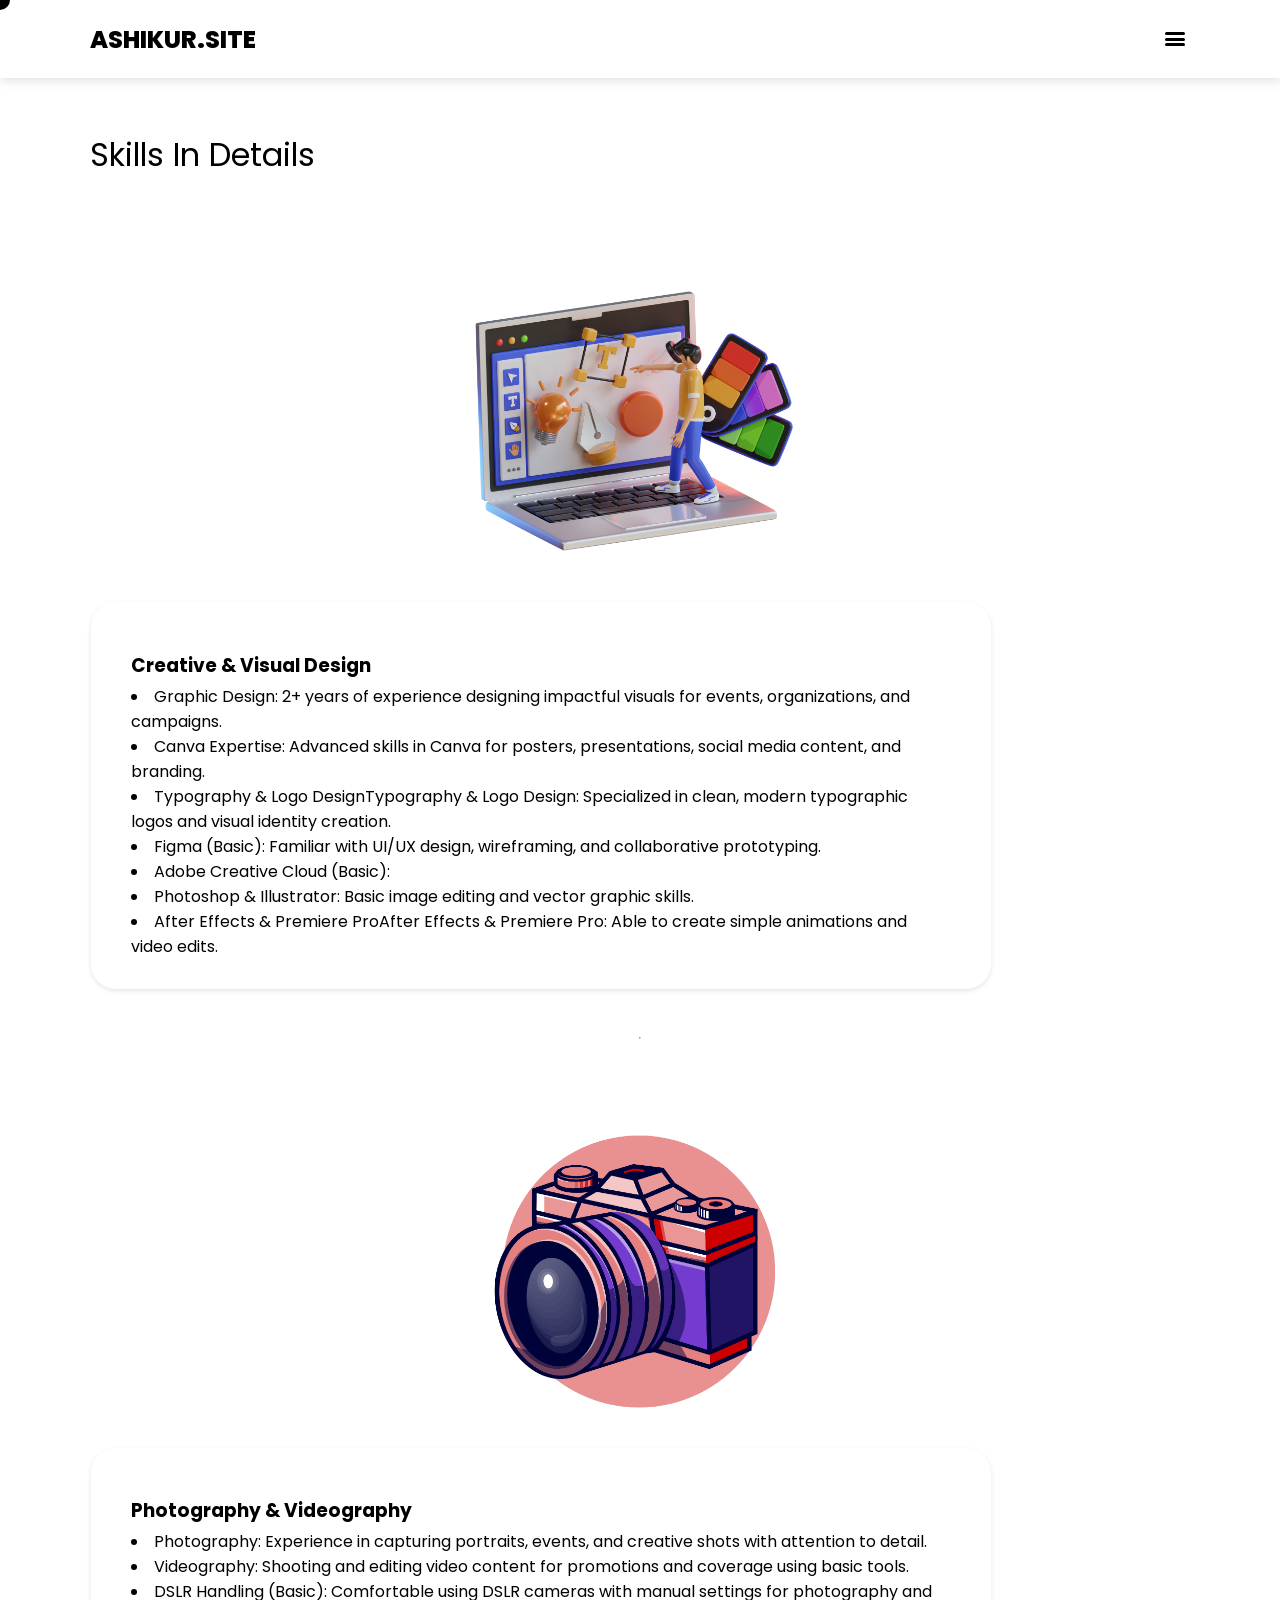
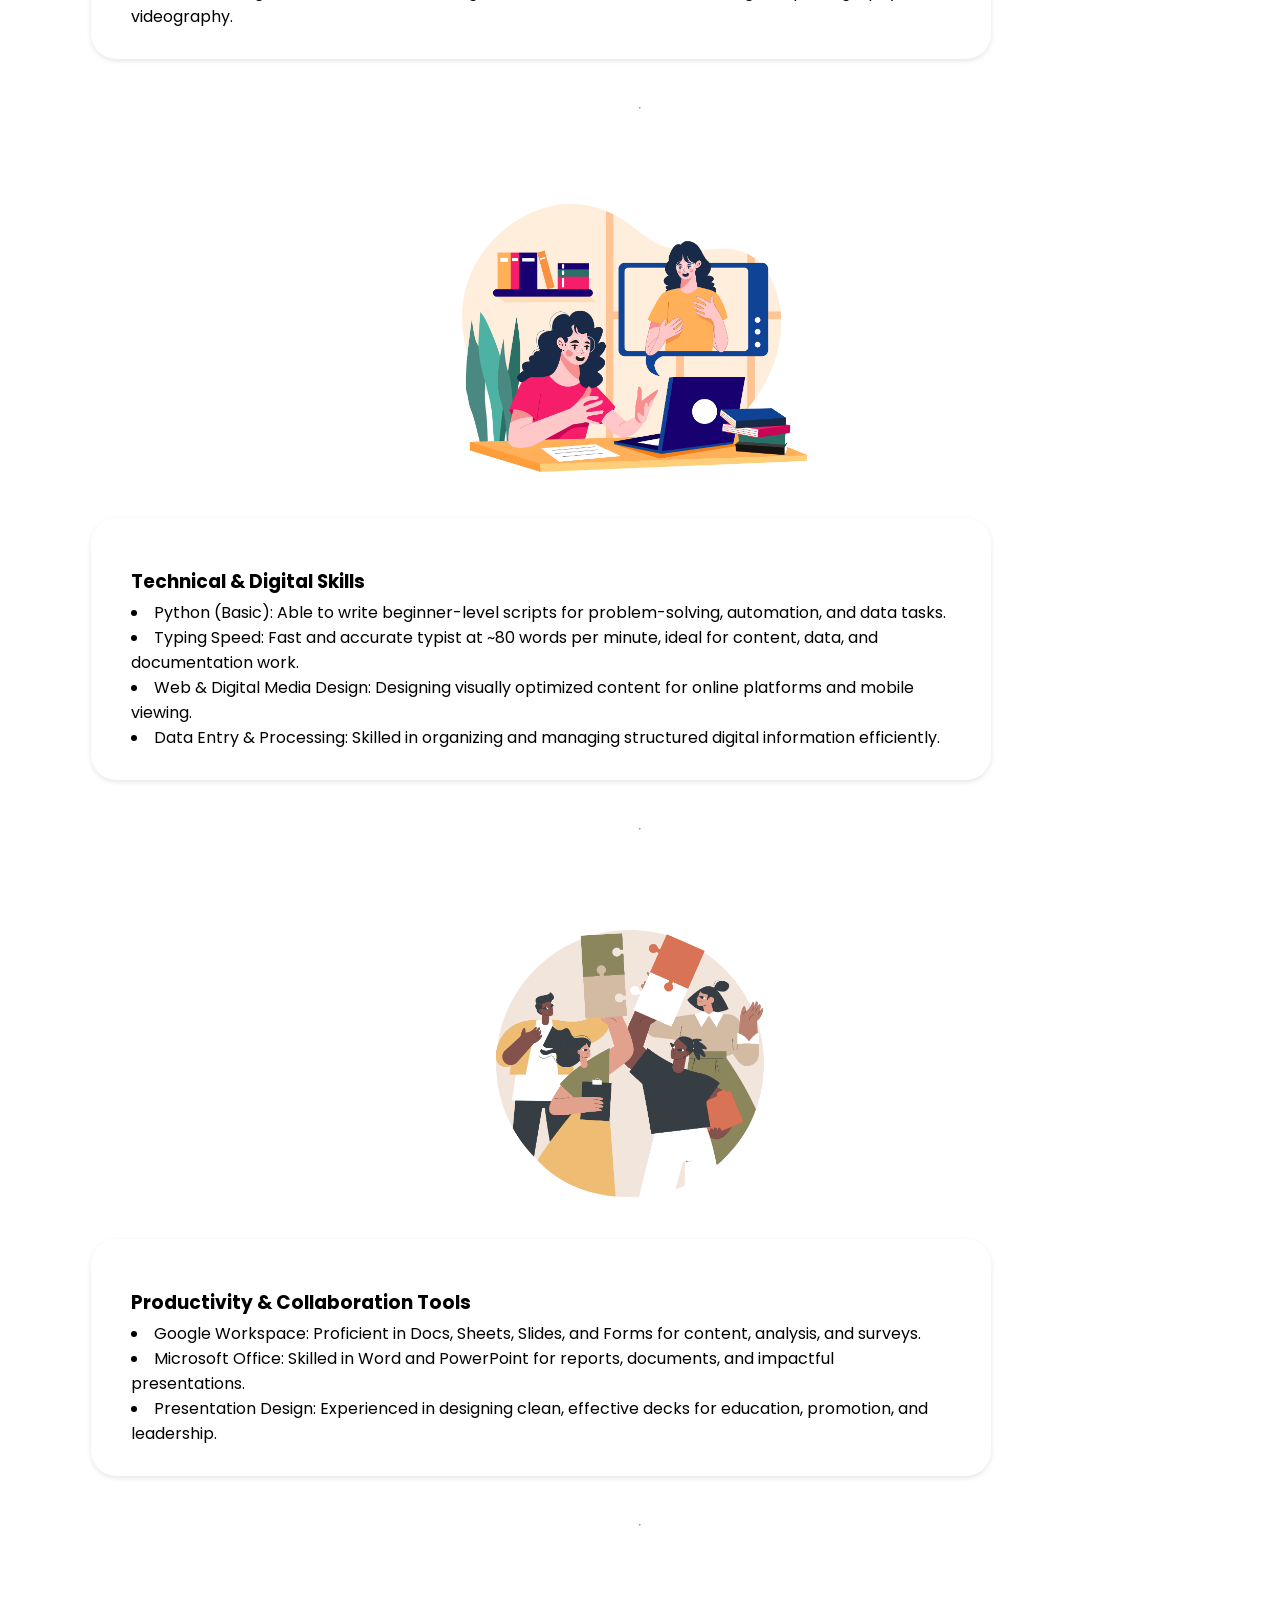
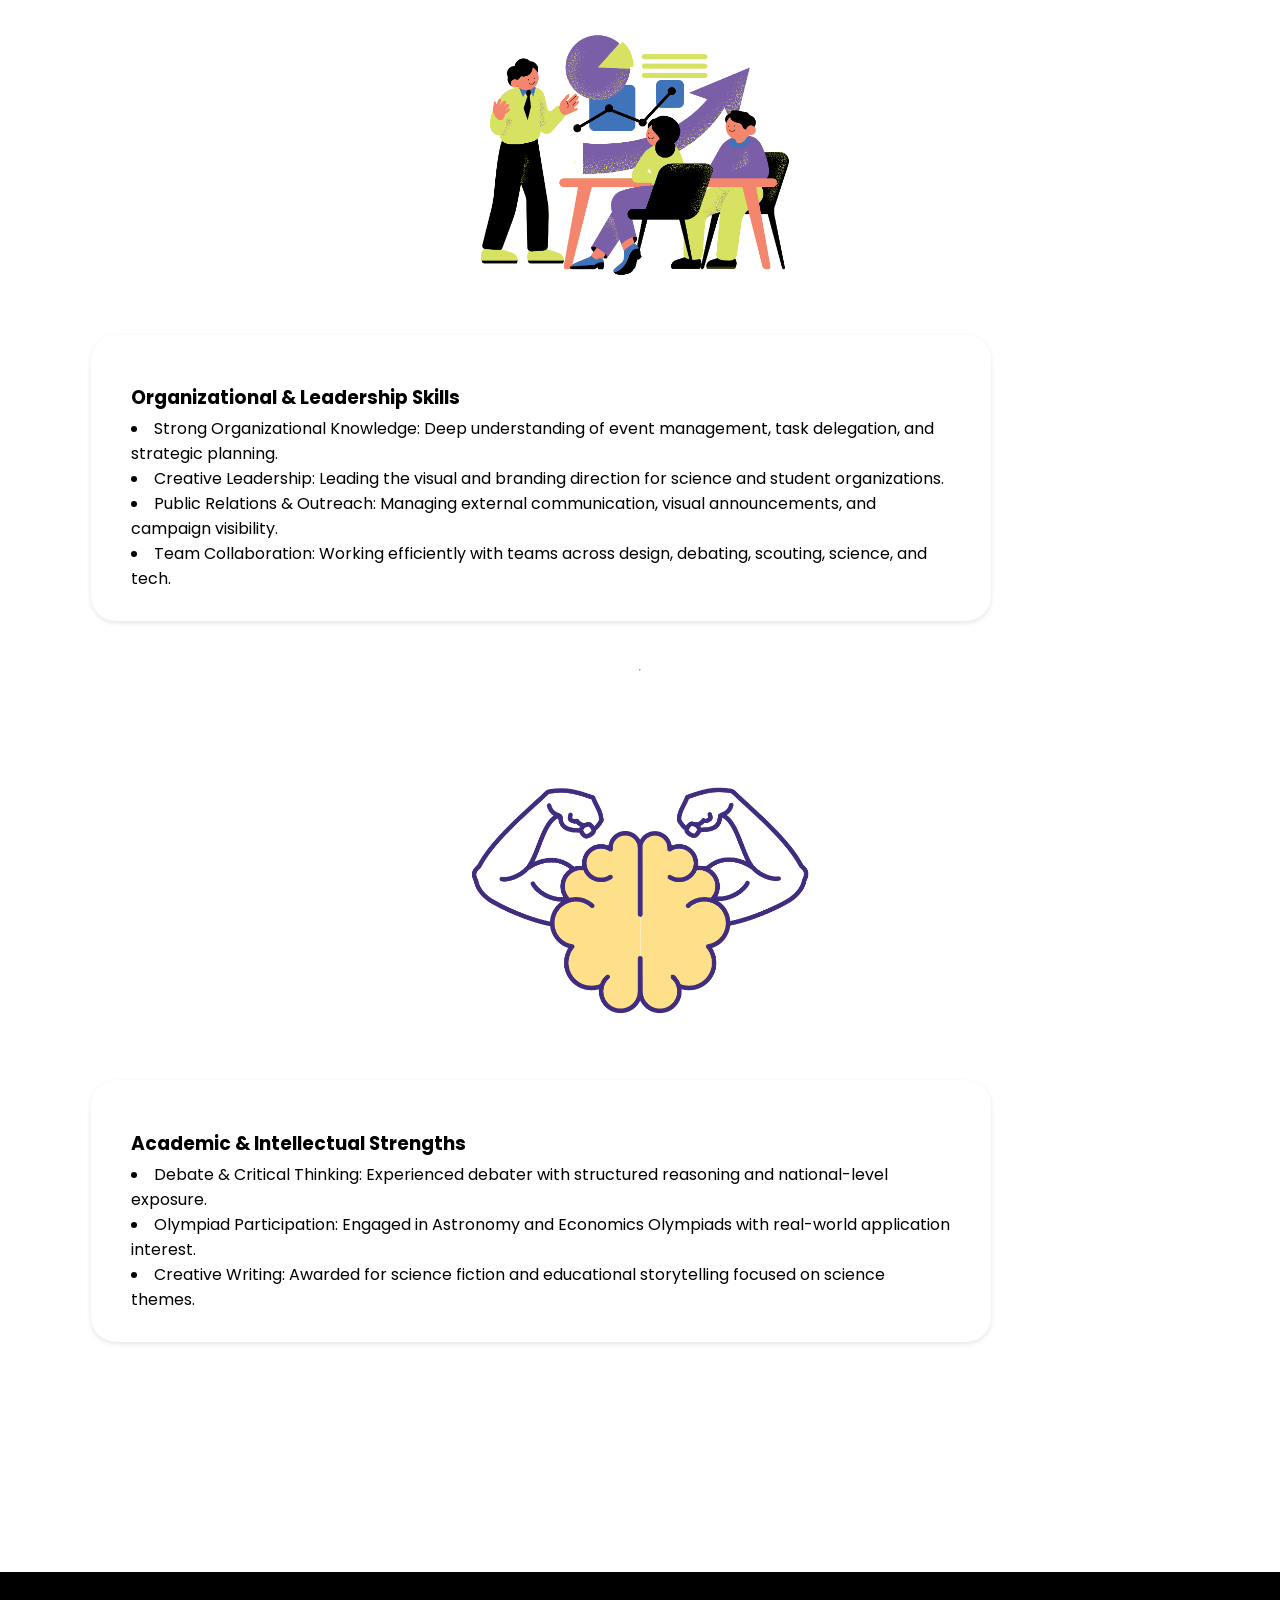
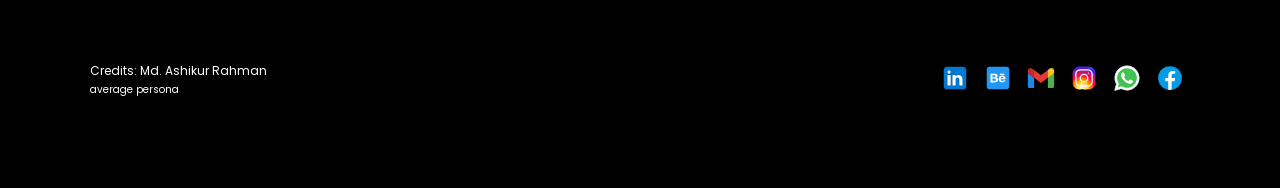
<file: skills.html>
<!DOCTYPE html>
<html lang="en">

<head>
    
        <script type="application/ld+json">
{
  "@context": "https://schema.org",
  "@type": "Person",
  "name": "Md. Ashikur Rahman (Ayon)",
  "url": "https://ashikur.site",
  "image": "https://ashikur.site/css/img/homepageimage.png",
  "description": "Md Ashikur Rahman (Ayon) is a high school student and multidisciplinary creative from Chapainawabganj, Bangladesh. He serves in key positions across several youth and science-based organizations, including Chief Visual Strategy Officer at the Bangladesh United Astronomical Forum (BUAF), Executive of the Creative Department at Bangladesh Space Research Society (BSRS), an Associate at the Creative and Graphics Department of the Bangladesh Olympiad on Astronomy and Astrophysics (BDOAA) and a HR officer of International General Science Olympiad (IGSO) and more. He is also the President of the Harimohan Govt. High School Debate Club (HMDC) and Assistant General Secretary of the Chapainawabganj Debating Club (CNDC). With a strong background in graphic design, UX/UI, public relations, and science communication, Ashikur blends creative direction with educational outreach to empower young people and foster STEM engagement across Bangladesh.",
  "jobTitle": "Visual Strategist in STEM & Public Engagement",
  "worksFor": [
    {
      "@type": "Organization",
      "name": "Bangladesh Olympiad on Astronomy and Astrophysics (BDOAA)"
    },
    {
      "@type": "Organization",
      "name": "Bangladesh United Astronomical Forum (BUAF)"
    },
    {
      "@type": "Organization",
      "name": "Bangladesh Space Research Society (BSRS)"
    },
    {
      "@type": "Organization",
      "name": "International General Science Olympiad (IGSO)"
    },
    {
      "@type": "Organization",
      "name": "Uddhar"
    },
    {
      "@type": "Organization",
      "name": "Harimohan Govt. High School Debate Club (HMDC)"
    },
    {
      "@type": "Organization",
      "name": "Chapainawabganj Debating Club (CNDC)"
    },
    {
      "@type": "Organization",
      "name": "Chapainawabganj Muktomohadal Scout Group"
    }
  ],
  "email": "ashikur.ayon190@gmail.com",
  "sameAs": [
    "https://www.linkedin.com/in/md-ashikur-rahman-ayon/",
    "https://www.facebook.com/ashikur.site/",
    "https://www.instagram.com/md_ashikur_ayon/",
    "https://github.com/md-ashikur-rahman-ayon",
    "https://x.com/Md_Ashikur_Ayon",
    "https://www.behance.net/ashikur-designs",
    "https://keymash.io/profile/MD.%20ASHIKUR%20RAHMAN-0114",
    "https://monkeytype.com/profile/md_ashikur_ayon"
  ],
  "address": {
    "@type": "PostalAddress",
    "addressLocality": "Chapainawabganj",
    "addressRegion": "Rajshahi",
    "addressCountry": "BD"
  },
  "birthPlace": {
    "@type": "Place",
    "name": "Chapainawabganj, Bangladesh"
  },
  "alumniOf": {
    "@type": "EducationalOrganization",
    "name": "Harimohan Govt. High School"
  },
  "knowsAbout": [
    "Graphic Design",
    "Canva",
    "Figma",
    "UX/UI Design",
    "HTML",
    "CSS",
    "Python",
    "Ai",
    "Machine Learning",
    "Data Science",
    "Astronomy Outreach",
    "Startup Pitching",
    "Public Relations",
    "Youth Leadership"
  ],
  "memberOf": [
    {
      "@type": "Organization",
      "name": "Bangladesh Olympiad on Astronomy and Astrophysics (BDOAA)"
    },
    {
      "@type": "Organization",
      "name": "Bangladesh United Astronomical Forum (BUAF)"
    },
    {
      "@type": "Organization",
      "name": "Bangladesh Space Research Society (BSRS)"
    },
    {
      "@type": "Organization",
      "name": "International General Science Olympiad (IGSO)"
    },
    {
      "@type": "Organization",
      "name": "Uddhar"
    },
    {
      "@type": "Organization",
      "name": "Harimohan Govt. High School Debate Club (HMDC)"
    },
    {
      "@type": "Organization",
      "name": "Chapainawabganj Debating Club (CNDC)"
    },
    {
      "@type": "Organization",
      "name": "Chapainawabganj Muktomohadal Scout Group"
    }
  ],
  "gender": "Male"
}
</script>
    
    
    
    
    <meta charset="UTF-8">
    <meta name="viewport" content="width=device-width, initial-scale=1.0">
    <script src="js/script.js"></script>
    <link rel="stylesheet" href="css/style.css">
    <title>Skills</title>
</head>

<body>
    <div class="cursor"></div>
    <!-- navbar -->
    <div class="home-mid-nav-container">
        <div class="nav-logo-wrapper">
            <a href="index.html" style="text-decoration: none; color: black;">
                <h2>ASHIKUR.SITE</h2>
            </a>
        </div>

        <div class="hamburger" id="hamburger" onclick="toggleMenu()">
            <span></span>
            <span></span>
            <span></span>
        </div>

       
        <div class="nav-links-wrapper" id="navLinks">
            <a href="/index.html">Launchpad</a>
            <a href="/myself.html">Myself</a>
            <a href="/cv.html">CV/ Resume</a>
            <a href="/skills.html"class="active">Skills</a>
            <a href="/experiences.html">Experiences</a>
            <a href="/achievements.html">Achievements</a>
            <a href="/portfolio.html">Portfolio</a>
            <a href="/research.html">Research</a>
            <a href="/blog.html">Blog</a>
            <a href="/contact.html">Contact</a>
        </div>
    </div>

    <!-- skills  -->
    <div class="skills-container">
        <h1> <b>Skills In Details</b></h1>

        <div class="skill left-w-right-p">
            <div class="skill-para-wrapper">
                <div class="skill-para">
                    <h3>Creative & Visual Design</h3>
                    <li><b>Graphic Design</b>: 2+ years of experience designing impactful visuals for events, organizations,
                        and campaigns.</li>
                    <li><b>Canva Expertise</b>: Advanced skills in Canva for posters, presentations, social media content, and
                        branding.</li>
                    <li><b>Typography & Logo Design</b>Typography & Logo Design: Specialized in clean, modern typographic logos and visual identity
                        creation.</li>
                    <li><b>Figma (Basic)</b>: Familiar with UI/UX design, wireframing, and collaborative prototyping.</li>
                    <li><b>Adobe Creative Cloud</b> (Basic):</li>
                    <li><b>Photoshop & Illustrator</b>: Basic image editing and vector graphic skills.</li>
                    <li><b>After Effects & Premiere Pro</b>After Effects & Premiere Pro: Able to create simple animations and video edits.</li>
                </div>
            </div>
            <div class="skill-img">
                <img src="css/img/3.png" alt="">
            </div>
        </div>
        <hr>

        <div class="skill left-p-right-w">
            <div class="skill-img">
                <img src="css/img/4.png" alt="">
            </div>
            <div class="skill-para-wrapper">
                <div class="skill-para">
                    <h3>Photography & Videography</h3>
                    <li><b>Photography</b>: Experience in capturing portraits, events, and creative shots with attention to
                        detail.</li>
                    <li><b>Videography</b>: Shooting and editing video content for promotions and coverage using basic tools.</li>
                    <li><b>DSLR Handling (Basic)</b>: Comfortable using DSLR cameras with manual settings for photography and
                        videography.</li>
                </div>
            </div>
        </div>
        <hr>

        <div class="skill left-w-right-p">
            <div class="skill-para-wrapper">
                <div class="skill-para">
                    <h3>Technical & Digital Skills</h3>
                    <li><b>Python (Basic)</b>: Able to write beginner-level scripts for problem-solving, automation, and data
                        tasks.</li>
                    <li><b>Typing Speed</b>: Fast and accurate typist at ~80 words per minute, ideal for content, data, and
                        documentation work.</li>
                    <li><b>Web & Digital Media Design</b>: Designing visually optimized content for online platforms and mobile
                        viewing.</li>
                    <li><b>Data Entry & Processing</b>: Skilled in organizing and managing structured digital information
                        efficiently.</li>
                </div>
            </div>
            <div class="skill-img">
                <img src="css/img/5.png" alt="">
            </div>
        </div>
        <hr>

        <div class="skill left-p-right-w">
            <div class="skill-img">
                <img src="css/img/6.png" alt="">
            </div>
            <div class="skill-para-wrapper">
                <div class="skill-para">
                    <h3>Productivity & Collaboration Tools</h3>
                    <li><b>Google Workspace</b>: Proficient in Docs, Sheets, Slides, and Forms for content, analysis, and
                        surveys.</li>
                    <li><b>Microsoft Office</b>: Skilled in Word and PowerPoint for reports, documents, and impactful
                        presentations.</li>
                    <li><b>Presentation Design</b>: Experienced in designing clean, effective decks for education, promotion,
                        and leadership.</li>
                </div>
            </div>
        </div>
        <hr>

        <div class="skill left-w-right-p">
            <div class="skill-para-wrapper">
                <div class="skill-para">
                    <h3>Organizational & Leadership Skills</h3>
                    <li> <b>Strong Organizational Knowledge</b>: Deep understanding of event management, task delegation, and
                        strategic planning.</li>
                    <li><b>Creative Leadership</b>: Leading the visual and branding direction for science and student
                        organizations.</li>
                    <li><b>Public Relations & Outreach</b>: Managing external communication, visual announcements, and campaign
                        visibility.</li>
                    <li><b>Team Collaboration</b>: Working efficiently with teams across design, debating, scouting, science,
                        and tech.</li>
                </div>
            </div>
            <div class="skill-img">
                <img src="css/img/7.png" alt="">
            </div>
        </div>
        <hr>

        <div class="skill left-p-right-w">
            <div class="skill-img">
                <img src="css/img/8.png" alt="">
            </div>
            <div class="skill-para-wrapper">
                <div class="skill-para">
                    <h3>Academic & Intellectual Strengths</h3>
                    <li><b>Debate & Critical Thinking</b>: Experienced debater with structured reasoning and national-level
                        exposure.</li>
                    <li><b>Olympiad Participation</b>: Engaged in Astronomy and Economics Olympiads with real-world application
                        interest.</li>
                    <li><b>Creative Writing</b>: Awarded for science fiction and educational storytelling focused on science
                        themes.</li>
                </div>
            </div>
        </div>
    </div>

    <!-- home-bottom-container starts here  -->
   <div class="home-bottom-container">
        <div class="copyright">
            Credits: Md. Ashikur Rahman
            <br>
            <small>average persona</small>
        </div>
        <div class="social-links">
            <a href="https://www.linkedin.com/in/md-ashikur-rahman-ayon/" target="_blank">
                <svg xmlns="http://www.w3.org/2000/svg" x="0px" y="0px" width="30" height="30" viewBox="0 0 48 48">
                    <path fill="#0078d4"
                        d="M42,37c0,2.762-2.238,5-5,5H11c-2.761,0-5-2.238-5-5V11c0-2.762,2.239-5,5-5h26c2.762,0,5,2.238,5,5	V37z">
                    </path>
                    <path
                        d="M30,37V26.901c0-1.689-0.819-2.698-2.192-2.698c-0.815,0-1.414,0.459-1.779,1.364	c-0.017,0.064-0.041,0.325-0.031,1.114L26,37h-7V18h7v1.061C27.022,18.356,28.275,18,29.738,18c4.547,0,7.261,3.093,7.261,8.274	L37,37H30z M11,37V18h3.457C12.454,18,11,16.528,11,14.499C11,12.472,12.478,11,14.514,11c2.012,0,3.445,1.431,3.486,3.479	C18,16.523,16.521,18,14.485,18H18v19H11z"
                        opacity=".05"></path>
                    <path
                        d="M30.5,36.5v-9.599c0-1.973-1.031-3.198-2.692-3.198c-1.295,0-1.935,0.912-2.243,1.677	c-0.082,0.199-0.071,0.989-0.067,1.326L25.5,36.5h-6v-18h6v1.638c0.795-0.823,2.075-1.638,4.238-1.638	c4.233,0,6.761,2.906,6.761,7.774L36.5,36.5H30.5z M11.5,36.5v-18h6v18H11.5z M14.457,17.5c-1.713,0-2.957-1.262-2.957-3.001	c0-1.738,1.268-2.999,3.014-2.999c1.724,0,2.951,1.229,2.986,2.989c0,1.749-1.268,3.011-3.015,3.011H14.457z"
                        opacity=".07"></path>
                    <path fill="#fff"
                        d="M12,19h5v17h-5V19z M14.485,17h-0.028C12.965,17,12,15.888,12,14.499C12,13.08,12.995,12,14.514,12	c1.521,0,2.458,1.08,2.486,2.499C17,15.887,16.035,17,14.485,17z M36,36h-5v-9.099c0-2.198-1.225-3.698-3.192-3.698	c-1.501,0-2.313,1.012-2.707,1.99C24.957,25.543,25,26.511,25,27v9h-5V19h5v2.616C25.721,20.5,26.85,19,29.738,19	c3.578,0,6.261,2.25,6.261,7.274L36,36L36,36z">
                    </path>
                </svg>
            </a>
            <a href="https://www.behance.net/ashikur-designs" target="_blank">
                <svg xmlns="http://www.w3.org/2000/svg" x="0px" y="0px" width="30" height="30" viewBox="0 0 48 48">
                    <path fill="#2196F3"
                        d="M6,10c0-2.209,1.791-4,4-4h28c2.209,0,4,1.791,4,4v28c0,2.209-1.791,4-4,4H10c-2.209,0-4-1.791-4-4V10z">
                    </path>
                    <path fill="#FFF"
                        d="M27 17H34V19H27zM21.512 23.428c.585-.285 1.903-.934 1.903-2.857 0-3.617-3.952-3.57-4.683-3.57H12v14h7.025C19.61 31 24 30.835 24 26.999 24 24.524 22.39 23.714 21.512 23.428zM15 19.428h2.928c.292 0 2.195.104 2.195 1.572 0 1.467-1.463 1.714-1.902 1.714H15V19.428zM18.336 28.571h-3.367v-3.856h3.367c.731 0 2.341.237 2.341 2C20.677 28.476 18.628 28.571 18.336 28.571zM32.438 28.395c-.465.289-.929.436-1.549.436-2.326 0-2.789-1.961-2.789-2.83H36c0-.869 0-1.511-.155-2.236C35.689 23.04 34.63 20 30.734 20 25.289 20 25 24.778 25 25.5c0 .723.156 1.593.467 2.171.309.724.619 1.304 1.084 1.736.464.435 1.083.866 1.703 1.157C29.028 30.855 29.803 31 30.578 31c1.238 0 2.324-.288 3.253-.868.931-.579 1.55-1.448 2.014-2.606h-2.633C33.057 27.816 32.902 28.104 32.438 28.395zM30.734 22.027c1.518 0 2.168 1.592 2.322 2.314H28.1C28.1 24.198 28.471 22.027 30.734 22.027z">
                    </path>
                </svg>
            </a>
            <a href="https://mail.google.com/mail/?view=cm&fs=1&to=ashikur.ayon190@gmail.com&su=Subject here&body=Body%20here"
                target="_blank">
                <svg xmlns="http://www.w3.org/2000/svg" x="0px" y="0px" width="30" height="30" viewBox="0 0 48 48">
                    <path fill="#4caf50" d="M45,16.2l-5,2.75l-5,4.75L35,40h7c1.657,0,3-1.343,3-3V16.2z"></path>
                    <path fill="#1e88e5" d="M3,16.2l3.614,1.71L13,23.7V40H6c-1.657,0-3-1.343-3-3V16.2z"></path>
                    <polygon fill="#e53935" points="35,11.2 24,19.45 13,11.2 12,17 13,23.7 24,31.95 35,23.7 36,17">
                    </polygon>
                    <path fill="#c62828"
                        d="M3,12.298V16.2l10,7.5V11.2L9.876,8.859C9.132,8.301,8.228,8,7.298,8h0C4.924,8,3,9.924,3,12.298z">
                    </path>
                    <path fill="#fbc02d"
                        d="M45,12.298V16.2l-10,7.5V11.2l3.124-2.341C38.868,8.301,39.772,8,40.702,8h0 C43.076,8,45,9.924,45,12.298z">
                    </path>
                </svg>
            </a>
            <a href="https://www.instagram.com/md_ashikur_ayon/" target="_blank">
                <svg xmlns="http://www.w3.org/2000/svg" x="0px" y="0px" width="30" height="30" viewBox="0 0 48 48">
                    <path fill="#304ffe"
                        d="M41.67,13.48c-0.4,0.26-0.97,0.5-1.21,0.77c-0.09,0.09-0.14,0.19-0.12,0.29v1.03l-0.3,1.01l-0.3,1l-0.33,1.1 l-0.68,2.25l-0.66,2.22l-0.5,1.67c0,0.26-0.01,0.52-0.03,0.77c-0.07,0.96-0.27,1.88-0.59,2.74c-0.19,0.53-0.42,1.04-0.7,1.52 c-0.1,0.19-0.22,0.38-0.34,0.56c-0.4,0.63-0.88,1.21-1.41,1.72c-0.41,0.41-0.86,0.79-1.35,1.11c0,0,0,0-0.01,0 c-0.08,0.07-0.17,0.13-0.27,0.18c-0.31,0.21-0.64,0.39-0.98,0.55c-0.23,0.12-0.46,0.22-0.7,0.31c-0.05,0.03-0.11,0.05-0.16,0.07 c-0.57,0.27-1.23,0.45-1.89,0.54c-0.04,0.01-0.07,0.01-0.11,0.02c-0.4,0.07-0.79,0.13-1.19,0.16c-0.18,0.02-0.37,0.03-0.55,0.03 l-0.71-0.04l-3.42-0.18c0-0.01-0.01,0-0.01,0l-1.72-0.09c-0.13,0-0.27,0-0.4-0.01c-0.54-0.02-1.06-0.08-1.58-0.19 c-0.01,0-0.01,0-0.01,0c-0.95-0.18-1.86-0.5-2.71-0.93c-0.47-0.24-0.93-0.51-1.36-0.82c-0.18-0.13-0.35-0.27-0.52-0.42 c-0.48-0.4-0.91-0.83-1.31-1.27c-0.06-0.06-0.11-0.12-0.16-0.18c-0.06-0.06-0.12-0.13-0.17-0.19c-0.38-0.48-0.7-0.97-0.96-1.49 c-0.24-0.46-0.43-0.95-0.58-1.49c-0.06-0.19-0.11-0.37-0.15-0.57c-0.01-0.01-0.02-0.03-0.02-0.05c-0.1-0.41-0.19-0.84-0.24-1.27 c-0.06-0.33-0.09-0.66-0.09-1c-0.02-0.13-0.02-0.27-0.02-0.4l1.91-2.95l1.87-2.88l0.85-1.31l0.77-1.18l0.26-0.41v-1.03 c0.02-0.23,0.03-0.47,0.02-0.69c-0.01-0.7-0.15-1.38-0.38-2.03c-0.22-0.69-0.53-1.34-0.85-1.94c-0.38-0.69-0.78-1.31-1.11-1.87 C14,7.4,13.66,6.73,13.75,6.26C14.47,6.09,15.23,6,16,6h16c4.18,0,7.78,2.6,9.27,6.26C41.43,12.65,41.57,13.06,41.67,13.48z">
                    </path>
                    <path fill="#4928f4"
                        d="M42,16v0.27l-1.38,0.8l-0.88,0.51l-0.97,0.56l-1.94,1.13l-1.9,1.1l-1.94,1.12l-0.77,0.45 c0,0.48-0.12,0.92-0.34,1.32c-0.31,0.58-0.83,1.06-1.49,1.47c-0.67,0.41-1.49,0.74-2.41,0.98c0,0,0-0.01-0.01,0 c-3.56,0.92-8.42,0.5-10.78-1.26c-0.66-0.49-1.12-1.09-1.32-1.78c-0.06-0.23-0.09-0.48-0.09-0.73v-7.19 c0.01-0.15-0.09-0.3-0.27-0.45c-0.54-0.43-1.81-0.84-3.23-1.25c-1.11-0.31-2.3-0.62-3.3-0.92c-0.79-0.24-1.46-0.48-1.86-0.71 c0.18-0.35,0.39-0.7,0.61-1.03c1.4-2.05,3.54-3.56,6.02-4.13C14.47,6.09,15.23,6,16,6h10.8c5.37,0.94,10.32,3.13,14.47,6.26 c0.16,0.39,0.3,0.8,0.4,1.22c0.18,0.66,0.29,1.34,0.32,2.05C42,15.68,42,15.84,42,16z">
                    </path>
                    <path fill="#6200ea"
                        d="M42,16v4.41l-0.22,0.68l-0.75,2.33l-0.78,2.4l-0.41,1.28l-0.38,1.19l-0.37,1.13l-0.36,1.12l-0.19,0.59 l-0.25,0.78c0,0.76-0.02,1.43-0.07,2c-0.01,0.06-0.02,0.12-0.02,0.18c-0.06,0.53-0.14,0.98-0.27,1.36 c-0.01,0.06-0.03,0.12-0.05,0.17c-0.26,0.72-0.65,1.18-1.23,1.48c-0.14,0.08-0.3,0.14-0.47,0.2c-0.53,0.18-1.2,0.27-2.02,0.32 c-0.6,0.04-1.29,0.05-2.07,0.05H31.4l-1.19-0.05L30,37.61l-2.17-0.09l-2.2-0.09l-7.25-0.3l-1.88-0.08h-0.26 c-0.78-0.01-1.45-0.06-2.03-0.14c-0.84-0.13-1.49-0.35-1.98-0.68c-0.7-0.45-1.11-1.11-1.35-2.03c-0.06-0.22-0.11-0.45-0.14-0.7 c-0.1-0.58-0.15-1.25-0.18-2c0-0.15,0-0.3-0.01-0.46c-0.01-0.01,0-0.01,0-0.01v-0.58c-0.01-0.29-0.01-0.59-0.01-0.9l0.05-1.61 l0.03-1.15l0.04-1.34v-0.19l0.07-2.46l0.07-2.46l0.07-2.31l0.06-2.27l0.02-0.6c0-0.31-1.05-0.49-2.22-0.64 c-0.93-0.12-1.95-0.23-2.56-0.37c0.05-0.23,0.1-0.46,0.16-0.68c0.18-0.72,0.45-1.4,0.79-2.05c0.18-0.35,0.39-0.7,0.61-1.03 c2.16-0.95,4.41-1.69,6.76-2.17c2.06-0.43,4.21-0.66,6.43-0.66c7.36,0,14.16,2.49,19.54,6.69c0.52,0.4,1.03,0.83,1.53,1.28 C42,15.68,42,15.84,42,16z">
                    </path>
                    <path fill="#673ab7"
                        d="M42,18.37v4.54l-0.55,1.06l-1.05,2.05l-0.56,1.08l-0.51,0.99l-0.22,0.43c0,0.31,0,0.61-0.02,0.9 c0,0.43-0.02,0.84-0.05,1.22c-0.04,0.45-0.1,0.86-0.16,1.24c-0.15,0.79-0.36,1.47-0.66,2.03c-0.04,0.07-0.08,0.14-0.12,0.2 c-0.11,0.18-0.24,0.35-0.38,0.51c-0.18,0.22-0.38,0.41-0.61,0.57c-0.34,0.26-0.74,0.47-1.2,0.63c-0.57,0.21-1.23,0.35-2.01,0.43 c-0.51,0.05-1.07,0.08-1.68,0.08l-0.42,0.02l-2.08,0.12h-0.01L27.5,36.6l-2.25,0.13l-3.1,0.18l-3.77,0.22l-0.55,0.03 c-0.51,0-0.99-0.03-1.45-0.09c-0.05-0.01-0.09-0.02-0.14-0.02c-0.68-0.11-1.3-0.29-1.86-0.54c-0.68-0.3-1.27-0.7-1.77-1.18 c-0.44-0.43-0.82-0.92-1.13-1.47c-0.07-0.13-0.14-0.25-0.2-0.39c-0.3-0.59-0.54-1.25-0.72-1.97c-0.03-0.12-0.06-0.25-0.08-0.38 c-0.06-0.23-0.11-0.47-0.14-0.72c-0.11-0.64-0.17-1.32-0.2-2.03v-0.01c-0.01-0.29-0.02-0.57-0.02-0.87l-0.49-1.17l-0.07-0.18 L9.5,25.99L8.75,24.2l-0.12-0.29l-0.72-1.73l-0.8-1.93c0,0,0,0-0.01,0L6.29,18.3L6,17.59V16c0-0.63,0.06-1.25,0.17-1.85 c0.05-0.23,0.1-0.46,0.16-0.68c0.85-0.49,1.74-0.94,2.65-1.34c2.08-0.93,4.31-1.62,6.62-2.04c1.72-0.31,3.51-0.48,5.32-0.48 c7.31,0,13.94,2.65,19.12,6.97c0.2,0.16,0.39,0.32,0.58,0.49C41.09,17.48,41.55,17.91,42,18.37z">
                    </path>
                    <path fill="#8e24aa"
                        d="M42,21.35v5.14l-0.57,1.19l-1.08,2.25l-0.01,0.03c0,0.43-0.02,0.82-0.05,1.17c-0.1,1.15-0.38,1.88-0.84,2.33 c-0.33,0.34-0.74,0.53-1.25,0.63c-0.03,0.01-0.07,0.01-0.1,0.02c-0.16,0.03-0.33,0.05-0.51,0.05c-0.62,0.06-1.35,0.02-2.19-0.04 c-0.09,0-0.19-0.01-0.29-0.02c-0.61-0.04-1.26-0.08-1.98-0.11c-0.39-0.01-0.8-0.02-1.22-0.02h-0.02l-1.01,0.08h-0.01l-2.27,0.16 l-2.59,0.2l-0.38,0.03l-3.03,0.22l-1.57,0.12l-1.55,0.11c-0.27,0-0.53,0-0.79-0.01c0,0-0.01-0.01-0.01,0 c-1.13-0.02-2.14-0.09-3.04-0.26c-0.83-0.14-1.56-0.36-2.18-0.69c-0.64-0.31-1.17-0.75-1.6-1.31c-0.41-0.55-0.71-1.24-0.9-2.07 c0-0.01,0-0.01,0-0.01c-0.14-0.67-0.22-1.45-0.22-2.33l-0.15-0.27L9.7,26.35l-0.13-0.22L9.5,25.99l-0.93-1.65l-0.46-0.83 l-0.58-1.03l-1-1.79L6,19.75v-3.68c0.88-0.58,1.79-1.09,2.73-1.55c1.14-0.58,2.32-1.07,3.55-1.47c1.34-0.44,2.74-0.79,4.17-1.02 c1.45-0.24,2.94-0.36,4.47-0.36c6.8,0,13.04,2.43,17.85,6.47c0.22,0.17,0.43,0.36,0.64,0.54c0.84,0.75,1.64,1.56,2.37,2.41 C41.86,21.18,41.94,21.26,42,21.35z">
                    </path>
                    <path fill="#c2185b"
                        d="M42,24.71v7.23c-0.24-0.14-0.57-0.31-0.98-0.49c-0.22-0.11-0.47-0.22-0.73-0.32 c-0.38-0.17-0.79-0.33-1.25-0.49c-0.1-0.04-0.2-0.07-0.31-0.1c-0.18-0.07-0.37-0.13-0.56-0.19c-0.59-0.18-1.24-0.35-1.92-0.5 c-0.26-0.05-0.53-0.1-0.8-0.14c-0.87-0.15-1.8-0.24-2.77-0.25c-0.08-0.01-0.17-0.01-0.25-0.01l-2.57,0.02l-3.5,0.02h-0.01 l-7.49,0.06c-2.38,0-3.84,0.57-4.72,0.8c0,0-0.01,0-0.01,0.01c-0.93,0.24-1.22,0.09-1.3-1.54c-0.02-0.45-0.03-1.03-0.03-1.74 l-0.56-0.43l-0.98-0.74l-0.6-0.46l-0.12-0.09L8.88,24.1l-0.25-0.19l-0.52-0.4l-0.96-0.72L6,21.91v-3.4 c0.1-0.08,0.19-0.15,0.29-0.21c1.45-1,3-1.85,4.64-2.54c1.46-0.62,3-1.11,4.58-1.46c0.43-0.09,0.87-0.18,1.32-0.24 c1.33-0.23,2.7-0.34,4.09-0.34c6.01,0,11.53,2.09,15.91,5.55c0.66,0.52,1.3,1.07,1.9,1.66c0.82,0.78,1.59,1.61,2.3,2.49 c0.14,0.18,0.28,0.36,0.42,0.55C41.64,24.21,41.82,24.46,42,24.71z">
                    </path>
                    <path fill="#d81b60"
                        d="M42,28.72V32c0,0.65-0.06,1.29-0.18,1.91c-0.18,0.92-0.49,1.8-0.91,2.62c-0.22,0.05-0.47,0.05-0.75,0.01 c-0.63-0.11-1.37-0.44-2.17-0.87c-0.04-0.01-0.08-0.03-0.11-0.05c-0.25-0.13-0.51-0.27-0.77-0.43c-0.53-0.29-1.09-0.61-1.65-0.91 c-0.12-0.06-0.24-0.12-0.35-0.18c-0.64-0.33-1.3-0.63-1.96-0.86c0,0,0,0-0.01,0c-0.14-0.05-0.29-0.1-0.44-0.14 c-0.57-0.16-1.15-0.26-1.71-0.26l-1.1-0.32l-4.87-1.41c0,0,0,0-0.01,0l-2.99-0.87h-0.01l-1.3-0.38c-3.76,0-6.07,1.6-7.19,0.99 c-0.44-0.23-0.7-0.81-0.79-1.95c-0.03-0.32-0.04-0.68-0.04-1.1l-1.17-0.57l-0.05-0.02h-0.01l-0.84-0.42L9.7,26.35l-0.07-0.03 l-0.17-0.09L7.5,25.28L6,24.55v-3.43c0.17-0.15,0.35-0.29,0.53-0.43c0.19-0.15,0.38-0.29,0.57-0.44c0.01,0,0.01,0,0.01,0 c1.18-0.85,2.43-1.6,3.76-2.22c1.55-0.74,3.2-1.31,4.91-1.68c0.25-0.06,0.51-0.12,0.77-0.16c1.42-0.27,2.88-0.41,4.37-0.41 c5.27,0,10.11,1.71,14.01,4.59c1.13,0.84,2.18,1.77,3.14,2.78c0.79,0.83,1.52,1.73,2.18,2.67c0.05,0.07,0.1,0.14,0.15,0.2 c0.37,0.54,0.71,1.09,1.03,1.66C41.64,28.02,41.82,28.37,42,28.72z">
                    </path>
                    <path fill="#f50057"
                        d="M41.82,33.91c-0.18,0.92-0.49,1.8-0.91,2.62c-0.19,0.37-0.4,0.72-0.63,1.06c-0.14,0.21-0.29,0.41-0.44,0.6 c-0.36-0.14-0.89-0.34-1.54-0.56c0,0,0,0,0-0.01c-0.49-0.17-1.05-0.35-1.65-0.52c-0.17-0.05-0.34-0.1-0.52-0.15 c-0.71-0.19-1.45-0.36-2.17-0.46c-0.6-0.1-1.19-0.16-1.74-0.16l-0.46-0.13h-0.01l-2.42-0.7l-1.49-0.43l-1.66-0.48h-0.01l-0.54-0.15 l-6.53-1.88l-1.88-0.54l-1.4-0.33l-2.28-0.54l-0.28-0.07c0,0,0,0-0.01,0l-2.29-0.53c0-0.01,0-0.01,0-0.01l-0.41-0.09l-0.21-0.05 l-1.67-0.39l-0.19-0.05l-1.42-1.17L6,27.9v-4.08c0.37-0.36,0.75-0.7,1.15-1.03c0.12-0.11,0.25-0.21,0.38-0.31 c0.12-0.1,0.25-0.2,0.38-0.3c0.91-0.69,1.87-1.31,2.89-1.84c1.3-0.7,2.68-1.26,4.13-1.66c0.28-0.09,0.56-0.17,0.85-0.23 c1.64-0.41,3.36-0.62,5.14-0.62c4.47,0,8.63,1.35,12.07,3.66c1.71,1.15,3.25,2.53,4.55,4.1c0.66,0.79,1.26,1.62,1.79,2.5 c0.05,0.07,0.09,0.13,0.13,0.2c0.32,0.53,0.62,1.08,0.89,1.64c0.25,0.5,0.47,1,0.67,1.52C41.34,32.25,41.6,33.07,41.82,33.91z">
                    </path>
                    <path fill="#ff1744"
                        d="M40.28,37.59c-0.14,0.21-0.29,0.41-0.44,0.6c-0.44,0.55-0.92,1.05-1.46,1.49c-0.47,0.39-0.97,0.74-1.5,1.04 c-0.2-0.05-0.4-0.11-0.61-0.19c-0.66-0.23-1.35-0.61-1.99-1.01c-0.96-0.61-1.79-1.27-2.16-1.57c-0.14-0.12-0.21-0.18-0.21-0.18 l-1.7-0.15L30,37.6l-2.2-0.19l-2.28-0.2l-3.37-0.3l-5.34-0.47l-0.02-0.01l-1.88-0.91l-1.9-0.92l-1.53-0.74l-0.33-0.16l-0.41-0.2 l-1.42-0.69L7.43,31.9l-0.59-0.29L6,31.35v-4.47c0.47-0.56,0.97-1.09,1.5-1.6c0.34-0.32,0.7-0.64,1.07-0.94 c0.06-0.05,0.12-0.1,0.18-0.14c0.04-0.05,0.09-0.08,0.13-0.1c0.59-0.48,1.21-0.91,1.85-1.3c0.74-0.47,1.52-0.89,2.33-1.24 c0.87-0.39,1.78-0.72,2.72-0.97c1.63-0.46,3.36-0.7,5.14-0.7c4.08,0,7.85,1.24,10.96,3.37c1.99,1.36,3.71,3.08,5.07,5.07 c0.45,0.64,0.85,1.32,1.22,2.02c0.13,0.26,0.26,0.52,0.37,0.78c0.12,0.25,0.23,0.5,0.34,0.75c0.21,0.52,0.4,1.04,0.57,1.58 c0.32,1,0.56,2.02,0.71,3.08C40.21,36.89,40.25,37.24,40.28,37.59z">
                    </path>
                    <path fill="#ff5722"
                        d="M38.39,39.42c0,0.08,0,0.17-0.01,0.26c-0.47,0.39-0.97,0.74-1.5,1.04c-0.22,0.12-0.44,0.24-0.67,0.34 c-0.23,0.11-0.46,0.21-0.7,0.3c-0.34-0.18-0.8-0.4-1.29-0.61c-0.69-0.31-1.44-0.59-2.02-0.68c-0.14-0.03-0.27-0.04-0.39-0.04 l-1.64-0.21h-0.02l-2.04-0.27l-2.06-0.27l-0.96-0.12l-7.56-0.98c-0.49,0-1.01-0.03-1.55-0.1c-0.66-0.06-1.35-0.16-2.04-0.3 c-0.68-0.12-1.37-0.28-2.03-0.45c-0.69-0.16-1.37-0.35-2-0.53c-0.73-0.22-1.41-0.43-1.98-0.62c-0.47-0.15-0.87-0.29-1.18-0.4 c-0.18-0.43-0.33-0.88-0.44-1.34C6.1,33.66,6,32.84,6,32v-1.67c0.32-0.53,0.67-1.05,1.06-1.54c0.71-0.94,1.52-1.8,2.4-2.56 c0.03-0.04,0.07-0.07,0.1-0.09l0.01-0.01c0.31-0.28,0.63-0.53,0.97-0.77c0.04-0.04,0.08-0.07,0.12-0.1 c0.16-0.12,0.33-0.24,0.51-0.35c1.43-0.97,3.01-1.73,4.7-2.24c1.6-0.48,3.29-0.73,5.05-0.73c3.49,0,6.75,1.03,9.47,2.79 c2.01,1.29,3.74,2.99,5.06,4.98c0.16,0.23,0.31,0.46,0.46,0.7c0.69,1.17,1.26,2.43,1.68,3.75c0.05,0.15,0.09,0.3,0.13,0.46 c0.08,0.27,0.15,0.55,0.21,0.83c0.02,0.07,0.04,0.14,0.06,0.22c0.14,0.63,0.24,1.29,0.31,1.95c0,0.01,0,0.01,0,0.01 C38.36,38.22,38.39,38.82,38.39,39.42z">
                    </path>
                    <path fill="#ff6f00"
                        d="M36.33,39.42c0,0.35-0.02,0.73-0.06,1.11c-0.02,0.18-0.04,0.36-0.06,0.53c-0.23,0.11-0.46,0.21-0.7,0.3 c-0.45,0.17-0.91,0.31-1.38,0.41c-0.32,0.07-0.65,0.13-0.98,0.16h-0.01c-0.31-0.19-0.67-0.42-1.04-0.68 c-0.67-0.47-1.37-1-1.93-1.43c-0.01-0.01-0.01-0.01-0.02-0.02c-0.59-0.45-1.01-0.79-1.01-0.79l-1.06,0.04l-2.04,0.07l-0.95,0.04 l-3.82,0.14l-3.23,0.12c-0.21,0.01-0.46,0.01-0.77,0h-0.01c-0.42-0.01-0.92-0.04-1.47-0.09c-0.64-0.05-1.34-0.11-2.05-0.18 c-0.69-0.08-1.39-0.16-2.06-0.24c-0.74-0.08-1.44-0.17-2.04-0.25c-0.47-0.06-0.88-0.11-1.21-0.15c-0.28-0.32-0.53-0.65-0.77-1.01 c-0.36-0.54-0.67-1.11-0.91-1.72c-0.18-0.43-0.33-0.88-0.44-1.34c0.29-0.89,0.67-1.73,1.12-2.54c0.36-0.66,0.78-1.29,1.24-1.89 c0.45-0.59,0.94-1.14,1.47-1.64v-0.01c0.15-0.15,0.3-0.29,0.45-0.42c0.28-0.26,0.57-0.5,0.87-0.73h0.01 c0.01-0.02,0.02-0.02,0.03-0.03c0.24-0.19,0.49-0.36,0.74-0.53c1.48-1.01,3.15-1.76,4.95-2.2c1.19-0.29,2.44-0.45,3.73-0.45 c2.54,0,4.94,0.61,7.05,1.71h0.01c1.81,0.93,3.41,2.21,4.7,3.75c0.71,0.82,1.32,1.72,1.82,2.67c0.35,0.64,0.65,1.31,0.9,1.99 c0.02,0.06,0.04,0.11,0.06,0.16c0.17,0.5,0.32,1.02,0.45,1.54c0.09,0.37,0.16,0.75,0.22,1.13c0.02,0.12,0.04,0.23,0.05,0.35 C36.28,37.99,36.33,38.7,36.33,39.42z">
                    </path>
                    <path fill="#ff9800"
                        d="M34.28,39.42v0.1c0,0.34-0.03,0.77-0.06,1.23c-0.03,0.34-0.06,0.69-0.09,1.02c-0.32,0.07-0.65,0.13-0.98,0.16 h-0.01C32.76,41.98,32.39,42,32,42h-1.75l-0.38-0.11l-1.97-0.6l-2-0.6l-4.63-1.39l-2-0.6c0,0-0.83,0.33-2,0.72h-0.01 c-0.45,0.15-0.94,0.31-1.46,0.47c-0.65,0.19-1.34,0.38-2.02,0.53c-0.7,0.16-1.39,0.28-2.01,0.33c-0.19,0.02-0.38,0.03-0.55,0.03 c-0.56-0.31-1.1-0.68-1.59-1.09c-0.43-0.36-0.83-0.75-1.2-1.18c-0.28-0.32-0.53-0.65-0.77-1.01c0.07-0.45,0.15-0.89,0.27-1.32 c0.3-1.19,0.77-2.33,1.39-3.37c0.34-0.59,0.72-1.16,1.16-1.69c0.01-0.03,0.04-0.06,0.07-0.08c-0.01-0.01,0-0.01,0-0.01 c0.13-0.17,0.27-0.33,0.41-0.48c0-0.01,0-0.01,0-0.01c0.41-0.44,0.83-0.86,1.29-1.25c0.16-0.13,0.31-0.26,0.48-0.39 c0.03-0.03,0.06-0.05,0.1-0.08c2.25-1.72,5.06-2.76,8.09-2.76c3.44,0,6.57,1.29,8.94,3.41c1.14,1.03,2.11,2.26,2.84,3.63 c0.06,0.1,0.12,0.21,0.17,0.32c0.09,0.18,0.18,0.37,0.26,0.57c0.33,0.72,0.59,1.48,0.77,2.26c0.02,0.08,0.04,0.16,0.06,0.24 c0.08,0.37,0.15,0.75,0.2,1.13C34.24,38.21,34.28,38.81,34.28,39.42z">
                    </path>
                    <path fill="#ffc107"
                        d="M32.22,39.42c0,0.2-0.01,0.42-0.02,0.65c-0.02,0.37-0.05,0.77-0.1,1.18c-0.02,0.25-0.06,0.5-0.1,0.75h-5.48 l-1.06-0.17l-4.14-0.66l-0.59-0.09l-1.35-0.22c-0.59,0-1.87,0.26-3.22,0.51c-0.71,0.13-1.43,0.27-2.08,0.36 c-0.08,0.01-0.16,0.02-0.23,0.03h-0.01c-0.7-0.15-1.38-0.38-2.02-0.68c-0.2-0.09-0.4-0.19-0.6-0.3c-0.56-0.31-1.1-0.68-1.59-1.09 c-0.01-0.12-0.02-0.22-0.02-0.27c0-0.26,0.01-0.51,0.03-0.76c0.04-0.64,0.13-1.26,0.27-1.86c0.22-0.91,0.54-1.79,0.97-2.6 c0.08-0.17,0.17-0.34,0.27-0.5c0.04-0.08,0.09-0.15,0.13-0.23c0.18-0.29,0.38-0.57,0.58-0.85c0.42-0.55,0.89-1.07,1.39-1.54 c0.01,0,0.01,0,0.01,0c0.04-0.04,0.08-0.08,0.12-0.11c0.05-0.04,0.09-0.09,0.14-0.12c0.2-0.18,0.4-0.34,0.61-0.49 c0-0.01,0.01-0.01,0.01-0.01c1.89-1.41,4.23-2.24,6.78-2.24c1.98,0,3.82,0.5,5.43,1.38h0.01c1.38,0.76,2.58,1.79,3.53,3.03 c0.37,0.48,0.7,0.99,0.98,1.53h0.01c0.05,0.1,0.1,0.2,0.15,0.3c0.3,0.59,0.54,1.21,0.72,1.85h0.01c0.01,0.05,0.03,0.1,0.04,0.15 c0.12,0.43,0.22,0.87,0.29,1.32c0.01,0.09,0.02,0.19,0.03,0.28C32.19,38.43,32.22,38.92,32.22,39.42z">
                    </path>
                    <path fill="#ffd54f"
                        d="M30.17,39.31c0,0.16,0,0.33-0.02,0.49v0.01c0,0.01,0,0.01,0,0.01c-0.02,0.72-0.12,1.43-0.28,2.07 c0,0.04-0.01,0.07-0.03,0.11h-4.67l-3.85-0.83l-0.51-0.11l-0.08,0.02l-4.27,0.88L16.27,42H16c-0.64,0-1.27-0.06-1.88-0.18 c-0.09-0.02-0.18-0.04-0.27-0.06h-0.01c-0.7-0.15-1.38-0.38-2.02-0.68c-0.02-0.11-0.04-0.22-0.05-0.33 c-0.07-0.43-0.1-0.88-0.1-1.33c0-0.17,0-0.34,0.01-0.51c0.03-0.54,0.11-1.07,0.23-1.58c0.08-0.38,0.19-0.75,0.32-1.1 c0.11-0.31,0.24-0.61,0.38-0.9c0.12-0.25,0.26-0.49,0.4-0.73c0.14-0.23,0.29-0.45,0.45-0.67c0.4-0.55,0.87-1.06,1.39-1.51 c0.3-0.26,0.63-0.51,0.97-0.73c1.46-0.96,3.21-1.52,5.1-1.52c0.37,0,0.73,0.02,1.08,0.07h0.02c1.07,0.12,2.07,0.42,2.99,0.87 c0.01,0,0.01,0,0.01,0c1.45,0.71,2.68,1.78,3.58,3.1c0.15,0.22,0.3,0.46,0.43,0.7c0.11,0.19,0.21,0.39,0.3,0.59 c0.14,0.31,0.27,0.64,0.38,0.97h0.01c0.11,0.37,0.21,0.74,0.28,1.13v0.01C30.11,38.16,30.17,38.73,30.17,39.31z">
                    </path>
                    <path fill="#ffe082"
                        d="M28.11,39.52v0.03c0,0.59-0.07,1.17-0.21,1.74c-0.05,0.24-0.12,0.48-0.21,0.71h-4.48l-2.29-0.63L18.63,42H16 c-0.64,0-1.27-0.06-1.88-0.18c-0.02-0.03-0.03-0.06-0.04-0.09c-0.14-0.43-0.25-0.86-0.3-1.31c-0.04-0.29-0.06-0.59-0.06-0.9 c0-0.12,0-0.25,0.02-0.37c0.01-0.47,0.08-0.93,0.2-1.37c0.06-0.3,0.15-0.59,0.27-0.87c0.04-0.14,0.1-0.27,0.17-0.4 c0.15-0.34,0.33-0.67,0.53-0.99c0.22-0.32,0.46-0.62,0.73-0.9c0.32-0.36,0.68-0.69,1.09-0.96c0.7-0.51,1.5-0.89,2.37-1.1 c0.58-0.16,1.19-0.24,1.82-0.24c2,0,3.79,0.8,5.09,2.09c0.05,0.05,0.11,0.11,0.16,0.18h0.01c0.14,0.15,0.27,0.3,0.4,0.47 c0.37,0.47,0.68,0.98,0.92,1.54c0.12,0.26,0.22,0.53,0.3,0.81c0.01,0.04,0.02,0.07,0.03,0.11c0.14,0.49,0.23,1,0.25,1.53 C28.1,39.2,28.11,39.36,28.11,39.52z">
                    </path>
                    <path fill="#ffecb3"
                        d="M26.06,39.52c0,0.41-0.05,0.8-0.16,1.17c-0.1,0.4-0.25,0.78-0.44,1.14c-0.03,0.06-0.1,0.17-0.1,0.17h-8.88 c-0.01-0.01-0.02-0.03-0.02-0.04c-0.12-0.19-0.22-0.38-0.3-0.59c-0.2-0.46-0.32-0.96-0.36-1.48c-0.02-0.12-0.02-0.25-0.02-0.37 c0-0.06,0-0.13,0.01-0.19c0.01-0.44,0.07-0.86,0.19-1.25c0.1-0.36,0.23-0.69,0.4-1.01c0,0,0.01-0.01,0.01-0.02 c0.12-0.21,0.25-0.42,0.4-0.62c0.49-0.66,1.14-1.2,1.89-1.55c0.01,0,0.01,0,0.01,0c0.24-0.12,0.49-0.22,0.75-0.29c0,0,0,0,0.01,0 c0.46-0.14,0.96-0.21,1.47-0.21c0.59,0,1.16,0.09,1.68,0.28c0.19,0.05,0.37,0.13,0.55,0.22c0,0,0,0,0.01,0 c0.86,0.41,1.59,1.05,2.09,1.85c0.1,0.15,0.19,0.31,0.27,0.48c0.04,0.07,0.08,0.15,0.11,0.22c0.23,0.52,0.37,1.09,0.41,1.69 c0.01,0.05,0.01,0.1,0.01,0.16C26.06,39.36,26.06,39.44,26.06,39.52z">
                    </path>
                    <g>
                        <path fill="none" stroke="#fff" stroke-linecap="round" stroke-linejoin="round"
                            stroke-miterlimit="10" stroke-width="2"
                            d="M30,11H18c-3.9,0-7,3.1-7,7v12c0,3.9,3.1,7,7,7h12c3.9,0,7-3.1,7-7V18C37,14.1,33.9,11,30,11z">
                        </path>
                        <circle cx="31" cy="16" r="1" fill="#fff"></circle>
                    </g>
                    <g>
                        <circle cx="24" cy="24" r="6" fill="none" stroke="#fff" stroke-linecap="round"
                            stroke-linejoin="round" stroke-miterlimit="10" stroke-width="2"></circle>
                    </g>
                </svg>
            </a>
            <a href="https://wa.me/8801753612707?text=Hi%20there!" target="_blank">
                <svg xmlns="http://www.w3.org/2000/svg" x="0px" y="0px" width="30" height="30" viewBox="0 0 48 48">
                    <path fill="#fff"
                        d="M4.868,43.303l2.694-9.835C5.9,30.59,5.026,27.324,5.027,23.979C5.032,13.514,13.548,5,24.014,5c5.079,0.002,9.845,1.979,13.43,5.566c3.584,3.588,5.558,8.356,5.556,13.428c-0.004,10.465-8.522,18.98-18.986,18.98c-0.001,0,0,0,0,0h-0.008c-3.177-0.001-6.3-0.798-9.073-2.311L4.868,43.303z">
                    </path>
                    <path fill="#fff"
                        d="M4.868,43.803c-0.132,0-0.26-0.052-0.355-0.148c-0.125-0.127-0.174-0.312-0.127-0.483l2.639-9.636c-1.636-2.906-2.499-6.206-2.497-9.556C4.532,13.238,13.273,4.5,24.014,4.5c5.21,0.002,10.105,2.031,13.784,5.713c3.679,3.683,5.704,8.577,5.702,13.781c-0.004,10.741-8.746,19.48-19.486,19.48c-3.189-0.001-6.344-0.788-9.144-2.277l-9.875,2.589C4.953,43.798,4.911,43.803,4.868,43.803z">
                    </path>
                    <path fill="#cfd8dc"
                        d="M24.014,5c5.079,0.002,9.845,1.979,13.43,5.566c3.584,3.588,5.558,8.356,5.556,13.428c-0.004,10.465-8.522,18.98-18.986,18.98h-0.008c-3.177-0.001-6.3-0.798-9.073-2.311L4.868,43.303l2.694-9.835C5.9,30.59,5.026,27.324,5.027,23.979C5.032,13.514,13.548,5,24.014,5 M24.014,42.974C24.014,42.974,24.014,42.974,24.014,42.974C24.014,42.974,24.014,42.974,24.014,42.974 M24.014,42.974C24.014,42.974,24.014,42.974,24.014,42.974C24.014,42.974,24.014,42.974,24.014,42.974 M24.014,4C24.014,4,24.014,4,24.014,4C12.998,4,4.032,12.962,4.027,23.979c-0.001,3.367,0.849,6.685,2.461,9.622l-2.585,9.439c-0.094,0.345,0.002,0.713,0.254,0.967c0.19,0.192,0.447,0.297,0.711,0.297c0.085,0,0.17-0.011,0.254-0.033l9.687-2.54c2.828,1.468,5.998,2.243,9.197,2.244c11.024,0,19.99-8.963,19.995-19.98c0.002-5.339-2.075-10.359-5.848-14.135C34.378,6.083,29.357,4.002,24.014,4L24.014,4z">
                    </path>
                    <path fill="#40c351"
                        d="M35.176,12.832c-2.98-2.982-6.941-4.625-11.157-4.626c-8.704,0-15.783,7.076-15.787,15.774c-0.001,2.981,0.833,5.883,2.413,8.396l0.376,0.597l-1.595,5.821l5.973-1.566l0.577,0.342c2.422,1.438,5.2,2.198,8.032,2.199h0.006c8.698,0,15.777-7.077,15.78-15.776C39.795,19.778,38.156,15.814,35.176,12.832z">
                    </path>
                    <path fill="#fff" fill-rule="evenodd"
                        d="M19.268,16.045c-0.355-0.79-0.729-0.806-1.068-0.82c-0.277-0.012-0.593-0.011-0.909-0.011c-0.316,0-0.83,0.119-1.265,0.594c-0.435,0.475-1.661,1.622-1.661,3.956c0,2.334,1.7,4.59,1.937,4.906c0.237,0.316,3.282,5.259,8.104,7.161c4.007,1.58,4.823,1.266,5.693,1.187c0.87-0.079,2.807-1.147,3.202-2.255c0.395-1.108,0.395-2.057,0.277-2.255c-0.119-0.198-0.435-0.316-0.909-0.554s-2.807-1.385-3.242-1.543c-0.435-0.158-0.751-0.237-1.068,0.238c-0.316,0.474-1.225,1.543-1.502,1.859c-0.277,0.317-0.554,0.357-1.028,0.119c-0.474-0.238-2.002-0.738-3.815-2.354c-1.41-1.257-2.362-2.81-2.639-3.285c-0.277-0.474-0.03-0.731,0.208-0.968c0.213-0.213,0.474-0.554,0.712-0.831c0.237-0.277,0.316-0.475,0.474-0.791c0.158-0.317,0.079-0.594-0.04-0.831C20.612,19.329,19.69,16.983,19.268,16.045z"
                        clip-rule="evenodd"></path>
                </svg>
            </a>
            <a href="https://www.facebook.com/ashikur.site" target="_blank">
                <svg xmlns="http://www.w3.org/2000/svg" x="0px" y="0px" width="30" height="30" viewBox="0 0 48 48">
                    <path fill="#039be5" d="M24 5A19 19 0 1 0 24 43A19 19 0 1 0 24 5Z"></path>
                    <path fill="#fff"
                        d="M26.572,29.036h4.917l0.772-4.995h-5.69v-2.73c0-2.075,0.678-3.915,2.619-3.915h3.119v-4.359c-0.548-0.074-1.707-0.236-3.897-0.236c-4.573,0-7.254,2.415-7.254,7.917v3.323h-4.701v4.995h4.701v13.729C22.089,42.905,23.032,43,24,43c0.875,0,1.729-0.08,2.572-0.194V29.036z">
                    </path>
                </svg>
            </a>
        </div>
    </div>
</body>

</html>
</file>
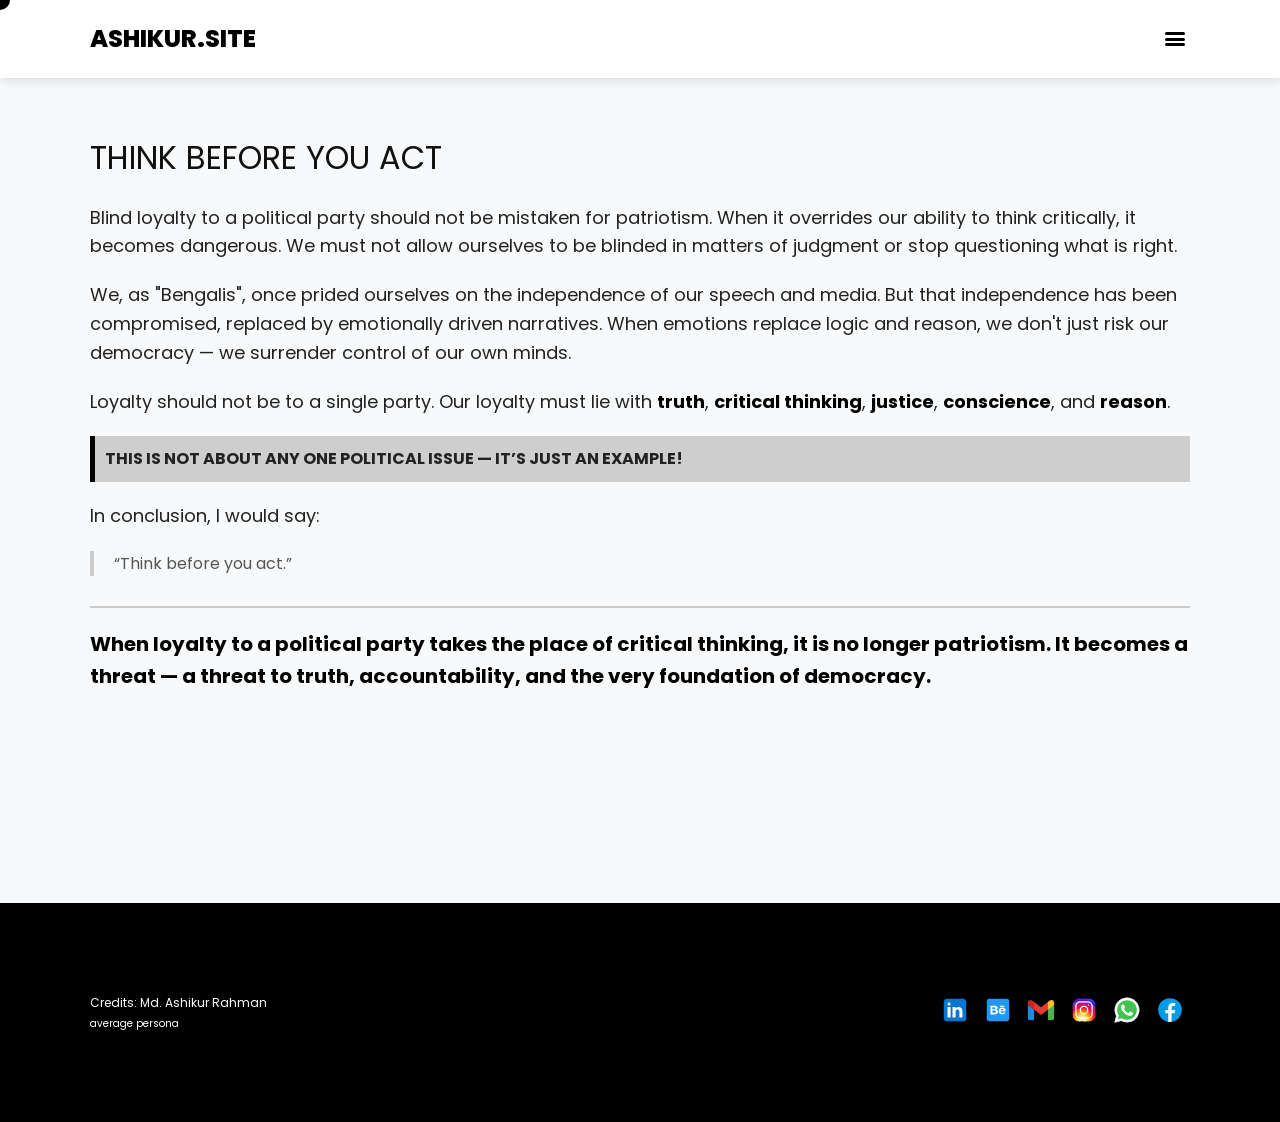
<file: think-before-you-do.html>
<!DOCTYPE html>
<html lang="en">

<head>
    
    
    <script type="application/ld+json">
{
  "@context": "https://schema.org",
  "@type": "Person",
  "name": "Md. Ashikur Rahman (Ayon)",
  "url": "https://ashikur.site",
  "image": "https://ashikur.site/css/img/homepageimage.png",
  "description": "Md Ashikur Rahman (Ayon) is a high school student and multidisciplinary creative from Chapainawabganj, Bangladesh. He serves in key positions across several youth and science-based organizations, including Chief Visual Strategy Officer at the Bangladesh United Astronomical Forum (BUAF), Executive of the Creative Department at Bangladesh Space Research Society (BSRS), an Associate at the Creative and Graphics Department of the Bangladesh Olympiad on Astronomy and Astrophysics (BDOAA) and a HR officer of International General Science Olympiad (IGSO) and more. He is also the President of the Harimohan Govt. High School Debate Club (HMDC) and Assistant General Secretary of the Chapainawabganj Debating Club (CNDC). With a strong background in graphic design, UX/UI, public relations, and science communication, Ashikur blends creative direction with educational outreach to empower young people and foster STEM engagement across Bangladesh.",
  "jobTitle": "Visual Strategist in STEM & Public Engagement",
  "worksFor": [
    {
      "@type": "Organization",
      "name": "Bangladesh Olympiad on Astronomy and Astrophysics (BDOAA)"
    },
    {
      "@type": "Organization",
      "name": "Bangladesh United Astronomical Forum (BUAF)"
    },
    {
      "@type": "Organization",
      "name": "Bangladesh Space Research Society (BSRS)"
    },
    {
      "@type": "Organization",
      "name": "International General Science Olympiad (IGSO)"
    },
    {
      "@type": "Organization",
      "name": "Uddhar"
    },
    {
      "@type": "Organization",
      "name": "Harimohan Govt. High School Debate Club (HMDC)"
    },
    {
      "@type": "Organization",
      "name": "Chapainawabganj Debating Club (CNDC)"
    },
    {
      "@type": "Organization",
      "name": "Chapainawabganj Muktomohadal Scout Group"
    }
  ],
  "email": "ashikur.ayon190@gmail.com",
  "sameAs": [
    "https://www.linkedin.com/in/md-ashikur-rahman-ayon/",
    "https://www.facebook.com/ashikur.site/",
    "https://www.instagram.com/md_ashikur_ayon/",
    "https://github.com/md-ashikur-rahman-ayon",
    "https://x.com/Md_Ashikur_Ayon",
    "https://www.behance.net/ashikur-designs",
    "https://keymash.io/profile/MD.%20ASHIKUR%20RAHMAN-0114",
    "https://monkeytype.com/profile/md_ashikur_ayon"
  ],
  "address": {
    "@type": "PostalAddress",
    "addressLocality": "Chapainawabganj",
    "addressRegion": "Rajshahi",
    "addressCountry": "BD"
  },
  "birthPlace": {
    "@type": "Place",
    "name": "Chapainawabganj, Bangladesh"
  },
  "alumniOf": {
    "@type": "EducationalOrganization",
    "name": "Harimohan Govt. High School"
  },
  "knowsAbout": [
    "Graphic Design",
    "Canva",
    "Figma",
    "UX/UI Design",
    "HTML",
    "CSS",
    "Python",
    "Ai",
    "Machine Learning",
    "Data Science",
    "Astronomy Outreach",
    "Startup Pitching",
    "Public Relations",
    "Youth Leadership"
  ],
  "memberOf": [
    {
      "@type": "Organization",
      "name": "Bangladesh Olympiad on Astronomy and Astrophysics (BDOAA)"
    },
    {
      "@type": "Organization",
      "name": "Bangladesh United Astronomical Forum (BUAF)"
    },
    {
      "@type": "Organization",
      "name": "Bangladesh Space Research Society (BSRS)"
    },
    {
      "@type": "Organization",
      "name": "International General Science Olympiad (IGSO)"
    },
    {
      "@type": "Organization",
      "name": "Uddhar"
    },
    {
      "@type": "Organization",
      "name": "Harimohan Govt. High School Debate Club (HMDC)"
    },
    {
      "@type": "Organization",
      "name": "Chapainawabganj Debating Club (CNDC)"
    },
    {
      "@type": "Organization",
      "name": "Chapainawabganj Muktomohadal Scout Group"
    }
  ],
  "gender": "Male"
}
</script>

    
    
    
    
    
    
    
    
    
    
    
    
    
    <meta charset="UTF-8">
    <meta name="viewport" content="width=device-width, initial-scale=1.0">
    <title>Blog 01</title>
    <script src="js/script.js"></script>
    <link rel="stylesheet" href="css/style.css">
    <style>
        body {
            font-family: Arial, sans-serif;
            background-color: #f8f9fa;
            color: #222;
            line-height: 1.6;
        }

        h1 {
            font-size: 32px;
            color: #111;
            margin-bottom: 20px;
        }

        p {
            font-size: 18px;
            margin-bottom: 20px;
        }

        .highlight {
            font-weight: bold;
            color: #000000;
        }

        .note {
            font-weight: bold;
            text-transform: uppercase;
            background-color: #cfcece;
            padding: 10px;
            border-left: 5px solid #000000;
            margin: 20px 0;
        }

        .final-thought {
            font-size: 20px;
            font-weight: bold;
            color: #000000;
            border-top: 2px solid #ccc;
            padding-top: 20px;
            margin-top: 30px;
        }

        blockquote {
            font-style: italic;
            color: #555;
            margin: 20px 0;
            padding-left: 20px;
            border-left: 4px solid #ccc;
        }

        .blog-container-main {
            padding: 111px 90px;
        }
        @media (max-width: 950px) {
            .blog-container-main{
                padding-left: 40px ;
                padding-right: 40px;
            }
        }
        @media (max-width: 500px){
            .blog-container-main{
                padding-left: 20px;
                padding-right: 20px;
            }
        } 
    </style>
</head>

<body>
    <div class="cursor"></div>
    <!-- navbar -->
    <div class="home-mid-nav-container">
        <div class="nav-logo-wrapper">
            <a href="index.html" style="text-decoration: none; color: black;">
                <h2>ASHIKUR.SITE</h2>
            </a>
        </div>

        <div class="hamburger" id="hamburger" onclick="toggleMenu()">
            <span></span>
            <span></span>
            <span></span>
        </div>

        <div class="nav-links-wrapper" id="navLinks">
            <a href="index.html">Launchpad</a>
            <a href="/myself.html">Myself</a>
            <a href="/cv.html">CV/ Resume</a>
            <a href="/skills.html">Skills</a>
            <a href="/experiences.html">Experiences</a>
            <a href="/achievements.html">Achievements</a>
            <a href="/portfolio.html">Portfolio</a>
            <a href="/research.html">Research</a>
            <a href="/blog.html" class="active">Blog</a>
            <a href="/contact.html">Contact</a>
        </div>
    </div>
    <!-- blog -->
    <div class="blog-container-main">
        <h1><b>THINK BEFORE YOU ACT</b></h1>

        <p>Blind loyalty to a political party should not be mistaken for patriotism. When it overrides our ability to
            think
            critically, it becomes dangerous. We must not allow ourselves to be blinded in matters of judgment or stop
            questioning what is right.</p>

        <p>We, as <strong>"Bengalis"</strong>, once prided ourselves on the independence of our speech and media. But
            that
            independence has been compromised, replaced by emotionally driven narratives. When emotions replace logic
            and
            reason, we don't just risk our democracy — we surrender control of our own minds.</p>

        <p> Loyalty should not be to a single party. Our loyalty must lie with <span class="highlight">truth</span>,
            <span class="highlight">critical thinking</span>, <span class="highlight">justice</span>, <span
                class="highlight">conscience</span>, and <span class="highlight">reason</span>.
        </p>

        <div class="note">
            THIS IS NOT ABOUT ANY ONE POLITICAL ISSUE — IT’S JUST AN EXAMPLE!
        </div>

        <p>In conclusion, I would say:</p>

        <blockquote><strong>“Think before you act.”</strong></blockquote>

        <p class="final-thought">
            When loyalty to a political party takes the place of critical thinking, it is no longer patriotism. It
            becomes a
            threat — a threat to truth, accountability, and the very foundation of democracy.
        </p>
    </div>

    <!-- home-bottom-container starts here  -->
    <div class="home-bottom-container">
        <div class="copyright">
            Credits: Md. Ashikur Rahman
            <br>
            <small>average persona</small>
        </div>
        <div class="social-links">
            <a href="https://www.linkedin.com/in/md-ashikur-rahman-ayon/" target="_blank">
                <svg xmlns="http://www.w3.org/2000/svg" x="0px" y="0px" width="30" height="30" viewBox="0 0 48 48">
                    <path fill="#0078d4"
                        d="M42,37c0,2.762-2.238,5-5,5H11c-2.761,0-5-2.238-5-5V11c0-2.762,2.239-5,5-5h26c2.762,0,5,2.238,5,5	V37z">
                    </path>
                    <path
                        d="M30,37V26.901c0-1.689-0.819-2.698-2.192-2.698c-0.815,0-1.414,0.459-1.779,1.364	c-0.017,0.064-0.041,0.325-0.031,1.114L26,37h-7V18h7v1.061C27.022,18.356,28.275,18,29.738,18c4.547,0,7.261,3.093,7.261,8.274	L37,37H30z M11,37V18h3.457C12.454,18,11,16.528,11,14.499C11,12.472,12.478,11,14.514,11c2.012,0,3.445,1.431,3.486,3.479	C18,16.523,16.521,18,14.485,18H18v19H11z"
                        opacity=".05"></path>
                    <path
                        d="M30.5,36.5v-9.599c0-1.973-1.031-3.198-2.692-3.198c-1.295,0-1.935,0.912-2.243,1.677	c-0.082,0.199-0.071,0.989-0.067,1.326L25.5,36.5h-6v-18h6v1.638c0.795-0.823,2.075-1.638,4.238-1.638	c4.233,0,6.761,2.906,6.761,7.774L36.5,36.5H30.5z M11.5,36.5v-18h6v18H11.5z M14.457,17.5c-1.713,0-2.957-1.262-2.957-3.001	c0-1.738,1.268-2.999,3.014-2.999c1.724,0,2.951,1.229,2.986,2.989c0,1.749-1.268,3.011-3.015,3.011H14.457z"
                        opacity=".07"></path>
                    <path fill="#fff"
                        d="M12,19h5v17h-5V19z M14.485,17h-0.028C12.965,17,12,15.888,12,14.499C12,13.08,12.995,12,14.514,12	c1.521,0,2.458,1.08,2.486,2.499C17,15.887,16.035,17,14.485,17z M36,36h-5v-9.099c0-2.198-1.225-3.698-3.192-3.698	c-1.501,0-2.313,1.012-2.707,1.99C24.957,25.543,25,26.511,25,27v9h-5V19h5v2.616C25.721,20.5,26.85,19,29.738,19	c3.578,0,6.261,2.25,6.261,7.274L36,36L36,36z">
                    </path>
                </svg>
            </a>
            <a href="https://www.behance.net/ashikur-designs" target="_blank">
                <svg xmlns="http://www.w3.org/2000/svg" x="0px" y="0px" width="30" height="30" viewBox="0 0 48 48">
                    <path fill="#2196F3"
                        d="M6,10c0-2.209,1.791-4,4-4h28c2.209,0,4,1.791,4,4v28c0,2.209-1.791,4-4,4H10c-2.209,0-4-1.791-4-4V10z">
                    </path>
                    <path fill="#FFF"
                        d="M27 17H34V19H27zM21.512 23.428c.585-.285 1.903-.934 1.903-2.857 0-3.617-3.952-3.57-4.683-3.57H12v14h7.025C19.61 31 24 30.835 24 26.999 24 24.524 22.39 23.714 21.512 23.428zM15 19.428h2.928c.292 0 2.195.104 2.195 1.572 0 1.467-1.463 1.714-1.902 1.714H15V19.428zM18.336 28.571h-3.367v-3.856h3.367c.731 0 2.341.237 2.341 2C20.677 28.476 18.628 28.571 18.336 28.571zM32.438 28.395c-.465.289-.929.436-1.549.436-2.326 0-2.789-1.961-2.789-2.83H36c0-.869 0-1.511-.155-2.236C35.689 23.04 34.63 20 30.734 20 25.289 20 25 24.778 25 25.5c0 .723.156 1.593.467 2.171.309.724.619 1.304 1.084 1.736.464.435 1.083.866 1.703 1.157C29.028 30.855 29.803 31 30.578 31c1.238 0 2.324-.288 3.253-.868.931-.579 1.55-1.448 2.014-2.606h-2.633C33.057 27.816 32.902 28.104 32.438 28.395zM30.734 22.027c1.518 0 2.168 1.592 2.322 2.314H28.1C28.1 24.198 28.471 22.027 30.734 22.027z">
                    </path>
                </svg>
            </a>
            <a href="https://mail.google.com/mail/?view=cm&fs=1&to=ashikur.ayon190@gmail.com&su=Subject here&body=Body%20here"
                target="_blank">
                <svg xmlns="http://www.w3.org/2000/svg" x="0px" y="0px" width="30" height="30" viewBox="0 0 48 48">
                    <path fill="#4caf50" d="M45,16.2l-5,2.75l-5,4.75L35,40h7c1.657,0,3-1.343,3-3V16.2z"></path>
                    <path fill="#1e88e5" d="M3,16.2l3.614,1.71L13,23.7V40H6c-1.657,0-3-1.343-3-3V16.2z"></path>
                    <polygon fill="#e53935" points="35,11.2 24,19.45 13,11.2 12,17 13,23.7 24,31.95 35,23.7 36,17">
                    </polygon>
                    <path fill="#c62828"
                        d="M3,12.298V16.2l10,7.5V11.2L9.876,8.859C9.132,8.301,8.228,8,7.298,8h0C4.924,8,3,9.924,3,12.298z">
                    </path>
                    <path fill="#fbc02d"
                        d="M45,12.298V16.2l-10,7.5V11.2l3.124-2.341C38.868,8.301,39.772,8,40.702,8h0 C43.076,8,45,9.924,45,12.298z">
                    </path>
                </svg>
            </a>
            <a href="https://www.instagram.com/md_ashikur_ayon/" target="_blank">
                <svg xmlns="http://www.w3.org/2000/svg" x="0px" y="0px" width="30" height="30" viewBox="0 0 48 48">
                    <path fill="#304ffe"
                        d="M41.67,13.48c-0.4,0.26-0.97,0.5-1.21,0.77c-0.09,0.09-0.14,0.19-0.12,0.29v1.03l-0.3,1.01l-0.3,1l-0.33,1.1 l-0.68,2.25l-0.66,2.22l-0.5,1.67c0,0.26-0.01,0.52-0.03,0.77c-0.07,0.96-0.27,1.88-0.59,2.74c-0.19,0.53-0.42,1.04-0.7,1.52 c-0.1,0.19-0.22,0.38-0.34,0.56c-0.4,0.63-0.88,1.21-1.41,1.72c-0.41,0.41-0.86,0.79-1.35,1.11c0,0,0,0-0.01,0 c-0.08,0.07-0.17,0.13-0.27,0.18c-0.31,0.21-0.64,0.39-0.98,0.55c-0.23,0.12-0.46,0.22-0.7,0.31c-0.05,0.03-0.11,0.05-0.16,0.07 c-0.57,0.27-1.23,0.45-1.89,0.54c-0.04,0.01-0.07,0.01-0.11,0.02c-0.4,0.07-0.79,0.13-1.19,0.16c-0.18,0.02-0.37,0.03-0.55,0.03 l-0.71-0.04l-3.42-0.18c0-0.01-0.01,0-0.01,0l-1.72-0.09c-0.13,0-0.27,0-0.4-0.01c-0.54-0.02-1.06-0.08-1.58-0.19 c-0.01,0-0.01,0-0.01,0c-0.95-0.18-1.86-0.5-2.71-0.93c-0.47-0.24-0.93-0.51-1.36-0.82c-0.18-0.13-0.35-0.27-0.52-0.42 c-0.48-0.4-0.91-0.83-1.31-1.27c-0.06-0.06-0.11-0.12-0.16-0.18c-0.06-0.06-0.12-0.13-0.17-0.19c-0.38-0.48-0.7-0.97-0.96-1.49 c-0.24-0.46-0.43-0.95-0.58-1.49c-0.06-0.19-0.11-0.37-0.15-0.57c-0.01-0.01-0.02-0.03-0.02-0.05c-0.1-0.41-0.19-0.84-0.24-1.27 c-0.06-0.33-0.09-0.66-0.09-1c-0.02-0.13-0.02-0.27-0.02-0.4l1.91-2.95l1.87-2.88l0.85-1.31l0.77-1.18l0.26-0.41v-1.03 c0.02-0.23,0.03-0.47,0.02-0.69c-0.01-0.7-0.15-1.38-0.38-2.03c-0.22-0.69-0.53-1.34-0.85-1.94c-0.38-0.69-0.78-1.31-1.11-1.87 C14,7.4,13.66,6.73,13.75,6.26C14.47,6.09,15.23,6,16,6h16c4.18,0,7.78,2.6,9.27,6.26C41.43,12.65,41.57,13.06,41.67,13.48z">
                    </path>
                    <path fill="#4928f4"
                        d="M42,16v0.27l-1.38,0.8l-0.88,0.51l-0.97,0.56l-1.94,1.13l-1.9,1.1l-1.94,1.12l-0.77,0.45 c0,0.48-0.12,0.92-0.34,1.32c-0.31,0.58-0.83,1.06-1.49,1.47c-0.67,0.41-1.49,0.74-2.41,0.98c0,0,0-0.01-0.01,0 c-3.56,0.92-8.42,0.5-10.78-1.26c-0.66-0.49-1.12-1.09-1.32-1.78c-0.06-0.23-0.09-0.48-0.09-0.73v-7.19 c0.01-0.15-0.09-0.3-0.27-0.45c-0.54-0.43-1.81-0.84-3.23-1.25c-1.11-0.31-2.3-0.62-3.3-0.92c-0.79-0.24-1.46-0.48-1.86-0.71 c0.18-0.35,0.39-0.7,0.61-1.03c1.4-2.05,3.54-3.56,6.02-4.13C14.47,6.09,15.23,6,16,6h10.8c5.37,0.94,10.32,3.13,14.47,6.26 c0.16,0.39,0.3,0.8,0.4,1.22c0.18,0.66,0.29,1.34,0.32,2.05C42,15.68,42,15.84,42,16z">
                    </path>
                    <path fill="#6200ea"
                        d="M42,16v4.41l-0.22,0.68l-0.75,2.33l-0.78,2.4l-0.41,1.28l-0.38,1.19l-0.37,1.13l-0.36,1.12l-0.19,0.59 l-0.25,0.78c0,0.76-0.02,1.43-0.07,2c-0.01,0.06-0.02,0.12-0.02,0.18c-0.06,0.53-0.14,0.98-0.27,1.36 c-0.01,0.06-0.03,0.12-0.05,0.17c-0.26,0.72-0.65,1.18-1.23,1.48c-0.14,0.08-0.3,0.14-0.47,0.2c-0.53,0.18-1.2,0.27-2.02,0.32 c-0.6,0.04-1.29,0.05-2.07,0.05H31.4l-1.19-0.05L30,37.61l-2.17-0.09l-2.2-0.09l-7.25-0.3l-1.88-0.08h-0.26 c-0.78-0.01-1.45-0.06-2.03-0.14c-0.84-0.13-1.49-0.35-1.98-0.68c-0.7-0.45-1.11-1.11-1.35-2.03c-0.06-0.22-0.11-0.45-0.14-0.7 c-0.1-0.58-0.15-1.25-0.18-2c0-0.15,0-0.3-0.01-0.46c-0.01-0.01,0-0.01,0-0.01v-0.58c-0.01-0.29-0.01-0.59-0.01-0.9l0.05-1.61 l0.03-1.15l0.04-1.34v-0.19l0.07-2.46l0.07-2.46l0.07-2.31l0.06-2.27l0.02-0.6c0-0.31-1.05-0.49-2.22-0.64 c-0.93-0.12-1.95-0.23-2.56-0.37c0.05-0.23,0.1-0.46,0.16-0.68c0.18-0.72,0.45-1.4,0.79-2.05c0.18-0.35,0.39-0.7,0.61-1.03 c2.16-0.95,4.41-1.69,6.76-2.17c2.06-0.43,4.21-0.66,6.43-0.66c7.36,0,14.16,2.49,19.54,6.69c0.52,0.4,1.03,0.83,1.53,1.28 C42,15.68,42,15.84,42,16z">
                    </path>
                    <path fill="#673ab7"
                        d="M42,18.37v4.54l-0.55,1.06l-1.05,2.05l-0.56,1.08l-0.51,0.99l-0.22,0.43c0,0.31,0,0.61-0.02,0.9 c0,0.43-0.02,0.84-0.05,1.22c-0.04,0.45-0.1,0.86-0.16,1.24c-0.15,0.79-0.36,1.47-0.66,2.03c-0.04,0.07-0.08,0.14-0.12,0.2 c-0.11,0.18-0.24,0.35-0.38,0.51c-0.18,0.22-0.38,0.41-0.61,0.57c-0.34,0.26-0.74,0.47-1.2,0.63c-0.57,0.21-1.23,0.35-2.01,0.43 c-0.51,0.05-1.07,0.08-1.68,0.08l-0.42,0.02l-2.08,0.12h-0.01L27.5,36.6l-2.25,0.13l-3.1,0.18l-3.77,0.22l-0.55,0.03 c-0.51,0-0.99-0.03-1.45-0.09c-0.05-0.01-0.09-0.02-0.14-0.02c-0.68-0.11-1.3-0.29-1.86-0.54c-0.68-0.3-1.27-0.7-1.77-1.18 c-0.44-0.43-0.82-0.92-1.13-1.47c-0.07-0.13-0.14-0.25-0.2-0.39c-0.3-0.59-0.54-1.25-0.72-1.97c-0.03-0.12-0.06-0.25-0.08-0.38 c-0.06-0.23-0.11-0.47-0.14-0.72c-0.11-0.64-0.17-1.32-0.2-2.03v-0.01c-0.01-0.29-0.02-0.57-0.02-0.87l-0.49-1.17l-0.07-0.18 L9.5,25.99L8.75,24.2l-0.12-0.29l-0.72-1.73l-0.8-1.93c0,0,0,0-0.01,0L6.29,18.3L6,17.59V16c0-0.63,0.06-1.25,0.17-1.85 c0.05-0.23,0.1-0.46,0.16-0.68c0.85-0.49,1.74-0.94,2.65-1.34c2.08-0.93,4.31-1.62,6.62-2.04c1.72-0.31,3.51-0.48,5.32-0.48 c7.31,0,13.94,2.65,19.12,6.97c0.2,0.16,0.39,0.32,0.58,0.49C41.09,17.48,41.55,17.91,42,18.37z">
                    </path>
                    <path fill="#8e24aa"
                        d="M42,21.35v5.14l-0.57,1.19l-1.08,2.25l-0.01,0.03c0,0.43-0.02,0.82-0.05,1.17c-0.1,1.15-0.38,1.88-0.84,2.33 c-0.33,0.34-0.74,0.53-1.25,0.63c-0.03,0.01-0.07,0.01-0.1,0.02c-0.16,0.03-0.33,0.05-0.51,0.05c-0.62,0.06-1.35,0.02-2.19-0.04 c-0.09,0-0.19-0.01-0.29-0.02c-0.61-0.04-1.26-0.08-1.98-0.11c-0.39-0.01-0.8-0.02-1.22-0.02h-0.02l-1.01,0.08h-0.01l-2.27,0.16 l-2.59,0.2l-0.38,0.03l-3.03,0.22l-1.57,0.12l-1.55,0.11c-0.27,0-0.53,0-0.79-0.01c0,0-0.01-0.01-0.01,0 c-1.13-0.02-2.14-0.09-3.04-0.26c-0.83-0.14-1.56-0.36-2.18-0.69c-0.64-0.31-1.17-0.75-1.6-1.31c-0.41-0.55-0.71-1.24-0.9-2.07 c0-0.01,0-0.01,0-0.01c-0.14-0.67-0.22-1.45-0.22-2.33l-0.15-0.27L9.7,26.35l-0.13-0.22L9.5,25.99l-0.93-1.65l-0.46-0.83 l-0.58-1.03l-1-1.79L6,19.75v-3.68c0.88-0.58,1.79-1.09,2.73-1.55c1.14-0.58,2.32-1.07,3.55-1.47c1.34-0.44,2.74-0.79,4.17-1.02 c1.45-0.24,2.94-0.36,4.47-0.36c6.8,0,13.04,2.43,17.85,6.47c0.22,0.17,0.43,0.36,0.64,0.54c0.84,0.75,1.64,1.56,2.37,2.41 C41.86,21.18,41.94,21.26,42,21.35z">
                    </path>
                    <path fill="#c2185b"
                        d="M42,24.71v7.23c-0.24-0.14-0.57-0.31-0.98-0.49c-0.22-0.11-0.47-0.22-0.73-0.32 c-0.38-0.17-0.79-0.33-1.25-0.49c-0.1-0.04-0.2-0.07-0.31-0.1c-0.18-0.07-0.37-0.13-0.56-0.19c-0.59-0.18-1.24-0.35-1.92-0.5 c-0.26-0.05-0.53-0.1-0.8-0.14c-0.87-0.15-1.8-0.24-2.77-0.25c-0.08-0.01-0.17-0.01-0.25-0.01l-2.57,0.02l-3.5,0.02h-0.01 l-7.49,0.06c-2.38,0-3.84,0.57-4.72,0.8c0,0-0.01,0-0.01,0.01c-0.93,0.24-1.22,0.09-1.3-1.54c-0.02-0.45-0.03-1.03-0.03-1.74 l-0.56-0.43l-0.98-0.74l-0.6-0.46l-0.12-0.09L8.88,24.1l-0.25-0.19l-0.52-0.4l-0.96-0.72L6,21.91v-3.4 c0.1-0.08,0.19-0.15,0.29-0.21c1.45-1,3-1.85,4.64-2.54c1.46-0.62,3-1.11,4.58-1.46c0.43-0.09,0.87-0.18,1.32-0.24 c1.33-0.23,2.7-0.34,4.09-0.34c6.01,0,11.53,2.09,15.91,5.55c0.66,0.52,1.3,1.07,1.9,1.66c0.82,0.78,1.59,1.61,2.3,2.49 c0.14,0.18,0.28,0.36,0.42,0.55C41.64,24.21,41.82,24.46,42,24.71z">
                    </path>
                    <path fill="#d81b60"
                        d="M42,28.72V32c0,0.65-0.06,1.29-0.18,1.91c-0.18,0.92-0.49,1.8-0.91,2.62c-0.22,0.05-0.47,0.05-0.75,0.01 c-0.63-0.11-1.37-0.44-2.17-0.87c-0.04-0.01-0.08-0.03-0.11-0.05c-0.25-0.13-0.51-0.27-0.77-0.43c-0.53-0.29-1.09-0.61-1.65-0.91 c-0.12-0.06-0.24-0.12-0.35-0.18c-0.64-0.33-1.3-0.63-1.96-0.86c0,0,0,0-0.01,0c-0.14-0.05-0.29-0.1-0.44-0.14 c-0.57-0.16-1.15-0.26-1.71-0.26l-1.1-0.32l-4.87-1.41c0,0,0,0-0.01,0l-2.99-0.87h-0.01l-1.3-0.38c-3.76,0-6.07,1.6-7.19,0.99 c-0.44-0.23-0.7-0.81-0.79-1.95c-0.03-0.32-0.04-0.68-0.04-1.1l-1.17-0.57l-0.05-0.02h-0.01l-0.84-0.42L9.7,26.35l-0.07-0.03 l-0.17-0.09L7.5,25.28L6,24.55v-3.43c0.17-0.15,0.35-0.29,0.53-0.43c0.19-0.15,0.38-0.29,0.57-0.44c0.01,0,0.01,0,0.01,0 c1.18-0.85,2.43-1.6,3.76-2.22c1.55-0.74,3.2-1.31,4.91-1.68c0.25-0.06,0.51-0.12,0.77-0.16c1.42-0.27,2.88-0.41,4.37-0.41 c5.27,0,10.11,1.71,14.01,4.59c1.13,0.84,2.18,1.77,3.14,2.78c0.79,0.83,1.52,1.73,2.18,2.67c0.05,0.07,0.1,0.14,0.15,0.2 c0.37,0.54,0.71,1.09,1.03,1.66C41.64,28.02,41.82,28.37,42,28.72z">
                    </path>
                    <path fill="#f50057"
                        d="M41.82,33.91c-0.18,0.92-0.49,1.8-0.91,2.62c-0.19,0.37-0.4,0.72-0.63,1.06c-0.14,0.21-0.29,0.41-0.44,0.6 c-0.36-0.14-0.89-0.34-1.54-0.56c0,0,0,0,0-0.01c-0.49-0.17-1.05-0.35-1.65-0.52c-0.17-0.05-0.34-0.1-0.52-0.15 c-0.71-0.19-1.45-0.36-2.17-0.46c-0.6-0.1-1.19-0.16-1.74-0.16l-0.46-0.13h-0.01l-2.42-0.7l-1.49-0.43l-1.66-0.48h-0.01l-0.54-0.15 l-6.53-1.88l-1.88-0.54l-1.4-0.33l-2.28-0.54l-0.28-0.07c0,0,0,0-0.01,0l-2.29-0.53c0-0.01,0-0.01,0-0.01l-0.41-0.09l-0.21-0.05 l-1.67-0.39l-0.19-0.05l-1.42-1.17L6,27.9v-4.08c0.37-0.36,0.75-0.7,1.15-1.03c0.12-0.11,0.25-0.21,0.38-0.31 c0.12-0.1,0.25-0.2,0.38-0.3c0.91-0.69,1.87-1.31,2.89-1.84c1.3-0.7,2.68-1.26,4.13-1.66c0.28-0.09,0.56-0.17,0.85-0.23 c1.64-0.41,3.36-0.62,5.14-0.62c4.47,0,8.63,1.35,12.07,3.66c1.71,1.15,3.25,2.53,4.55,4.1c0.66,0.79,1.26,1.62,1.79,2.5 c0.05,0.07,0.09,0.13,0.13,0.2c0.32,0.53,0.62,1.08,0.89,1.64c0.25,0.5,0.47,1,0.67,1.52C41.34,32.25,41.6,33.07,41.82,33.91z">
                    </path>
                    <path fill="#ff1744"
                        d="M40.28,37.59c-0.14,0.21-0.29,0.41-0.44,0.6c-0.44,0.55-0.92,1.05-1.46,1.49c-0.47,0.39-0.97,0.74-1.5,1.04 c-0.2-0.05-0.4-0.11-0.61-0.19c-0.66-0.23-1.35-0.61-1.99-1.01c-0.96-0.61-1.79-1.27-2.16-1.57c-0.14-0.12-0.21-0.18-0.21-0.18 l-1.7-0.15L30,37.6l-2.2-0.19l-2.28-0.2l-3.37-0.3l-5.34-0.47l-0.02-0.01l-1.88-0.91l-1.9-0.92l-1.53-0.74l-0.33-0.16l-0.41-0.2 l-1.42-0.69L7.43,31.9l-0.59-0.29L6,31.35v-4.47c0.47-0.56,0.97-1.09,1.5-1.6c0.34-0.32,0.7-0.64,1.07-0.94 c0.06-0.05,0.12-0.1,0.18-0.14c0.04-0.05,0.09-0.08,0.13-0.1c0.59-0.48,1.21-0.91,1.85-1.3c0.74-0.47,1.52-0.89,2.33-1.24 c0.87-0.39,1.78-0.72,2.72-0.97c1.63-0.46,3.36-0.7,5.14-0.7c4.08,0,7.85,1.24,10.96,3.37c1.99,1.36,3.71,3.08,5.07,5.07 c0.45,0.64,0.85,1.32,1.22,2.02c0.13,0.26,0.26,0.52,0.37,0.78c0.12,0.25,0.23,0.5,0.34,0.75c0.21,0.52,0.4,1.04,0.57,1.58 c0.32,1,0.56,2.02,0.71,3.08C40.21,36.89,40.25,37.24,40.28,37.59z">
                    </path>
                    <path fill="#ff5722"
                        d="M38.39,39.42c0,0.08,0,0.17-0.01,0.26c-0.47,0.39-0.97,0.74-1.5,1.04c-0.22,0.12-0.44,0.24-0.67,0.34 c-0.23,0.11-0.46,0.21-0.7,0.3c-0.34-0.18-0.8-0.4-1.29-0.61c-0.69-0.31-1.44-0.59-2.02-0.68c-0.14-0.03-0.27-0.04-0.39-0.04 l-1.64-0.21h-0.02l-2.04-0.27l-2.06-0.27l-0.96-0.12l-7.56-0.98c-0.49,0-1.01-0.03-1.55-0.1c-0.66-0.06-1.35-0.16-2.04-0.3 c-0.68-0.12-1.37-0.28-2.03-0.45c-0.69-0.16-1.37-0.35-2-0.53c-0.73-0.22-1.41-0.43-1.98-0.62c-0.47-0.15-0.87-0.29-1.18-0.4 c-0.18-0.43-0.33-0.88-0.44-1.34C6.1,33.66,6,32.84,6,32v-1.67c0.32-0.53,0.67-1.05,1.06-1.54c0.71-0.94,1.52-1.8,2.4-2.56 c0.03-0.04,0.07-0.07,0.1-0.09l0.01-0.01c0.31-0.28,0.63-0.53,0.97-0.77c0.04-0.04,0.08-0.07,0.12-0.1 c0.16-0.12,0.33-0.24,0.51-0.35c1.43-0.97,3.01-1.73,4.7-2.24c1.6-0.48,3.29-0.73,5.05-0.73c3.49,0,6.75,1.03,9.47,2.79 c2.01,1.29,3.74,2.99,5.06,4.98c0.16,0.23,0.31,0.46,0.46,0.7c0.69,1.17,1.26,2.43,1.68,3.75c0.05,0.15,0.09,0.3,0.13,0.46 c0.08,0.27,0.15,0.55,0.21,0.83c0.02,0.07,0.04,0.14,0.06,0.22c0.14,0.63,0.24,1.29,0.31,1.95c0,0.01,0,0.01,0,0.01 C38.36,38.22,38.39,38.82,38.39,39.42z">
                    </path>
                    <path fill="#ff6f00"
                        d="M36.33,39.42c0,0.35-0.02,0.73-0.06,1.11c-0.02,0.18-0.04,0.36-0.06,0.53c-0.23,0.11-0.46,0.21-0.7,0.3 c-0.45,0.17-0.91,0.31-1.38,0.41c-0.32,0.07-0.65,0.13-0.98,0.16h-0.01c-0.31-0.19-0.67-0.42-1.04-0.68 c-0.67-0.47-1.37-1-1.93-1.43c-0.01-0.01-0.01-0.01-0.02-0.02c-0.59-0.45-1.01-0.79-1.01-0.79l-1.06,0.04l-2.04,0.07l-0.95,0.04 l-3.82,0.14l-3.23,0.12c-0.21,0.01-0.46,0.01-0.77,0h-0.01c-0.42-0.01-0.92-0.04-1.47-0.09c-0.64-0.05-1.34-0.11-2.05-0.18 c-0.69-0.08-1.39-0.16-2.06-0.24c-0.74-0.08-1.44-0.17-2.04-0.25c-0.47-0.06-0.88-0.11-1.21-0.15c-0.28-0.32-0.53-0.65-0.77-1.01 c-0.36-0.54-0.67-1.11-0.91-1.72c-0.18-0.43-0.33-0.88-0.44-1.34c0.29-0.89,0.67-1.73,1.12-2.54c0.36-0.66,0.78-1.29,1.24-1.89 c0.45-0.59,0.94-1.14,1.47-1.64v-0.01c0.15-0.15,0.3-0.29,0.45-0.42c0.28-0.26,0.57-0.5,0.87-0.73h0.01 c0.01-0.02,0.02-0.02,0.03-0.03c0.24-0.19,0.49-0.36,0.74-0.53c1.48-1.01,3.15-1.76,4.95-2.2c1.19-0.29,2.44-0.45,3.73-0.45 c2.54,0,4.94,0.61,7.05,1.71h0.01c1.81,0.93,3.41,2.21,4.7,3.75c0.71,0.82,1.32,1.72,1.82,2.67c0.35,0.64,0.65,1.31,0.9,1.99 c0.02,0.06,0.04,0.11,0.06,0.16c0.17,0.5,0.32,1.02,0.45,1.54c0.09,0.37,0.16,0.75,0.22,1.13c0.02,0.12,0.04,0.23,0.05,0.35 C36.28,37.99,36.33,38.7,36.33,39.42z">
                    </path>
                    <path fill="#ff9800"
                        d="M34.28,39.42v0.1c0,0.34-0.03,0.77-0.06,1.23c-0.03,0.34-0.06,0.69-0.09,1.02c-0.32,0.07-0.65,0.13-0.98,0.16 h-0.01C32.76,41.98,32.39,42,32,42h-1.75l-0.38-0.11l-1.97-0.6l-2-0.6l-4.63-1.39l-2-0.6c0,0-0.83,0.33-2,0.72h-0.01 c-0.45,0.15-0.94,0.31-1.46,0.47c-0.65,0.19-1.34,0.38-2.02,0.53c-0.7,0.16-1.39,0.28-2.01,0.33c-0.19,0.02-0.38,0.03-0.55,0.03 c-0.56-0.31-1.1-0.68-1.59-1.09c-0.43-0.36-0.83-0.75-1.2-1.18c-0.28-0.32-0.53-0.65-0.77-1.01c0.07-0.45,0.15-0.89,0.27-1.32 c0.3-1.19,0.77-2.33,1.39-3.37c0.34-0.59,0.72-1.16,1.16-1.69c0.01-0.03,0.04-0.06,0.07-0.08c-0.01-0.01,0-0.01,0-0.01 c0.13-0.17,0.27-0.33,0.41-0.48c0-0.01,0-0.01,0-0.01c0.41-0.44,0.83-0.86,1.29-1.25c0.16-0.13,0.31-0.26,0.48-0.39 c0.03-0.03,0.06-0.05,0.1-0.08c2.25-1.72,5.06-2.76,8.09-2.76c3.44,0,6.57,1.29,8.94,3.41c1.14,1.03,2.11,2.26,2.84,3.63 c0.06,0.1,0.12,0.21,0.17,0.32c0.09,0.18,0.18,0.37,0.26,0.57c0.33,0.72,0.59,1.48,0.77,2.26c0.02,0.08,0.04,0.16,0.06,0.24 c0.08,0.37,0.15,0.75,0.2,1.13C34.24,38.21,34.28,38.81,34.28,39.42z">
                    </path>
                    <path fill="#ffc107"
                        d="M32.22,39.42c0,0.2-0.01,0.42-0.02,0.65c-0.02,0.37-0.05,0.77-0.1,1.18c-0.02,0.25-0.06,0.5-0.1,0.75h-5.48 l-1.06-0.17l-4.14-0.66l-0.59-0.09l-1.35-0.22c-0.59,0-1.87,0.26-3.22,0.51c-0.71,0.13-1.43,0.27-2.08,0.36 c-0.08,0.01-0.16,0.02-0.23,0.03h-0.01c-0.7-0.15-1.38-0.38-2.02-0.68c-0.2-0.09-0.4-0.19-0.6-0.3c-0.56-0.31-1.1-0.68-1.59-1.09 c-0.01-0.12-0.02-0.22-0.02-0.27c0-0.26,0.01-0.51,0.03-0.76c0.04-0.64,0.13-1.26,0.27-1.86c0.22-0.91,0.54-1.79,0.97-2.6 c0.08-0.17,0.17-0.34,0.27-0.5c0.04-0.08,0.09-0.15,0.13-0.23c0.18-0.29,0.38-0.57,0.58-0.85c0.42-0.55,0.89-1.07,1.39-1.54 c0.01,0,0.01,0,0.01,0c0.04-0.04,0.08-0.08,0.12-0.11c0.05-0.04,0.09-0.09,0.14-0.12c0.2-0.18,0.4-0.34,0.61-0.49 c0-0.01,0.01-0.01,0.01-0.01c1.89-1.41,4.23-2.24,6.78-2.24c1.98,0,3.82,0.5,5.43,1.38h0.01c1.38,0.76,2.58,1.79,3.53,3.03 c0.37,0.48,0.7,0.99,0.98,1.53h0.01c0.05,0.1,0.1,0.2,0.15,0.3c0.3,0.59,0.54,1.21,0.72,1.85h0.01c0.01,0.05,0.03,0.1,0.04,0.15 c0.12,0.43,0.22,0.87,0.29,1.32c0.01,0.09,0.02,0.19,0.03,0.28C32.19,38.43,32.22,38.92,32.22,39.42z">
                    </path>
                    <path fill="#ffd54f"
                        d="M30.17,39.31c0,0.16,0,0.33-0.02,0.49v0.01c0,0.01,0,0.01,0,0.01c-0.02,0.72-0.12,1.43-0.28,2.07 c0,0.04-0.01,0.07-0.03,0.11h-4.67l-3.85-0.83l-0.51-0.11l-0.08,0.02l-4.27,0.88L16.27,42H16c-0.64,0-1.27-0.06-1.88-0.18 c-0.09-0.02-0.18-0.04-0.27-0.06h-0.01c-0.7-0.15-1.38-0.38-2.02-0.68c-0.02-0.11-0.04-0.22-0.05-0.33 c-0.07-0.43-0.1-0.88-0.1-1.33c0-0.17,0-0.34,0.01-0.51c0.03-0.54,0.11-1.07,0.23-1.58c0.08-0.38,0.19-0.75,0.32-1.1 c0.11-0.31,0.24-0.61,0.38-0.9c0.12-0.25,0.26-0.49,0.4-0.73c0.14-0.23,0.29-0.45,0.45-0.67c0.4-0.55,0.87-1.06,1.39-1.51 c0.3-0.26,0.63-0.51,0.97-0.73c1.46-0.96,3.21-1.52,5.1-1.52c0.37,0,0.73,0.02,1.08,0.07h0.02c1.07,0.12,2.07,0.42,2.99,0.87 c0.01,0,0.01,0,0.01,0c1.45,0.71,2.68,1.78,3.58,3.1c0.15,0.22,0.3,0.46,0.43,0.7c0.11,0.19,0.21,0.39,0.3,0.59 c0.14,0.31,0.27,0.64,0.38,0.97h0.01c0.11,0.37,0.21,0.74,0.28,1.13v0.01C30.11,38.16,30.17,38.73,30.17,39.31z">
                    </path>
                    <path fill="#ffe082"
                        d="M28.11,39.52v0.03c0,0.59-0.07,1.17-0.21,1.74c-0.05,0.24-0.12,0.48-0.21,0.71h-4.48l-2.29-0.63L18.63,42H16 c-0.64,0-1.27-0.06-1.88-0.18c-0.02-0.03-0.03-0.06-0.04-0.09c-0.14-0.43-0.25-0.86-0.3-1.31c-0.04-0.29-0.06-0.59-0.06-0.9 c0-0.12,0-0.25,0.02-0.37c0.01-0.47,0.08-0.93,0.2-1.37c0.06-0.3,0.15-0.59,0.27-0.87c0.04-0.14,0.1-0.27,0.17-0.4 c0.15-0.34,0.33-0.67,0.53-0.99c0.22-0.32,0.46-0.62,0.73-0.9c0.32-0.36,0.68-0.69,1.09-0.96c0.7-0.51,1.5-0.89,2.37-1.1 c0.58-0.16,1.19-0.24,1.82-0.24c2,0,3.79,0.8,5.09,2.09c0.05,0.05,0.11,0.11,0.16,0.18h0.01c0.14,0.15,0.27,0.3,0.4,0.47 c0.37,0.47,0.68,0.98,0.92,1.54c0.12,0.26,0.22,0.53,0.3,0.81c0.01,0.04,0.02,0.07,0.03,0.11c0.14,0.49,0.23,1,0.25,1.53 C28.1,39.2,28.11,39.36,28.11,39.52z">
                    </path>
                    <path fill="#ffecb3"
                        d="M26.06,39.52c0,0.41-0.05,0.8-0.16,1.17c-0.1,0.4-0.25,0.78-0.44,1.14c-0.03,0.06-0.1,0.17-0.1,0.17h-8.88 c-0.01-0.01-0.02-0.03-0.02-0.04c-0.12-0.19-0.22-0.38-0.3-0.59c-0.2-0.46-0.32-0.96-0.36-1.48c-0.02-0.12-0.02-0.25-0.02-0.37 c0-0.06,0-0.13,0.01-0.19c0.01-0.44,0.07-0.86,0.19-1.25c0.1-0.36,0.23-0.69,0.4-1.01c0,0,0.01-0.01,0.01-0.02 c0.12-0.21,0.25-0.42,0.4-0.62c0.49-0.66,1.14-1.2,1.89-1.55c0.01,0,0.01,0,0.01,0c0.24-0.12,0.49-0.22,0.75-0.29c0,0,0,0,0.01,0 c0.46-0.14,0.96-0.21,1.47-0.21c0.59,0,1.16,0.09,1.68,0.28c0.19,0.05,0.37,0.13,0.55,0.22c0,0,0,0,0.01,0 c0.86,0.41,1.59,1.05,2.09,1.85c0.1,0.15,0.19,0.31,0.27,0.48c0.04,0.07,0.08,0.15,0.11,0.22c0.23,0.52,0.37,1.09,0.41,1.69 c0.01,0.05,0.01,0.1,0.01,0.16C26.06,39.36,26.06,39.44,26.06,39.52z">
                    </path>
                    <g>
                        <path fill="none" stroke="#fff" stroke-linecap="round" stroke-linejoin="round"
                            stroke-miterlimit="10" stroke-width="2"
                            d="M30,11H18c-3.9,0-7,3.1-7,7v12c0,3.9,3.1,7,7,7h12c3.9,0,7-3.1,7-7V18C37,14.1,33.9,11,30,11z">
                        </path>
                        <circle cx="31" cy="16" r="1" fill="#fff"></circle>
                    </g>
                    <g>
                        <circle cx="24" cy="24" r="6" fill="none" stroke="#fff" stroke-linecap="round"
                            stroke-linejoin="round" stroke-miterlimit="10" stroke-width="2"></circle>
                    </g>
                </svg>
            </a>
            <a href="https://wa.me/8801753612707?text=Hi%20there!" target="_blank">
                <svg xmlns="http://www.w3.org/2000/svg" x="0px" y="0px" width="30" height="30" viewBox="0 0 48 48">
                    <path fill="#fff"
                        d="M4.868,43.303l2.694-9.835C5.9,30.59,5.026,27.324,5.027,23.979C5.032,13.514,13.548,5,24.014,5c5.079,0.002,9.845,1.979,13.43,5.566c3.584,3.588,5.558,8.356,5.556,13.428c-0.004,10.465-8.522,18.98-18.986,18.98c-0.001,0,0,0,0,0h-0.008c-3.177-0.001-6.3-0.798-9.073-2.311L4.868,43.303z">
                    </path>
                    <path fill="#fff"
                        d="M4.868,43.803c-0.132,0-0.26-0.052-0.355-0.148c-0.125-0.127-0.174-0.312-0.127-0.483l2.639-9.636c-1.636-2.906-2.499-6.206-2.497-9.556C4.532,13.238,13.273,4.5,24.014,4.5c5.21,0.002,10.105,2.031,13.784,5.713c3.679,3.683,5.704,8.577,5.702,13.781c-0.004,10.741-8.746,19.48-19.486,19.48c-3.189-0.001-6.344-0.788-9.144-2.277l-9.875,2.589C4.953,43.798,4.911,43.803,4.868,43.803z">
                    </path>
                    <path fill="#cfd8dc"
                        d="M24.014,5c5.079,0.002,9.845,1.979,13.43,5.566c3.584,3.588,5.558,8.356,5.556,13.428c-0.004,10.465-8.522,18.98-18.986,18.98h-0.008c-3.177-0.001-6.3-0.798-9.073-2.311L4.868,43.303l2.694-9.835C5.9,30.59,5.026,27.324,5.027,23.979C5.032,13.514,13.548,5,24.014,5 M24.014,42.974C24.014,42.974,24.014,42.974,24.014,42.974C24.014,42.974,24.014,42.974,24.014,42.974 M24.014,42.974C24.014,42.974,24.014,42.974,24.014,42.974C24.014,42.974,24.014,42.974,24.014,42.974 M24.014,4C24.014,4,24.014,4,24.014,4C12.998,4,4.032,12.962,4.027,23.979c-0.001,3.367,0.849,6.685,2.461,9.622l-2.585,9.439c-0.094,0.345,0.002,0.713,0.254,0.967c0.19,0.192,0.447,0.297,0.711,0.297c0.085,0,0.17-0.011,0.254-0.033l9.687-2.54c2.828,1.468,5.998,2.243,9.197,2.244c11.024,0,19.99-8.963,19.995-19.98c0.002-5.339-2.075-10.359-5.848-14.135C34.378,6.083,29.357,4.002,24.014,4L24.014,4z">
                    </path>
                    <path fill="#40c351"
                        d="M35.176,12.832c-2.98-2.982-6.941-4.625-11.157-4.626c-8.704,0-15.783,7.076-15.787,15.774c-0.001,2.981,0.833,5.883,2.413,8.396l0.376,0.597l-1.595,5.821l5.973-1.566l0.577,0.342c2.422,1.438,5.2,2.198,8.032,2.199h0.006c8.698,0,15.777-7.077,15.78-15.776C39.795,19.778,38.156,15.814,35.176,12.832z">
                    </path>
                    <path fill="#fff" fill-rule="evenodd"
                        d="M19.268,16.045c-0.355-0.79-0.729-0.806-1.068-0.82c-0.277-0.012-0.593-0.011-0.909-0.011c-0.316,0-0.83,0.119-1.265,0.594c-0.435,0.475-1.661,1.622-1.661,3.956c0,2.334,1.7,4.59,1.937,4.906c0.237,0.316,3.282,5.259,8.104,7.161c4.007,1.58,4.823,1.266,5.693,1.187c0.87-0.079,2.807-1.147,3.202-2.255c0.395-1.108,0.395-2.057,0.277-2.255c-0.119-0.198-0.435-0.316-0.909-0.554s-2.807-1.385-3.242-1.543c-0.435-0.158-0.751-0.237-1.068,0.238c-0.316,0.474-1.225,1.543-1.502,1.859c-0.277,0.317-0.554,0.357-1.028,0.119c-0.474-0.238-2.002-0.738-3.815-2.354c-1.41-1.257-2.362-2.81-2.639-3.285c-0.277-0.474-0.03-0.731,0.208-0.968c0.213-0.213,0.474-0.554,0.712-0.831c0.237-0.277,0.316-0.475,0.474-0.791c0.158-0.317,0.079-0.594-0.04-0.831C20.612,19.329,19.69,16.983,19.268,16.045z"
                        clip-rule="evenodd"></path>
                </svg>
            </a>
            <a href="https://www.facebook.com/ashikur.site/" target="_blank">
                <svg xmlns="http://www.w3.org/2000/svg" x="0px" y="0px" width="30" height="30" viewBox="0 0 48 48">
                    <path fill="#039be5" d="M24 5A19 19 0 1 0 24 43A19 19 0 1 0 24 5Z"></path>
                    <path fill="#fff"
                        d="M26.572,29.036h4.917l0.772-4.995h-5.69v-2.73c0-2.075,0.678-3.915,2.619-3.915h3.119v-4.359c-0.548-0.074-1.707-0.236-3.897-0.236c-4.573,0-7.254,2.415-7.254,7.917v3.323h-4.701v4.995h4.701v13.729C22.089,42.905,23.032,43,24,43c0.875,0,1.729-0.08,2.572-0.194V29.036z">
                    </path>
                </svg>
            </a>
        </div>
    </div>
</body>

</html>
</file>
<file: css/style.css>
@import url('https://fonts.googleapis.com/css2?family=Cinzel+Decorative:wght@400;700;900&family=Dancing+Script:wght@400..700&family=Lora:ital,wght@0,400..700;1,400..700&family=Noto+Sans+JP:wght@100..900&family=Poppins:ital,wght@0,100;0,200;0,300;0,400;0,500;0,600;0,700;0,800;0,900;1,100;1,200;1,300;1,400;1,500;1,600;1,700;1,800;1,900&family=Squada+One&display=swap');

.poppins-thin {
  font-family: "Poppins", sans-serif;
  font-weight: 100;
  font-style: normal;
}

.poppins-extralight {
  font-family: "Poppins", sans-serif;
  font-weight: 200;
  font-style: normal;
}

.poppins-light {
  font-family: "Poppins", sans-serif;
  font-weight: 300;
  font-style: normal;
}

.poppins-regular {
  font-family: "Poppins", sans-serif;
  font-weight: 400;
  font-style: normal;
}

.poppins-medium {
  font-family: "Poppins", sans-serif;
  font-weight: 500;
  font-style: normal;
}

.poppins-semibold {
  font-family: "Poppins", sans-serif;
  font-weight: 600;
  font-style: normal;
}

.poppins-bold {
  font-family: "Poppins", sans-serif;
  font-weight: 700;
  font-style: normal;
}

.poppins-extrabold {
  font-family: "Poppins", sans-serif;
  font-weight: 800;
  font-style: normal;
}

.poppins-black {
  font-family: "Poppins", sans-serif;
  font-weight: 900;
  font-style: normal;
}

.poppins-thin-italic {
  font-family: "Poppins", sans-serif;
  font-weight: 100;
  font-style: italic;
}

.poppins-extralight-italic {
  font-family: "Poppins", sans-serif;
  font-weight: 200;
  font-style: italic;
}

.poppins-light-italic {
  font-family: "Poppins", sans-serif;
  font-weight: 300;
  font-style: italic;
}

.poppins-regular-italic {
  font-family: "Poppins", sans-serif;
  font-weight: 400;
  font-style: italic;
}

.poppins-medium-italic {
  font-family: "Poppins", sans-serif;
  font-weight: 500;
  font-style: italic;
}

.poppins-semibold-italic {
  font-family: "Poppins", sans-serif;
  font-weight: 600;
  font-style: italic;
}

.poppins-bold-italic {
  font-family: "Poppins", sans-serif;
  font-weight: 700;
  font-style: italic;
}

.poppins-extrabold-italic {
  font-family: "Poppins", sans-serif;
  font-weight: 800;
  font-style: italic;
}

.poppins-black-italic {
  font-family: "Poppins", sans-serif;
  font-weight: 900;
  font-style: italic;
}


* {
   /*border: 1px solid red; */
  box-sizing: border-box;
  font-family: "Poppins", sans-serif;
  font-weight: 400;
  font-style: normal;
}

@keyframes blurIn {
  0% {
    opacity: 0;
    filter: blur(20px);
  }

  100% {
    opacity: 1;
    filter: blur(0);
  }
}

@keyframes iosBlurIn {
  0% {
    opacity: 0;
    backdrop-filter: blur(0px);
    background: rgba(255, 255, 255, 0);
  }

  100% {
    opacity: 1;
    backdrop-filter: blur(10px);
    background: rgba(255, 255, 255, 0.3);
    /* Light translucent white */
  }
}
.cursor {
            position: fixed;
            width: 20px;
            height: 20px;
            background: white;
            border-radius: 50%;
            pointer-events: none;
            z-index: 9999;
            transition: width 0.2s ease, height 0.2s ease;
            transform: translate(-50%, -50%); 
            mix-blend-mode: difference;
        }

html {
  /* animation: blurIn 0.8s ease-in-out forwards; */
  backdrop-filter: blur(10px);
  -webkit-backdrop-filter: blur(10px);
  /* for Safari */
  background: rgba(255, 255, 255, 0.3);
  animation: iosBlurIn 0.5s ease-in-out forwards;
  opacity: 0;
}

body {
  margin: 0px;
  padding: 0px;
  scroll-behavior: smooth;
}

button:hover {
  cursor: pointer;
}

/* home-top-container styles */
.home-top-container {
  padding: 0px;
  margin: 0px 0px 0px 0px;
  background-color: black;
  color: white;
  height: 750px;
  display: flex;
  flex-direction: column;
  align-items: center;
  justify-content: center;
}

.home-top-in-container {
  display: flex;
  flex-wrap: wrap;
}

.welcome-note-container {
  width: 600px;
  display: flex;
  flex-direction: column;
  justify-content: center;
}

.welcome-heading h1 {
  font-weight: 900;
  margin-bottom: 0px;
  font-size: 65px;
}

.welcome-note p {
  margin-top: 0px;
  font-size: 17px;
  font-weight: 300;
}

.welcome-buttons {
  margin-bottom: 47px;

}

.welcome-button-one {
  font-size: 14px;
  padding: 10px 18px;
  border: 1px solid white;
  border-radius: 23px;
  margin-right: 6px;
  background-color: rgb(255, 255, 255);
  color: rgb(0, 0, 0);
  transition: background-color 0.3s ease, color 0.3s ease;
}

.welcome-button-one:hover {
  background-color: rgb(0, 0, 0);
  color: rgb(255, 255, 255);
}


.r-button button:hover {
  box-shadow: 0 0 10px #c9c8c883, 0 0 20px #cacaca85;
}

.welcome-button-two {
  font-size: 14px;
  padding: 9px 18px;
  border: 1px solid white;
  border-radius: 23px;
  background: none;
  color: white;
  transition: background-color 0.3s ease, color 0.3s ease;
}

.welcome-button-two:hover {
  background-color: white;
  color: black;
}



.spacer {
  width: 60px;
}



/* home-mid-container styles  */
.home-mid-nav-container {
  width: 100%;
  position: fixed;
  background:rgb(255, 255, 255);
  /* translucent white */
  backdrop-filter: blur;
  -webkit-backdrop-filter: blur;
  /* for Safari */
  padding: 5px 90px;
  display: flex;
  align-items: center;
  justify-content: space-between;
  box-shadow: 1px 1px 11px 1px #00000022;
  z-index: 99;
  flex-wrap: wrap;
  transition: background-color 0.3s ease;
  height:78px;
}

.nav-logo-wrapper h2 {
  font-weight: 800;
  font-size: 24px;
  margin:0px;
}

.nav-links-wrapper {
  display: flex;
  flex-wrap: wrap;
  gap: 10px;
  text-decoration: none;
}

.nav-links-wrapper a {
  font-size: 13.5px;
  text-decoration: none;
  color: black;
}

.hamburger {
  display: none;
  font-size: 26px;
  cursor: pointer;
}




/* --------- Responsive --------- */
@media (max-width: 1320px) {
  .home-mid-nav-container {
    position: fixed;
  }

  .nav-links-wrapper {
    position: absolute;
    top: 100%;
    left: 0;
    right: 0;
    padding: 20px;
    display: flex;
    flex-direction: column;
    gap: 10px;
    background:#fffffff0;
    backdrop-filter: blur(8px) brightness(1.2);
    -webkit-backdrop-filter: blur(10px); /* Safari support */
    border-bottom-left-radius: 16px;
    border-bottom-right-radius: 16px;
    box-shadow: 0 10px 25px rgba(0, 0, 0, 0.1);
    

    transform: scaleY(0);
    transform-origin: top;
    opacity: 0;
    pointer-events: none;
    transition: transform 0.5s ease, opacity 0.5s ease;
    z-index: 99;
  }

  .nav-links-wrapper a {
    padding: 12px 0;
    font-size: 15px;
    font-weight: 500;
    opacity: 0;
    transform: translateY(-5px);
    transition: opacity 0.3s ease, transform 0.3s ease;
    color: black;
    border-bottom: 1px solid rgb(255, 255, 255);
  }

  .nav-links-wrapper.active {
    transform: scaleY(1);
    opacity: 1;
    pointer-events: auto;
  }

  .nav-links-wrapper.active a {
    opacity: 1;
    transform: translateY(0);
  }

  .hamburger {
    display: block;
    font-size: 26px;
    cursor: pointer;
  }

  /* Staggered animation delay for iOS-style buttery smooth entrance */
  .nav-links-wrapper.active a:nth-child(1) { transition-delay: 0.05s; }
  .nav-links-wrapper.active a:nth-child(2) { transition-delay: 0.1s; }
  .nav-links-wrapper.active a:nth-child(3) { transition-delay: 0.15s; }
  .nav-links-wrapper.active a:nth-child(4) { transition-delay: 0.2s; }
  .nav-links-wrapper.active a:nth-child(5) { transition-delay: 0.25s; }
  .nav-links-wrapper.active a:nth-child(6) { transition-delay: 0.3s; }
  .nav-links-wrapper.active a:nth-child(7) { transition-delay: 0.35s; }
  .nav-links-wrapper.active a:nth-child(8) { transition-delay: 0.4s; }
}




/* Hamburger icon base styles */
.hamburger {
  width: 30px;
  height: 24px;
  position: relative;
  cursor: pointer;
  z-index: 1001;
  display: flex; /* This ensures it's visible by default on smaller screens */
  flex-direction: column;
  justify-content: space-between;
  margin-left: auto;
  padding: 5px;
  transition: transform 0.3s ease;
}

/* Lines inside the hamburger icon */
.hamburger span {
  display: block;
  height: 3px;
  width: 100%;
  background: black;
  border-radius: 2px;
  transition: all 0.3s ease-in-out;
  transform-origin: center;
}

/* Animation for active (turns into X) */
.hamburger.active span:nth-child(1) {
  transform: rotate(45deg) translate(5px, 5px);
}

.hamburger.active span:nth-child(2) {
  opacity: 0;
}

.hamburger.active span:nth-child(3) {
  transform: rotate(-45deg) translate(5px, -5px);
}

/* Optional hover effect */
.hamburger:hover span {
  background-color: #000000;
}

/* --- IMPORTANT: Hide the hamburger on larger screens (desktop) --- */
@media (min-width: 1310px) { /* Adjust this '768px' value if your desktop breakpoint is different */
  .hamburger {
    display: none; /* This hides the hamburger icon on screens 768px and wider */
  }
}








.nav-links-wrapper a.active {
  text-decoration: none;
}

.home-mid-info-container {
  padding: 0px 90px;
  display: flex;
  flex-direction: row;
  justify-content: space-between;
}

.home-mid-info-container-in h1 {
  font-weight: 800;
}

.home-mid-img img {
  margin-top: 70px;
}

.home-mid-info-container-in {
  display: flex;
  align-items: center;
  width: 600px;
}

.home-mid-info button {
  font-size: 14px;
  padding: 10px 18px;
  border: none;
  border-radius: 23px;
  margin-right: 6px;
  background-color: black;
  color: white;
}

/* home-bottom-container starts */
.home-bottom-container {
  font-size: 12px;
  margin-top: 80px;
  display: flex;
  flex-direction: row;
  flex-wrap: wrap;
  justify-content: space-between;
  align-items: center;
  padding: 90px 90px;
  background-color: black;
  color: white;
}

.home-bottom-container a {
  text-decoration: none;
  color: white;
  margin: 0px 5px;
  position: relative;
  transition: color 0.3s ease;
}

.home-bottom-container a::after {
  content: "";
  position: absolute;
  bottom: -2px;
  left: 0;
  height: 1px;
  width: 0;
  background-color: white;
  transition: width 0.3s ease;
}

.home-bottom-container a:hover {
  color: #00ffff;
}

.home-bottom-container a:hover::after {
  width: 100%;
}

.home-bottom-container a:hover {
  color: #00ffff;


  /* or any accent color you like */
}

.home-bottom-container a:hover::after {
  width: 100%;
}




/* ============================ */
/* myself.html */
.myself-container {
  padding: 130px 90px 0px 90px;
}

.photo-gallery h1 {
  text-align: center;
  margin-bottom: 20px;
}

.photos {
  display: grid;
  grid-template-columns: repeat(auto-fill, minmax(200px, 1fr));
  gap: 10px;
}

.photos img {
  width: 100%;
  height: 300px;
  object-fit: cover;
  border-radius: 10px;
  display: block;
  transition: transform 0.3s ease, box-shadow 0.3s ease;
  cursor: pointer;
}

.photos img:hover {
  transform: scale(1.05);
  box-shadow: 0 8px 16px rgba(0, 0, 0, 0.3);
}

/* Lightbox Styles */
.lightbox {
  display: none;
  position: fixed;
  z-index: 999;
  top: 0;
  left: 0;
  width: 100%;
  height: 100%;
  background: rgba(0, 0, 0, 0.85);
  justify-content: center;
  align-items: center;
}

.lightbox-content {
  max-width: 90%;
  max-height: 90%;
  border-radius: 10px;
}

.close {
  position: absolute;
  top: 20px;
  right: 30px;
  color: white;
  font-size: 40px;
  font-weight: bold;
  cursor: pointer;
}


/* cv.html  */
.cv-container {
  padding: 120px 90px;
  display: flex;
  flex-direction: column;
  flex-wrap: wrap;
  align-items: center;
  justify-content: center;

}

.cv-container-in {
  display: flex;
  width: 100%;
  justify-content: space-between;
}

.cv-container-cv {
  display: flex;
  flex-direction: column;
  justify-content: space-around;
}

.cv-container-img {
  display: flex;
  flex-direction: column;
  justify-content: space-around;
}

.cv-container-img img {
  width: 220px;
}

.cv button,
.resume button {
  font-size: 14px;
  padding: 10px 18px;
  border: none;
  border-radius: 23px;
  margin-right: 6px;
  background-color: black;
  color: white;
  cursor: pointer;
  transition: background-color 0.3s ease, color 0.3s ease, transform 0.3s ease;
}

.cv button:hover,
.resume button:hover {
  background-color: white;
  color: black;

  border: 1px solid black;
}


.cv h2,
.resume h2 {
  font-weight: 700;
  text-decoration: underline;
}

/* skills.html  */
.skills-container {
  padding: 110px 90px;
  display: flex;
  flex-direction: column;
}

.skill {
  display: flex;
  flex-direction: row;
  flex-wrap: wrap;
  justify-content: space-between;
  margin: 10px 0px;
}

.skill-img {
  display: flex;
  flex-direction: column;
  justify-content: center;
  align-items: center;
  height: 361px;


}

.skill-img img {
  width: 400px;
}

.skill-para-wrapper {
  max-width: 900px;
  padding: 30px 40px;
  display: flex;
  flex-direction: column;
  justify-content: center;
  box-shadow: 1px 1px 11px 1px #80808022;
  border-radius: 10px;
  transition: all 0.3s ease-in-out;
  transform: translateY(0);
  box-shadow: 0 2px 5px rgba(0, 0, 0, 0.1);
  border-radius: 25px;
}


.skill-para-wrapper:hover {
  transform: translateY(-10px) scale(1.03);
  box-shadow: 0 10px 20px rgba(0, 0, 0, 0.2);
  background-color: #f8f8f8;
  /* Optional subtle background change */
}

.skill-para h3 {
  font-weight: 700;
  margin-bottom: 4px;
}

/* experiences.html  */

/* achievments.html  */
.a-container {
  padding: 110px 90px;
}

.a-img-wrapper {
  display: flex;
  flex-wrap: wrap;
  gap: 20px;
  margin: 20px 0;
  align-items: flex-start;
}

.a-img-wrapper img {
  height: 250px;
  width: auto;
  object-fit: contain;
  border-radius: 8px;
  box-shadow: 1px 1px 11px 1px #80808022;
  transition: transform 0.3s, box-shadow 0.3s;
  cursor: pointer;
}

.a-img-wrapper img:hover {
  transform: scale(1.05);
  z-index: 10;
}


/* Modal styles */
.modal {
  display: none;
  position: fixed;
  z-index: 100;
  padding-top: 100px;
  left: 0;
  top: 0;
  width: 100%;
  height: 100%;
  background-color: rgba(0, 0, 0, 0.9);
}

.modal-content {
  margin: auto;
  display: block;
  max-width: 80%;
  max-height: 80%;
}

#caption {
  margin: auto;
  display: block;
  width: 80%;
  text-align: center;
  color: #fff;
  padding: 10px 0;
}

.close {
  position: absolute;
  top: 4px;
  right: 22px;
  color: #f1f1f1;
  font-size: 40px;
  font-weight: bold;
  transition: 0.3s;
  cursor: pointer;
}

.close:hover {
  color: #bbb;
}

/* portfolio.html */
.p-container {
  padding: 110px 90px;
}


/* contact.html */
.contact-container {
  padding: 110px 90px;
  background-color: black;
  display: flex;
  flex-direction: column;
  align-items: center;

}

.contact-container h1 {
  text-align: center;
  color: white;
  font-weight: 900;
}

.contact-wrapper {
  display: flex;
  flex-direction: row;
  flex-wrap: wrap;
  align-items: center;
  justify-content: space-evenly;
  align-content: center;
  background-color: white;
  padding: 40px 30px;
  border-radius: 10px;
  max-width: 1300px;
}

.c-right,
.c-left {
  margin: 5px 30px;
}

.c-right,
.c-left {
  max-width: 300px;
}

.social-links a {
  text-decoration: none;
}

.c-left form {
  display: flex;
  flex-direction: column;
  flex-wrap: wrap;
}

.c-left input {
  padding: 10px;
  border-radius: 10px;
  width: 300px;
}

.c-left textarea {
  height: 100px;
  padding: 10px;
  border-radius: 10px;
  width: 300px;
}

.c-left button {
  background-color: black;
  color: white;
  padding: 8px;
  border-radius: 10px;
  width: 300px;
}

.c-left input,
textarea,
button {
  margin: 5px 0px;
}


/* research.html */

.r-container {
  padding: 111px 90px;
}

.r-list {
  display: flex;
  flex-direction: column;
}

.r-boxes {
  display: flex;
  flex-direction: row;
  box-shadow: 0px 0px 16px 1px #00000012;
  padding: 25px 25px;
  border-radius: 10px;
  transition: transform 0.3s ease, box-shadow 0.3s ease;
}

.r-boxes:hover {
  transform: scale(1.01);
  box-shadow: 0 10px 20px rgba(0, 0, 0, 0.15);
}


.r-box-img img {
  width: 200px;
  margin: 0px 15px 0px 0px;
  border-radius: 10px;
}

.r-box-bottom {
  display: flex;
  flex-direction: row;
  flex-wrap: wrap;
  align-items: center;
  justify-content: space-between;
}

.r-button button {
  background-color: black;
  color: white;
  padding: 7px 14px;
  border: none;
  border-radius: 10px;
  transition: background-color 0.3s ease;
  cursor: pointer;
}

.r-button button:hover {
  color: black;
  background-color: #ffffff;
  /* or any other color */
  border: 1px solid black;
}



/* astroedu */

.quote-box {
  background-color: #f4f4f4;
  border-left: 5px solid var(--accent-color);
  padding: 20px;
  margin-top: 20px;
  border-radius: 12px;
  font-style: italic;
  color: #222;
  box-shadow: 0 4px 12px rgba(0, 0, 0, 0.05);
}

.astro-image-centered {
  text-align: center;
  margin: 40px auto;
}

.astro-image-centered img {
  max-width: 100%;
  height: auto;
  border-radius: 12px;
  box-shadow: 0 8px 24px rgba(0, 0, 0, 0.2);
}

/* ends */


.nav-links-wrapper a {
  position: relative;
  margin-left: 15px;
  color: #333;
  font-weight: 600;
  font-size: 14px;
  text-decoration: none;
  padding-bottom: 4px;
}

/* Underline Effect */
.nav-links-wrapper a::after {
  content: "";
  position: absolute;
  left: 0;
  bottom: 0;
  width: 0;
  height: 2px;
  background-color: black;
  transition: width 0.3s ease;
}

/* Hover effect */
.nav-links-wrapper a:hover::after {
  width: 100%;
}

/* Active page effect */
.nav-links-wrapper a.active::after {
  width: 100%;
}






/* button */
@keyframes bounce {

  0%,
  100% {
    transform: translateY(0);
  }

  50% {
    transform: translateY(-10px);
  }
}

button:hover {
  animation: bounce 0.5s;
}



/* research */




/* typewritter */

/* Add this code to your style.css file */


/* Style for the element that will be typed into */
#typewriter {
  /* This creates the blinking cursor effect */
  border-right: 2px solid rgba(255, 255, 255, 0.425);
  /* Feel free to change the color */
  animation: blink-caret .75s step-end infinite;
}

/* The blinking cursor animation */
@keyframes blink-caret {

  from,
  to {
    border-color: transparent
  }

  50% {
    border-color: rgba(255, 255, 255, 0.558);
  }

  /* Same color as the border-right */
}



/* responsive starts */
@media (max-width:1480px) {
  .left-w-right-p {
    display: flex;
    flex-direction: column-reverse;
  }

  .left-p-right-w {
    flex-direction: column;
  }

  .skill {
    padding: 30px 1px;
    justify-content: center;
  }
}

@media (max-width: 1211px) {
  .home-top-container {
    padding: 235px 90px;
    background-color: black;
    color: white;
    display: flex;
    flex-direction: column;
    width: 100%;
  }

  .home-top-in-container {
    display: flex;
    flex-wrap: wrap;
    justify-content: center;
  }

  .welcome-note-container {
    width: 600px;
    display: flex;
    flex-direction: column;
    justify-content: center;
    align-items: center;
  }

  .welcome-note p {
    margin-top: 0px;
    font-size: 17px;
    font-weight: 300;
    text-align: center;
  }

  .home-mid-info-container {
    padding: 0px 90px;
    display: flex;
    flex-direction: column-reverse;
    justify-content: space-between;
    flex-wrap: wrap;
    align-items: center;
  }

  .lamp-img-wrapper {
    display: none;
  }
}

@media (max-width: 950px) {
  .home-mid-nav-container {
    padding: 10px 30px;
  }

  .home-mid-info-container {
    padding: 0px 40px;
  }

  .home-top-container {
    padding: 235px 40px;
  }

  .home-bottom-container {
    padding-left: 40px;
    padding-right: 40px;
  }

  .myself-container,
  .cv-container,
  .skills-container,
  .a-container,
  .p-container,
  .r-container,
  .blog-container-main,
  .contact-wrapper {
    padding-left: 40px;
    padding-right: 40px;
  }

  .r-boxes {
    flex-direction: column;
  }

  .r-box-img img {
    width: 100%;
    height: auto;
  }

}

@media (max-width:814px) {
  .a-img-wrapper {
    justify-content: center;
  }
}

@media (max-width: 700px) {
  .home-mid-img img {
    height: 380px;
  }

  .cv-container-img img {
    display: none;
  }
}

@media (max-width: 660px) {
  .home-mid-info-container-in {
    width: 100%;
  }

  .welcome-note-container {
    width: 100%;
  }

  .welcome-heading {
    text-align: center;
  }

  .welcome-heading h1 {
    font-size: 40px;
  }
}

@media (max-width: 624px) {
  .home-mid-img img {
    height: auto;
    width: 312px;
  }

  .welcome-note p {
    font-size: 15px;
  }
}

@media (max-width: 630px) {
  .home-bottom-container {
    font-size: 12px;
    margin-top: 80px;
    display: flex;
    flex-direction: column;
    padding: 10px;
    background-color: black;
    color: white;
    height: 400px;
    align-items: center;
    justify-content: space-around;
    width: 100%;
  }

  .copyright {
    text-align: center;
  }

}

@media (max-width:500px) {
  .welcome-buttons button {
    font-size: 14px;
    padding: 10px 18px;
  }

  .home-mid-nav-container {
    padding: 5px 20px;
  }

  .myself-container,
  .cv-container,
  .skills-container,
  .a-container,
  .p-container,
  .r-container,
  .blog-container-main {
    padding-left: 20px;
    padding-right: 20px;
  }
  .contact-container{
    padding-left: 10px;
    padding-right: 10px;
  }
  .contact-wrapper{
    padding: 0px;
  }
  .c-right{
    margin: 0px;
  }
  .c-left input,
.c-left textarea,
.c-left button {
  width: 280px;
}

  .home-mid-info-container {
    padding: 0px 20px;
  }

  .home-top-container {
    padding: 235px 20px;
  }

  .skill-img img {
    width: 300px;
  }

}

@media (max-width: 410px) {
  .a-img-wrapper img {
    width: 280px;
  }
}
</file>
